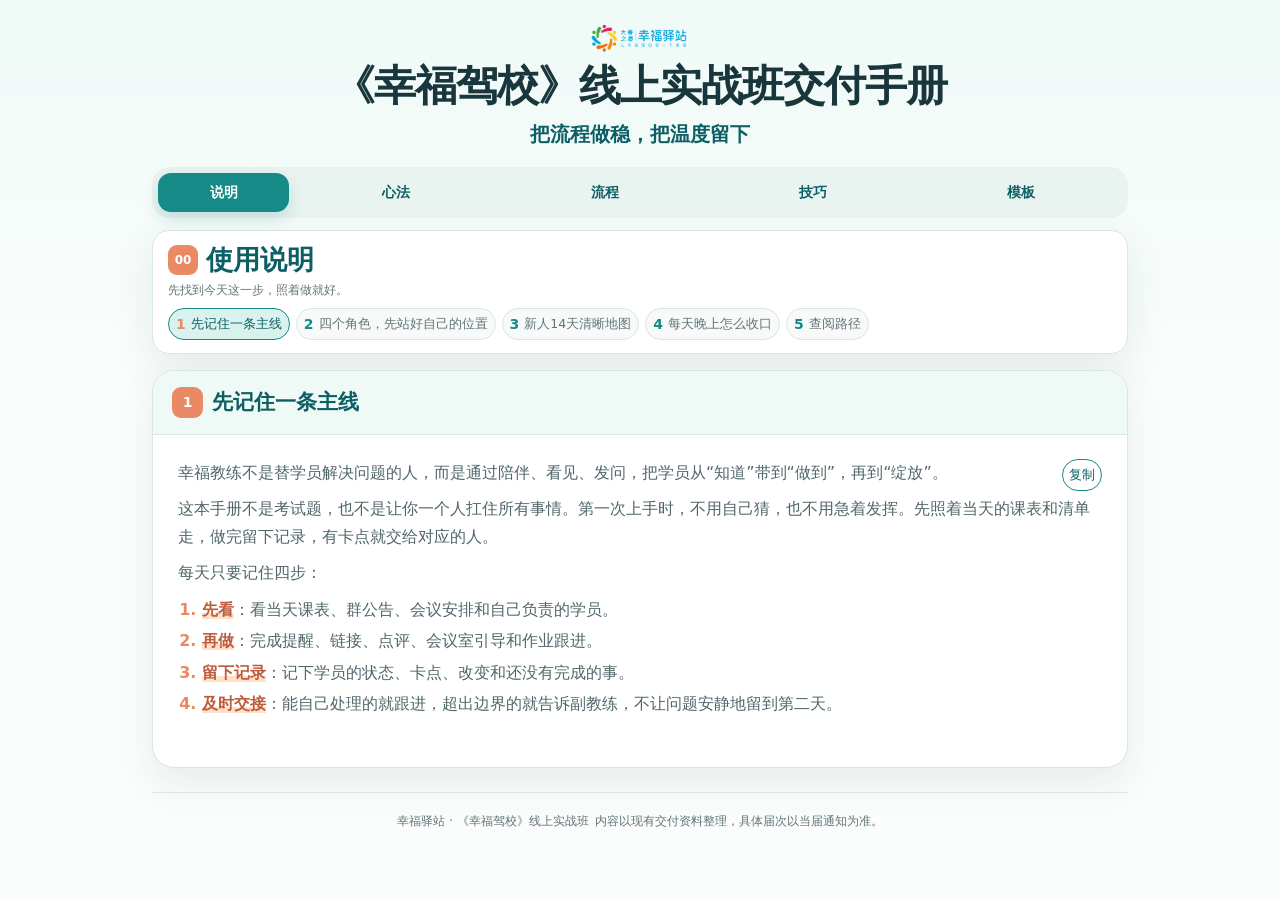
<file: index.html>
<!doctype html><html lang="zh-CN"><head><meta charset="utf-8"><meta name="viewport" content="width=device-width,initial-scale=1"><meta name="description" content="幸福驿站《幸福驾校》线上实战班交付手册"><title>《幸福驾校》线上实战班交付手册</title><link rel="stylesheet" href="styles.css?v=d721039cb1"></head><body><header class="site-header"><div class="header-inner"><img class="logo" src="幸福驿站logo.png" alt="幸福驿站 logo"><div class="header-title"><strong>《幸福驾校》线上实战班交付手册</strong><small>把流程做稳，把温度留下</small></div></div></header><main class="page-shell"><nav class="module-nav" aria-label="模块导航"><a href="#module-00" class="module-tab active" data-module-link="module-00" aria-label="使用说明">说明</a><a href="#module-01" class="module-tab" data-module-link="module-01" aria-label="心法、心态与理念">心法</a><a href="#module-02" class="module-tab" data-module-link="module-02" aria-label="流程与标准">流程</a><a href="#module-03" class="module-tab" data-module-link="module-03" aria-label="服务技巧">技巧</a><a href="#module-04" class="module-tab" data-module-link="module-04" aria-label="通用模板">模板</a></nav><section class="module-deck" id="module-deck"><article class="module-page active"><section class="module module-00" id="module-00"><div class="module-overview"><div class="module-heading"><div class="module-heading-line"><div class="module-number">00</div><h2>使用说明</h2></div><p class="module-note">先找到今天这一步，照着做就好。</p></div><nav class="submodule-nav" aria-label="使用说明小节导航"><a href="#module-00-part-1" class="submodule-tab active" data-submodule-link="module-00-part-1"><span>1</span>先记住一条主线</a><a href="#module-00-part-2" class="submodule-tab" data-submodule-link="module-00-part-2"><span>2</span>四个角色，先站好自己的位置</a><a href="#module-00-part-3" class="submodule-tab" data-submodule-link="module-00-part-3"><span>3</span>新人14天清晰地图</a><a href="#module-00-part-4" class="submodule-tab" data-submodule-link="module-00-part-4"><span>4</span>每天晚上怎么收口</a><a href="#module-00-part-5" class="submodule-tab" data-submodule-link="module-00-part-5"><span>5</span>查阅路径</a></nav></div><div class="submodule-deck"><article class="submodule-page active" id="module-00-part-1"><div class="submodule-title"><span>1</span><strong>先记住一条主线</strong></div><div class="submodule-body"><div class="copy-block"><button class="copy-btn" type="button" data-copy="%E5%B9%B8%E7%A6%8F%E6%95%99%E7%BB%83%E4%B8%8D%E6%98%AF%E6%9B%BF%E5%AD%A6%E5%91%98%E8%A7%A3%E5%86%B3%E9%97%AE%E9%A2%98%E7%9A%84%E4%BA%BA%EF%BC%8C%E8%80%8C%E6%98%AF%E9%80%9A%E8%BF%87%E9%99%AA%E4%BC%B4%E3%80%81%E7%9C%8B%E8%A7%81%E3%80%81%E5%8F%91%E9%97%AE%EF%BC%8C%E6%8A%8A%E5%AD%A6%E5%91%98%E4%BB%8E%E2%80%9C%E7%9F%A5%E9%81%93%E2%80%9D%E5%B8%A6%E5%88%B0%E2%80%9C%E5%81%9A%E5%88%B0%E2%80%9D%EF%BC%8C%E5%86%8D%E5%88%B0%E2%80%9C%E7%BB%BD%E6%94%BE%E2%80%9D%E3%80%82%0A%0A%E8%BF%99%E6%9C%AC%E6%89%8B%E5%86%8C%E4%B8%8D%E6%98%AF%E8%80%83%E8%AF%95%E9%A2%98%EF%BC%8C%E4%B9%9F%E4%B8%8D%E6%98%AF%E8%AE%A9%E4%BD%A0%E4%B8%80%E4%B8%AA%E4%BA%BA%E6%89%9B%E4%BD%8F%E6%89%80%E6%9C%89%E4%BA%8B%E6%83%85%E3%80%82%E7%AC%AC%E4%B8%80%E6%AC%A1%E4%B8%8A%E6%89%8B%E6%97%B6%EF%BC%8C%E4%B8%8D%E7%94%A8%E8%87%AA%E5%B7%B1%E7%8C%9C%EF%BC%8C%E4%B9%9F%E4%B8%8D%E7%94%A8%E6%80%A5%E7%9D%80%E5%8F%91%E6%8C%A5%E3%80%82%E5%85%88%E7%85%A7%E7%9D%80%E5%BD%93%E5%A4%A9%E7%9A%84%E8%AF%BE%E8%A1%A8%E5%92%8C%E6%B8%85%E5%8D%95%E8%B5%B0%EF%BC%8C%E5%81%9A%E5%AE%8C%E7%95%99%E4%B8%8B%E8%AE%B0%E5%BD%95%EF%BC%8C%E6%9C%89%E5%8D%A1%E7%82%B9%E5%B0%B1%E4%BA%A4%E7%BB%99%E5%AF%B9%E5%BA%94%E7%9A%84%E4%BA%BA%E3%80%82%0A%0A%E6%AF%8F%E5%A4%A9%E5%8F%AA%E8%A6%81%E8%AE%B0%E4%BD%8F%E5%9B%9B%E6%AD%A5%EF%BC%9A%0A%0A1.%20**%E5%85%88%E7%9C%8B**%EF%BC%9A%E7%9C%8B%E5%BD%93%E5%A4%A9%E8%AF%BE%E8%A1%A8%E3%80%81%E7%BE%A4%E5%85%AC%E5%91%8A%E3%80%81%E4%BC%9A%E8%AE%AE%E5%AE%89%E6%8E%92%E5%92%8C%E8%87%AA%E5%B7%B1%E8%B4%9F%E8%B4%A3%E7%9A%84%E5%AD%A6%E5%91%98%E3%80%82%0A2.%20**%E5%86%8D%E5%81%9A**%EF%BC%9A%E5%AE%8C%E6%88%90%E6%8F%90%E9%86%92%E3%80%81%E9%93%BE%E6%8E%A5%E3%80%81%E7%82%B9%E8%AF%84%E3%80%81%E4%BC%9A%E8%AE%AE%E5%AE%A4%E5%BC%95%E5%AF%BC%E5%92%8C%E4%BD%9C%E4%B8%9A%E8%B7%9F%E8%BF%9B%E3%80%82%0A3.%20**%E7%95%99%E4%B8%8B%E8%AE%B0%E5%BD%95**%EF%BC%9A%E8%AE%B0%E4%B8%8B%E5%AD%A6%E5%91%98%E7%9A%84%E7%8A%B6%E6%80%81%E3%80%81%E5%8D%A1%E7%82%B9%E3%80%81%E6%94%B9%E5%8F%98%E5%92%8C%E8%BF%98%E6%B2%A1%E6%9C%89%E5%AE%8C%E6%88%90%E7%9A%84%E4%BA%8B%E3%80%82%0A4.%20**%E5%8F%8A%E6%97%B6%E4%BA%A4%E6%8E%A5**%EF%BC%9A%E8%83%BD%E8%87%AA%E5%B7%B1%E5%A4%84%E7%90%86%E7%9A%84%E5%B0%B1%E8%B7%9F%E8%BF%9B%EF%BC%8C%E8%B6%85%E5%87%BA%E8%BE%B9%E7%95%8C%E7%9A%84%E5%B0%B1%E5%91%8A%E8%AF%89%E5%89%AF%E6%95%99%E7%BB%83%EF%BC%8C%E4%B8%8D%E8%AE%A9%E9%97%AE%E9%A2%98%E5%AE%89%E9%9D%99%E5%9C%B0%E7%95%99%E5%88%B0%E7%AC%AC%E4%BA%8C%E5%A4%A9%E3%80%82">复制</button><p class="">幸福教练不是替学员解决问题的人，而是通过陪伴、看见、发问，把学员从“知道”带到“做到”，再到“绽放”。</p>
<p class="">这本手册不是考试题，也不是让你一个人扛住所有事情。第一次上手时，不用自己猜，也不用急着发挥。先照着当天的课表和清单走，做完留下记录，有卡点就交给对应的人。</p>
<p class="">每天只要记住四步：</p>
<ol><li value="1"><strong>先看</strong>：看当天课表、群公告、会议安排和自己负责的学员。</li><li value="2"><strong>再做</strong>：完成提醒、链接、点评、会议室引导和作业跟进。</li><li value="3"><strong>留下记录</strong>：记下学员的状态、卡点、改变和还没有完成的事。</li><li value="4"><strong>及时交接</strong>：能自己处理的就跟进，超出边界的就告诉副教练，不让问题安静地留到第二天。</li></ol></div></div></article><article class="submodule-page" id="module-00-part-2"><div class="submodule-title"><span>2</span><strong>四个角色，先站好自己的位置</strong></div><div class="submodule-body"><div class="copy-block"><button class="copy-btn" type="button" data-copy="1.%20**%E6%80%BB%E7%BB%9F%E7%AD%B9**%EF%BC%9A%E5%AE%9A%E6%96%B9%E5%90%91%E3%80%81%E6%90%AD%E4%BD%93%E7%B3%BB%EF%BC%8C%E4%B9%9F%E6%83%B3%E5%8A%9E%E6%B3%95%E8%AE%A9%E5%AD%A6%E5%91%98%E5%9C%A8%E5%AD%A6%E4%B9%A0%E9%87%8C%E6%84%9F%E5%88%B0%E8%A2%AB%E7%9C%8B%E8%A7%81%E3%80%81%E6%9C%89%E5%8F%82%E4%B8%8E%E3%80%81%E6%9C%89%E6%94%B6%E8%8E%B7%E3%80%82%0A2.%20**%E4%B8%BB%E6%95%99%E7%BB%83**%EF%BC%9A%E6%8A%8A%E6%96%B9%E5%90%91%E6%8E%92%E6%88%90%E4%B8%80%E6%95%B4%E6%9C%9F%E7%9A%84%E4%BA%A4%E4%BB%98%E8%AE%A1%E5%88%92%EF%BC%8C%E7%9B%AF%E4%BD%8F%E5%85%B3%E9%94%AE%E8%8A%82%E7%82%B9%EF%BC%8C%E8%AE%A9%E5%A4%A7%E5%AE%B6%E7%9F%A5%E9%81%93%E7%8E%B0%E5%9C%A8%E5%81%9A%E5%88%B0%E5%93%AA%E4%B8%80%E6%AD%A5%E3%80%82%0A3.%20**%E5%89%AF%E6%95%99%E7%BB%83**%EF%BC%9A%E6%8A%8A%E8%AE%A1%E5%88%92%E5%8F%98%E6%88%90%E6%AF%8F%E5%A4%A9%E8%83%BD%E6%89%A7%E8%A1%8C%E7%9A%84%E5%8A%A8%E4%BD%9C%EF%BC%8C%E5%B8%A6%E7%9D%80%E5%B9%B8%E7%A6%8F%E6%95%99%E7%BB%83%E7%BB%83%E4%B9%A0%E3%80%81%E5%8F%8D%E9%A6%88%E5%92%8C%E6%88%90%E9%95%BF%E3%80%82%0A4.%20**%E5%B9%B8%E7%A6%8F%E6%95%99%E7%BB%83**%EF%BC%9A%E8%B5%B0%E5%88%B0%E5%AD%A6%E5%91%98%E8%BA%AB%E8%BE%B9%EF%BC%8C%E5%81%9A%E5%A5%BD%E9%93%BE%E6%8E%A5%E3%80%81%E6%8F%90%E9%86%92%E3%80%81%E7%82%B9%E8%AF%84%E3%80%81%E8%AE%B0%E5%BD%95%E5%92%8C%E4%B8%8A%E6%8A%A5%E3%80%82%0A%0A%E4%B8%8D%E7%9F%A5%E9%81%93%E6%80%8E%E4%B9%88%E5%81%9A%E6%97%B6%EF%BC%8C%E5%85%88%E9%97%AE%E8%87%AA%E5%B7%B1%EF%BC%9A%E2%80%9C%E8%BF%99%E6%98%AF%E6%88%91%E7%9A%84%E8%81%8C%E8%B4%A3%E5%90%97%EF%BC%9F%E6%89%8B%E5%86%8C%E9%87%8C%E6%9C%89%E6%B2%A1%E6%9C%89%E7%8E%B0%E6%88%90%E5%8A%A8%E4%BD%9C%EF%BC%9F%E6%88%91%E9%9C%80%E8%A6%81%E6%89%BE%E8%B0%81%E7%A1%AE%E8%AE%A4%EF%BC%9F%E2%80%9D%E5%85%88%E6%9F%A5%E3%80%81%E5%86%8D%E9%97%AE%E3%80%81%E5%86%8D%E8%A1%8C%E5%8A%A8%EF%BC%8C%E4%B8%8D%E4%B8%B4%E6%97%B6%E5%AE%9A%E8%A7%84%E5%88%99%EF%BC%8C%E4%B9%9F%E4%B8%8D%E6%9B%BF%E5%88%AB%E4%BA%BA%E5%81%9A%E5%86%B3%E5%AE%9A%E3%80%82">复制</button><ol><li value="1"><strong>总统筹</strong>：定方向、搭体系，也想办法让学员在学习里感到被看见、有参与、有收获。</li><li value="2"><strong>主教练</strong>：把方向排成一整期的交付计划，盯住关键节点，让大家知道现在做到哪一步。</li><li value="3"><strong>副教练</strong>：把计划变成每天能执行的动作，带着幸福教练练习、反馈和成长。</li><li value="4"><strong>幸福教练</strong>：走到学员身边，做好链接、提醒、点评、记录和上报。</li></ol>
<p class="">不知道怎么做时，先问自己：“这是我的职责吗？手册里有没有现成动作？我需要找谁确认？”先查、再问、再行动，不临时定规则，也不替别人做决定。</p></div></div></article><article class="submodule-page" id="module-00-part-3"><div class="submodule-title"><span>3</span><strong>新人14天清晰地图</strong></div><div class="submodule-body"><div class="copy-block"><button class="copy-btn" type="button" data-copy="%E4%B8%8B%E9%9D%A2%E6%98%AF%E4%B8%80%E5%BC%A0%E5%B8%AE%E5%8A%A9%E6%96%B0%E4%BA%BA%E6%89%BE%E6%96%B9%E5%90%91%E7%9A%84%E5%8A%A8%E4%BD%9C%E5%9C%B0%E5%9B%BE%EF%BC%8C%E4%B8%8D%E6%9B%BF%E4%BB%A3%E5%BD%93%E5%B1%8A%E8%AF%BE%E8%A1%A8%EF%BC%9B%E5%BD%93%E5%A4%A9%E8%AF%BE%E7%A8%8B%E5%92%8C%E9%80%9A%E7%9F%A5%E6%80%8E%E4%B9%88%E5%AE%89%E6%8E%92%EF%BC%8C%E5%B0%B1%E6%8C%89%E5%BD%93%E5%B1%8A%E5%AE%89%E6%8E%92%E6%89%A7%E8%A1%8C%E3%80%82%E4%BD%A0%E5%8F%AA%E8%A6%81%E7%9F%A5%E9%81%93%E8%87%AA%E5%B7%B1%E7%8E%B0%E5%9C%A8%E5%A4%84%E5%9C%A8%E5%93%AA%E4%B8%80%E6%AE%B5%EF%BC%8C%E5%B0%B1%E4%B8%8D%E5%AE%B9%E6%98%93%E4%B9%B1%E6%83%B3%E3%80%81%E4%B9%B1%E5%81%9A%E3%80%82%0A%0A1.%20**%E7%AC%AC1%E5%A4%A9%EF%BC%9A%E5%85%88%E8%AE%A4%E8%AF%86%E8%B7%AF**%E3%80%82%E7%86%9F%E6%82%89%E5%9B%A2%E9%98%9F%E3%80%81%E8%AF%BE%E8%A1%A8%E3%80%81%E7%BE%A4%E8%A7%84%E3%80%81%E4%BC%9A%E8%AE%AE%E5%AE%A4%E5%92%8C%E8%87%AA%E5%B7%B1%E7%9A%84%E8%B4%9F%E8%B4%A3%E8%8C%83%E5%9B%B4%EF%BC%8C%E7%9F%A5%E9%81%93%E9%81%87%E5%88%B0%E4%B8%8D%E5%90%8C%E4%BA%8B%E6%83%85%E6%89%BE%E8%B0%81%E3%80%82%0A2.%20**%E7%AC%AC2%E5%A4%A9%EF%BC%9A%E6%8A%8A%E4%BA%BA%E6%8E%A5%E4%B8%8A%E8%BD%A6**%E3%80%82%E7%A1%AE%E8%AE%A4%E5%AD%A6%E5%91%98%E8%BF%9B%E7%BE%A4%E3%80%81%E6%98%B5%E7%A7%B0%E3%80%81%E8%B5%84%E6%96%99%E5%92%8C%E8%81%94%E7%B3%BB%E6%96%B9%E5%BC%8F%EF%BC%8C%E8%AE%A9%E5%AD%A6%E5%91%98%E7%9F%A5%E9%81%93%E6%9C%89%E4%BA%BA%E8%B7%9F%E8%BF%9B%E3%80%81%E6%9C%89%E4%BA%BA%E7%AD%94%E7%96%91%E3%80%82%0A3.%20**%E7%AC%AC3%E5%A4%A9%EF%BC%9A%E6%8A%8A%E5%AD%A6%E4%B9%A0%E5%85%A5%E5%8F%A3%E8%AE%B2%E6%B8%85%E6%A5%9A**%E3%80%82%E5%B8%A6%E5%AD%A6%E5%91%98%E6%89%BE%E5%88%B0%E8%AF%BE%E7%A8%8B%E3%80%81%E4%BD%9C%E4%B8%9A%E3%80%81%E6%8F%90%E4%BA%A4%E5%85%A5%E5%8F%A3%E5%92%8C%E5%9B%9E%E6%94%BE%EF%BC%8C%E4%B8%8D%E8%AE%A9%E5%AD%A6%E5%91%98%E5%9B%A0%E4%B8%BA%E4%B8%8D%E4%BC%9A%E6%93%8D%E4%BD%9C%E6%8E%89%E9%98%9F%E3%80%82%0A4.%20**%E7%AC%AC4%E5%A4%A9%EF%BC%9A%E7%AC%AC%E4%B8%80%E6%AC%A1%E8%B7%9F%E8%BF%9B**%E3%80%82%E7%9C%8B%E5%8F%82%E4%BC%9A%E5%92%8C%E4%BD%9C%E4%B8%9A%E7%8A%B6%E6%80%81%EF%BC%8C%E4%B8%BB%E5%8A%A8%E9%97%AE%E4%B8%80%E5%8F%A5%E2%80%9C%E4%BB%8A%E5%A4%A9%E5%93%AA%E9%87%8C%E9%A1%BA%E3%80%81%E5%93%AA%E9%87%8C%E5%8D%A1%E2%80%9D%EF%BC%8C%E5%85%88%E5%BB%BA%E7%AB%8B%E7%9C%9F%E5%AE%9E%E9%93%BE%E6%8E%A5%E3%80%82%0A5.%20**%E7%AC%AC5%E5%A4%A9%EF%BC%9A%E7%BB%83%E4%B8%80%E6%AC%A1%E5%85%B7%E4%BD%93%E7%82%B9%E8%AF%84**%E3%80%82%E4%B8%8D%E8%AF%B4%E7%A9%BA%E8%AF%9D%EF%BC%8C%E5%8F%AA%E6%89%BE%E4%B8%80%E4%B8%AA%E4%BA%BA%E3%80%81%E4%B8%80%E4%B8%AA%E4%BC%98%E7%82%B9%E3%80%81%E4%B8%80%E4%B8%AA%E7%9C%9F%E5%AE%9E%E5%9C%BA%E6%99%AF%EF%BC%8C%E6%8A%8A%E7%9C%8B%E8%A7%81%E8%AF%B4%E5%87%BA%E6%9D%A5%E3%80%82%0A6.%20**%E7%AC%AC6%E5%A4%A9%EF%BC%9A%E7%BB%83%E4%B9%A0%E5%8F%91%E9%97%AE**%E3%80%82%E9%81%87%E5%88%B0%E5%AD%A6%E5%91%98%E6%8A%B1%E6%80%A8%E6%97%B6%EF%BC%8C%E5%85%88%E6%8E%A5%E4%BD%8F%EF%BC%8C%E5%86%8D%E6%8A%8A%E9%97%AE%E9%A2%98%E5%B8%A6%E5%9B%9E%E5%9C%BA%E6%99%AF%E3%80%81%E7%9B%AE%E6%A0%87%E5%92%8C%E8%87%AA%E5%B7%B1%E7%9A%84%E4%B8%80%E4%B8%AA%E5%B0%8F%E5%8A%A8%E4%BD%9C%E3%80%82%0A7.%20**%E7%AC%AC7%E5%A4%A9%EF%BC%9A%E5%81%9A%E4%B8%80%E6%AC%A1%E9%98%B6%E6%AE%B5%E5%A4%8D%E7%9B%98**%E3%80%82%E6%8A%8A%E4%B8%80%E5%91%A8%E9%87%8C%E5%AD%A6%E5%91%98%E7%9A%84%E5%8F%82%E4%B8%8E%E3%80%81%E5%8D%A1%E7%82%B9%E5%92%8C%E6%94%B9%E5%8F%98%E6%95%B4%E7%90%86%E5%87%BA%E6%9D%A5%EF%BC%8C%E8%AF%A5%E8%A1%A5%E7%9A%84%E4%BA%BA%E8%A1%A5%E4%B8%8A%EF%BC%8C%E8%AF%A5%E4%B8%8A%E6%8A%A5%E7%9A%84%E4%B8%8A%E6%8A%A5%E3%80%82%0A8.%20**%E7%AC%AC8%E5%A4%A9%EF%BC%9A%E9%99%AA%E5%AD%A6%E5%91%98%E6%8A%8A%E5%8A%A8%E4%BD%9C%E5%81%9A%E5%87%BA%E6%9D%A5**%E3%80%82%E5%85%B3%E6%B3%A8%E2%80%9C%E5%90%AC%E8%AF%BE%E2%80%94%E5%9B%9E%E5%AE%B6%E5%AE%9E%E8%B7%B5%E2%80%94%E5%8F%8D%E9%A6%88%E2%80%94%E5%86%8D%E8%B0%83%E6%95%B4%E2%80%9D%EF%BC%8C%E4%B8%8D%E5%8F%AA%E7%9C%8B%E5%AD%A6%E5%91%98%E6%9C%89%E6%B2%A1%E6%9C%89%E5%90%AC%E8%AF%BE%E3%80%82%0A9.%20**%E7%AC%AC9%E5%A4%A9%EF%BC%9A%E6%8A%8A%E5%8D%A1%E7%82%B9%E9%80%81%E5%88%B0%E5%90%88%E9%80%82%E7%9A%84%E5%9C%B0%E6%96%B9**%E3%80%82%E9%9C%80%E8%A6%81%E6%8B%86%E8%A7%A3%E5%B0%B1%E5%BC%95%E5%AF%BC%E7%AD%94%E7%96%91%E4%BC%9A%E8%AE%AE%E5%AE%A4%EF%BC%8C%E9%9C%80%E8%A6%81%E5%AF%B9%E6%A0%87%E5%B0%B1%E5%BC%95%E5%AF%BC%E6%A6%9C%E6%A0%B7%E4%BC%9A%E8%AE%AE%E5%AE%A4%EF%BC%8C%E9%9C%80%E8%A6%81%E6%B6%88%E5%8C%96%E5%B0%B1%E5%B8%A6%E5%88%B0%E5%B0%8F%E7%BB%84%E5%A4%8D%E7%9B%98%E3%80%82%0A10.%20**%E7%AC%AC10%E5%A4%A9%EF%BC%9A%E5%BC%80%E5%A7%8B%E6%89%BE%E6%94%B9%E5%8F%98**%E3%80%82%E4%BB%8E%E7%BE%A4%E9%87%8C%E3%80%81%E4%BD%9C%E4%B8%9A%E3%80%81%E4%BC%9A%E8%AE%AE%E5%AE%A4%E5%92%8C%E5%A4%8D%E7%9B%98%E4%B8%AD%EF%BC%8C%E8%AE%B0%E5%BD%95%E5%AD%A6%E5%91%98%E7%9C%9F%E5%AE%9E%E5%8F%91%E7%94%9F%E7%9A%84%E5%B0%8F%E5%8F%98%E5%8C%96%E3%80%82%0A11.%20**%E7%AC%AC11%E5%A4%A9%EF%BC%9A%E6%8A%8A%E6%94%B9%E5%8F%98%E8%AF%B4%E5%85%B7%E4%BD%93**%E3%80%82%E5%88%86%E6%B8%85%E6%98%AF%E8%AE%A4%E7%9F%A5%E5%8F%98%E4%BA%86%E3%80%81%E5%8A%A8%E4%BD%9C%E5%8F%98%E4%BA%86%E3%80%81%E5%85%B3%E7%B3%BB%E5%8F%98%E4%BA%86%EF%BC%8C%E8%BF%98%E6%98%AF%E5%BC%80%E5%A7%8B%E5%B8%A6%E5%8A%A8%E5%88%AB%E4%BA%BA%EF%BC%8C%E4%B8%8D%E6%80%A5%E7%9D%80%E7%BB%99%E7%BB%93%E8%AE%BA%E3%80%82%0A12.%20**%E7%AC%AC12%E5%A4%A9%EF%BC%9A%E7%BB%83%E4%B9%A0%E5%8D%8F%E5%90%8C**%E3%80%82%E5%92%8C%E5%89%AF%E6%95%99%E7%BB%83%E3%80%81%E6%A6%9C%E6%A0%B7%E5%AE%98%E3%80%81%E7%BB%9F%E8%AE%A1%E3%80%81%E4%B8%BB%E6%8C%81%E6%88%96%E6%96%87%E6%A1%88%E5%B2%97%E4%BD%8D%E5%AE%8C%E6%88%90%E4%B8%80%E6%AC%A1%E6%B8%85%E6%A5%9A%E4%BA%A4%E6%8E%A5%EF%BC%8C%E7%9F%A5%E9%81%93%E4%BF%A1%E6%81%AF%E6%80%8E%E6%A0%B7%E4%BC%A0%E5%88%B0%E4%BD%8D%E3%80%82%0A13.%20**%E7%AC%AC13%E5%A4%A9%EF%BC%9A%E5%87%86%E5%A4%87%E7%BB%93%E8%90%A5**%E3%80%82%E5%9B%9E%E7%9C%8B%E5%AD%A6%E5%91%98%E6%88%90%E9%95%BF%E8%BD%A8%E8%BF%B9%EF%BC%8C%E8%A1%A5%E9%BD%90%E6%A1%A3%E6%A1%88%E3%80%81%E7%B4%A0%E6%9D%90%E3%80%81%E7%82%B9%E8%AF%84%E5%92%8C%E6%9C%AA%E9%97%AD%E7%8E%AF%E4%BA%8B%E9%A1%B9%E3%80%82%0A14.%20**%E7%AC%AC14%E5%A4%A9%EF%BC%9A%E6%8A%8A%E6%88%90%E6%9E%9C%E4%BA%A4%E5%87%BA%E5%8E%BB**%E3%80%82%E9%99%AA%E5%AD%A6%E5%91%98%E5%AE%8C%E6%88%90%E7%BB%93%E8%90%A5%E6%94%B6%E5%B0%BE%EF%BC%8C%E5%AE%8C%E6%88%90%E8%B5%84%E6%96%99%E3%80%81%E9%97%AE%E9%A2%98%E3%80%81%E7%B4%A0%E6%9D%90%E5%92%8C%E7%BB%8F%E9%AA%8C%E4%BA%A4%E6%8E%A5%EF%BC%8C%E8%AE%A9%E8%BF%99%E6%AC%A1%E6%9C%8D%E5%8A%A1%E6%9C%89%E5%A7%8B%E6%9C%89%E7%BB%88%E3%80%82">复制</button><p class="">下面是一张帮助新人找方向的动作地图，不替代当届课表；当天课程和通知怎么安排，就按当届安排执行。你只要知道自己现在处在哪一段，就不容易乱想、乱做。</p>
<ol><li value="1"><strong>第1天：先认识路</strong>。熟悉团队、课表、群规、会议室和自己的负责范围，知道遇到不同事情找谁。</li><li value="2"><strong>第2天：把人接上车</strong>。确认学员进群、昵称、资料和联系方式，让学员知道有人跟进、有人答疑。</li><li value="3"><strong>第3天：把学习入口讲清楚</strong>。带学员找到课程、作业、提交入口和回放，不让学员因为不会操作掉队。</li><li value="4"><strong>第4天：第一次跟进</strong>。看参会和作业状态，主动问一句“今天哪里顺、哪里卡”，先建立真实链接。</li><li value="5"><strong>第5天：练一次具体点评</strong>。不说空话，只找一个人、一个优点、一个真实场景，把看见说出来。</li><li value="6"><strong>第6天：练习发问</strong>。遇到学员抱怨时，先接住，再把问题带回场景、目标和自己的一个小动作。</li><li value="7"><strong>第7天：做一次阶段复盘</strong>。把一周里学员的参与、卡点和改变整理出来，该补的人补上，该上报的上报。</li><li value="8"><strong>第8天：陪学员把动作做出来</strong>。关注“听课—回家实践—反馈—再调整”，不只看学员有没有听课。</li><li value="9"><strong>第9天：把卡点送到合适的地方</strong>。需要拆解就引导答疑会议室，需要对标就引导榜样会议室，需要消化就带到小组复盘。</li><li value="10"><strong>第10天：开始找改变</strong>。从群里、作业、会议室和复盘中，记录学员真实发生的小变化。</li><li value="11"><strong>第11天：把改变说具体</strong>。分清是认知变了、动作变了、关系变了，还是开始带动别人，不急着给结论。</li><li value="12"><strong>第12天：练习协同</strong>。和副教练、榜样官、统计、主持或文案岗位完成一次清楚交接，知道信息怎样传到位。</li><li value="13"><strong>第13天：准备结营</strong>。回看学员成长轨迹，补齐档案、素材、点评和未闭环事项。</li><li value="14"><strong>第14天：把成果交出去</strong>。陪学员完成结营收尾，完成资料、问题、素材和经验交接，让这次服务有始有终。</li></ol></div></div></article><article class="submodule-page" id="module-00-part-4"><div class="submodule-title"><span>4</span><strong>每天晚上怎么收口</strong></div><div class="submodule-body"><div class="copy-block"><button class="copy-btn" type="button" data-copy="%E7%99%BD%E5%A4%A9%E7%9A%84%E5%8A%A8%E4%BD%9C%E5%81%9A%E5%AE%8C%EF%BC%8C%E6%99%9A%E4%B8%8A%E4%B8%8D%E8%A6%81%E6%8A%8A%E4%BA%8B%E6%83%85%E5%B8%A6%E7%9D%80%E7%9D%A1%E3%80%82%E5%A4%8D%E7%9B%98%E5%89%8D%E6%8F%90%E9%86%92%E5%AD%A6%E5%91%98%E5%8F%82%E5%8A%A0%EF%BC%8C%E5%A4%8D%E7%9B%98%E4%B8%AD%E7%95%99%E6%84%8F%E7%9C%9F%E5%AE%9E%E6%94%B6%E8%8E%B7%E5%92%8C%E5%8D%A1%E7%82%B9%EF%BC%8C%E5%A4%8D%E7%9B%98%E5%90%8E%E5%AE%8C%E6%88%90%E4%B8%8B%E9%9D%A2%E5%9B%9B%E4%BB%B6%E4%BA%8B%EF%BC%9A%0A%0A1.%20%E8%AE%B0%E4%B8%8B%E4%B8%80%E4%BD%8D%E4%BB%8A%E5%A4%A9%E8%A2%AB%E7%9C%8B%E8%A7%81%E7%9A%84%E5%AD%A6%E5%91%98%EF%BC%8C%E4%BB%A5%E5%8F%8A%E4%B8%80%E4%B8%AA%E5%85%B7%E4%BD%93%E7%BB%86%E8%8A%82%E3%80%82%0A2.%20%E8%AE%B0%E4%B8%8B%E4%B8%80%E4%BD%8D%E9%9C%80%E8%A6%81%E7%BB%A7%E7%BB%AD%E8%B7%9F%E8%BF%9B%E7%9A%84%E5%AD%A6%E5%91%98%EF%BC%8C%E4%BB%A5%E5%8F%8A%E7%9B%AE%E5%89%8D%E5%8D%A1%E5%9C%A8%E5%93%AA%E9%87%8C%E3%80%82%0A3.%20%E5%86%99%E6%B8%85%E6%98%8E%E5%A4%A9%E8%87%AA%E5%B7%B1%E7%9A%84%E4%B8%80%E4%B8%AA%E9%87%8D%E7%82%B9%E5%8A%A8%E4%BD%9C%EF%BC%8C%E4%B8%8D%E7%BB%99%E8%87%AA%E5%B7%B1%E5%88%97%E4%B8%80%E9%95%BF%E4%B8%B2%E4%BB%BB%E5%8A%A1%E3%80%82%0A4.%20%E6%8A%8A%E6%9C%AA%E8%A7%A3%E5%86%B3%E7%9A%84%E9%97%AE%E9%A2%98%E3%80%81%E5%AD%A6%E5%91%98%E5%8F%98%E5%8C%96%E5%92%8C%E6%A6%9C%E6%A0%B7%E7%B4%A0%E6%9D%90%E4%BA%A4%E7%BB%99%E5%AF%B9%E5%BA%94%E8%B4%9F%E8%B4%A3%E4%BA%BA%EF%BC%9B%E5%BD%93%E5%B1%8A%E6%9C%89%E6%98%8E%E7%A1%AE%E5%85%B3%E7%BE%A4%E6%97%B6%E9%97%B4%EF%BC%8C%E5%B0%B1%E5%9C%A8%E5%85%B3%E7%BE%A4%E5%89%8D%E5%AE%8C%E6%88%90%E4%BA%A4%E6%8E%A5%E3%80%82%0A%0A%E6%99%9A%E4%B8%8A%E6%94%B6%E5%8F%A3%E4%B8%8D%E6%98%AF%E4%B8%BA%E4%BA%86%E5%86%99%E5%BE%97%E6%BC%82%E4%BA%AE%EF%BC%8C%E8%80%8C%E6%98%AF%E8%AE%A9%E7%AC%AC%E4%BA%8C%E5%A4%A9%E6%8E%A5%E7%9D%80%E5%81%9A%E6%97%B6%EF%BC%8C%E4%B8%8D%E7%94%A8%E9%87%8D%E6%96%B0%E7%8C%9C%E4%B8%80%E9%81%8D%E3%80%82">复制</button><p class="">白天的动作做完，晚上不要把事情带着睡。复盘前提醒学员参加，复盘中留意真实收获和卡点，复盘后完成下面四件事：</p>
<ol><li value="1">记下一位今天被看见的学员，以及一个具体细节。</li><li value="2">记下一位需要继续跟进的学员，以及目前卡在哪里。</li><li value="3">写清明天自己的一个重点动作，不给自己列一长串任务。</li><li value="4">把未解决的问题、学员变化和榜样素材交给对应负责人；当届有明确关群时间，就在关群前完成交接。</li></ol>
<p class="">晚上收口不是为了写得漂亮，而是让第二天接着做时，不用重新猜一遍。</p></div></div></article><article class="submodule-page" id="module-00-part-5"><div class="submodule-title"><span>5</span><strong>查阅路径</strong></div><div class="submodule-body"><div class="copy-block"><button class="copy-btn" type="button" data-copy="1.%20**%E7%AC%AC%E4%B8%80%E6%AC%A1%E4%B8%8A%E5%B2%97**%EF%BC%9A%E5%85%88%E7%9C%8B%E6%9C%AC%E9%A1%B5%EF%BC%8C%E5%86%8D%E7%9C%8B%E2%80%9C%E7%AC%AC%E4%B8%80%E9%83%A8%E5%88%86%C2%B7%E5%BF%83%E6%B3%95%E2%80%9D%E5%92%8C%E2%80%9C%E7%AC%AC%E4%BA%8C%E9%83%A8%E5%88%86%C2%B7%E5%BC%80%E8%90%A5%E5%89%8D%E4%B8%8E%E7%A7%91%E7%9B%AE%E4%B8%80%E2%80%9D%E3%80%82%0A2.%20**%E4%BB%8A%E5%A4%A9%E4%B8%8D%E7%9F%A5%E9%81%93%E5%81%9A%E4%BB%80%E4%B9%88**%EF%BC%9A%E5%85%88%E6%9F%A5%E2%80%9C%E7%AC%AC%E4%BA%8C%E9%83%A8%E5%88%86%C2%B7%E6%AF%8F%E6%97%A5%E4%BA%A4%E4%BB%98%E8%8A%82%E5%A5%8F%E2%80%9D%E5%92%8C%E2%80%9C%E7%AC%AC%E5%9B%9B%E9%83%A8%E5%88%86%C2%B7%E6%AF%8F%E6%97%A5%E5%B9%B8%E7%A6%8F%E6%95%99%E7%BB%83%E6%A3%80%E6%9F%A5%E8%A1%A8%E2%80%9D%E3%80%82%0A3.%20**%E5%AD%A6%E5%91%98%E6%9C%89%E5%8D%A1%E7%82%B9**%EF%BC%9A%E6%9F%A5%E2%80%9C%E7%AC%AC%E4%B8%89%E9%83%A8%E5%88%86%C2%B7%E6%9C%8D%E5%8A%A1%E6%8A%80%E5%B7%A7%E2%80%9D%EF%BC%8C%E5%86%8D%E6%8A%8A%E5%AD%A6%E5%91%98%E9%80%81%E5%88%B0%E7%AD%94%E7%96%91%E3%80%81%E6%A6%9C%E6%A0%B7%E6%88%96%E5%A4%8D%E7%9B%98%E4%BC%9A%E8%AE%AE%E5%AE%A4%E3%80%82%0A4.%20**%E9%9C%80%E8%A6%81%E5%92%8C%E5%88%AB%E4%BA%BA%E9%85%8D%E5%90%88**%EF%BC%9A%E6%9F%A5%E2%80%9C%E7%AC%AC%E4%BA%8C%E9%83%A8%E5%88%86%C2%B7%E5%85%B3%E9%94%AE%E5%B2%97%E4%BD%8D%E5%8D%8F%E5%90%8C%E2%80%9D%EF%BC%8C%E7%9C%8B%E6%B8%85%E6%A5%9A%E8%B0%81%E8%B4%9F%E8%B4%A3%E3%80%81%E4%BB%80%E4%B9%88%E6%97%B6%E5%80%99%E4%BA%A4%E3%80%81%E4%BA%A4%E5%88%B0%E4%BB%80%E4%B9%88%E7%A8%8B%E5%BA%A6%E3%80%82%0A5.%20**%E6%99%9A%E4%B8%8A%E8%A6%81%E6%94%B6%E5%8F%A3**%EF%BC%9A%E7%94%A8%E2%80%9C%E6%AF%8F%E6%97%A5%E6%A3%80%E6%9F%A5%E8%A1%A8%E2%80%9D%E2%80%9C%E5%AD%A6%E5%91%98%E8%B7%9F%E8%BF%9B%E8%AE%B0%E5%BD%95%E2%80%9D%E5%92%8C%E2%80%9C%E5%B9%B8%E7%A6%8F%E6%95%99%E7%BB%83%E5%A4%8D%E7%9B%98%E2%80%9D%E7%95%99%E4%B8%8B%E6%98%8E%E5%A4%A9%E8%83%BD%E6%8E%A5%E7%9D%80%E7%94%A8%E7%9A%84%E4%BF%A1%E6%81%AF%E3%80%82%0A6.%20**%E7%BB%93%E8%90%A5%E8%A6%81%E4%BA%A4%E6%8E%A5**%EF%BC%9A%E6%9F%A5%E2%80%9C%E7%AC%AC%E4%BA%8C%E9%83%A8%E5%88%86%C2%B7%E7%A7%91%E7%9B%AE%E5%9B%9B%E3%80%81%E7%BB%93%E8%90%A5%E4%B8%8E%E9%AA%8C%E6%94%B6%E2%80%9D%E5%92%8C%E2%80%9C%E7%AC%AC%E5%9B%9B%E9%83%A8%E5%88%86%C2%B7%E7%BB%93%E8%90%A5%E4%B8%8E%E4%BA%A4%E6%8E%A5%E6%A8%A1%E6%9D%BF%E2%80%9D%E3%80%82">复制</button><ol><li value="1"><strong>第一次上岗</strong>：先看本页，再看“第一部分·心法”和“第二部分·开营前与科目一”。</li><li value="2"><strong>今天不知道做什么</strong>：先查“第二部分·每日交付节奏”和“第四部分·每日幸福教练检查表”。</li><li value="3"><strong>学员有卡点</strong>：查“第三部分·服务技巧”，再把学员送到答疑、榜样或复盘会议室。</li><li value="4"><strong>需要和别人配合</strong>：查“第二部分·关键岗位协同”，看清楚谁负责、什么时候交、交到什么程度。</li><li value="5"><strong>晚上要收口</strong>：用“每日检查表”“学员跟进记录”和“幸福教练复盘”留下明天能接着用的信息。</li><li value="6"><strong>结营要交接</strong>：查“第二部分·科目四、结营与验收”和“第四部分·结营与交接模板”。</li></ol></div></div></article></div></section></article><article class="module-page"><section class="module module-01" id="module-01"><div class="module-overview"><div class="module-heading"><div class="module-heading-line"><div class="module-number">01</div><h2>心法、心态与理念</h2></div><p class="module-note">先把自己站稳，再陪学员走稳。</p></div><nav class="submodule-nav" aria-label="心法、心态与理念小节导航"><a href="#module-01-part-1" class="submodule-tab active" data-submodule-link="module-01-part-1"><span>1</span>幸福教练是谁</a><a href="#module-01-part-2" class="submodule-tab" data-submodule-link="module-01-part-2"><span>2</span>三不三要</a><a href="#module-01-part-3" class="submodule-tab" data-submodule-link="module-01-part-3"><span>3</span>三心、五种底层思维</a><a href="#module-01-part-4" class="submodule-tab" data-submodule-link="module-01-part-4"><span>4</span>幸福驾校四科目模型</a><a href="#module-01-part-5" class="submodule-tab" data-submodule-link="module-01-part-5"><span>5</span>服务边界</a><a href="#module-01-part-6" class="submodule-tab" data-submodule-link="module-01-part-6"><span>6</span>从学习者到幸福教练：先走过，再陪伴</a><a href="#module-01-part-7" class="submodule-tab" data-submodule-link="module-01-part-7"><span>7</span>语言温度：标准清楚，表达柔和</a></nav></div><div class="submodule-deck"><article class="submodule-page active" id="module-01-part-1"><div class="submodule-title"><span>1</span><strong>幸福教练是谁</strong></div><div class="submodule-body"><div class="copy-block"><button class="copy-btn" type="button" data-copy="%E5%B9%B8%E7%A6%8F%E6%95%99%E7%BB%83%E6%98%AF%E5%AE%9E%E6%88%98%E7%8F%AD%E4%BA%A4%E4%BB%98%E4%BD%93%E7%B3%BB%E7%9A%84%E6%9C%80%E5%B0%8F%E6%89%A7%E8%A1%8C%E5%8D%95%E5%85%83%EF%BC%8C%E4%B9%9F%E6%98%AF%E5%AD%A6%E5%91%98%E6%AF%8F%E5%A4%A9%E6%9C%80%E5%AE%B9%E6%98%93%E6%8E%A5%E8%A7%A6%E5%88%B0%E7%9A%84%E4%B8%80%E7%BA%BF%E4%BA%A4%E4%BB%98%E8%80%85%E3%80%82%0A%0A%E2%80%A2%20%E4%B8%80%E7%BA%BF%E4%BA%A4%E4%BB%98%E8%80%85%EF%BC%9A%E4%B8%80%E5%90%8D%E6%95%99%E7%BB%83%E8%83%8C%E5%90%8E%EF%BC%8C%E6%98%AF%E4%B8%80%E7%BB%84%E5%AE%B6%E5%BA%AD%E3%80%81%E4%B8%80%E6%AE%B5%E6%AE%B5%E5%85%B3%E7%B3%BB%E5%92%8C%E4%B8%80%E4%BB%BD%E4%BB%BD%E4%BF%A1%E4%BB%BB%E3%80%82%0A%E2%80%A2%20%E7%AC%AC%E4%B8%80%E8%A7%A6%E8%BE%BE%E4%BA%BA%EF%BC%9A%E4%B8%BB%E6%95%99%E7%BB%83%E8%B4%9F%E8%B4%A3%E7%BB%9F%E7%AD%B9%EF%BC%8C%E5%89%AF%E6%95%99%E7%BB%83%E8%B4%9F%E8%B4%A3%E6%89%98%E4%B8%BE%EF%BC%8C%E4%BD%86%E5%AD%A6%E5%91%98%E6%AF%8F%E5%A4%A9%E7%9C%8B%E5%88%B0%E7%9A%84%EF%BC%8C%E5%BE%80%E5%BE%80%E6%98%AF%E5%B9%B8%E7%A6%8F%E6%95%99%E7%BB%83%E7%9A%84%E9%93%BE%E6%8E%A5%E3%80%81%E7%82%B9%E8%AF%84%E3%80%81%E6%8F%90%E9%86%92%E5%92%8C%E9%99%AA%E4%BC%B4%E3%80%82%0A%E2%80%A2%20%E4%BA%BA%E6%89%8D%E5%9F%B9%E5%85%BB%E5%8D%95%E5%85%83%EF%BC%9A%E5%B9%B8%E7%A6%8F%E6%95%99%E7%BB%83%E4%B8%8D%E6%98%AF%E4%B8%B4%E6%97%B6%E5%B8%AE%E5%BF%99%EF%BC%8C%E8%80%8C%E6%98%AF%E5%89%AF%E6%95%99%E7%BB%83%E3%80%81%E4%B8%BB%E6%95%99%E7%BB%83%E5%92%8C%E6%80%BB%E7%BB%9F%E7%AD%B9%E7%9A%84%E4%BA%BA%E6%89%8D%E6%B1%A0%E3%80%82%0A%E2%80%A2%20%E6%88%90%E9%95%BF%E8%B7%AF%E5%BE%84%EF%BC%9A%E5%B9%B8%E7%A6%8F%E6%95%99%E7%BB%83%20%E2%86%92%20%E5%89%AF%E6%95%99%E7%BB%83%20%E2%86%92%20%E4%B8%BB%E6%95%99%E7%BB%83%20%E2%86%92%20%E6%80%BB%E7%BB%9F%E7%AD%B9%E3%80%82">复制</button><p class="">幸福教练是实战班交付体系的最小执行单元，也是学员每天最容易接触到的一线交付者。</p>
<ul><li>一线交付者：一名教练背后，是一组家庭、一段段关系和一份份信任。</li><li>第一触达人：主教练负责统筹，副教练负责托举，但学员每天看到的，往往是幸福教练的链接、点评、提醒和陪伴。</li><li>人才培养单元：幸福教练不是临时帮忙，而是副教练、主教练和总统筹的人才池。</li><li>成长路径：幸福教练 → 副教练 → 主教练 → 总统筹。</li></ul></div></div></article><article class="submodule-page" id="module-01-part-2"><div class="submodule-title"><span>2</span><strong>三不三要</strong></div><div class="submodule-body"><div class="copy-block"><button class="copy-btn" type="button" data-copy="1.%20%E4%B8%8D%E6%8A%8A%E8%87%AA%E5%B7%B1%E5%BD%93%E6%88%90%E6%89%A7%E8%A1%8C%E8%80%85%EF%BC%8C%E8%A6%81%E6%88%90%E4%B8%BA%E5%86%85%E8%A7%82%E8%80%85%EF%BC%9A%E5%85%88%E5%BD%92%E5%9B%A0%E4%BA%8E%E5%B7%B1%EF%BC%8C%E5%80%9F%E4%BA%8B%E4%BF%AE%E5%B7%B1%EF%BC%9B%E5%A4%96%E9%83%A8%E5%8F%8D%E9%A6%88%E6%98%AF%E5%8F%91%E7%8E%B0%E8%87%AA%E5%B7%B1%E6%B2%9F%E9%80%9A%E7%9B%B2%E5%8C%BA%E7%9A%84%E7%BA%BF%E7%B4%A2%E3%80%82%0A2.%20%E4%B8%8D%E6%8A%8A%E8%87%AA%E5%B7%B1%E5%BD%93%E6%88%90%E6%8B%AF%E6%95%91%E8%80%85%EF%BC%8C%E8%A6%81%E6%88%90%E4%B8%BA%E6%89%B6%E6%AD%A3%E8%80%85%EF%BC%9A%E7%94%A8%E5%8F%91%E9%97%AE%E4%BB%A3%E6%9B%BF%E7%BB%99%E7%AD%94%E6%A1%88%EF%BC%8C%E7%94%A8%E7%9C%8B%E8%A7%81%E4%BB%A3%E6%9B%BF%E8%AF%B4%E6%95%99%EF%BC%8C%E8%AE%A9%E5%AD%A6%E5%91%98%E8%87%AA%E5%B7%B1%E9%95%BF%E5%87%BA%E8%83%BD%E5%8A%9B%E3%80%82%0A3.%20%E4%B8%8D%E6%8A%8A%E8%87%AA%E5%B7%B1%E5%BD%93%E6%88%90%E4%B8%B4%E6%97%B6%E5%B7%A5%EF%BC%8C%E8%A6%81%E6%88%90%E4%B8%BA%E5%87%86%E6%95%99%E7%BB%83%EF%BC%9A%E5%9C%A8%E6%89%BF%E6%8B%85%E4%B8%AD%E8%AE%AD%E7%BB%83%EF%BC%8C%E5%9C%A8%E5%AE%9E%E6%88%98%E4%B8%AD%E6%88%90%E9%95%BF%EF%BC%8C%E8%87%AA%E5%B7%B1%E6%88%90%E4%B8%BA%E6%A6%9C%E6%A0%B7%EF%BC%8C%E6%89%8D%E6%9C%89%E8%B5%84%E6%A0%BC%E6%88%90%E4%B8%BA%E6%A0%87%E5%87%86%E3%80%82">复制</button><ol><li value="1">不把自己当成执行者，要成为内观者：先归因于己，借事修己；外部反馈是发现自己沟通盲区的线索。</li><li value="2">不把自己当成拯救者，要成为扶正者：用发问代替给答案，用看见代替说教，让学员自己长出能力。</li><li value="3">不把自己当成临时工，要成为准教练：在承担中训练，在实战中成长，自己成为榜样，才有资格成为标准。</li></ol></div></div></article><article class="submodule-page" id="module-01-part-3"><div class="submodule-title"><span>3</span><strong>三心、五种底层思维</strong></div><div class="submodule-body"><section class="topic" id="三心">
<div class="copy-block"><button class="copy-btn" type="button" data-copy="%E4%B8%89%E5%BF%83%0A%0A%E7%88%B1%E5%BF%83%E3%80%81%E8%80%90%E5%BF%83%E3%80%81%E7%BB%86%E5%BF%83%E3%80%82">复制</button><h3>三心</h3>
<p class="">爱心、耐心、细心。</p></div>
</section>
<section class="topic" id="五种底层思维">
<div class="copy-block"><button class="copy-btn" type="button" data-copy="%E4%BA%94%E7%A7%8D%E5%BA%95%E5%B1%82%E6%80%9D%E7%BB%B4%0A%0A1.%20%E5%BD%92%E5%9B%A0%E6%80%9D%E7%BB%B4%EF%BC%9A%E9%81%87%E5%88%B0%E9%97%AE%E9%A2%98%E5%85%88%E7%9C%8B%E8%87%AA%E5%B7%B1%E8%83%BD%E8%B0%83%E6%95%B4%E4%BB%80%E4%B9%88%EF%BC%8C%E4%B8%8D%E6%8A%8A%E8%B4%A3%E4%BB%BB%E5%85%A8%E9%83%A8%E6%8E%A8%E7%BB%99%E5%AE%B6%E4%BA%BA%E6%88%96%E5%AD%A6%E5%91%98%E3%80%82%0A2.%20%E5%86%85%E8%A7%82%E6%80%9D%E7%BB%B4%EF%BC%9A%E6%83%85%E7%BB%AA%E5%8D%87%E8%B5%B7%E6%97%B6%E5%85%88%E7%9C%8B%E8%A7%81%E3%80%81%E6%8E%A5%E4%BD%8F%E3%80%81%E6%B6%88%E5%8C%96%EF%BC%8C%E4%B8%8D%E8%A2%AB%E6%83%85%E7%BB%AA%E7%89%B5%E7%9D%80%E8%B5%B0%E3%80%82%0A3.%20%E6%89%B6%E6%AD%A3%E6%80%9D%E7%BB%B4%EF%BC%9A%E5%83%8F%E7%BB%99%E5%B0%8F%E6%A0%91%E6%8F%92%E7%AB%B9%E7%AB%BF%EF%BC%8C%E6%8F%90%E4%BE%9B%E6%96%B9%E5%90%91%E5%92%8C%E6%94%AF%E6%92%91%EF%BC%8C%E4%BD%86%E4%B8%8D%E6%9B%BF%E5%AF%B9%E6%96%B9%E7%94%9F%E9%95%BF%E3%80%82%0A4.%20%E5%88%A9%E4%BB%96%E6%80%9D%E7%BB%B4%EF%BC%9A%E6%9C%8D%E5%8A%A1%E4%B8%8D%E6%98%AF%E6%9B%BF%E4%BA%BA%E5%AE%8C%E6%88%90%EF%BC%8C%E8%80%8C%E6%98%AF%E6%BF%80%E5%8F%91%E5%AF%B9%E6%96%B9%E8%87%AA%E5%B7%B1%E8%A7%A3%E5%86%B3%E9%97%AE%E9%A2%98%E7%9A%84%E8%83%BD%E5%8A%9B%E3%80%82%0A5.%20%E6%A6%9C%E6%A0%B7%E6%80%9D%E7%BB%B4%EF%BC%9A%E5%85%88%E7%9C%8B%E8%A7%81%E4%B8%80%E4%B8%AA%E4%BA%BA%E7%9A%84%E5%85%89%E7%82%B9%EF%BC%8C%E5%86%8D%E6%8A%8A%E5%8F%AF%E5%A4%8D%E5%88%B6%E7%9A%84%E8%A7%84%E5%BE%8B%E8%AE%B2%E6%B8%85%E6%A5%9A%EF%BC%8C%E8%AE%A9%E4%B8%80%E4%B8%AA%E4%BA%BA%E7%9A%84%E6%94%B9%E5%8F%98%E5%B8%A6%E5%8A%A8%E4%B8%80%E7%BE%A4%E4%BA%BA%E3%80%82">复制</button><h3>五种底层思维</h3>
<ol><li value="1">归因思维：遇到问题先看自己能调整什么，不把责任全部推给家人或学员。</li><li value="2">内观思维：情绪升起时先看见、接住、消化，不被情绪牵着走。</li><li value="3">扶正思维：像给小树插竹竿，提供方向和支撑，但不替对方生长。</li><li value="4">利他思维：服务不是替人完成，而是激发对方自己解决问题的能力。</li><li value="5">榜样思维：先看见一个人的光点，再把可复制的规律讲清楚，让一个人的改变带动一群人。</li></ol></div>
</section></div></article><article class="submodule-page" id="module-01-part-4"><div class="submodule-title"><span>4</span><strong>幸福驾校四科目模型</strong></div><div class="submodule-body"><div class="copy-block"><button class="copy-btn" type="button" data-copy="%E7%A7%91%E7%9B%AE%EF%BD%9C%E5%AD%A6%E5%91%98%E5%8F%98%E5%8C%96%EF%BD%9C%E6%95%99%E7%BB%83%E6%A0%B8%E5%BF%83%E4%BB%BB%E5%8A%A1%EF%BD%9C%E5%85%B3%E9%94%AE%E7%BB%93%E6%9E%9C%0A%E7%A7%91%E7%9B%AE%E4%B8%80%EF%BC%9A%E5%AD%A6%E5%B9%B8%E7%A6%8F%E4%BA%A4%E8%A7%84%EF%BD%9C%E4%B8%8D%E7%9F%A5%E9%81%93%20%E2%86%92%20%E7%9F%A5%E9%81%93%E8%A7%84%E5%88%99%EF%BD%9C%E9%93%BE%E6%8E%A5%E3%80%81%E5%BB%BA%E6%A1%A3%E3%80%81%E8%AE%B2%E6%B8%85%E5%AD%A6%E4%B9%A0%E8%B7%AF%E5%BE%84%E3%80%81%E6%BF%80%E6%B4%BB%E5%8F%82%E4%B8%8E%EF%BD%9C%E5%AD%A6%E5%91%98%E6%8E%A5%E4%B8%8A%E8%BD%A6%EF%BC%8C%E7%9F%A5%E9%81%93%E5%8E%BB%E5%93%AA%E5%AD%A6%E3%80%81%E6%80%8E%E4%B9%88%E5%AD%A6%E3%80%81%E6%89%BE%E8%B0%81%E9%97%AE%0A%E7%A7%91%E7%9B%AE%E4%BA%8C%EF%BC%9A%E7%BB%83%E5%B9%B8%E7%A6%8F%E5%AE%9E%E6%93%8D%EF%BD%9C%E7%9F%A5%E9%81%93%20%E2%86%92%20%E5%81%9A%E5%87%BA%E5%8A%A8%E4%BD%9C%EF%BD%9C%E7%9C%8B%E8%A7%81%E7%AA%81%E7%A0%B4%E3%80%81%E5%8F%91%E9%97%AE%E5%BC%95%E5%AF%BC%E3%80%81%E6%8E%A8%E5%8A%A8%E5%9B%9E%E5%AE%B6%E8%B7%B5%E8%A1%8C%E5%92%8C%E5%8F%8D%E9%A6%88%EF%BD%9C%E5%AD%A6%E5%91%98%E6%8A%8A%E8%AF%BE%E7%A8%8B%E7%94%A8%E8%BF%9B%E7%9C%9F%E5%AE%9E%E5%AE%B6%E5%BA%AD%E5%9C%BA%E6%99%AF%0A%E7%A7%91%E7%9B%AE%E4%B8%89%EF%BC%9A%E8%B7%91%E5%B9%B8%E7%A6%8F%E8%B7%AF%E8%80%83%EF%BD%9C%E5%8A%A8%E4%BD%9C%20%E2%86%92%20%E7%94%9F%E5%91%BD%E8%A2%AB%E5%BD%B1%E5%93%8D%EF%BD%9C%E6%89%BE%E6%A6%9C%E6%A0%B7%E3%80%81%E5%BD%95%E7%B4%A0%E6%9D%90%E3%80%81%E5%8F%8C%E9%87%8D%E7%82%B9%E8%AF%84%E3%80%81%E8%BF%9B%E5%85%A5%E9%AB%98%E8%83%BD%E9%87%8F%E5%9C%88%E5%AD%90%EF%BD%9C%E5%AD%A6%E5%91%98%E8%A2%AB%E6%8C%81%E7%BB%AD%E7%9C%8B%E8%A7%81%EF%BC%8C%E6%94%B9%E5%8F%98%E8%A2%AB%E6%94%BE%E5%A4%A7%E5%92%8C%E4%BC%A0%E6%92%AD%0A%E7%A7%91%E7%9B%AE%E5%9B%9B%EF%BC%9A%E6%8B%BF%E7%88%B6%E6%AF%8D%E9%A9%BE%E7%85%A7%EF%BD%9C%E5%AE%9E%E8%B7%B5%20%E2%86%92%20%E9%80%9A%E8%BF%87%E9%AA%8C%E6%94%B6%EF%BD%9C%E5%9C%BA%E6%99%AF%E5%A4%8D%E7%9B%98%E3%80%81%E6%88%90%E6%9E%9C%E8%A1%A8%E5%BD%B0%E3%80%81%E7%BB%93%E8%90%A5%E5%8F%91%E8%AF%81%E3%80%81%E6%8C%81%E7%BB%AD%E9%99%AA%E4%BC%B4%EF%BD%9C%E5%AD%A6%E5%91%98%E7%9C%8B%E8%A7%81%E8%87%AA%E5%B7%B1%E7%9A%84%E6%94%B9%E5%8F%98%EF%BC%8C%E5%B9%B6%E6%84%BF%E6%84%8F%E7%BB%A7%E7%BB%AD%E8%B7%B5%E8%A1%8C%0A%0A%E5%9B%9B%E4%B8%AA%E7%A7%91%E7%9B%AE%E4%B8%8D%E6%98%AF%E5%89%B2%E8%A3%82%E7%9A%84%E5%9B%9B%E6%AE%B5%EF%BC%8C%E8%80%8C%E6%98%AF%E5%90%8C%E4%B8%80%E6%9D%A1%E6%88%90%E9%95%BF%E9%93%BE%EF%BC%9A%E8%AE%A4%E7%9F%A5%E6%89%93%E5%BC%80%EF%BC%8C%E8%A1%8C%E4%B8%BA%E6%89%8D%E5%8A%A8%E5%BE%97%E8%B5%B7%E6%9D%A5%EF%BC%9B%E8%A1%8C%E4%B8%BA%E6%8C%81%E7%BB%AD%EF%BC%8C%E7%94%9F%E5%91%BD%E6%89%8D%E7%9C%9F%E6%AD%A3%E5%8F%91%E7%94%9F%E6%94%B9%E5%8F%98%EF%BC%9B%E7%94%9F%E5%91%BD%E6%94%B9%E5%8F%98%EF%BC%8C%E7%BB%93%E8%90%A5%E9%AA%8C%E6%94%B6%E6%89%8D%E6%9C%89%E7%BB%93%E6%9E%9C%E3%80%82">复制</button><div class="record-list"><article class="record-card"><span class="record-index">01</span><div class="record-fields"><div class="field-row"><span class="field-label">科目</span><span class="field-value">科目一：学幸福交规</span></div><div class="field-row"><span class="field-label">学员变化</span><span class="field-value">不知道 → 知道规则</span></div><div class="field-row"><span class="field-label important">教练核心任务</span><span class="field-value">链接、建档、讲清学习路径、激活参与</span></div><div class="field-row"><span class="field-label important">关键结果</span><span class="field-value">学员接上车，知道去哪学、怎么学、找谁问</span></div></div></article><article class="record-card"><span class="record-index">02</span><div class="record-fields"><div class="field-row"><span class="field-label">科目</span><span class="field-value">科目二：练幸福实操</span></div><div class="field-row"><span class="field-label">学员变化</span><span class="field-value">知道 → 做出动作</span></div><div class="field-row"><span class="field-label important">教练核心任务</span><span class="field-value">看见突破、发问引导、推动回家践行和反馈</span></div><div class="field-row"><span class="field-label important">关键结果</span><span class="field-value">学员把课程用进真实家庭场景</span></div></div></article><article class="record-card"><span class="record-index">03</span><div class="record-fields"><div class="field-row"><span class="field-label">科目</span><span class="field-value">科目三：跑幸福路考</span></div><div class="field-row"><span class="field-label">学员变化</span><span class="field-value">动作 → 生命被影响</span></div><div class="field-row"><span class="field-label important">教练核心任务</span><span class="field-value">找榜样、录素材、双重点评、进入高能量圈子</span></div><div class="field-row"><span class="field-label important">关键结果</span><span class="field-value">学员被持续看见，改变被放大和传播</span></div></div></article><article class="record-card"><span class="record-index">04</span><div class="record-fields"><div class="field-row"><span class="field-label">科目</span><span class="field-value">科目四：拿父母驾照</span></div><div class="field-row"><span class="field-label">学员变化</span><span class="field-value">实践 → 通过验收</span></div><div class="field-row"><span class="field-label important">教练核心任务</span><span class="field-value">场景复盘、成果表彰、结营发证、持续陪伴</span></div><div class="field-row"><span class="field-label important">关键结果</span><span class="field-value">学员看见自己的改变，并愿意继续践行</span></div></div></article></div>
<p class="">四个科目不是割裂的四段，而是同一条成长链：认知打开，行为才动得起来；行为持续，生命才真正发生改变；生命改变，结营验收才有结果。</p></div></div></article><article class="submodule-page" id="module-01-part-5"><div class="submodule-title"><span>5</span><strong>服务边界</strong></div><div class="submodule-body"><section class="topic" id="应该做">
<div class="copy-block"><button class="copy-btn" type="button" data-copy="%E5%BA%94%E8%AF%A5%E5%81%9A%0A%0A%E2%80%A2%20%E5%85%88%E5%BB%BA%E7%AB%8B%E6%B8%A9%E6%9A%96%E9%93%BE%E6%8E%A5%EF%BC%8C%E5%86%8D%E8%BF%9B%E5%85%A5%E4%BB%BB%E5%8A%A1%E5%92%8C%E9%97%AE%E9%A2%98%E3%80%82%0A%E2%80%A2%20%E5%85%88%E7%9C%8B%E8%A7%81%E4%BC%98%E7%82%B9%EF%BC%8C%E5%86%8D%E6%8C%87%E5%87%BA%E5%8F%AF%E4%BB%A5%E6%8F%90%E5%8D%87%E7%9A%84%E5%9C%B0%E6%96%B9%E3%80%82%0A%E2%80%A2%20%E7%94%A8%E9%97%AE%E9%A2%98%E3%80%81%E6%95%85%E4%BA%8B%E3%80%81%E4%BE%8B%E5%AD%90%E5%92%8C%E8%A7%84%E5%BE%8B%EF%BC%8C%E5%BC%95%E5%AF%BC%E5%AD%A6%E5%91%98%E8%87%AA%E5%B7%B1%E5%BE%97%E5%87%BA%E7%BB%93%E8%AE%BA%E3%80%82%0A%E2%80%A2%20%E6%8A%8A%E5%AD%A6%E5%91%98%E9%80%81%E5%88%B0%E5%90%88%E9%80%82%E7%9A%84%E4%BC%9A%E8%AE%AE%E5%AE%A4%E3%80%81%E6%95%99%E7%BB%83%E5%92%8C%E5%B2%97%E4%BD%8D%E8%B5%84%E6%BA%90%E4%B8%8A%E3%80%82%0A%E2%80%A2%20%E5%AF%B9%E5%A4%B1%E8%81%94%E3%80%81%E6%9C%AA%E8%BF%9B%E7%BE%A4%E3%80%81%E6%9C%AA%E4%BD%9C%E4%B8%9A%E3%80%81%E6%8C%81%E7%BB%AD%E5%8D%A1%E7%82%B9%E5%8F%8A%E6%97%B6%E4%B8%8A%E6%8A%A5%EF%BC%8C%E4%B8%8D%E8%AE%A9%E9%97%AE%E9%A2%98%E8%BF%87%E5%A4%9C%E3%80%82">复制</button><h3>应该做</h3>
<ul><li>先建立温暖链接，再进入任务和问题。</li><li>先看见优点，再指出可以提升的地方。</li><li>用问题、故事、例子和规律，引导学员自己得出结论。</li><li>把学员送到合适的会议室、教练和岗位资源上。</li><li>对失联、未进群、未作业、持续卡点及时上报，不让问题过夜。</li></ul></div>
</section>
<section class="topic" id="不应该做">
<div class="copy-block"><button class="copy-btn" type="button" data-copy="%E4%B8%8D%E5%BA%94%E8%AF%A5%E5%81%9A%0A%0A%E2%80%A2%20%E7%9B%B4%E6%8E%A5%E7%BB%99%E2%80%9C%E6%A0%87%E5%87%86%E7%AD%94%E6%A1%88%E2%80%9D%EF%BC%8C%E6%9B%BF%E5%AD%A6%E5%91%98%E5%81%9A%E5%86%B3%E5%AE%9A%E3%80%82%0A%E2%80%A2%20%E5%8F%AA%E7%9B%AF%E7%BC%BA%E7%82%B9%E3%80%81%E5%8F%AA%E5%82%AC%E4%BD%9C%E4%B8%9A%E3%80%81%E5%8F%AA%E5%81%9A%E6%9C%BA%E6%A2%B0%E9%80%9A%E7%9F%A5%E3%80%82%0A%E2%80%A2%20%E6%8A%8A%E8%A1%8C%E5%8A%A8%E4%BC%9A%E8%AE%AE%E5%AE%A4%E5%92%8C%E6%A6%9C%E6%A0%B7%E4%BC%9A%E8%AE%AE%E5%AE%A4%E8%AF%B4%E6%88%90%E2%80%9C%E6%9C%89%E9%97%AE%E9%A2%98%E7%9A%84%E4%BA%BA%E6%89%8D%E5%8E%BB%E2%80%9D%E3%80%82%0A%E2%80%A2%20%E5%9C%A8%E6%B2%A1%E6%9C%89%E5%87%86%E5%A4%87%E6%97%B6%E8%87%AA%E7%94%B1%E5%8F%91%E6%8C%A5%E3%80%81%E5%96%A7%E5%AE%BE%E5%A4%BA%E4%B8%BB%E6%88%96%E8%BF%87%E5%BA%A6%E6%89%BF%E8%AF%BA%E3%80%82%0A%E2%80%A2%20%E6%8A%8A%E8%87%AA%E5%B7%B1%E7%9A%84%E6%83%85%E7%BB%AA%E3%80%81%E5%88%A4%E6%96%AD%E6%88%96%E7%84%A6%E8%99%91%E8%BD%AC%E5%AB%81%E7%BB%99%E5%AD%A6%E5%91%98%E3%80%82">复制</button><h3>不应该做</h3>
<ul><li>直接给“标准答案”，替学员做决定。</li><li>只盯缺点、只催作业、只做机械通知。</li><li>把行动会议室和榜样会议室说成“有问题的人才去”。</li><li>在没有准备时自由发挥、喧宾夺主或过度承诺。</li><li>把自己的情绪、判断或焦虑转嫁给学员。</li></ul></div>
</section></div></article><article class="submodule-page" id="module-01-part-6"><div class="submodule-title"><span>6</span><strong>从学习者到幸福教练：先走过，再陪伴</strong></div><div class="submodule-body"><div class="copy-block"><button class="copy-btn" type="button" data-copy="%E5%B9%B8%E7%A6%8F%E6%95%99%E7%BB%83%E5%A4%A7%E5%A4%9A%E6%98%AF%E4%BB%8E%E5%AD%A6%E4%B9%A0%E4%BA%BA%E4%B8%AD%E6%88%90%E9%95%BF%E5%87%BA%E6%9D%A5%E7%9A%84%E3%80%82%E6%88%90%E4%B8%BA%E6%95%99%E7%BB%83%EF%BC%8C%E4%B8%8D%E4%BB%A3%E8%A1%A8%E8%87%AA%E5%B7%B1%E5%B7%B2%E7%BB%8F%E2%80%9C%E4%BB%80%E4%B9%88%E9%83%BD%E4%BC%9A%E2%80%9D%EF%BC%8C%E8%80%8C%E6%98%AF%E6%84%BF%E6%84%8F%E6%8A%8A%E8%87%AA%E5%B7%B1%E8%B5%B0%E8%BF%87%E7%9A%84%E8%B7%AF%E3%80%81%E8%B8%A9%E8%BF%87%E7%9A%84%E5%9D%91%E5%92%8C%E6%AD%A3%E5%9C%A8%E7%BB%83%E4%B9%A0%E7%9A%84%E5%8A%A8%E4%BD%9C%EF%BC%8C%E6%8B%BF%E5%87%BA%E6%9D%A5%E9%99%AA%E5%8F%A6%E4%B8%80%E4%BD%8D%E5%AE%B6%E4%BA%BA%E4%B8%80%E8%B5%B7%E8%B5%B0%E3%80%82%0A%0A%E5%8F%AF%E4%BB%A5%E6%8A%8A%E6%88%90%E9%95%BF%E5%88%86%E6%88%90%E5%9B%9B%E6%AD%A5%EF%BC%9A%0A%0A1.%20%E5%85%88%E6%8A%8A%E8%87%AA%E5%B7%B1%E7%9A%84%E5%AD%A6%E4%B9%A0%E5%81%9A%E5%A5%BD%EF%BC%8C%E8%83%BD%E5%90%AC%E6%87%82%E3%80%81%E8%83%BD%E7%BB%83%E4%B9%A0%E3%80%81%E8%83%BD%E5%8F%8D%E9%A6%88%E3%80%82%0A2.%20%E5%BC%80%E5%A7%8B%E5%AD%A6%E4%BC%9A%E7%9C%8B%E8%A7%81%E5%88%AB%E4%BA%BA%EF%BC%8C%E4%B8%8D%E5%8F%AA%E7%9C%8B%E9%97%AE%E9%A2%98%EF%BC%8C%E4%B9%9F%E7%9C%8B%E8%A7%81%E5%8A%AA%E5%8A%9B%E5%92%8C%E5%8F%98%E5%8C%96%E3%80%82%0A3.%20%E5%AD%A6%E4%BC%9A%E7%94%A8%E9%97%AE%E9%A2%98%E3%80%81%E6%95%85%E4%BA%8B%E5%92%8C%E5%85%B7%E4%BD%93%E8%A1%A8%E8%BE%BE%E9%99%AA%E4%BC%B4%E5%88%AB%E4%BA%BA%EF%BC%8C%E8%80%8C%E4%B8%8D%E6%98%AF%E6%80%A5%E7%9D%80%E6%9B%BF%E5%88%AB%E4%BA%BA%E8%A7%A3%E5%86%B3%E3%80%82%0A4.%20%E8%83%BD%E7%8B%AC%E7%AB%8B%E6%89%BF%E6%8B%85%E4%B8%80%E4%B8%AA%E5%B2%97%E4%BD%8D%EF%BC%8C%E4%B9%9F%E6%84%BF%E6%84%8F%E6%8A%8A%E7%BB%8F%E9%AA%8C%E5%88%86%E4%BA%AB%E7%BB%99%E6%96%B0%E4%BC%99%E4%BC%B4%E3%80%82%0A%0A%E9%81%87%E5%88%B0%E6%8E%A5%E4%B8%8D%E4%BD%8F%E7%9A%84%E6%83%85%E5%86%B5%EF%BC%8C%E4%B8%8D%E9%9C%80%E8%A6%81%E4%B8%80%E4%B8%AA%E4%BA%BA%E7%A1%AC%E6%89%9B%E3%80%82%E5%8F%AF%E4%BB%A5%E6%8A%8A%E5%9C%BA%E6%99%AF%E3%80%81%E5%B7%B2%E7%BB%8F%E5%81%9A%E8%BF%87%E7%9A%84%E5%8A%A8%E4%BD%9C%E5%92%8C%E4%BB%8D%E7%84%B6%E5%8D%A1%E4%BD%8F%E7%9A%84%E5%9C%B0%E6%96%B9%E5%B8%A6%E7%BB%99%E5%89%AF%E6%95%99%E7%BB%83%E3%80%81%E4%B8%BB%E6%95%99%E7%BB%83%E6%88%96%E7%AD%94%E7%96%91%E8%80%81%E5%B8%88%E4%B8%80%E8%B5%B7%E7%9C%8B%E3%80%82%E6%B1%82%E5%8A%A9%E4%B8%8D%E6%98%AF%E8%83%BD%E5%8A%9B%E4%B8%8D%E5%A4%9F%EF%BC%8C%E8%80%8C%E6%98%AF%E5%AF%B9%E5%AD%A6%E5%91%98%E8%B4%9F%E8%B4%A3%E3%80%82">复制</button><p class="">幸福教练大多是从学习人中成长出来的。成为教练，不代表自己已经“什么都会”，而是愿意把自己走过的路、踩过的坑和正在练习的动作，拿出来陪另一位家人一起走。</p>
<p class="">可以把成长分成四步：</p>
<ol><li value="1">先把自己的学习做好，能听懂、能练习、能反馈。</li><li value="2">开始学会看见别人，不只看问题，也看见努力和变化。</li><li value="3">学会用问题、故事和具体表达陪伴别人，而不是急着替别人解决。</li><li value="4">能独立承担一个岗位，也愿意把经验分享给新伙伴。</li></ol>
<p class="">遇到接不住的情况，不需要一个人硬扛。可以把场景、已经做过的动作和仍然卡住的地方带给副教练、主教练或答疑老师一起看。求助不是能力不够，而是对学员负责。</p></div></div></article><article class="submodule-page" id="module-01-part-7"><div class="submodule-title"><span>7</span><strong>语言温度：标准清楚，表达柔和</strong></div><div class="submodule-body"><div class="copy-block"><button class="copy-btn" type="button" data-copy="%E6%89%8B%E5%86%8C%E4%B8%AD%E7%9A%84%E6%A0%87%E5%87%86%E8%A6%81%E6%89%A7%E8%A1%8C%EF%BC%8C%E4%BD%86%E5%8F%AF%E4%BB%A5%E7%94%A8%E6%9B%B4%E5%AE%B9%E6%98%93%E8%A2%AB%E6%8E%A5%E5%8F%97%E7%9A%84%E6%96%B9%E5%BC%8F%E8%A1%A8%E8%BE%BE%EF%BC%9A%0A%0A%E5%8E%9F%E6%9C%89%E8%A1%A8%E8%BE%BE%EF%BD%9C%E5%BB%BA%E8%AE%AE%E5%9C%A8%E9%99%AA%E4%BC%B4%E4%B8%AD%E8%BF%99%E6%A0%B7%E8%AF%B4%0A%E5%BF%85%E9%A1%BB%E5%AE%8C%E6%88%90%EF%BD%9C%E8%BF%99%E4%B8%80%E6%AD%A5%E5%BB%BA%E8%AE%AE%E4%BC%98%E5%85%88%E5%AE%8C%E6%88%90%EF%BC%8C%E5%AE%83%E4%BC%9A%E8%AE%A9%E5%90%8E%E9%9D%A2%E7%9A%84%E6%9C%8D%E5%8A%A1%E6%9B%B4%E9%A1%BA%E3%80%82%0A%E4%BD%A0%E6%80%8E%E4%B9%88%E8%BF%98%E6%B2%A1%E6%9C%89%E8%A1%8C%E5%8A%A8%EF%BD%9C%E4%BD%A0%E7%8E%B0%E5%9C%A8%E6%98%AF%E5%8D%A1%E5%9C%A8%E4%B8%8D%E7%9F%A5%E9%81%93%E6%80%8E%E4%B9%88%E5%81%9A%EF%BC%8C%E8%BF%98%E6%98%AF%E8%BF%98%E6%B2%A1%E6%9C%89%E6%89%BE%E5%88%B0%E5%90%88%E9%80%82%E7%9A%84%E6%97%B6%E6%9C%BA%EF%BC%9F%0A%E4%B8%8D%E8%83%BD%E8%AE%A9%E5%AD%A6%E5%91%98%E6%8E%89%E9%98%9F%EF%BD%9C%E6%88%91%E4%BB%AC%E5%B0%BD%E9%87%8F%E8%AE%A9%E6%AF%8F%E4%B8%80%E4%BD%8D%E5%AD%A6%E5%91%98%E9%83%BD%E6%9C%89%E4%BA%BA%E5%85%B3%E6%B3%A8%E3%80%81%E6%9C%89%E4%BA%BA%E5%9B%9E%E5%BA%94%E3%80%82%0A%E4%BD%A0%E8%A6%81%E6%94%B9%E5%8F%98%E8%87%AA%E5%B7%B1%EF%BD%9C%E6%88%91%E4%BB%AC%E5%85%88%E7%9C%8B%E7%9C%8B%E8%87%AA%E5%B7%B1%E8%BF%99%E8%BE%B9%E6%9C%89%E6%B2%A1%E6%9C%89%E4%B8%80%E4%B8%AA%E5%8F%AF%E4%BB%A5%E8%B0%83%E6%95%B4%E7%9A%84%E5%B0%8F%E5%8A%A8%E4%BD%9C%E3%80%82%0A%E4%BD%A0%E5%BA%94%E8%AF%A5%E6%83%B3%E6%B8%85%E6%A5%9A%EF%BD%9C%E6%88%91%E4%BB%AC%E4%B8%80%E8%B5%B7%E6%8A%8A%E5%9C%BA%E6%99%AF%E6%8B%86%E5%BC%80%EF%BC%8C%E4%B9%9F%E8%AE%B8%E6%96%B9%E5%90%91%E4%BC%9A%E6%85%A2%E6%85%A2%E6%B8%85%E6%A5%9A%E3%80%82%0A%E4%B8%8D%E5%90%88%E6%A0%BC%EF%BC%8C%E9%87%8D%E6%96%B0%E8%AE%AD%E7%BB%83%EF%BD%9C%E8%BF%99%E4%B8%80%E6%AD%A5%E8%BF%98%E4%B8%8D%E7%86%9F%EF%BC%8C%E6%88%91%E4%BB%AC%E5%86%8D%E4%B8%80%E8%B5%B7%E7%BB%83%E4%B8%80%E9%81%8D%EF%BC%8C%E7%BB%83%E5%88%B0%E4%BD%A0%E6%9C%89%E6%8A%8A%E6%8F%A1%E4%B8%BA%E6%AD%A2%E3%80%82%0A%0A%E4%BF%9D%E7%95%99%E2%80%9C%E5%86%85%E8%A7%82%E3%80%81%E6%89%B6%E6%AD%A3%E3%80%81%E8%B5%8B%E8%83%BD%E3%80%81%E6%A6%9C%E6%A0%B7%E2%80%9D%E7%AD%89%E9%A1%B9%E7%9B%AE%E8%AF%AD%E8%A8%80%EF%BC%8C%E4%BD%86%E7%AC%AC%E4%B8%80%E6%AC%A1%E5%87%BA%E7%8E%B0%E6%97%B6%E8%A6%81%E7%BF%BB%E8%AF%91%E6%88%90%E7%99%BD%E8%AF%9D%EF%BC%9A%E5%86%85%E8%A7%82%E5%B0%B1%E6%98%AF%E5%85%88%E7%9C%8B%E7%9C%8B%E8%87%AA%E5%B7%B1%E8%83%BD%E8%B0%83%E6%95%B4%E4%BB%80%E4%B9%88%EF%BC%9B%E6%89%B6%E6%AD%A3%E5%B0%B1%E6%98%AF%E5%85%88%E7%9C%8B%E8%A7%81%E5%AF%B9%E6%96%B9%E5%81%9A%E5%AF%B9%E7%9A%84%E5%9C%B0%E6%96%B9%EF%BC%9B%E8%B5%8B%E8%83%BD%E5%B0%B1%E6%98%AF%E8%AE%A9%E5%AF%B9%E6%96%B9%E4%BB%A5%E5%90%8E%E8%87%AA%E5%B7%B1%E4%BC%9A%E5%81%9A%EF%BC%9B%E6%A6%9C%E6%A0%B7%E5%B0%B1%E6%98%AF%E6%8A%8A%E7%9C%9F%E5%AE%9E%E6%9C%89%E6%95%88%E7%9A%84%E5%A5%BD%E5%8A%A8%E4%BD%9C%E8%AE%B2%E6%B8%85%E6%A5%9A%E3%80%82">复制</button><p class="">手册中的标准要执行，但可以用更容易被接受的方式表达：</p>
<div class="record-list"><article class="record-card"><span class="record-index">01</span><div class="record-fields"><div class="field-row"><span class="field-label">原有表达</span><span class="field-value">必须完成</span></div><div class="field-row"><span class="field-label">建议在陪伴中这样说</span><span class="field-value">这一步建议优先完成，它会让后面的服务更顺。</span></div></div></article><article class="record-card"><span class="record-index">02</span><div class="record-fields"><div class="field-row"><span class="field-label">原有表达</span><span class="field-value">你怎么还没有行动</span></div><div class="field-row"><span class="field-label">建议在陪伴中这样说</span><span class="field-value">你现在是卡在不知道怎么做，还是还没有找到合适的时机？</span></div></div></article><article class="record-card"><span class="record-index">03</span><div class="record-fields"><div class="field-row"><span class="field-label">原有表达</span><span class="field-value">不能让学员掉队</span></div><div class="field-row"><span class="field-label">建议在陪伴中这样说</span><span class="field-value">我们尽量让每一位学员都有人关注、有人回应。</span></div></div></article><article class="record-card"><span class="record-index">04</span><div class="record-fields"><div class="field-row"><span class="field-label">原有表达</span><span class="field-value">你要改变自己</span></div><div class="field-row"><span class="field-label">建议在陪伴中这样说</span><span class="field-value">我们先看看自己这边有没有一个可以调整的小动作。</span></div></div></article><article class="record-card"><span class="record-index">05</span><div class="record-fields"><div class="field-row"><span class="field-label">原有表达</span><span class="field-value">你应该想清楚</span></div><div class="field-row"><span class="field-label">建议在陪伴中这样说</span><span class="field-value">我们一起把场景拆开，也许方向会慢慢清楚。</span></div></div></article><article class="record-card"><span class="record-index">06</span><div class="record-fields"><div class="field-row"><span class="field-label">原有表达</span><span class="field-value">不合格，重新训练</span></div><div class="field-row"><span class="field-label">建议在陪伴中这样说</span><span class="field-value">这一步还不熟，我们再一起练一遍，练到你有把握为止。</span></div></div></article></div>
<p class="">保留“内观、扶正、赋能、榜样”等项目语言，但第一次出现时要翻译成白话：内观就是先看看自己能调整什么；扶正就是先看见对方做对的地方；赋能就是让对方以后自己会做；榜样就是把真实有效的好动作讲清楚。</p></div></div></article></div></section></article><article class="module-page"><section class="module module-02" id="module-02"><div class="module-overview"><div class="module-heading"><div class="module-heading-line"><div class="module-number">02</div><h2>流程与标准</h2></div><p class="module-note">按入口做，有反馈，卡住知道找谁。</p></div><nav class="submodule-nav" aria-label="流程与标准小节导航"><a href="#module-02-part-1" class="submodule-tab active" data-submodule-link="module-02-part-1"><span>1</span>全周期总流程</a><a href="#module-02-part-2" class="submodule-tab" data-submodule-link="module-02-part-2"><span>2</span>每日交付节奏</a><a href="#module-02-part-3" class="submodule-tab" data-submodule-link="module-02-part-3"><span>3</span>开营前检查清单</a><a href="#module-02-part-4" class="submodule-tab" data-submodule-link="module-02-part-4"><span>4</span>幸福教练日常标准动作</a><a href="#module-02-part-5" class="submodule-tab" data-submodule-link="module-02-part-5"><span>5</span>四科目执行要点</a><a href="#module-02-part-6" class="submodule-tab" data-submodule-link="module-02-part-6"><span>6</span>关键岗位协同</a><a href="#module-02-part-7" class="submodule-tab" data-submodule-link="module-02-part-7"><span>7</span>通关与验收</a></nav></div><div class="submodule-deck"><article class="submodule-page active" id="module-02-part-1"><div class="submodule-title"><span>1</span><strong>全周期总流程</strong></div><div class="submodule-body"><section class="topic" id="交付前期-前置铺垫-筑牢陪伴根基">
<div class="copy-block"><button class="copy-btn" type="button" data-copy="%E4%BA%A4%E4%BB%98%E5%89%8D%E6%9C%9F%EF%BC%9A%E5%89%8D%E7%BD%AE%E9%93%BA%E5%9E%AB%EF%BC%8C%E7%AD%91%E7%89%A2%E9%99%AA%E4%BC%B4%E6%A0%B9%E5%9F%BA%0A%0A%E5%85%88%E6%8A%8A%E8%AF%A5%E5%87%86%E5%A4%87%E7%9A%84%E5%87%86%E5%A4%87%E5%A5%BD%EF%BC%8C%E5%90%8E%E9%9D%A2%E6%9C%8D%E5%8A%A1%E5%AD%A6%E5%91%98%E6%97%B6%E5%B0%B1%E4%B8%8D%E4%BC%9A%E4%B8%B4%E6%97%B6%E6%85%8C%E3%80%82%0A%0A1.%20%E5%90%83%E9%80%8F%E8%AF%BE%E8%A1%A8%EF%BC%9A%E7%9F%A5%E9%81%93%E6%AF%8F%E8%8A%82%E8%AF%BE%E7%9A%84%E6%97%B6%E9%97%B4%E3%80%81%E4%B8%BB%E9%A2%98%E3%80%81%E4%B8%BB%E8%AE%B2%E4%BA%BA%E3%80%81%E4%BC%9A%E8%AE%AE%E5%BD%A2%E5%BC%8F%EF%BC%8C%E4%BB%A5%E5%8F%8A%E5%AF%B9%E5%BA%94%E8%A7%A3%E5%86%B3%E5%93%AA%E7%B1%BB%E5%AE%B6%E5%BA%AD%E9%9A%BE%E9%A2%98%E3%80%82%0A2.%20%E6%A0%B8%E5%AF%B9%E5%90%8D%E5%8D%95%EF%BC%9A%E9%80%90%E4%B8%80%E7%A1%AE%E8%AE%A4%E5%AD%A6%E5%91%98%E6%98%AF%E5%90%A6%E8%BF%9B%E7%BE%A4%E3%80%81%E6%98%AF%E5%90%A6%E6%8C%89%E8%A7%84%E8%8C%83%E4%BF%AE%E6%94%B9%E6%98%B5%E7%A7%B0%E3%80%82%0A3.%20%E5%BB%BA%E7%AB%8B%E6%A1%A3%E6%A1%88%EF%BC%9A%E6%94%B6%E9%9B%86%E5%AE%B6%E5%BA%AD%E5%85%B3%E7%B3%BB%E3%80%81%E5%BD%93%E5%89%8D%E7%97%9B%E7%82%B9%E3%80%81%E5%AD%A6%E4%B9%A0%E7%BB%8F%E5%8E%86%E3%80%81%E5%8F%82%E4%BC%9A%E7%8A%B6%E6%80%81%E5%92%8C%E5%90%8E%E7%BB%AD%E5%8F%98%E5%8C%96%E3%80%82%0A4.%20%E5%BB%BA%E7%AB%8B%E9%93%BE%E6%8E%A5%EF%BC%9A%E8%AE%A9%E5%AD%A6%E5%91%98%E7%9F%A5%E9%81%93%E2%80%9C%E6%9C%89%E4%BA%BA%E8%B7%9F%E8%BF%9B%E3%80%81%E6%9C%89%E4%BA%BA%E7%AD%94%E7%96%91%E3%80%81%E6%9C%89%E4%BA%BA%E6%89%98%E5%BA%95%E2%80%9D%E3%80%82%0A5.%20%E7%86%9F%E6%82%89%E5%B7%A5%E5%85%B7%EF%BC%9A%E4%BC%9A%E5%BC%95%E5%AF%BC%E7%AD%BE%E5%88%B0%E3%80%81%E6%9F%A5%E7%9C%8B%E8%AF%BE%E7%A8%8B%E3%80%81%E5%86%99%E4%BD%9C%E4%B8%9A%E3%80%81%E6%8F%90%E4%BA%A4%E5%90%8E%E5%8F%B0%E3%80%81%E6%9F%A5%E5%9B%9E%E6%94%BE%E3%80%81%E7%9C%8B%E7%BE%A4%E5%85%AC%E5%91%8A%E5%92%8C%E8%AF%BE%E7%A8%8B%E8%A1%A8%E3%80%82%0A6.%20%E6%98%8E%E7%A1%AE%E5%88%86%E5%B7%A5%EF%BC%9A%E7%9F%A5%E9%81%93%E8%87%AA%E5%B7%B1%E3%80%81%E5%B9%B8%E7%A6%8F%E6%95%99%E7%BB%83%E3%80%81%E5%89%AF%E6%95%99%E7%BB%83%E3%80%81%E4%B8%BB%E6%95%99%E7%BB%83%E5%8F%8A%E5%90%84%E4%BC%9A%E8%AE%AE%E5%AE%A4%E7%9A%84%E8%B4%A3%E4%BB%BB%E8%BE%B9%E7%95%8C%E3%80%82">复制</button><h3>交付前期：前置铺垫，筑牢陪伴根基</h3>
<p class="">先把该准备的准备好，后面服务学员时就不会临时慌。</p>
<ol><li value="1">吃透课表：知道每节课的时间、主题、主讲人、会议形式，以及对应解决哪类家庭难题。</li><li value="2">核对名单：逐一确认学员是否进群、是否按规范修改昵称。</li><li value="3">建立档案：收集家庭关系、当前痛点、学习经历、参会状态和后续变化。</li><li value="4">建立链接：让学员知道“有人跟进、有人答疑、有人托底”。</li><li value="5">熟悉工具：会引导签到、查看课程、写作业、提交后台、查回放、看群公告和课程表。</li><li value="6">明确分工：知道自己、幸福教练、副教练、主教练及各会议室的责任边界。</li></ol></div>
</section>
<section class="topic" id="交付中期-紧盯落地-及时托举成长">
<div class="copy-block"><button class="copy-btn" type="button" data-copy="%E4%BA%A4%E4%BB%98%E4%B8%AD%E6%9C%9F%EF%BC%9A%E7%B4%A7%E7%9B%AF%E8%90%BD%E5%9C%B0%EF%BC%8C%E5%8F%8A%E6%97%B6%E6%89%98%E4%B8%BE%E6%88%90%E9%95%BF%0A%0A%E5%88%AB%E5%8F%AA%E7%9B%AF%E7%9D%80%E5%AD%A6%E5%91%98%E6%9C%89%E6%B2%A1%E6%9C%89%E5%90%AC%E8%AF%BE%EF%BC%8C%E8%A6%81%E9%99%AA%E7%9D%80%E6%8A%8A%E5%8A%A8%E4%BD%9C%E5%81%9A%E5%87%BA%E6%9D%A5%E3%80%81%E6%8A%8A%E7%BB%93%E6%9E%9C%E5%B8%A6%E5%9B%9E%E6%9D%A5%E3%80%82%0A%0A%E2%80%A2%20%E5%90%AC%E8%AF%BE%E4%B8%8D%E6%98%AF%E7%BB%93%E6%9E%9C%EF%BC%8C%E5%9B%9E%E5%AE%B6%E5%AE%9E%E6%93%8D%E6%89%8D%E6%98%AF%E7%BB%93%E6%9E%9C%E3%80%82%0A%E2%80%A2%20%E5%AE%9E%E6%93%8D%E5%90%8E%E8%A6%81%E6%9C%89%E5%8F%8D%E9%A6%88%EF%BC%8C%E5%8F%8D%E9%A6%88%E6%89%8D%E8%83%BD%E5%B8%AE%E5%8A%A9%E6%95%99%E7%BB%83%E5%88%A4%E6%96%AD%E4%B8%8B%E4%B8%80%E6%AD%A5%E6%80%8E%E4%B9%88%E5%BC%95%E5%AF%BC%E3%80%82%0A%E2%80%A2%20%E5%AD%A6%E5%91%98%E6%9C%89%E5%8D%A1%E7%82%B9%EF%BC%9A%E8%BF%9B%E7%AD%94%E7%96%91%E4%BC%9A%E8%AE%AE%E5%AE%A4%EF%BC%9B%E6%83%B3%E5%AF%B9%E6%A0%87%E6%A6%9C%E6%A0%B7%EF%BC%9A%E8%BF%9B%E6%A6%9C%E6%A0%B7%E4%BC%9A%E8%AE%AE%E5%AE%A4%EF%BC%9B%E5%BD%93%E5%A4%A9%E6%9C%89%E6%94%B6%E8%8E%B7%E6%88%96%E5%9B%B0%E6%83%91%EF%BC%9A%E5%8F%82%E5%8A%A0%E5%B0%8F%E7%BB%84%E5%A4%8D%E7%9B%98%E3%80%82%0A%E2%80%A2%20%E7%9C%8B%E5%88%B0%E5%AD%A6%E5%91%98%E7%9A%84%E7%BB%86%E5%BE%AE%E6%94%B9%E5%8F%98%EF%BC%8C%E8%A6%81%E5%8F%8A%E6%97%B6%E5%85%B7%E4%BD%93%E8%82%AF%E5%AE%9A%EF%BC%8C%E6%8A%8A%E2%80%9C%E6%88%91%E5%81%9A%E4%B8%8D%E5%A5%BD%E2%80%9D%E6%89%98%E4%B8%BE%E6%88%90%E2%80%9C%E6%88%91%E6%9C%89%E8%83%BD%E5%8A%9B%E6%94%B9%E5%8F%98%E2%80%9D%E3%80%82">复制</button><h3>交付中期：紧盯落地，及时托举成长</h3>
<p class="">别只盯着学员有没有听课，要陪着把动作做出来、把结果带回来。</p>
<ul><li>听课不是结果，回家实操才是结果。</li><li>实操后要有反馈，反馈才能帮助教练判断下一步怎么引导。</li><li>学员有卡点：进答疑会议室；想对标榜样：进榜样会议室；当天有收获或困惑：参加小组复盘。</li><li>看到学员的细微改变，要及时具体肯定，把“我做不好”托举成“我有能力改变”。</li></ul></div>
</section>
<section class="topic" id="交付后期-沉淀成果-挖掘榜样-连接长期学习">
<div class="copy-block"><button class="copy-btn" type="button" data-copy="%E4%BA%A4%E4%BB%98%E5%90%8E%E6%9C%9F%EF%BC%9A%E6%B2%89%E6%B7%80%E6%88%90%E6%9E%9C%EF%BC%8C%E6%8C%96%E6%8E%98%E6%A6%9C%E6%A0%B7%EF%BC%8C%E8%BF%9E%E6%8E%A5%E9%95%BF%E6%9C%9F%E5%AD%A6%E4%B9%A0%0A%0A%E6%8A%8A%E8%B5%B0%E8%BF%87%E7%9A%84%E8%B7%AF%E7%95%99%E4%B8%8B%E6%9D%A5%EF%BC%8C%E6%8A%8A%E7%9C%9F%E5%AE%9E%E7%9A%84%E6%94%B9%E5%8F%98%E8%AF%B4%E5%87%BA%E6%9D%A5%EF%BC%8C%E4%B9%9F%E4%B8%BA%E4%B8%8B%E4%B8%80%E6%AE%B5%E5%AD%A6%E4%B9%A0%E6%8E%A5%E5%A5%BD%E8%B7%AF%E3%80%82%0A%0A%E2%80%A2%20%E5%9B%9E%E7%9C%8B%E5%AD%A6%E5%91%98%E6%95%B4%E4%B8%AA%E5%91%A8%E6%9C%9F%E7%9A%84%E5%90%AC%E8%AF%BE%E3%80%81%E4%BD%9C%E4%B8%9A%E3%80%81%E8%90%BD%E5%9C%B0%E5%92%8C%E5%8F%8D%E9%A6%88%E3%80%82%0A%E2%80%A2%20%E6%8C%89%E2%80%9C%E6%80%9D%E7%BB%B4%E3%80%81%E8%A1%8C%E4%B8%BA%E3%80%81%E7%BB%93%E6%9E%9C%E3%80%81%E5%B8%A6%E5%8A%A8%E2%80%9D%E8%AF%86%E5%88%AB%E5%B0%8F%E6%A6%9C%E6%A0%B7%E3%80%81%E4%B8%AD%E6%A6%9C%E6%A0%B7%E3%80%81%E5%A4%A7%E6%A6%9C%E6%A0%B7%E5%92%8C%E6%9B%B4%E5%A4%A7%E6%A6%9C%E6%A0%B7%E3%80%82%0A%E2%80%A2%20%E6%94%B6%E9%9B%86%E7%9C%9F%E5%AE%9E%E7%B4%A0%E6%9D%90%EF%BC%8C%E5%87%86%E5%A4%87%E7%82%B9%E8%AF%84%E7%A8%BF%E3%80%81%E5%A5%96%E7%8A%B6%E5%92%8C%E7%BB%93%E8%90%A5%E7%8E%AF%E8%8A%82%E3%80%82%0A%E2%80%A2%20%E8%AF%B4%E6%98%8E%E7%BB%93%E8%90%A5%E4%B8%8D%E6%98%AF%E7%BB%88%E7%82%B9%EF%BC%8C%E6%8C%81%E7%BB%AD%E5%90%AC%E8%AF%BE%E3%80%81%E8%90%BD%E5%9C%B0%E3%80%81%E5%8F%8D%E9%A6%88%E5%92%8C%E5%A4%8D%E7%9B%98%E6%89%8D%E6%98%AF%E9%95%BF%E6%9C%9F%E8%B7%AF%E5%BE%84%E3%80%82">复制</button><h3>交付后期：沉淀成果，挖掘榜样，连接长期学习</h3>
<p class="">把走过的路留下来，把真实的改变说出来，也为下一段学习接好路。</p>
<ul><li>回看学员整个周期的听课、作业、落地和反馈。</li><li>按“思维、行为、结果、带动”识别小榜样、中榜样、大榜样和更大榜样。</li><li>收集真实素材，准备点评稿、奖状和结营环节。</li><li>说明结营不是终点，持续听课、落地、反馈和复盘才是长期路径。</li></ul></div>
</section></div></article><article class="submodule-page" id="module-02-part-2"><div class="submodule-title"><span>2</span><strong>每日交付节奏</strong></div><div class="submodule-body"><div class="copy-block"><button class="copy-btn" type="button" data-copy="%E6%AF%8F%E5%A4%A9%E4%B8%8D%E7%94%A8%E6%8A%8A%E6%89%80%E6%9C%89%E4%BA%8B%E6%83%85%E9%83%BD%E6%8A%93%E5%9C%A8%E6%89%8B%E9%87%8C%EF%BC%8C%E7%85%A7%E7%9D%80%E2%80%9C%E6%97%A9%E4%B8%8A%E6%8E%A5%E4%B8%8A%E3%80%81%E7%99%BD%E5%A4%A9%E9%99%AA%E7%BB%83%E3%80%81%E6%99%9A%E4%B8%8A%E6%94%B6%E5%8F%A3%E2%80%9D%E7%9A%84%E8%8A%82%E5%A5%8F%E8%B5%B0%E5%B0%B1%E5%A5%BD%E3%80%82%E4%B8%8B%E9%9D%A2%E6%98%AF%E7%8E%B0%E6%9C%89%E6%9D%90%E6%96%99%E5%BD%92%E7%BA%B3%E5%87%BA%E7%9A%84%E8%AF%BE%E7%A8%8B%E5%92%8C%E4%BF%A1%E6%81%AF%E5%8F%91%E5%B8%83%E8%8A%82%E5%A5%8F%EF%BC%8C%E5%85%B7%E4%BD%93%E6%97%B6%E9%97%B4%E4%BB%A5%E6%9C%AC%E5%B1%8A%E8%AF%BE%E8%A1%A8%E5%92%8C%E5%BD%93%E6%97%A5%E9%80%9A%E7%9F%A5%E4%B8%BA%E5%87%86%E3%80%82">复制</button><p class="">每天不用把所有事情都抓在手里，照着“早上接上、白天陪练、晚上收口”的节奏走就好。下面是现有材料归纳出的课程和信息发布节奏，具体时间以本届课表和当日通知为准。</p></div>
<section class="topic" id="学员参与节奏">
<div class="copy-block"><button class="copy-btn" type="button" data-copy="%E5%AD%A6%E5%91%98%E5%8F%82%E4%B8%8E%E8%8A%82%E5%A5%8F%0A%0A%E6%97%B6%E6%AE%B5%EF%BD%9C%E4%BC%9A%E8%AE%AE%2F%E5%8A%A8%E4%BD%9C%EF%BD%9C%E6%95%99%E7%BB%83%E5%8A%A8%E4%BD%9C%0A%E6%97%A9%E8%AF%BE%EF%BD%9C%E5%BF%85%E5%8F%82%E5%8A%A0%EF%BD%9C%E8%AF%BE%E5%89%8D%E6%8F%90%E9%86%92%E3%80%81%E7%AD%BE%E5%88%B0%E4%BA%92%E5%8A%A8%EF%BC%9B%E8%AF%BE%E5%90%8E%E8%AF%A2%E9%97%AE%E6%94%B6%E8%8E%B7%E4%B8%8E%E5%8D%A1%E7%82%B9%E3%80%82%0A%E4%B8%8B%E5%8D%88%EF%BD%9C%E8%A1%8C%E5%8A%A8%E4%BC%9A%E8%AE%AE%E5%AE%A4%20%2F%20%E6%A6%9C%E6%A0%B7%E4%BC%9A%E8%AE%AE%E5%AE%A4%EF%BD%9C%E6%9C%89%E5%8D%A1%E7%82%B9%E5%BC%95%E5%AF%BC%E8%A1%8C%E5%8A%A8%E4%BC%9A%E8%AE%AE%E5%AE%A4%EF%BC%9B%E6%9C%89%E6%94%B6%E8%8E%B7%E3%80%81%E7%AA%81%E7%A0%B4%E6%88%96%E6%83%B3%E5%AF%B9%E6%A0%87%E5%BC%95%E5%AF%BC%E6%A6%9C%E6%A0%B7%E4%BC%9A%E8%AE%AE%E5%AE%A4%E3%80%82%0A%E6%99%9A%E9%97%B4%EF%BD%9C%E5%B0%8F%E7%BB%84%E5%A4%8D%E7%9B%98%EF%BD%9C%E6%8F%90%E9%86%92%E5%8F%82%E5%8A%A0%EF%BC%8C%E6%94%B6%E9%9B%86%E5%BD%93%E6%97%A5%E5%8F%8D%E9%A6%88%EF%BC%8C%E5%8F%91%E7%8E%B0%E6%94%B9%E5%8F%98%E5%92%8C%E5%8D%A1%E7%82%B9%E3%80%82%0A%E7%BB%93%E8%90%A5%E5%89%8D%EF%BD%9C%E4%BD%9C%E4%B8%9A%E3%80%81%E5%AD%A6%E5%88%86%E3%80%81%E5%B0%8F%E9%B1%BC%E3%80%81%E5%9B%9E%E6%94%BE%E3%80%81%E9%97%AE%E5%8D%B7%E7%AD%89%E6%94%B6%E5%B0%BE%EF%BD%9C%E6%8C%89%E6%9C%AC%E5%B1%8A%E8%A7%84%E5%88%99%E9%80%90%E9%A1%B9%E6%8F%90%E9%86%92%E5%B9%B6%E7%A1%AE%E8%AE%A4%E5%AE%8C%E6%88%90%E3%80%82">复制</button><h3>学员参与节奏</h3>
<div class="record-list"><article class="record-card"><span class="record-index">01</span><div class="record-fields"><div class="field-row"><span class="field-label">时段</span><span class="field-value">早课</span></div><div class="field-row"><span class="field-label">会议/动作</span><span class="field-value">必参加</span></div><div class="field-row"><span class="field-label">教练动作</span><span class="field-value">课前提醒、签到互动；课后询问收获与卡点。</span></div></div></article><article class="record-card"><span class="record-index">02</span><div class="record-fields"><div class="field-row"><span class="field-label">时段</span><span class="field-value">下午</span></div><div class="field-row"><span class="field-label">会议/动作</span><span class="field-value">行动会议室 / 榜样会议室</span></div><div class="field-row"><span class="field-label">教练动作</span><span class="field-value">有卡点引导行动会议室；有收获、突破或想对标引导榜样会议室。</span></div></div></article><article class="record-card"><span class="record-index">03</span><div class="record-fields"><div class="field-row"><span class="field-label">时段</span><span class="field-value">晚间</span></div><div class="field-row"><span class="field-label">会议/动作</span><span class="field-value">小组复盘</span></div><div class="field-row"><span class="field-label">教练动作</span><span class="field-value">提醒参加，收集当日反馈，发现改变和卡点。</span></div></div></article><article class="record-card"><span class="record-index">04</span><div class="record-fields"><div class="field-row"><span class="field-label">时段</span><span class="field-value">结营前</span></div><div class="field-row"><span class="field-label">会议/动作</span><span class="field-value">作业、学分、小鱼、回放、问卷等收尾</span></div><div class="field-row"><span class="field-label">教练动作</span><span class="field-value">按本届规则逐项提醒并确认完成。</span></div></div></article></div></div>
</section>
<section class="topic" id="文案与群运营节奏参考">
<div class="copy-block"><button class="copy-btn" type="button" data-copy="%E6%96%87%E6%A1%88%E4%B8%8E%E7%BE%A4%E8%BF%90%E8%90%A5%E8%8A%82%E5%A5%8F%E5%8F%82%E8%80%83%0A%0A14%E5%A4%A9%E6%A0%87%E5%87%86%E5%8C%96%E6%B5%81%E7%A8%8B%E6%9D%90%E6%96%99%E7%BB%99%E5%87%BA%E7%9A%84%E5%9B%BA%E5%AE%9A%E7%BE%A4%E7%AE%A1%E8%8A%82%E7%82%B9%E4%B8%BA%EF%BC%9A%0A%0A1.%20%E6%AF%8F%E6%97%A505%3A00%EF%BC%9A%E5%BC%80%E7%BE%A4%EF%BC%8C%E5%8F%91%E5%B8%83%E6%99%A8%E9%97%B4%E5%BC%80%E9%97%A8%E8%A7%86%E9%A2%91%E3%80%81%E5%BD%93%E6%99%9A%E8%AF%BE%E7%A8%8B%E4%B8%80%E5%88%86%E9%92%9F%E6%96%87%E5%AD%97%E7%B2%BE%E8%A6%81%E5%92%8C%E5%BD%93%E6%97%A5%E8%AF%BE%E7%A8%8B%E6%80%9D%E8%80%83%E9%97%AE%E9%A2%98%E5%9B%BE%E7%89%87%E3%80%82%0A2.%20%E6%AF%8F%E6%97%A518%3A00%EF%BC%9A%E6%8E%A8%E9%80%81%E5%AD%A6%E4%B9%A0%E5%BC%95%E5%AF%BC%E6%96%87%E6%A1%88%E3%80%81%E4%BC%9A%E8%AE%AE%E5%AE%A4%E9%93%BE%E6%8E%A5%E5%92%8C%E4%B8%8A%E8%AF%BE%E9%80%9A%E7%9F%A5%E3%80%82%0A3.%20%E8%AF%BE%E7%A8%8B%E7%BB%93%E6%9D%9F%E5%90%8E%EF%BC%9A%E5%89%AA%E8%BE%91%E5%B9%B6%E5%8F%91%E5%B8%83%E7%B2%BE%E5%BD%A9%E7%9E%AC%E9%97%B4%2F%E6%88%90%E9%95%BF%E7%9F%AD%E8%A7%86%E9%A2%91%E3%80%82%0A4.%20%E6%AF%8F%E6%97%A522%3A30%EF%BC%9A%E5%85%B3%E7%BE%A4%EF%BC%8C%E5%81%9C%E6%AD%A2%E4%BA%92%E5%8A%A8%E3%80%81%E6%8F%90%E9%97%AE%E5%92%8C%E5%8F%91%E8%A8%80%E3%80%82%0A%0A%E5%85%B6%E4%BB%96%E6%9D%90%E6%96%99%E4%B8%AD%E8%BF%98%E5%87%BA%E7%8E%B0%E6%97%A9%E8%AF%BE%E3%80%81%E4%BD%9C%E4%B8%9A%E3%80%81%E5%8D%88%E9%97%B4%E8%8C%B6%E6%AD%87%E3%80%81%E8%A1%8C%E5%8A%A8%2F%E6%A6%9C%E6%A0%B7%E4%BC%9A%E8%AE%AE%E5%AE%A4%E3%80%81%E6%99%9A%E9%97%B4%E5%A4%8D%E7%9B%98%E5%92%8C%E6%AC%A1%E6%97%A5%E9%A2%84%E5%91%8A%E7%AD%89%E8%8A%82%E7%82%B9%E3%80%82%E6%89%A7%E8%A1%8C%E6%97%B6%E7%94%B1%E6%96%87%E6%A1%88%E8%B4%9F%E8%B4%A3%E4%BA%BA%E6%8C%89%E6%9C%AC%E5%B1%8A%E8%AF%BE%E8%A1%A8%E7%94%9F%E6%88%90%E2%80%9C%E5%BD%93%E6%97%A5%E5%8F%91%E5%B8%83%E6%B8%85%E5%8D%95%E2%80%9D%EF%BC%8C%E5%B9%B6%E4%B8%8E%E6%80%BB%E6%95%99%E7%BB%83%E3%80%81%E5%89%AF%E6%95%99%E7%BB%83%E7%A1%AE%E8%AE%A4%E6%96%B0%E5%A2%9E%E9%9C%80%E6%B1%82%E3%80%82%0A%0A%E5%AF%B9%E5%B9%B8%E7%A6%8F%E6%95%99%E7%BB%83%E6%9D%A5%E8%AF%B4%EF%BC%8C%E6%99%9A%E4%B8%8A%E6%9C%80%E9%87%8D%E8%A6%81%E7%9A%84%E4%B8%8D%E6%98%AF%E5%86%8D%E5%8F%91%E5%BE%88%E5%A4%9A%E6%B6%88%E6%81%AF%EF%BC%8C%E8%80%8C%E6%98%AF%E6%8A%8A%E5%BD%93%E5%A4%A9%E7%9A%84%E5%AD%A6%E4%B9%A0%E6%8E%A5%E4%BD%8F%EF%BC%9A%E6%8F%90%E9%86%92%E5%A4%8D%E7%9B%98%E3%80%81%E7%9C%8B%E8%A7%81%E6%94%B9%E5%8F%98%E3%80%81%E8%AE%B0%E5%BD%95%E5%8D%A1%E7%82%B9%E3%80%81%E4%BA%A4%E6%B8%85%E6%98%8E%E5%A4%A9%E7%9A%84%E5%8A%A8%E4%BD%9C%E3%80%82%E7%BE%A4%E9%87%8C%E7%9A%84%E5%85%B7%E4%BD%93%E5%BC%80%E6%94%BE%E5%92%8C%E5%85%B3%E9%97%AD%E6%97%B6%E9%97%B4%EF%BC%8C%E4%BB%A5%E5%BD%93%E5%B1%8A%E9%80%9A%E7%9F%A5%E4%B8%BA%E5%87%86%EF%BC%9B%E5%8A%A8%E4%BD%9C%E9%A1%BA%E5%BA%8F%E4%B8%8D%E8%A6%81%E6%BC%8F%E3%80%82">复制</button><h3>文案与群运营节奏参考</h3>
<p class="">14天标准化流程材料给出的固定群管节点为：</p>
<ol><li value="1">每日05:00：开群，发布晨间开门视频、当晚课程一分钟文字精要和当日课程思考问题图片。</li><li value="2">每日18:00：推送学习引导文案、会议室链接和上课通知。</li><li value="3">课程结束后：剪辑并发布精彩瞬间/成长短视频。</li><li value="4">每日22:30：关群，停止互动、提问和发言。</li></ol>
<p class="">其他材料中还出现早课、作业、午间茶歇、行动/榜样会议室、晚间复盘和次日预告等节点。执行时由文案负责人按本届课表生成“当日发布清单”，并与总教练、副教练确认新增需求。</p>
<p class="">对幸福教练来说，晚上最重要的不是再发很多消息，而是把当天的学习接住：提醒复盘、看见改变、记录卡点、交清明天的动作。群里的具体开放和关闭时间，以当届通知为准；动作顺序不要漏。</p></div>
</section></div></article><article class="submodule-page" id="module-02-part-3"><div class="submodule-title"><span>3</span><strong>开营前检查清单</strong></div><div class="submodule-body"><div class="copy-block"><button class="copy-btn" type="button" data-copy="%E6%A3%80%E6%9F%A5%E9%A1%B9%EF%BD%9C%E6%A0%87%E5%87%86%EF%BD%9C%E5%BC%82%E5%B8%B8%E5%A4%84%E7%90%86%0A%E7%BB%84%E7%BB%87%E6%9E%B6%E6%9E%84%E4%B8%8E%E5%90%8D%E5%8D%95%EF%BD%9C%E6%B8%85%E6%A5%9A%E8%87%AA%E5%B7%B1%E8%B4%9F%E8%B4%A3%E7%9A%84%E7%8F%AD%E3%80%81%E7%BB%84%E3%80%81%E5%AD%A6%E5%91%98%EF%BD%9C%E7%AB%8B%E5%8D%B3%E5%90%91%E5%89%AF%E6%95%99%E7%BB%83%E7%A1%AE%E8%AE%A4%0A%E8%BF%9B%E7%BE%A4%E6%83%85%E5%86%B5%EF%BD%9C%E6%AF%8F%E4%BD%8D%E5%AD%A6%E5%91%98%E8%BF%9B%E5%AF%B9%E5%BA%94%E7%BE%A4%EF%BD%9C%E6%9C%AA%E8%BF%9B%E7%BE%A4%E7%99%BB%E8%AE%B0%E5%B9%B6%E4%B8%8A%E6%8A%A5%0A%E7%BE%A4%E6%98%B5%E7%A7%B0%EF%BD%9C%E6%8C%89%E2%80%9C%E7%8F%AD%E7%BA%A7-%E7%BB%84%E5%88%AB%EF%BC%8B%E5%A7%93%E5%90%8D%E2%80%9D%E6%A0%BC%E5%BC%8F%EF%BD%9C%E6%9C%AA%E4%BF%AE%E6%94%B9%E6%8F%90%E9%86%92%EF%BC%8C%E4%BB%8D%E6%9C%AA%E6%94%B9%E5%88%99%E4%B8%8A%E6%8A%A5%0A%E5%AD%A6%E5%91%98%E8%B5%84%E6%96%99%EF%BD%9C%E5%AE%8C%E6%88%90%E5%9F%BA%E7%A1%80%E4%BF%A1%E6%81%AF%E3%80%81%E5%AE%B6%E5%BA%AD%E7%97%9B%E7%82%B9%E5%92%8C%E5%AD%A6%E4%B9%A0%E8%B5%B7%E7%82%B9%EF%BD%9C%E4%B8%8D%E6%B8%85%E6%A5%9A%E5%A4%84%E4%B8%BB%E5%8A%A8%E8%A1%A5%E9%97%AE%0A%E8%AF%BE%E8%A1%A8%EF%BD%9C%E8%83%BD%E8%AF%B4%E6%B8%85%E6%97%B6%E9%97%B4%E3%80%81%E4%B8%BB%E9%A2%98%E3%80%81%E4%B8%BB%E8%AE%B2%E5%92%8C%E4%BC%9A%E8%AE%AE%E5%BD%A2%E5%BC%8F%EF%BD%9C%E5%AF%B9%E7%85%A7%E6%9C%AC%E5%B1%8A%E8%AF%BE%E8%A1%A8%E5%A4%8D%E6%A0%B8%0A%E5%B9%B3%E5%8F%B0%E6%93%8D%E4%BD%9C%EF%BD%9C%E4%BC%9A%E7%AD%BE%E5%88%B0%E3%80%81%E7%9C%8B%E8%AF%BE%E7%A8%8B%E3%80%81%E5%86%99%E4%BD%9C%E4%B8%9A%E3%80%81%E6%8F%90%E4%BA%A4%E3%80%81%E6%9F%A5%E5%9B%9E%E6%94%BE%EF%BD%9C%E5%85%88%E8%87%AA%E5%B7%B1%E8%B5%B0%E4%B8%80%E9%81%8D%E6%B5%81%E7%A8%8B%0A%E9%93%BE%E6%8E%A5%E6%96%B9%E5%BC%8F%EF%BD%9C%E5%AD%A6%E5%91%98%E7%9F%A5%E9%81%93%E6%95%99%E7%BB%83%E8%81%94%E7%B3%BB%E6%96%B9%E5%BC%8F%E5%92%8C%E6%B1%82%E5%8A%A9%E8%B7%AF%E5%BE%84%EF%BD%9C%E5%85%AC%E5%BC%80%E6%B8%A0%E9%81%93%E5%85%88%E5%BB%BA%E7%AB%8B%E9%93%BE%E6%8E%A5%0A%E4%BC%9A%E8%AE%AE%E5%AE%A4%E8%B5%84%E6%BA%90%EF%BD%9C%E6%B8%85%E6%A5%9A%E7%AD%94%E7%96%91%E3%80%81%E6%A6%9C%E6%A0%B7%E3%80%81%E5%A4%8D%E7%9B%98%E5%85%A5%E5%8F%A3%EF%BD%9C%E8%AF%BE%E5%89%8D%E4%BF%9D%E5%AD%98%E5%85%A5%E5%8F%A3%E4%BF%A1%E6%81%AF">复制</button><div class="record-list"><article class="record-card"><span class="record-index">01</span><div class="record-fields"><div class="field-row"><span class="field-label">检查项</span><span class="field-value">组织架构与名单</span></div><div class="field-row"><span class="field-label important">标准</span><span class="field-value">清楚自己负责的班、组、学员</span></div><div class="field-row"><span class="field-label important">异常处理</span><span class="field-value">立即向副教练确认</span></div></div></article><article class="record-card"><span class="record-index">02</span><div class="record-fields"><div class="field-row"><span class="field-label">检查项</span><span class="field-value">进群情况</span></div><div class="field-row"><span class="field-label important">标准</span><span class="field-value">每位学员进对应群</span></div><div class="field-row"><span class="field-label important">异常处理</span><span class="field-value">未进群登记并上报</span></div></div></article><article class="record-card"><span class="record-index">03</span><div class="record-fields"><div class="field-row"><span class="field-label">检查项</span><span class="field-value">群昵称</span></div><div class="field-row"><span class="field-label important">标准</span><span class="field-value">按“班级-组别＋姓名”格式</span></div><div class="field-row"><span class="field-label important">异常处理</span><span class="field-value">未修改提醒，仍未改则上报</span></div></div></article><article class="record-card"><span class="record-index">04</span><div class="record-fields"><div class="field-row"><span class="field-label">检查项</span><span class="field-value">学员资料</span></div><div class="field-row"><span class="field-label important">标准</span><span class="field-value">完成基础信息、家庭痛点和学习起点</span></div><div class="field-row"><span class="field-label important">异常处理</span><span class="field-value">不清楚处主动补问</span></div></div></article><article class="record-card"><span class="record-index">05</span><div class="record-fields"><div class="field-row"><span class="field-label">检查项</span><span class="field-value">课表</span></div><div class="field-row"><span class="field-label important">标准</span><span class="field-value">能说清时间、主题、主讲和会议形式</span></div><div class="field-row"><span class="field-label important">异常处理</span><span class="field-value">对照本届课表复核</span></div></div></article><article class="record-card"><span class="record-index">06</span><div class="record-fields"><div class="field-row"><span class="field-label">检查项</span><span class="field-value">平台操作</span></div><div class="field-row"><span class="field-label important">标准</span><span class="field-value">会签到、看课程、写作业、提交、查回放</span></div><div class="field-row"><span class="field-label important">异常处理</span><span class="field-value">先自己走一遍流程</span></div></div></article><article class="record-card"><span class="record-index">07</span><div class="record-fields"><div class="field-row"><span class="field-label">检查项</span><span class="field-value">链接方式</span></div><div class="field-row"><span class="field-label important">标准</span><span class="field-value">学员知道教练联系方式和求助路径</span></div><div class="field-row"><span class="field-label important">异常处理</span><span class="field-value">公开渠道先建立链接</span></div></div></article><article class="record-card"><span class="record-index">08</span><div class="record-fields"><div class="field-row"><span class="field-label">检查项</span><span class="field-value">会议室资源</span></div><div class="field-row"><span class="field-label important">标准</span><span class="field-value">清楚答疑、榜样、复盘入口</span></div><div class="field-row"><span class="field-label important">异常处理</span><span class="field-value">课前保存入口信息</span></div></div></article></div></div>
<section class="topic" id="14天项目的开营前组织顺序">
<div class="copy-block"><button class="copy-btn" type="button" data-copy="14%E5%A4%A9%E9%A1%B9%E7%9B%AE%E7%9A%84%E5%BC%80%E8%90%A5%E5%89%8D%E7%BB%84%E7%BB%87%E9%A1%BA%E5%BA%8F%0A%0A%E6%8C%89%E6%96%B0%E7%89%88%E6%B5%81%E7%A8%8B%E6%9D%90%E6%96%99%EF%BC%8C%E7%BB%84%E7%BB%87%E9%A1%BA%E5%BA%8F%E4%B8%BA%EF%BC%9A%E5%85%88%E6%90%AD%E5%BB%BA%E5%9B%A2%E9%98%9F%E5%B9%B6%E5%AE%8C%E6%88%90%E5%AE%9A%E5%B2%97%20%E2%86%92%20%E5%86%8D%E6%90%AD%E5%BB%BA%E5%90%8E%E5%8F%B0%E4%B8%8E%E7%8F%AD%E7%BA%A7%E7%A4%BE%E7%BE%A4%20%E2%86%92%20%E5%AE%8C%E5%96%84%E7%BE%A4%E8%A7%84%E3%80%81%E7%AE%A1%E7%90%86%E5%91%98%E5%92%8C%E6%9D%83%E9%99%90%20%E2%86%92%20%E5%85%88%E9%82%80%E8%AF%B7%E5%8A%A9%E6%95%99%E3%80%81%E6%80%BB%E6%95%99%E7%BB%83%E5%92%8C%E8%91%A3%E5%8A%A9%2F%E6%95%99%E7%BB%83%E5%9B%A2%E9%98%9F%20%E2%86%92%20%E6%9C%80%E5%90%8E%E7%BB%9F%E4%B8%80%E9%82%80%E8%AF%B7%E5%AD%A6%E5%91%98%E8%BF%9B%E7%BE%A4%E3%80%82%E5%8E%9F%E5%88%99%E6%98%AF%E5%85%88%E6%8A%8A%E7%AE%A1%E7%90%86%E5%9B%A2%E9%98%9F%E5%92%8C%E7%A4%BE%E7%BE%A4%E7%A7%A9%E5%BA%8F%E5%87%86%E5%A4%87%E5%A5%BD%EF%BC%8C%E5%86%8D%E6%8E%A5%E5%85%A5%E5%AD%A6%E5%91%98%E3%80%82">复制</button><h3>14天项目的开营前组织顺序</h3>
<p class="">按新版流程材料，组织顺序为：先搭建团队并完成定岗 → 再搭建后台与班级社群 → 完善群规、管理员和权限 → 先邀请助教、总教练和董助/教练团队 → 最后统一邀请学员进群。原则是先把管理团队和社群秩序准备好，再接入学员。</p></div>
</section></div></article><article class="submodule-page" id="module-02-part-4"><div class="submodule-title"><span>4</span><strong>幸福教练日常标准动作</strong></div><div class="submodule-body"><section class="topic" id="每天三件事">
<div class="copy-block"><button class="copy-btn" type="button" data-copy="%E6%AF%8F%E5%A4%A9%E4%B8%89%E4%BB%B6%E4%BA%8B%0A%0A1.%20%E6%97%A9%E8%AF%BE%E5%90%8E%EF%BC%9A%E5%85%88%E9%97%AE%E9%97%AE%E5%AD%A6%E5%91%98%E4%BB%8A%E5%A4%A9%E5%90%AC%E5%88%B0%E4%BA%86%E4%BB%80%E4%B9%88%EF%BC%8C%E6%9C%89%E5%8D%A1%E7%82%B9%E5%B0%B1%E9%80%81%E5%88%B0%E7%AD%94%E7%96%91%E5%80%BC%E7%8F%AD%E4%BC%9A%E8%AE%AE%E5%AE%A4%E3%80%82%0A2.%20%E4%B8%8B%E5%8D%88%EF%BC%9A%E6%9C%89%E6%94%B6%E8%8E%B7%E3%80%81%E6%9C%89%E7%AA%81%E7%A0%B4%EF%BC%8C%E5%B0%B1%E9%82%80%E8%AF%B7%E5%AD%A6%E5%91%98%E8%BF%9B%E6%A6%9C%E6%A0%B7%E7%AD%9B%E9%80%89%2F%E6%A6%9C%E6%A0%B7%E4%BC%9A%E8%AE%AE%E5%AE%A4%EF%BC%9B%E8%A1%8C%E5%8A%A8%E6%9C%89%E9%98%BB%E5%8A%9B%EF%BC%8C%E5%B0%B1%E5%BC%95%E5%AF%BC%E8%BF%9B%E2%80%9C%E8%A1%8C%E5%8A%A8%E4%BC%9A%E8%AE%AE%E5%AE%A4%E2%80%9D%E3%80%82%0A3.%20%E6%99%9A%E5%A4%8D%E7%9B%98%EF%BC%9A%E6%8F%90%E9%86%92%E5%AD%A6%E5%91%98%E6%8A%8A%E5%BD%93%E5%A4%A9%E7%9A%84%E4%B8%80%E6%9D%A1%E6%94%B6%E8%8E%B7%E3%80%81%E4%B8%80%E4%B8%AA%E5%8A%A8%E4%BD%9C%E6%88%96%E4%B8%80%E4%B8%AA%E5%8D%A1%E7%82%B9%E5%B8%A6%E5%9B%9E%E6%9D%A5%EF%BC%9B%E7%BB%93%E6%9D%9F%E5%90%8E%EF%BC%8C%E5%B9%B8%E7%A6%8F%E6%95%99%E7%BB%83%E6%8A%8A%E7%8A%B6%E6%80%81%E3%80%81%E9%97%AE%E9%A2%98%E5%92%8C%E5%8F%AF%E5%A4%8D%E5%88%B6%E6%A1%88%E4%BE%8B%E8%AE%B0%E4%B8%8B%E6%9D%A5%E5%B9%B6%E4%BA%A4%E6%8E%A5%E3%80%82">复制</button><h3>每天三件事</h3>
<ol><li value="1">早课后：先问问学员今天听到了什么，有卡点就送到答疑值班会议室。</li><li value="2">下午：有收获、有突破，就邀请学员进榜样筛选/榜样会议室；行动有阻力，就引导进“行动会议室”。</li><li value="3">晚复盘：提醒学员把当天的一条收获、一个动作或一个卡点带回来；结束后，幸福教练把状态、问题和可复制案例记下来并交接。</li></ol></div>
</section>
<section class="topic" id="六大互动阵地">
<div class="copy-block"><button class="copy-btn" type="button" data-copy="%E5%85%AD%E5%A4%A7%E4%BA%92%E5%8A%A8%E9%98%B5%E5%9C%B0%0A%0A%E4%BC%9A%E8%AE%AE%E5%AE%A4%E5%90%8E%E5%8F%B0%E3%80%81%E5%BE%AE%E4%BF%A1%E7%BE%A4%E3%80%81%E4%BD%9C%E4%B8%9A%E4%B8%8B%E6%96%B9%E3%80%81%E6%97%A9%E8%AF%BE%E5%A4%8D%E7%9B%98%E4%BC%9A%E8%AE%AE%E5%AE%A4%E3%80%81%E7%A7%81%E4%BF%A1%E7%95%99%E8%A8%80%E3%80%81%E9%9D%A2%E5%AF%B9%E9%9D%A2%E9%80%9A%E8%AF%9D%E3%80%82%0A%0A%E6%A0%B8%E5%BF%83%E5%8A%A8%E4%BD%9C%E4%B8%8D%E6%98%AF%E2%80%9C%E5%88%B0%E5%A4%84%E5%88%B7%E5%AD%98%E5%9C%A8%E6%84%9F%E2%80%9D%EF%BC%8C%E8%80%8C%E6%98%AF%E5%9C%A8%E5%90%88%E9%80%82%E7%9A%84%E9%98%B5%E5%9C%B0%E5%AE%8C%E6%88%90%E4%B8%89%E6%AD%A5%EF%BC%9A%E7%9C%8B%E8%A7%81%E8%A1%A8%E7%8E%B0%20%E2%86%92%20%E7%95%99%E4%B8%8B%E5%85%B7%E4%BD%93%E7%82%B9%E8%AF%84%2F%E9%97%AE%E9%A2%98%20%E2%86%92%20%E7%BB%99%E5%87%BA%E4%B8%8B%E4%B8%80%E6%AD%A5%E5%85%A5%E5%8F%A3%E3%80%82">复制</button><h3>六大互动阵地</h3>
<p class="">会议室后台、微信群、作业下方、早课复盘会议室、私信留言、面对面通话。</p>
<p class="">核心动作不是“到处刷存在感”，而是在合适的阵地完成三步：看见表现 → 留下具体点评/问题 → 给出下一步入口。</p></div>
</section>
<section class="topic" id="14天每日备课十步">
<div class="copy-block"><button class="copy-btn" type="button" data-copy="14%E5%A4%A9%E6%AF%8F%E6%97%A5%E5%A4%87%E8%AF%BE%E5%8D%81%E6%AD%A5%0A%0A1.%20%E5%9B%9E%E9%A1%BE%E6%98%A8%E6%99%9A%E8%AF%BE%E7%A8%8B%EF%BC%8C%E6%8F%90%E5%87%BA%E9%97%AE%E9%A2%98%E5%B9%B6%E7%BB%99%E5%87%BA%E6%96%B9%E6%A1%88%E3%80%82%0A2.%20%E7%86%9F%E8%AF%BB%E5%BD%93%E6%97%A5%E8%AF%BE%E7%A8%8B%E5%AE%8C%E6%95%B4%E6%B5%81%E7%A8%8B%E3%80%81%E8%AF%BE%E7%A8%8B%E7%B2%BE%E8%A6%81%E5%92%8C%E6%A0%B8%E5%BF%83%E7%9F%A5%E8%AF%86%E7%82%B9%E3%80%82%0A3.%20%E8%81%86%E5%90%AC%E2%80%9C%E4%B8%80%E5%88%86%E9%92%9F%E9%9F%B3%E9%A2%91%E2%80%9D%EF%BC%8C%E5%85%A8%E5%91%98%E9%9B%86%E4%B8%AD%E8%AE%A8%E8%AE%BA%E3%80%82%0A4.%20%E4%BB%8E%E5%8A%A9%E6%95%99%2F%E6%88%90%E4%BA%BA%E8%A7%86%E8%A7%92%E6%8B%86%E8%A7%A3%E8%AF%BE%E7%A8%8B%E6%A0%B8%E5%BF%83%E3%80%81%E6%94%B6%E8%8E%B7%E5%92%8C%E9%9A%BE%E7%82%B9%E3%80%82%0A5.%20%E4%BB%8E%E5%AD%A9%E5%AD%90%E8%A7%86%E8%A7%92%E6%8B%86%E8%A7%A3%EF%BC%9A%E5%AD%A9%E5%AD%90%E8%83%BD%E5%90%AC%E6%87%82%E4%BB%80%E4%B9%88%E3%80%81%E4%BC%9A%E5%9B%B0%E6%83%91%E4%BB%80%E4%B9%88%E3%80%81%E9%9C%80%E8%A6%81%E6%80%8E%E6%A0%B7%E5%BC%95%E5%AF%BC%E3%80%82%0A6.%20%E7%94%A8AI%E8%BE%85%E5%8A%A9%E7%94%9F%E6%88%90%E5%B2%97%E4%BD%8D%E9%80%9A%E7%94%A8%E7%A8%BF%E4%BB%B6%E5%88%9D%E7%A8%BF%E3%80%82%0A7.%20%E6%8B%86%E5%88%86%E4%B8%BB%E6%8C%81%E7%A8%BF%E3%80%81%E8%AF%9D%E9%A2%98%E5%AE%98%E7%A8%BF%E3%80%81%E6%B8%B8%E6%88%8F%E5%AE%98%E7%A8%BF%E3%80%81%E7%AD%BE%E5%88%B0%E5%AE%98%E7%A8%BF%E7%AD%89%E5%B2%97%E4%BD%8D%E7%A8%BF%E4%BB%B6%E3%80%82%0A8.%20%E7%94%B1%E5%89%AF%E6%95%99%E7%BB%83%E5%AE%A1%E6%A0%B8%E3%80%81%E4%BF%AE%E6%94%B9%E5%92%8C%E5%AE%9A%E7%A8%BF%E3%80%82%0A9.%20%E7%B2%BE%E5%87%86%E4%B8%8B%E5%8F%91%E7%BB%99%E5%BD%93%E5%A4%A9%E6%89%BF%E6%8B%85%E5%B2%97%E4%BD%8D%E7%9A%84%E5%AD%A6%E5%91%98%E3%80%82%0A10.%20%E8%AF%BE%E5%90%8E%E4%B8%8E%E5%B2%97%E4%BD%8D%E5%AD%A6%E5%91%98%E4%B8%80%E5%AF%B9%E4%B8%80%E5%A4%8D%E7%9B%98%EF%BC%8C%E5%B9%B6%E6%8F%90%E5%89%8D%E5%88%B6%E4%BD%9C%E9%97%AE%E9%A2%98%E5%9B%BE%E7%89%87%E3%80%81%E7%9F%AD%E8%A7%86%E9%A2%91%E7%AD%89%E7%89%A9%E6%96%99%E3%80%82">复制</button><h3>14天每日备课十步</h3>
<ol><li value="1">回顾昨晚课程，提出问题并给出方案。</li><li value="2">熟读当日课程完整流程、课程精要和核心知识点。</li><li value="3">聆听“一分钟音频”，全员集中讨论。</li><li value="4">从助教/成人视角拆解课程核心、收获和难点。</li><li value="5">从孩子视角拆解：孩子能听懂什么、会困惑什么、需要怎样引导。</li><li value="6">用AI辅助生成岗位通用稿件初稿。</li><li value="7">拆分主持稿、话题官稿、游戏官稿、签到官稿等岗位稿件。</li><li value="8">由副教练审核、修改和定稿。</li><li value="9">精准下发给当天承担岗位的学员。</li><li value="10">课后与岗位学员一对一复盘，并提前制作问题图片、短视频等物料。</li></ol></div>
</section>
<section class="topic" id="14天每日四段式授课">
<div class="copy-block"><button class="copy-btn" type="button" data-copy="14%E5%A4%A9%E6%AF%8F%E6%97%A5%E5%9B%9B%E6%AE%B5%E5%BC%8F%E6%8E%88%E8%AF%BE%0A%0A1.%20%E6%95%99%E7%BB%83%E5%BC%80%E5%9C%BA%EF%BC%9A%E5%85%AC%E5%B8%83%E5%9B%A2%E9%98%9F%E5%92%8C%E4%B8%AA%E4%BA%BA%E7%A7%AF%E5%88%86%EF%BC%8C%E8%B0%83%E5%8A%A8%E6%B0%9B%E5%9B%B4%E3%80%82%0A2.%20%E8%A1%8C%E5%8A%A8%E5%A4%8D%E7%9B%98%EF%BC%9A%E5%9B%9E%E9%A1%BE%E6%98%A8%E6%97%A5%E8%AF%BE%E7%A8%8B%EF%BC%8C%E6%A3%80%E6%9F%A5%E6%98%A8%E6%97%A5%E8%90%BD%E5%9C%B0%E8%A1%8C%E5%8A%A8%E3%80%82%0A3.%20%E5%AD%A6%E5%91%98%E4%B8%BB%E5%AF%BC%EF%BC%9A%E5%AE%8C%E6%88%90%E4%BA%A4%E6%8E%A5%EF%BC%8C%E7%94%B1%E5%BD%93%E7%8F%AD%E5%AD%A6%E5%91%98%E5%91%88%E7%8E%B0%E5%BD%93%E6%97%A5%E8%AF%BE%E7%A8%8B%E7%8E%AF%E8%8A%82%E3%80%82%0A4.%20%E6%95%99%E7%BB%83%E6%94%B6%E5%B0%BE%EF%BC%9A%E7%82%B9%E8%AF%84%E7%A7%AF%E6%9E%81%E5%AD%A6%E5%91%98%E4%B8%8E%E4%BA%AE%E7%82%B9%EF%BC%8C%E6%80%BB%E7%BB%93%E6%A0%B8%E5%BF%83%E7%9F%A5%E8%AF%86%E7%82%B9%EF%BC%8C%E5%B8%83%E7%BD%AE%E8%AF%BE%E5%90%8E%E4%BD%9C%E4%B8%9A%E5%B9%B6%E5%AE%8C%E6%88%90%E9%97%AD%E7%8E%AF%E3%80%82%0A%0A%E5%BC%80%E8%90%A5%E3%80%81%E7%BB%93%E8%90%A5%E5%9D%87%E9%87%87%E7%94%A8%E2%80%9C%E7%AD%96%E5%88%92%20%E2%86%92%20%E6%92%B0%E7%A8%BF%20%E2%86%92%20%E9%80%89%E4%BA%BA%20%E2%86%92%20%E5%BD%A9%E6%8E%92%20%E2%86%92%20%E8%90%BD%E5%9C%B0%E5%91%88%E7%8E%B0%20%E2%86%92%20%E5%A4%8D%E7%9B%98%E2%80%9D%E7%9A%84%E9%97%AD%E7%8E%AF%E3%80%82">复制</button><h3>14天每日四段式授课</h3>
<ol><li value="1">教练开场：公布团队和个人积分，调动氛围。</li><li value="2">行动复盘：回顾昨日课程，检查昨日落地行动。</li><li value="3">学员主导：完成交接，由当班学员呈现当日课程环节。</li><li value="4">教练收尾：点评积极学员与亮点，总结核心知识点，布置课后作业并完成闭环。</li></ol>
<p class="">开营、结营均采用“策划 → 撰稿 → 选人 → 彩排 → 落地呈现 → 复盘”的闭环。</p></div>
</section></div></article><article class="submodule-page" id="module-02-part-5"><div class="submodule-title"><span>5</span><strong>四科目执行要点</strong></div><div class="submodule-body"><section class="topic" id="科目一-学幸福交规">
<div class="copy-block"><button class="copy-btn" type="button" data-copy="%E7%A7%91%E7%9B%AE%E4%B8%80%EF%BC%9A%E5%AD%A6%E5%B9%B8%E7%A6%8F%E4%BA%A4%E8%A7%84%0A%0A%E2%80%A2%20%E9%80%90%E4%B8%80%E9%93%BE%E6%8E%A5%E5%AD%A6%E5%91%98%EF%BC%8C%E7%A1%AE%E8%AE%A4%E8%BF%9B%E7%BE%A4%E3%80%81%E6%98%B5%E7%A7%B0%E3%80%81%E8%B5%84%E6%96%99%E5%92%8C%E8%AF%BE%E7%A8%8B%E8%A1%A8%E3%80%82%0A%E2%80%A2%20%E8%AE%B2%E6%B8%85%E5%9B%9B%E7%A7%91%E7%9B%AE%E5%AD%A6%E4%B9%A0%E8%B7%AF%E5%BE%84%E3%80%81%E6%AF%8F%E6%97%A5%E8%AF%BE%E7%A8%8B%E3%80%81%E4%BD%9C%E4%B8%9A%E6%8F%90%E4%BA%A4%E5%92%8C%E6%B1%82%E5%8A%A9%E8%B7%AF%E5%BE%84%E3%80%82%0A%E2%80%A2%20%E9%80%9A%E8%BF%87%E5%AD%A6%E5%91%98%E5%8E%9F%E5%A7%8B%E8%B5%84%E6%96%99%E5%8F%91%E9%97%AE%EF%BC%9A%E5%B8%A6%E7%9D%80%E4%BB%80%E4%B9%88%E9%97%AE%E9%A2%98%E6%9D%A5%EF%BC%9F%E5%B8%8C%E6%9C%9B%E5%9C%A8%E5%93%AA%E6%96%B9%E9%9D%A2%E6%94%B9%E5%8F%98%EF%BC%9F%E6%84%BF%E6%84%8F%E6%89%BF%E6%8B%85%E4%BB%80%E4%B9%88%E5%B2%97%E4%BD%8D%EF%BC%9F%0A%E2%80%A2%20%E6%BF%80%E6%B4%BB%E5%AD%A6%E5%91%98%E6%89%BF%E6%8B%85%E7%82%B9%E8%AF%84%E3%80%81%E7%BB%9F%E8%AE%A1%E3%80%81%E5%80%BC%E7%8F%AD%E3%80%81%E5%88%86%E4%BA%AB%E7%AD%89%E8%A7%92%E8%89%B2%E3%80%82%0A%E2%80%A2%20%E5%AD%A6%E5%91%98%E6%9C%AA%E5%8F%82%E4%BC%9A%E4%B8%94%E8%81%94%E7%B3%BB%E4%B8%8D%E4%B8%8A%E6%97%B6%EF%BC%8C%E5%8F%8A%E6%97%B6%E5%90%91%E5%89%AF%E6%95%99%E7%BB%83%E4%B8%8A%E6%8A%A5%E3%80%82">复制</button><h3>科目一：学幸福交规</h3>
<ul><li>逐一链接学员，确认进群、昵称、资料和课程表。</li><li>讲清四科目学习路径、每日课程、作业提交和求助路径。</li><li>通过学员原始资料发问：带着什么问题来？希望在哪方面改变？愿意承担什么岗位？</li><li>激活学员承担点评、统计、值班、分享等角色。</li><li>学员未参会且联系不上时，及时向副教练上报。</li></ul></div>
</section>
<section class="topic" id="科目二-练幸福实操">
<div class="copy-block"><button class="copy-btn" type="button" data-copy="%E7%A7%91%E7%9B%AE%E4%BA%8C%EF%BC%9A%E7%BB%83%E5%B9%B8%E7%A6%8F%E5%AE%9E%E6%93%8D%0A%0A%E2%80%A2%20%E5%85%B3%E6%B3%A8%E5%AD%A6%E5%91%98%E7%9A%84%E4%B8%89%E4%B8%AA%E5%8F%98%E5%8C%96%EF%BC%9A%E6%80%9D%E7%BB%B4%E4%B8%8A%E7%9F%A5%E9%94%99%E3%80%81%E8%A1%8C%E4%B8%BA%E4%B8%8A%E6%94%B9%E5%8F%98%E3%80%81%E7%BB%93%E6%9E%9C%E4%B8%8A%E8%AE%A9%E8%BA%AB%E8%BE%B9%E4%BA%BA%E6%84%9F%E5%8F%97%E5%88%B0%E6%AD%A3%E5%90%91%E5%8F%98%E5%8C%96%E3%80%82%0A%E2%80%A2%20%E6%8E%A8%E5%8A%A8%E2%80%9C%E5%90%AC%E8%AF%BE%E2%80%94%E5%9B%9E%E5%AE%B6%E5%AE%9E%E8%B7%B5%E2%80%94%E7%BE%A4%E5%86%85%E5%8F%8D%E9%A6%88%E2%80%94%E5%86%8D%E6%AC%A1%E8%B0%83%E6%95%B4%E2%80%9D%E7%9A%84%E9%97%AD%E7%8E%AF%E3%80%82%0A%E2%80%A2%20%E8%AE%A9%E5%AD%A6%E5%91%98%E7%9F%A5%E9%81%93%E8%A1%8C%E5%8A%A8%E4%BC%9A%E8%AE%AE%E5%AE%A4%E5%92%8C%E6%A6%9C%E6%A0%B7%E4%BC%9A%E8%AE%AE%E5%AE%A4%E9%83%BD%E6%98%AF%E8%B5%84%E6%BA%90%EF%BC%8C%E4%B8%8D%E6%98%AF%E9%97%A8%E6%A7%9B%E3%80%82%0A%E2%80%A2%20%E6%AF%8F%E4%B8%A4%E5%A4%A9%E4%B8%8A%E6%8A%A5%E4%B8%80%E6%AC%A1%E6%9C%AA%E5%8F%82%E4%BC%9A%E3%80%81%E6%9C%AA%E4%BD%9C%E4%B8%9A%E6%88%96%E6%8C%81%E7%BB%AD%E6%97%A0%E5%8F%8D%E9%A6%88%E7%9A%84%E5%AD%A6%E5%91%98%E5%90%8D%E5%8D%95%EF%BC%8C%E5%85%B7%E4%BD%93%E4%BB%A5%E5%BD%93%E5%B1%8A%E9%80%9A%E7%9F%A5%E4%B8%BA%E5%87%86%E3%80%82">复制</button><h3>科目二：练幸福实操</h3>
<ul><li>关注学员的三个变化：思维上知错、行为上改变、结果上让身边人感受到正向变化。</li><li>推动“听课—回家实践—群内反馈—再次调整”的闭环。</li><li>让学员知道行动会议室和榜样会议室都是资源，不是门槛。</li><li>每两天上报一次未参会、未作业或持续无反馈的学员名单，具体以当届通知为准。</li></ul></div>
</section>
<section class="topic" id="科目三-跑幸福路考">
<div class="copy-block"><button class="copy-btn" type="button" data-copy="%E7%A7%91%E7%9B%AE%E4%B8%89%EF%BC%9A%E8%B7%91%E5%B9%B8%E7%A6%8F%E8%B7%AF%E8%80%83%0A%0A%E2%80%A2%20%E4%BB%8E%E6%A6%9C%E6%A0%B7%E4%BC%9A%E8%AE%AE%E5%AE%A4%E3%80%81%E5%B0%8F%E7%BB%84%E5%A4%8D%E7%9B%98%E3%80%81%E7%BE%A4%E8%AF%AD%E9%9F%B3%2F%E6%96%87%E5%AD%97%E3%80%81%E5%90%8E%E5%8F%B0%E4%BD%9C%E4%B8%9A%E4%B8%AD%E6%89%BE%E7%B4%A0%E6%9D%90%E3%80%82%0A%E2%80%A2%20%E6%99%9A%E5%A4%8D%E7%9B%98%E5%AD%A6%E5%91%98%E5%88%86%E4%BA%AB%E6%97%B6%EF%BC%8C%E4%B8%BA%E8%87%AA%E5%B7%B1%E8%B4%9F%E8%B4%A3%E7%9A%84%E5%AD%A6%E5%91%98%E5%BD%95%E8%A7%86%E9%A2%91%EF%BC%8C%E8%BF%9E%E5%90%8C%E4%BD%9C%E4%B8%9A%E5%8F%91%E7%BB%99%E6%A6%9C%E6%A0%B7%E5%AE%98%E6%88%96%E7%8F%AD%E5%A7%94%E7%BE%A4%E5%B9%B6%40%E7%9B%B8%E5%85%B3%E8%B4%9F%E8%B4%A3%E4%BA%BA%E3%80%82%0A%E2%80%A2%20%E9%80%9A%E8%BF%87%E4%B8%BB%E8%AE%B2%E7%82%B9%E8%AF%84%EF%BC%8B%E5%90%8E%E5%8F%B0%E4%BA%92%E5%8A%A8%E7%82%B9%E8%AF%84%E5%88%B6%E9%80%A0%E2%80%9C%E8%A2%AB%E7%9C%8B%E8%A7%81%E2%80%9D%E7%9A%84%E5%8F%8C%E9%87%8D%E8%83%BD%E9%87%8F%E3%80%82%0A%E2%80%A2%20%E7%BB%93%E8%90%A5%E5%89%8D%E6%8F%90%E5%89%8D%E5%87%86%E5%A4%87%E5%A5%96%E7%8A%B6%E3%80%81%E7%82%B9%E8%AF%84%E7%A8%BF%E5%92%8C%E5%AD%A6%E5%91%98%E6%88%90%E9%95%BF%E6%95%85%E4%BA%8B%E3%80%82">复制</button><h3>科目三：跑幸福路考</h3>
<ul><li>从榜样会议室、小组复盘、群语音/文字、后台作业中找素材。</li><li>晚复盘学员分享时，为自己负责的学员录视频，连同作业发给榜样官或班委群并@相关负责人。</li><li>通过主讲点评＋后台互动点评制造“被看见”的双重能量。</li><li>结营前提前准备奖状、点评稿和学员成长故事。</li></ul></div>
</section>
<section class="topic" id="科目四-拿父母驾照">
<div class="copy-block"><button class="copy-btn" type="button" data-copy="%E7%A7%91%E7%9B%AE%E5%9B%9B%EF%BC%9A%E6%8B%BF%E7%88%B6%E6%AF%8D%E9%A9%BE%E7%85%A7%0A%0A%E2%80%A2%20%E7%94%A8%E7%9C%9F%E5%AE%9E%E5%AE%B6%E5%BA%AD%E5%9C%BA%E6%99%AF%E5%81%9A%E9%AA%8C%E6%94%B6%EF%BC%8C%E4%B8%8D%E8%80%83%E2%80%9C%E8%83%8C%E4%BC%9A%E4%BA%86%E5%A4%9A%E5%B0%91%E2%80%9D%EF%BC%8C%E8%80%83%E2%80%9C%E5%81%9A%E5%88%B0%E4%BA%86%E4%BB%80%E4%B9%88%E3%80%81%E7%94%9F%E5%91%BD%E5%8F%98%E4%BA%86%E4%BB%80%E4%B9%88%E2%80%9D%E3%80%82%0A%E2%80%A2%20%E7%BB%93%E8%90%A5%E4%BB%AA%E5%BC%8F%E4%B8%8A%E8%AE%A9%E5%AD%A6%E5%91%98%E8%A2%AB%E5%85%AC%E5%BC%80%E7%9C%8B%E8%A7%81%E3%80%81%E8%A2%AB%E5%85%B7%E4%BD%93%E8%82%AF%E5%AE%9A%E3%80%82%0A%E2%80%A2%20%E6%8C%89%E6%9C%AC%E5%B1%8A%E8%A7%84%E5%88%99%E6%8F%90%E9%86%92%E7%94%B5%E5%AD%90%E6%A1%A3%E6%A1%88%E3%80%81%E7%88%B6%E6%AF%8D%E9%A9%BE%E7%85%A7%E3%80%81%E9%97%AE%E5%8D%B7%E3%80%81%E4%BD%9C%E4%B8%9A%E5%92%8C%E5%9B%9E%E6%94%BE%E7%AD%89%E6%94%B6%E5%B0%BE%E4%BA%8B%E9%A1%B9%E3%80%82">复制</button><h3>科目四：拿父母驾照</h3>
<ul><li>用真实家庭场景做验收，不考“背会了多少”，考“做到了什么、生命变了什么”。</li><li>结营仪式上让学员被公开看见、被具体肯定。</li><li>按本届规则提醒电子档案、父母驾照、问卷、作业和回放等收尾事项。</li></ul></div>
</section></div></article><article class="submodule-page" id="module-02-part-6"><div class="submodule-title"><span>6</span><strong>关键岗位协同</strong></div><div class="submodule-body"><section class="topic" id="交付团队四级角色总览">
<div class="copy-block"><button class="copy-btn" type="button" data-copy="%E4%BA%A4%E4%BB%98%E5%9B%A2%E9%98%9F%E5%9B%9B%E7%BA%A7%E8%A7%92%E8%89%B2%E6%80%BB%E8%A7%88%0A%0A%E3%80%8A%E5%B9%B8%E7%A6%8F%E9%A9%BE%E6%A0%A1%E3%80%8B%E7%9A%84%E4%BA%A4%E4%BB%98%EF%BC%8C%E4%B8%8D%E6%98%AF%E9%9D%A0%E6%9F%90%E4%B8%80%E4%B8%AA%E4%BA%BA%E6%8A%8A%E6%89%80%E6%9C%89%E4%BA%8B%E6%83%85%E5%81%9A%E5%AE%8C%EF%BC%8C%E8%80%8C%E6%98%AF%E5%9B%9B%E4%B8%AA%E8%A7%92%E8%89%B2%E5%90%84%E8%87%AA%E7%AB%99%E5%A5%BD%E4%BD%8D%E7%BD%AE%E3%80%81%E5%BD%BC%E6%AD%A4%E6%89%98%E4%B8%BE%EF%BC%9A%0A%0A%E8%A7%92%E8%89%B2%EF%BD%9C%E8%A7%92%E8%89%B2%E5%AE%9A%E4%BD%8D%EF%BD%9C%E4%B8%BB%E8%A6%81%E4%BA%A4%E4%BB%98%E7%BB%93%E6%9E%9C%0A%E6%80%BB%E7%BB%9F%E7%AD%B9%EF%BD%9C%E4%BA%A4%E4%BB%98%E4%BD%93%E7%B3%BB%E7%9A%84%E8%AE%BE%E8%AE%A1%E8%80%85%E3%80%81%E5%8F%91%E5%8A%A8%E8%80%85%E5%92%8C%E6%8C%81%E7%BB%AD%E5%8D%87%E7%BA%A7%E8%80%85%EF%BD%9C%E4%BA%BA%E9%80%89%E5%90%88%E9%80%82%E3%80%81%E5%9B%A2%E9%98%9F%E8%A2%AB%E6%BF%80%E6%B4%BB%E3%80%81%E6%B5%81%E7%A8%8B%E5%8F%AF%E5%A4%8D%E5%88%B6%E3%80%81%E5%AD%A6%E5%91%98%E6%9C%89%E8%8E%B7%E5%BE%97%E6%84%9F%0A%E4%B8%BB%E6%95%99%E7%BB%83%EF%BD%9C%E4%B8%80%E6%9C%9F%E4%BA%A4%E4%BB%98%E7%9A%84%E5%85%A8%E5%B1%80%E8%B4%9F%E8%B4%A3%E4%BA%BA%EF%BD%9C%E6%96%B9%E5%90%91%E6%B8%85%E6%A5%9A%E3%80%81%E5%88%86%E5%B7%A5%E6%B8%85%E6%A5%9A%E3%80%81%E5%85%B3%E9%94%AE%E8%8A%82%E7%82%B9%E7%A8%B3%E3%80%81%E9%97%AE%E9%A2%98%E8%83%BD%E9%97%AD%E7%8E%AF%0A%E5%89%AF%E6%95%99%E7%BB%83%EF%BD%9C%E5%B9%B8%E7%A6%8F%E6%95%99%E7%BB%83%E9%98%9F%E4%BC%8D%E7%9A%84%E6%89%98%E4%B8%BE%E8%80%85%E5%92%8C%E9%99%AA%E7%BB%83%E8%80%85%EF%BD%9C%E6%95%99%E7%BB%83%E6%9C%89%E4%BA%BA%E5%B8%A6%E3%80%81%E6%9C%89%E4%BA%BA%E7%BB%83%E3%80%81%E6%9C%89%E4%BA%BA%E5%8F%8D%E9%A6%88%EF%BC%8C%E9%80%90%E6%AD%A5%E8%83%BD%E5%A4%9F%E7%8B%AC%E7%AB%8B%E6%89%BF%E6%8B%85%0A%E5%B9%B8%E7%A6%8F%E6%95%99%E7%BB%83%EF%BD%9C%E8%BF%9E%E6%8E%A5%E5%AD%A6%E5%91%98%E7%9A%84%E4%B8%80%E7%BA%BF%E9%99%AA%E4%BC%B4%E8%80%85%EF%BD%9C%E5%AD%A6%E5%91%98%E6%9C%89%E4%BA%BA%E8%81%94%E7%B3%BB%E3%80%81%E6%9C%89%E4%BA%BA%E7%9C%8B%E8%A7%81%E3%80%81%E6%9C%89%E4%BA%BA%E5%BC%95%E5%AF%BC%EF%BC%8C%E5%8F%98%E5%8C%96%E8%83%BD%E8%A2%AB%E8%AE%B0%E5%BD%95%E5%92%8C%E5%8F%8D%E9%A6%88%0A%0A%E5%B7%A5%E4%BD%9C%E9%93%BE%E8%B7%AF%E5%8F%AF%E4%BB%A5%E8%AE%B0%E6%88%90%EF%BC%9A%0A%0A%E6%80%BB%E7%BB%9F%E7%AD%B9%E5%AE%9A%E6%96%B9%E5%90%91%E3%80%81%E5%BB%BA%E4%BD%93%E7%B3%BB%E3%80%81%E5%87%BA%E5%88%9B%E6%84%8F%20%E2%86%92%20%E4%B8%BB%E6%95%99%E7%BB%83%E6%8A%8A%E6%96%B9%E5%90%91%E5%8F%98%E6%88%90%E4%BA%A4%E4%BB%98%E8%AE%A1%E5%88%92%20%E2%86%92%20%E5%89%AF%E6%95%99%E7%BB%83%E6%8A%8A%E8%AE%A1%E5%88%92%E5%8F%98%E6%88%90%E5%9B%A2%E9%98%9F%E5%8A%A8%E4%BD%9C%20%E2%86%92%20%E5%B9%B8%E7%A6%8F%E6%95%99%E7%BB%83%E6%8A%8A%E5%8A%A8%E4%BD%9C%E5%B8%A6%E5%88%B0%E5%AD%A6%E5%91%98%E8%BA%AB%E8%BE%B9%20%E2%86%92%20%E5%AD%A6%E5%91%98%E5%8F%8D%E9%A6%88%E5%86%8D%E5%9B%9E%E5%88%B0%E5%9B%A2%E9%98%9F%E5%92%8C%E4%BD%93%E7%B3%BB%E3%80%82%0A%0A%E9%83%A8%E5%88%86%E5%8E%9F%E6%96%87%E4%BD%BF%E7%94%A8%E2%80%9C%E6%80%BB%E6%95%99%E7%BB%83%E2%80%9D%E8%BF%99%E4%B8%80%E7%A7%B0%E5%91%BC%EF%BC%8C%E6%9C%AC%E6%89%8B%E5%86%8C%E7%BB%9F%E4%B8%80%E4%BD%BF%E7%94%A8%E2%80%9C%E4%B8%BB%E6%95%99%E7%BB%83%E2%80%9D%E3%80%82%E5%A6%82%E6%9E%9C%E6%9F%90%E4%B8%80%E5%B1%8A%E5%90%8C%E6%97%B6%E8%AE%BE%E7%BD%AE%E2%80%9C%E6%80%BB%E6%95%99%E7%BB%83%E2%80%9D%E5%92%8C%E2%80%9C%E4%B8%BB%E6%95%99%E7%BB%83%E2%80%9D%EF%BC%8C%E4%BB%A5%E5%BD%93%E5%B1%8A%E7%BB%84%E7%BB%87%E6%9E%B6%E6%9E%84%E4%B8%BA%E5%87%86%EF%BC%8C%E6%8F%90%E5%89%8D%E5%86%99%E6%B8%85%E4%B8%A4%E8%80%85%E7%9A%84%E5%88%86%E5%B7%A5%EF%BC%8C%E9%81%BF%E5%85%8D%E9%87%8D%E5%A4%8D%E6%8C%87%E6%8C%A5%E3%80%82">复制</button><h3>交付团队四级角色总览</h3>
<p class="">《幸福驾校》的交付，不是靠某一个人把所有事情做完，而是四个角色各自站好位置、彼此托举：</p>
<div class="record-list"><article class="record-card"><span class="record-index">01</span><div class="record-fields"><div class="field-row"><span class="field-label">角色</span><span class="field-value">总统筹</span></div><div class="field-row"><span class="field-label">角色定位</span><span class="field-value">交付体系的设计者、发动者和持续升级者</span></div><div class="field-row"><span class="field-label important">主要交付结果</span><span class="field-value">人选合适、团队被激活、流程可复制、学员有获得感</span></div></div></article><article class="record-card"><span class="record-index">02</span><div class="record-fields"><div class="field-row"><span class="field-label">角色</span><span class="field-value">主教练</span></div><div class="field-row"><span class="field-label">角色定位</span><span class="field-value">一期交付的全局负责人</span></div><div class="field-row"><span class="field-label important">主要交付结果</span><span class="field-value">方向清楚、分工清楚、关键节点稳、问题能闭环</span></div></div></article><article class="record-card"><span class="record-index">03</span><div class="record-fields"><div class="field-row"><span class="field-label">角色</span><span class="field-value">副教练</span></div><div class="field-row"><span class="field-label">角色定位</span><span class="field-value">幸福教练队伍的托举者和陪练者</span></div><div class="field-row"><span class="field-label important">主要交付结果</span><span class="field-value">教练有人带、有人练、有人反馈，逐步能够独立承担</span></div></div></article><article class="record-card"><span class="record-index">04</span><div class="record-fields"><div class="field-row"><span class="field-label">角色</span><span class="field-value">幸福教练</span></div><div class="field-row"><span class="field-label">角色定位</span><span class="field-value">连接学员的一线陪伴者</span></div><div class="field-row"><span class="field-label important">主要交付结果</span><span class="field-value">学员有人联系、有人看见、有人引导，变化能被记录和反馈</span></div></div></article></div>
<p class="">工作链路可以记成：</p>
<div class="quote-block"><blockquote>总统筹定方向、建体系、出创意 → 主教练把方向变成交付计划 → 副教练把计划变成团队动作 → 幸福教练把动作带到学员身边 → 学员反馈再回到团队和体系。</blockquote></div>
<p class="">部分原文使用“总教练”这一称呼，本手册统一使用“主教练”。如果某一届同时设置“总教练”和“主教练”，以当届组织架构为准，提前写清两者的分工，避免重复指挥。</p></div>
</section>
<section class="topic" id="总统筹-三个核心能力">
<div class="copy-block"><button class="copy-btn" type="button" data-copy="%E6%80%BB%E7%BB%9F%E7%AD%B9%EF%BC%9A%E4%B8%89%E4%B8%AA%E6%A0%B8%E5%BF%83%E8%83%BD%E5%8A%9B%0A%0A1.%20%E8%AF%86%E4%BA%BA%E3%80%81%E7%94%A8%E4%BA%BA%E3%80%81%E5%B8%A6%E4%BA%BA%E3%80%81%E6%BF%80%E6%B4%BB%E4%BA%BA%0A%0A%E6%80%BB%E7%BB%9F%E7%AD%B9%E9%A6%96%E5%85%88%E8%A6%81%E7%9C%8B%E8%A7%81%E4%BA%BA%EF%BC%8C%E5%86%8D%E5%AE%89%E6%8E%92%E4%BA%8B%E3%80%82%E8%AF%86%E4%BA%BA%EF%BC%8C%E4%B8%8D%E5%8F%AA%E7%9C%8B%E8%B0%81%E8%83%BD%E5%8A%9B%E5%BC%BA%EF%BC%8C%E4%B9%9F%E7%9C%8B%E8%B0%81%E6%84%BF%E6%84%8F%E6%89%BF%E6%8B%85%E3%80%81%E6%97%B6%E9%97%B4%E6%98%AF%E5%90%A6%E5%8C%B9%E9%85%8D%E3%80%81%E6%98%AF%E5%90%A6%E6%9C%89%E8%B4%A3%E4%BB%BB%E5%BF%83%E3%80%81%E6%98%AF%E5%90%A6%E8%AE%A4%E5%90%8C%E5%AE%B6%E5%BA%AD%E6%95%99%E8%82%B2%E5%92%8C%E5%88%A9%E4%BB%96%E6%9C%8D%E5%8A%A1%EF%BC%9B%E7%94%A8%E4%BA%BA%EF%BC%8C%E6%98%AF%E6%8A%8A%E5%90%88%E9%80%82%E7%9A%84%E4%BA%BA%E6%94%BE%E5%88%B0%E5%90%88%E9%80%82%E7%9A%84%E4%BD%8D%E7%BD%AE%EF%BC%9B%E5%B8%A6%E4%BA%BA%EF%BC%8C%E6%98%AF%E7%BB%99%E6%B8%85%E6%A5%9A%E7%9B%AE%E6%A0%87%E3%80%81%E6%A0%87%E5%87%86%E3%80%81%E8%B5%84%E6%BA%90%E5%92%8C%E5%8F%8D%E9%A6%88%EF%BC%9B%E6%BF%80%E6%B4%BB%E4%BA%BA%EF%BC%8C%E6%98%AF%E8%AE%A9%E4%BC%99%E4%BC%B4%E7%9F%A5%E9%81%93%E8%87%AA%E5%B7%B1%E4%B8%BA%E4%BB%80%E4%B9%88%E5%81%9A%E3%80%81%E5%81%9A%E6%88%90%E5%90%8E%E8%83%BD%E5%B8%AE%E5%8A%A9%E8%B0%81%EF%BC%8C%E4%B9%9F%E8%83%BD%E5%9C%A8%E6%89%BF%E6%8B%85%E4%B8%AD%E7%9C%8B%E8%A7%81%E8%87%AA%E5%B7%B1%E7%9A%84%E6%88%90%E9%95%BF%E3%80%82%0A%0A%E5%8F%AF%E4%BB%A5%E7%94%A8%E5%9B%9B%E4%B8%AA%E9%97%AE%E9%A2%98%E5%81%9A%E5%AE%89%E6%8E%92%E5%89%8D%E7%9A%84%E5%BF%AB%E9%80%9F%E5%88%A4%E6%96%AD%EF%BC%9A%0A%0A1.%20%E8%BF%99%E4%B8%AA%E4%BA%BA%E6%84%BF%E4%B8%8D%E6%84%BF%E6%84%8F%E6%89%BF%E6%8B%85%EF%BC%9F%0A2.%20%E4%BB%96%E7%9A%84%E6%97%B6%E9%97%B4%E5%92%8C%E7%B2%BE%E5%8A%9B%E6%98%AF%E5%90%A6%E5%8C%B9%E9%85%8D%EF%BC%9F%0A3.%20%E4%BB%96%E7%9B%AE%E5%89%8D%E6%9C%80%E9%80%82%E5%90%88%E4%BB%8E%E5%93%AA%E4%B8%AA%E5%B2%97%E4%BD%8D%E5%BC%80%E5%A7%8B%EF%BC%9F%0A4.%20%E6%88%91%E8%83%BD%E7%BB%99%E4%BB%96%E4%BB%80%E4%B9%88%E6%94%AF%E6%8C%81%EF%BC%8C%E8%AE%A9%E4%BB%96%E6%84%BF%E6%84%8F%E5%BC%80%E5%A7%8B%E5%B9%B6%E5%81%9A%E5%BE%97%E4%B8%8B%E5%8E%BB%EF%BC%9F%0A%0A%E6%80%BB%E7%BB%9F%E7%AD%B9%E8%A6%81%E5%81%9A%E7%9A%84%EF%BC%8C%E4%B8%8D%E6%98%AF%E6%8A%8A%E6%89%80%E6%9C%89%E5%B2%97%E4%BD%8D%E9%83%BD%E6%8A%93%E5%9C%A8%E8%87%AA%E5%B7%B1%E6%89%8B%E9%87%8C%EF%BC%8C%E8%80%8C%E6%98%AF%E8%AE%A9%E6%9B%B4%E5%A4%9A%E5%90%88%E9%80%82%E7%9A%84%E4%BA%BA%E6%9C%89%E6%9C%BA%E4%BC%9A%E6%89%BF%E6%8B%85%E3%80%81%E8%A2%AB%E7%9C%8B%E8%A7%81%E3%80%81%E8%A2%AB%E5%9F%B9%E5%85%BB%EF%BC%8C%E9%80%90%E6%AD%A5%E5%BD%A2%E6%88%90%E2%80%9C%E8%80%81%E5%B8%A6%E6%96%B0%E3%80%81%E8%BE%B9%E5%81%9A%E8%BE%B9%E5%AD%A6%E3%80%81%E6%9C%89%E4%BA%BA%E6%8E%A5%E7%BB%AD%E2%80%9D%E7%9A%84%E9%98%9F%E4%BC%8D%E3%80%82%0A%0A2.%20%E5%AE%8C%E5%96%84%E4%BA%A4%E4%BB%98%E6%B5%81%E7%A8%8B%E4%B8%8E%E6%A0%87%E5%87%86%0A%0A%E6%B5%81%E7%A8%8B%E5%92%8C%E6%A0%87%E5%87%86%E7%9A%84%E4%BB%B7%E5%80%BC%EF%BC%8C%E6%98%AF%E8%AE%A9%E6%96%B0%E4%BA%BA%E6%9C%89%E8%B7%AF%E5%8F%AF%E8%B5%B0%EF%BC%8C%E8%AE%A9%E4%BC%99%E4%BC%B4%E7%9F%A5%E9%81%93%E5%81%9A%E5%88%B0%E4%BB%80%E4%B9%88%E7%A8%8B%E5%BA%A6%EF%BC%8C%E8%AE%A9%E5%AD%A6%E5%91%98%E5%9C%A8%E4%B8%8D%E5%90%8C%E5%B2%97%E4%BD%8D%E4%B8%8A%E9%83%BD%E8%83%BD%E5%BE%97%E5%88%B0%E7%A8%B3%E5%AE%9A%E7%9A%84%E9%99%AA%E4%BC%B4%E3%80%82%0A%0A%E6%80%BB%E7%BB%9F%E7%AD%B9%E9%9C%80%E8%A6%81%E6%8C%81%E7%BB%AD%E5%81%9A%E5%9B%9B%E4%BB%B6%E4%BA%8B%EF%BC%9A%0A%0A%E2%80%A2%20%E6%8A%8A%E6%88%90%E5%8A%9F%E7%BB%8F%E9%AA%8C%E6%B2%89%E6%B7%80%E6%88%90%E6%B5%81%E7%A8%8B%E3%80%81%E6%B8%85%E5%8D%95%E3%80%81%E6%A8%A1%E6%9D%BF%E5%92%8C%E6%A1%88%E4%BE%8B%E3%80%82%0A%E2%80%A2%20%E6%8A%8A%E5%B2%97%E4%BD%8D%E8%BE%B9%E7%95%8C%E3%80%81%E4%BA%A4%E6%8E%A5%E8%8A%82%E7%82%B9%E3%80%81%E6%97%B6%E9%97%B4%E8%A6%81%E6%B1%82%E5%92%8C%E9%AA%8C%E6%94%B6%E6%96%B9%E5%BC%8F%E5%86%99%E6%B8%85%E6%A5%9A%E3%80%82%0A%E2%80%A2%20%E5%9C%A8%E7%9C%9F%E5%AE%9E%E4%BA%A4%E4%BB%98%E4%B8%AD%E8%A7%82%E5%AF%9F%E5%93%AA%E9%87%8C%E5%8D%A1%E3%80%81%E5%93%AA%E9%87%8C%E9%87%8D%E5%A4%8D%E3%80%81%E5%93%AA%E9%87%8C%E5%AE%B9%E6%98%93%E6%BC%8F%EF%BC%8C%E5%86%8D%E8%B0%83%E6%95%B4%E6%A0%87%E5%87%86%E3%80%82%0A%E2%80%A2%20%E8%AE%A9%E6%B5%81%E7%A8%8B%E6%97%A2%E8%83%BD%E4%BF%9D%E8%AF%81%E8%B4%A8%E9%87%8F%EF%BC%8C%E4%B9%9F%E7%BB%99%E4%BC%99%E4%BC%B4%E7%95%99%E4%B8%8B%E6%B8%A9%E5%BA%A6%E3%80%81%E5%88%A4%E6%96%AD%E5%92%8C%E5%88%9B%E9%80%A0%E7%9A%84%E7%A9%BA%E9%97%B4%E3%80%82%0A%0A%E5%A5%BD%E7%9A%84%E6%A0%87%E5%87%86%E4%B8%8D%E6%98%AF%E8%AE%A9%E5%A4%A7%E5%AE%B6%E5%8F%98%E5%BE%97%E6%9C%BA%E6%A2%B0%EF%BC%8C%E8%80%8C%E6%98%AF%E8%AE%A9%E5%A4%A7%E5%AE%B6%E5%B0%91%E8%B5%B0%E5%BC%AF%E8%B7%AF%EF%BC%8C%E6%8A%8A%E6%9B%B4%E5%A4%9A%E7%B2%BE%E5%8A%9B%E6%94%BE%E5%9C%A8%E5%AD%A6%E5%91%98%E8%BA%AB%E4%B8%8A%E3%80%82%0A%0A3.%20%E8%AE%A9%E5%AD%A6%E5%91%98%E8%8E%B7%E5%BE%97%E6%84%9F%E7%9A%84%E5%88%9B%E6%96%B0%E4%B8%8E%E5%88%9B%E6%84%8F%0A%0A%E5%88%9B%E6%96%B0%E4%B8%8D%E6%98%AF%E4%B8%BA%E4%BA%86%E7%83%AD%E9%97%B9%EF%BC%8C%E8%80%8C%E6%98%AF%E8%AE%A9%E5%AD%A6%E5%91%98%E5%9C%A8%E5%AD%A6%E4%B9%A0%E8%BF%87%E7%A8%8B%E4%B8%AD%E6%84%9F%E5%88%B0%EF%BC%9A%E6%88%91%E8%A2%AB%E7%9C%8B%E8%A7%81%E4%BA%86%E3%80%81%E6%88%91%E6%9C%89%E5%8F%82%E4%B8%8E%E3%80%81%E6%88%91%E7%9C%9F%E7%9A%84%E6%9C%89%E5%8F%98%E5%8C%96%E3%80%81%E8%BF%99%E6%AE%B5%E7%BB%8F%E5%8E%86%E5%80%BC%E5%BE%97%E7%BB%A7%E7%BB%AD%E3%80%82%0A%0A%E6%80%BB%E7%BB%9F%E7%AD%B9%E5%8F%AF%E4%BB%A5%E6%8C%81%E7%BB%AD%E5%85%B3%E6%B3%A8%E5%9B%9B%E4%B8%AA%E9%97%AE%E9%A2%98%EF%BC%9A%0A%0A%E2%80%A2%20%E5%AD%A6%E5%91%98%E5%9C%A8%E5%93%AA%E4%B8%AA%E6%97%B6%E5%88%BB%E6%9C%80%E5%AE%B9%E6%98%93%E8%BF%B7%E8%8C%AB%E6%88%96%E6%8E%89%E9%98%9F%EF%BC%9F%0A%E2%80%A2%20%E5%93%AA%E4%BA%9B%E5%B0%8F%E7%BB%86%E8%8A%82%E8%83%BD%E8%AE%A9%E5%AD%A6%E5%91%98%E6%84%9F%E5%88%B0%E6%9C%89%E4%BA%BA%E9%99%AA%E7%9D%80%EF%BC%9F%0A%E2%80%A2%20%E5%AD%A6%E5%91%98%E7%9A%84%E6%94%B9%E5%8F%98%E6%80%8E%E6%A0%B7%E8%A2%AB%E8%AE%B0%E5%BD%95%E3%80%81%E8%A2%AB%E8%A1%A8%E8%BE%BE%E3%80%81%E8%A2%AB%E5%85%AC%E5%BC%80%E8%82%AF%E5%AE%9A%EF%BC%9F%0A%E2%80%A2%20%E8%AF%BE%E7%A8%8B%E3%80%81%E4%BC%9A%E8%AE%AE%E5%AE%A4%E3%80%81%E7%BE%A4%E8%BF%90%E8%90%A5%E5%92%8C%E7%BB%93%E8%90%A5%E7%8E%AF%E8%8A%82%EF%BC%8C%E6%80%8E%E6%A0%B7%E8%AE%A9%E5%AD%A6%E4%B9%A0%E6%9B%B4%E6%9C%89%E5%8F%82%E4%B8%8E%E6%84%9F%E5%92%8C%E8%AE%B0%E5%BF%86%E7%82%B9%EF%BC%9F%0A%0A%E5%88%9B%E6%96%B0%E5%8F%AF%E4%BB%A5%E6%98%AF%E4%B8%80%E5%8F%A5%E5%8F%8A%E6%97%B6%E7%9A%84%E7%82%B9%E8%AF%84%E3%80%81%E4%B8%80%E4%BB%BD%E6%9C%89%E9%92%88%E5%AF%B9%E6%80%A7%E7%9A%84%E8%B5%84%E6%96%99%E3%80%81%E4%B8%80%E6%AC%A1%E8%AE%A9%E5%AD%A6%E5%91%98%E5%8F%82%E4%B8%8E%E7%9A%84%E4%B8%BB%E6%8C%81%E3%80%81%E4%B8%80%E4%B8%AA%E6%8A%8A%E6%94%B9%E5%8F%98%E7%95%99%E4%B8%8B%E6%9D%A5%E7%9A%84%E8%A7%86%E9%A2%91%EF%BC%8C%E4%B9%9F%E5%8F%AF%E4%BB%A5%E6%98%AF%E7%BB%93%E8%90%A5%E6%97%B6%E5%AF%B9%E6%88%90%E9%95%BF%E6%95%85%E4%BA%8B%E7%9A%84%E7%9C%9F%E8%AF%9A%E5%91%88%E7%8E%B0%E3%80%82%E5%85%B3%E9%94%AE%E4%B8%8D%E5%9C%A8%E5%BD%A2%E5%BC%8F%E5%A4%9A%E5%A4%A7%EF%BC%8C%E8%80%8C%E5%9C%A8%E6%98%AF%E5%90%A6%E7%9C%9F%E6%AD%A3%E5%9B%9E%E5%BA%94%E4%BA%86%E5%AD%A6%E5%91%98%E7%9A%84%E9%9C%80%E8%A6%81%E3%80%82">复制</button><h3>总统筹：三个核心能力</h3>
<h4>1. 识人、用人、带人、激活人</h4>
<p class="">总统筹首先要看见人，再安排事。识人，不只看谁能力强，也看谁愿意承担、时间是否匹配、是否有责任心、是否认同家庭教育和利他服务；用人，是把合适的人放到合适的位置；带人，是给清楚目标、标准、资源和反馈；激活人，是让伙伴知道自己为什么做、做成后能帮助谁，也能在承担中看见自己的成长。</p>
<p class="">可以用四个问题做安排前的快速判断：</p>
<ol><li value="1">这个人愿不愿意承担？</li><li value="2">他的时间和精力是否匹配？</li><li value="3">他目前最适合从哪个岗位开始？</li><li value="4">我能给他什么支持，让他愿意开始并做得下去？</li></ol>
<p class="">总统筹要做的，不是把所有岗位都抓在自己手里，而是让更多合适的人有机会承担、被看见、被培养，逐步形成“老带新、边做边学、有人接续”的队伍。</p>
<h4>2. 完善交付流程与标准</h4>
<p class="">流程和标准的价值，是让新人有路可走，让伙伴知道做到什么程度，让学员在不同岗位上都能得到稳定的陪伴。</p>
<p class="">总统筹需要持续做四件事：</p>
<ul><li>把成功经验沉淀成流程、清单、模板和案例。</li><li>把岗位边界、交接节点、时间要求和验收方式写清楚。</li><li>在真实交付中观察哪里卡、哪里重复、哪里容易漏，再调整标准。</li><li>让流程既能保证质量，也给伙伴留下温度、判断和创造的空间。</li></ul>
<p class="">好的标准不是让大家变得机械，而是让大家少走弯路，把更多精力放在学员身上。</p>
<h4>3. 让学员获得感的创新与创意</h4>
<p class="">创新不是为了热闹，而是让学员在学习过程中感到：我被看见了、我有参与、我真的有变化、这段经历值得继续。</p>
<p class="">总统筹可以持续关注四个问题：</p>
<ul><li>学员在哪个时刻最容易迷茫或掉队？</li><li>哪些小细节能让学员感到有人陪着？</li><li>学员的改变怎样被记录、被表达、被公开肯定？</li><li>课程、会议室、群运营和结营环节，怎样让学习更有参与感和记忆点？</li></ul>
<p class="">创新可以是一句及时的点评、一份有针对性的资料、一次让学员参与的主持、一个把改变留下来的视频，也可以是结营时对成长故事的真诚呈现。关键不在形式多大，而在是否真正回应了学员的需要。</p></div>
</section>
<section class="topic" id="四个角色之间如何交接">
<div class="copy-block"><button class="copy-btn" type="button" data-copy="%E5%9B%9B%E4%B8%AA%E8%A7%92%E8%89%B2%E4%B9%8B%E9%97%B4%E5%A6%82%E4%BD%95%E4%BA%A4%E6%8E%A5%0A%0A%E4%BA%A4%E6%8E%A5%E6%96%B9%E5%90%91%EF%BD%9C%E9%9C%80%E8%A6%81%E4%BA%A4%E6%B8%85%E6%A5%9A%E7%9A%84%E5%86%85%E5%AE%B9%0A%E6%80%BB%E7%BB%9F%E7%AD%B9%20%E2%86%92%20%E4%B8%BB%E6%95%99%E7%BB%83%EF%BD%9C%E6%9C%AC%E5%B1%8A%E7%9B%AE%E6%A0%87%E3%80%81%E5%9B%A2%E9%98%9F%E9%85%8D%E7%BD%AE%E3%80%81%E4%BA%A4%E4%BB%98%E6%A0%87%E5%87%86%E3%80%81%E5%88%9B%E6%96%B0%E9%87%8D%E7%82%B9%E3%80%81%E5%85%B3%E9%94%AE%E9%A3%8E%E9%99%A9%0A%E4%B8%BB%E6%95%99%E7%BB%83%20%E2%86%92%20%E5%89%AF%E6%95%99%E7%BB%83%EF%BD%9C%E5%B2%97%E4%BD%8D%E5%88%86%E5%B7%A5%E3%80%81%E6%97%B6%E9%97%B4%E8%8A%82%E7%82%B9%E3%80%81%E9%AA%8C%E6%94%B6%E8%A6%81%E6%B1%82%E3%80%81%E8%B5%84%E6%BA%90%E5%85%A5%E5%8F%A3%E3%80%81%E5%8D%87%E7%BA%A7%E8%B7%AF%E5%BE%84%0A%E5%89%AF%E6%95%99%E7%BB%83%20%E2%86%92%20%E5%B9%B8%E7%A6%8F%E6%95%99%E7%BB%83%EF%BD%9C%E8%B4%9F%E8%B4%A3%E5%AD%A6%E5%91%98%E3%80%81%E6%AF%8F%E6%97%A5%E5%8A%A8%E4%BD%9C%E3%80%81%E4%BC%9A%E8%AE%AE%E5%AE%A4%E5%AE%89%E6%8E%92%E3%80%81%E5%8F%AF%E7%94%A8%E6%A8%A1%E6%9D%BF%E3%80%81%E9%81%87%E5%88%B0%E9%97%AE%E9%A2%98%E6%89%BE%E8%B0%81%0A%E5%B9%B8%E7%A6%8F%E6%95%99%E7%BB%83%20%E2%86%92%20%E5%89%AF%E6%95%99%E7%BB%83%2F%E4%B8%BB%E6%95%99%E7%BB%83%EF%BD%9C%E5%AD%A6%E5%91%98%E5%8F%82%E4%BC%9A%E3%80%81%E4%BD%9C%E4%B8%9A%E3%80%81%E5%8D%A1%E7%82%B9%E3%80%81%E6%94%B9%E5%8F%98%E3%80%81%E6%A6%9C%E6%A0%B7%E7%B4%A0%E6%9D%90%E5%92%8C%E6%9C%AA%E9%97%AD%E7%8E%AF%E9%97%AE%E9%A2%98%0A%0A%E6%AF%8F%E6%AC%A1%E4%BA%A4%E6%8E%A5%E9%83%BD%E5%B0%BD%E9%87%8F%E5%9B%9E%E7%AD%94%E4%BA%94%E4%BB%B6%E4%BA%8B%EF%BC%9A%E8%B0%81%E8%B4%9F%E8%B4%A3%E3%80%81%E5%81%9A%E4%BB%80%E4%B9%88%E3%80%81%E4%BB%80%E4%B9%88%E6%97%B6%E5%80%99%E5%81%9A%E3%80%81%E5%81%9A%E5%88%B0%E4%BB%80%E4%B9%88%E7%A8%8B%E5%BA%A6%E3%80%81%E9%81%87%E5%88%B0%E9%97%AE%E9%A2%98%E6%89%BE%E8%B0%81%E3%80%82">复制</button><h3>四个角色之间如何交接</h3>
<div class="record-list"><article class="record-card"><span class="record-index">01</span><div class="record-fields"><div class="field-row"><span class="field-label">交接方向</span><span class="field-value">总统筹 → 主教练</span></div><div class="field-row"><span class="field-label important">需要交清楚的内容</span><span class="field-value">本届目标、团队配置、交付标准、创新重点、关键风险</span></div></div></article><article class="record-card"><span class="record-index">02</span><div class="record-fields"><div class="field-row"><span class="field-label">交接方向</span><span class="field-value">主教练 → 副教练</span></div><div class="field-row"><span class="field-label important">需要交清楚的内容</span><span class="field-value">岗位分工、时间节点、验收要求、资源入口、升级路径</span></div></div></article><article class="record-card"><span class="record-index">03</span><div class="record-fields"><div class="field-row"><span class="field-label">交接方向</span><span class="field-value">副教练 → 幸福教练</span></div><div class="field-row"><span class="field-label important">需要交清楚的内容</span><span class="field-value">负责学员、每日动作、会议室安排、可用模板、遇到问题找谁</span></div></div></article><article class="record-card"><span class="record-index">04</span><div class="record-fields"><div class="field-row"><span class="field-label">交接方向</span><span class="field-value">幸福教练 → 副教练/主教练</span></div><div class="field-row"><span class="field-label important">需要交清楚的内容</span><span class="field-value">学员参会、作业、卡点、改变、榜样素材和未闭环问题</span></div></div></article></div>
<p class="">每次交接都尽量回答五件事：谁负责、做什么、什么时候做、做到什么程度、遇到问题找谁。</p></div>
</section>
<section class="topic" id="幸福教练">
<div class="copy-block"><button class="copy-btn" type="button" data-copy="%E5%B9%B8%E7%A6%8F%E6%95%99%E7%BB%83%0A%0A%E9%93%BE%E6%8E%A5%E5%AD%A6%E5%91%98%E3%80%81%E5%BB%BA%E6%A1%A3%E3%80%81%E8%AE%B2%E6%B8%85%E8%A7%84%E5%88%99%E3%80%81%E6%8F%90%E9%86%92%E5%8F%82%E4%BC%9A%E3%80%81%E8%B7%9F%E8%BF%9B%E4%BD%9C%E4%B8%9A%E3%80%81%E8%AF%86%E5%88%AB%E5%8D%A1%E7%82%B9%E3%80%81%E5%BC%95%E5%AF%BC%E4%BC%9A%E8%AE%AE%E5%AE%A4%E3%80%81%E5%8F%91%E7%8E%B0%E6%A6%9C%E6%A0%B7%E3%80%81%E6%94%B6%E9%9B%86%E5%8F%8D%E9%A6%88%E3%80%81%E4%B8%8A%E6%8A%A5%E5%BC%82%E5%B8%B8%E3%80%82%0A%0A%E5%8E%9F%E6%96%87%E5%BD%92%E7%BA%B3%E7%9A%84%E4%B8%83%E9%A1%B9%E5%9F%BA%E6%9C%AC%E5%B7%A5%E4%BD%9C%EF%BC%8C%E4%BD%9C%E4%B8%BA%E6%96%B0%E4%BA%BA%E4%B8%8A%E5%B2%97%E6%97%B6%E7%9A%84%E5%AE%8C%E6%95%B4%E6%A3%80%E6%9F%A5%E5%8F%A3%E5%BE%84%EF%BC%9A%0A%0A1.%20%E7%A1%AE%E8%AE%A4%E8%87%AA%E5%B7%B1%E7%8F%AD%E7%BB%84%E7%9A%84%E7%BB%84%E7%BB%87%E6%9E%B6%E6%9E%84%E5%92%8C%E5%AD%A6%E5%91%98%E5%90%8D%E5%8D%95%E3%80%82%0A2.%20%E6%A0%B8%E5%AE%9E%E6%9C%AC%E7%BB%84%E5%AD%A6%E5%91%98%E8%BA%AB%E4%BB%BD%EF%BC%9B%E6%9C%AA%E8%BF%9B%E7%BE%A4%E6%88%96%E6%9C%AA%E4%BF%AE%E6%94%B9%E6%98%B5%E7%A7%B0%EF%BC%8C%E5%8F%8A%E6%97%B6%E4%B8%8A%E6%8A%A5%E5%89%AF%E6%95%99%E7%BB%83%E3%80%82%0A3.%20%E6%8C%87%E5%AF%BC%E5%AD%A6%E5%91%98%E5%A1%AB%E5%86%99%E5%B9%B3%E5%8F%B0%E2%80%9C%E5%AD%A6%E5%91%98%E4%BF%A1%E6%81%AF%E2%80%9D%E6%88%96%E5%AE%8C%E6%88%90%E8%87%AA%E6%88%91%E4%BB%8B%E7%BB%8D%EF%BC%8C%E6%94%B6%E9%9B%86%E6%88%90%E9%95%BF%E5%9F%BA%E7%A1%80%E4%BF%A1%E6%81%AF%E3%80%82%0A4.%20%E7%86%9F%E6%82%89%E6%9C%AC%E6%9C%9F%E7%BA%BF%E4%B8%8A%E8%AF%BE%E8%A1%A8%EF%BC%8C%E8%83%BD%E5%90%91%E5%AD%A6%E5%91%98%E8%AF%B4%E6%B8%85%E8%AF%BE%E7%A8%8B%E6%97%B6%E9%97%B4%E3%80%81%E4%B8%BB%E8%AE%B2%E8%80%81%E5%B8%88%E3%80%81%E5%86%85%E5%AE%B9%E5%92%8C%E4%BC%9A%E8%AE%AE%E5%BD%A2%E5%BC%8F%E3%80%82%0A5.%20%E7%86%9F%E6%82%89%E5%B9%B3%E5%8F%B0%E9%9F%B3%E9%A2%91%E8%AF%BE%E7%A8%8B%EF%BC%8C%E8%83%BD%E5%BC%95%E5%AF%BC%E5%AD%A6%E5%91%98%E5%86%99%E4%BD%9C%E4%B8%9A%E3%80%81%E6%8F%90%E4%BA%A4%E5%B9%B6%E8%BD%AC%E5%8F%91%E5%88%B0%E5%AD%A6%E4%B9%A0%E7%BE%A4%E3%80%82%0A6.%20%E4%BA%86%E8%A7%A3%E5%B9%B3%E5%8F%B0%E7%A4%BE%E7%BE%A4%E8%A7%84%E5%88%99%E5%92%8C%E7%BE%A4%E5%85%AC%E5%91%8A%E4%BD%8D%E7%BD%AE%EF%BC%8C%E6%8F%90%E9%86%92%E5%AD%A6%E5%91%98%E6%8C%89%E6%97%B6%E5%8F%82%E5%8A%A0%E4%BC%9A%E8%AE%AE%E3%80%82%0A7.%20%E7%BB%93%E8%90%A5%E5%89%8D%E6%8F%90%E9%86%92%E5%AD%A6%E5%91%98%E5%AE%8C%E6%88%90%E4%BD%9C%E4%B8%9A%E4%BF%9D%E5%AD%98%E3%80%81%E5%AD%A6%E5%88%86%2F%E5%B0%8F%E9%B1%BC%E3%80%81%E5%9B%9E%E6%94%BE%E3%80%81%E8%B0%83%E6%9F%A5%E9%97%AE%E5%8D%B7%E5%92%8C%E7%94%B5%E5%AD%90%E6%A1%A3%E6%A1%88%E7%AD%89%E6%94%B6%E5%B0%BE%E4%BA%8B%E9%A1%B9%EF%BC%8C%E5%85%B7%E4%BD%93%E6%9C%9F%E9%99%90%E4%BB%A5%E6%9C%AC%E5%B1%8A%E9%80%9A%E7%9F%A5%E4%B8%BA%E5%87%86%E3%80%82%0A%0A%E5%85%A8%E7%A8%8B%E6%9C%89%E5%9B%9B%E6%AC%A1%E9%87%8D%E8%A6%81%E5%A4%A7%E4%BC%9A%EF%BC%9A%E5%85%A8%E5%91%98%E5%BC%80%E8%90%A5%E4%BB%AA%E5%BC%8F%E3%80%81%E4%B8%A4%E6%AC%A1%E5%AD%A6%E5%91%98%E5%A4%A7%E5%A4%8D%E7%9B%98%E3%80%81%E5%85%A8%E5%91%98%E7%BB%93%E8%90%A5%E4%BB%AA%E5%BC%8F%E3%80%82">复制</button><h3>幸福教练</h3>
<p class="">链接学员、建档、讲清规则、提醒参会、跟进作业、识别卡点、引导会议室、发现榜样、收集反馈、上报异常。</p>
<p class="">原文归纳的七项基本工作，作为新人上岗时的完整检查口径：</p>
<ol><li value="1">确认自己班组的组织架构和学员名单。</li><li value="2">核实本组学员身份；未进群或未修改昵称，及时上报副教练。</li><li value="3">指导学员填写平台“学员信息”或完成自我介绍，收集成长基础信息。</li><li value="4">熟悉本期线上课表，能向学员说清课程时间、主讲老师、内容和会议形式。</li><li value="5">熟悉平台音频课程，能引导学员写作业、提交并转发到学习群。</li><li value="6">了解平台社群规则和群公告位置，提醒学员按时参加会议。</li><li value="7">结营前提醒学员完成作业保存、学分/小鱼、回放、调查问卷和电子档案等收尾事项，具体期限以本届通知为准。</li></ol>
<p class="">全程有四次重要大会：全员开营仪式、两次学员大复盘、全员结营仪式。</p></div>
</section>
<section class="topic" id="副教练">
<div class="copy-block"><button class="copy-btn" type="button" data-copy="%E5%89%AF%E6%95%99%E7%BB%83%0A%0A%E6%A0%B8%E5%BF%83%E4%B8%8D%E6%98%AF%E4%BB%A3%E5%8A%B3%EF%BC%8C%E8%80%8C%E6%98%AF%E6%BF%80%E6%B4%BB%E3%80%81%E6%89%98%E4%B8%BE%E3%80%81%E8%80%83%E6%A0%B8%EF%BC%9A%E5%85%88%E7%82%B9%E8%AF%84%E4%BC%98%E7%82%B9%EF%BC%8C%E5%86%8D%E8%B0%88%E4%BB%BB%E5%8A%A1%EF%BC%9B%E6%8A%8A%E4%B8%BB%E6%8C%81%E3%80%81%E9%80%9A%E5%85%B3%E3%80%81%E7%BB%93%E8%90%A5%E3%80%81%E5%A5%96%E7%8A%B6%E7%AD%89%E6%88%90%E9%95%BF%E6%9C%BA%E4%BC%9A%E5%88%86%E7%BB%99%E5%B9%B8%E7%A6%8F%E6%95%99%E7%BB%83%EF%BC%9B%E5%85%B3%E9%94%AE%E6%97%B6%E5%88%BB%E5%85%9C%E5%BA%95%EF%BC%9B%E4%BB%8E%E5%81%9A%E4%BA%8B%E6%80%81%E5%BA%A6%E4%B8%AD%E8%AF%86%E5%88%AB%E9%AA%A8%E5%B9%B2%E3%80%82">复制</button><h3>副教练</h3>
<p class="">核心不是代劳，而是激活、托举、考核：先点评优点，再谈任务；把主持、通关、结营、奖状等成长机会分给幸福教练；关键时刻兜底；从做事态度中识别骨干。</p></div>
</section>
<section class="topic" id="主持-副主持-课程主持-控麦-互动-截屏">
<div class="copy-block"><button class="copy-btn" type="button" data-copy="%E4%B8%BB%E6%8C%81%2F%E5%89%AF%E4%B8%BB%E6%8C%81%2F%E8%AF%BE%E7%A8%8B%E4%B8%BB%E6%8C%81%2F%E6%8E%A7%E9%BA%A6%2F%E4%BA%92%E5%8A%A8%2F%E6%88%AA%E5%B1%8F%0A%0A%E2%80%A2%20%E4%BC%9A%E5%89%8D%EF%BC%9A%E7%86%9F%E6%82%89%E6%B5%81%E7%A8%8B%E3%80%81%E5%87%86%E5%A4%87%E9%80%90%E5%AD%97%E7%A8%BF%E3%80%81%E5%AF%B9%E6%8E%A5%E4%B8%BB%E8%AE%B2%E6%88%96%E9%87%87%E8%AE%BF%E5%AE%98%E3%80%81%E8%B0%83%E8%AF%95%E8%AE%BE%E5%A4%87%E3%80%81%E6%8F%90%E5%89%8D%E5%BC%80%E5%90%AF%E4%BA%91%E5%BD%95%E5%88%B6%E3%80%82%0A%E2%80%A2%20%E4%BC%9A%E4%B8%AD%EF%BC%9A%E8%AF%BE%E7%A8%8B%E4%B8%BB%E6%8C%81%E8%B4%9F%E8%B4%A3%E5%BC%80%E5%9C%BA%E3%80%81%E4%B8%B2%E5%9C%BA%E3%80%81%E4%BA%A4%E9%BA%A6%E3%80%81%E6%97%B6%E9%97%B4%E6%8A%8A%E6%8E%A7%E5%92%8C%E7%BB%93%E6%9D%9F%E8%AF%AD%EF%BC%9B%E6%8E%A7%E9%BA%A6%E4%B8%BB%E6%8C%81%E8%B4%9F%E8%B4%A3%E9%BA%A6%E5%85%8B%E9%A3%8E%E5%92%8C%E8%A7%86%E9%A2%91%EF%BC%9B%E5%89%AF%E4%B8%BB%E6%8C%81%E8%B4%9F%E8%B4%A3%E5%8A%9F%E8%83%BD%E8%AE%BE%E7%BD%AE%E3%80%81%E5%BD%95%E5%88%B6%E8%A1%A5%E4%BD%8D%E5%92%8C%E7%AA%81%E5%8F%91%E7%8A%B6%E5%86%B5%EF%BC%9B%E4%BA%92%E5%8A%A8%E4%B8%BB%E6%8C%81%E8%B4%9F%E8%B4%A3%E5%90%8E%E5%8F%B0%E4%BA%92%E5%8A%A8%E4%B8%8E%E9%87%91%E5%8F%A5%E6%95%B4%E7%90%86%EF%BC%9B%E6%88%AA%E5%B1%8F%E4%B8%BB%E6%8C%81%E8%B4%9F%E8%B4%A3%E5%90%8D%E5%8D%95%E5%92%8C%E7%B2%BE%E5%BD%A9%E4%BA%92%E5%8A%A8%E7%95%99%E6%A1%A3%E3%80%82%0A%E2%80%A2%20%E4%BC%9A%E5%90%8E%EF%BC%9A%E7%AB%8B%E5%8D%B3%E5%A4%8D%E7%9B%98%EF%BC%8C%E5%86%85%E5%AE%B9%E5%8C%85%E6%8B%AC%E5%81%9A%E5%BE%97%E5%A5%BD%E7%9A%84%E7%82%B9%E3%80%81%E5%8F%AF%E6%8F%90%E5%8D%87%E7%82%B9%E3%80%81%E5%8F%97%E5%88%B0%E7%9A%84%E5%90%AF%E5%8F%91%EF%BC%9B%E5%A4%8D%E7%9B%98%E6%8E%A7%E5%88%B6%E5%9C%A830%E5%88%86%E9%92%9F%E5%86%85%EF%BC%8C%E5%B9%B6%E5%AE%8C%E6%88%90%E5%B2%97%E4%BD%8D%E4%BA%A4%E6%8E%A5%E3%80%82">复制</button><h3>主持/副主持/课程主持/控麦/互动/截屏</h3>
<ul><li><span class="label">会前：</span>熟悉流程、准备逐字稿、对接主讲或采访官、调试设备、提前开启云录制。</li><li><span class="label">会中：</span>课程主持负责开场、串场、交麦、时间把控和结束语；控麦主持负责麦克风和视频；副主持负责功能设置、录制补位和突发状况；互动主持负责后台互动与金句整理；截屏主持负责名单和精彩互动留档。</li><li><span class="label">会后：</span>立即复盘，内容包括做得好的点、可提升点、受到的启发；复盘控制在30分钟内，并完成岗位交接。</li></ul></div>
</section>
<section class="topic" id="答疑值班">
<div class="copy-block"><button class="copy-btn" type="button" data-copy="%E7%AD%94%E7%96%91%E5%80%BC%E7%8F%AD%0A%0A%E5%80%BC%E7%8F%AD%E6%97%B6%E8%AE%B0%E5%BD%95%E5%AD%A6%E5%91%98%E9%97%AE%E9%A2%98%E3%80%81%E7%8E%B0%E5%9C%BA%E8%A7%A3%E6%B3%95%E3%80%81%E5%8F%82%E4%BC%9A%E5%90%8D%E5%8D%95%E5%92%8C%E6%8E%92%E9%BA%A6%E5%90%8D%E5%8D%95%EF%BC%9B%E4%BC%9A%E5%90%8E%E5%B0%86%E2%80%9C%E6%8E%92%E9%BA%A6%E6%88%AA%E5%9B%BE%EF%BC%8B%E4%BC%9A%E8%AE%AE%E8%AE%B0%E5%BD%95%E2%80%9D%E5%8F%91%E7%8F%AD%E5%A7%94%E7%BE%A4%EF%BC%8C%E5%BD%A2%E6%88%90%E2%80%9C%E7%9C%8B%E8%A7%81%E9%97%AE%E9%A2%98%E2%80%94%E8%AE%B0%E5%BD%95%E9%97%AE%E9%A2%98%E2%80%94%E8%B7%9F%E8%BF%9B%E9%97%AE%E9%A2%98%E2%80%9D%E7%9A%84%E9%97%AD%E7%8E%AF%E3%80%82">复制</button><h3>答疑值班</h3>
<p class="">值班时记录学员问题、现场解法、参会名单和排麦名单；会后将“排麦截图＋会议记录”发班委群，形成“看见问题—记录问题—跟进问题”的闭环。</p></div>
</section>
<section class="topic" id="榜样官与榜样库">
<div class="copy-block"><button class="copy-btn" type="button" data-copy="%E6%A6%9C%E6%A0%B7%E5%AE%98%E4%B8%8E%E6%A6%9C%E6%A0%B7%E5%BA%93%0A%0A%E6%A6%9C%E6%A0%B7%E5%AE%98%E5%AF%B9%E6%8E%A5%E6%9C%AC%E7%BB%84%E5%B9%B8%E7%A6%8F%E6%95%99%E7%BB%83%EF%BC%8C%E6%AF%8F%E5%A4%A9%E6%94%B6%E9%9B%86%E7%AA%81%E7%A0%B4%E7%B4%A0%E6%9D%90%EF%BC%8C%E6%8E%A8%E9%80%81%E8%87%B3%E6%A6%9C%E6%A0%B7%E7%B4%A0%E6%9D%90%E7%BE%A4%EF%BC%9B%E7%B4%A0%E6%9D%90%E9%9C%80%E6%A0%87%E6%B3%A8%E7%BB%84%E5%88%AB%E3%80%81%E5%A7%93%E5%90%8D%E3%80%81%E6%96%B0%E6%8A%A5%2F%E5%A4%8D%E8%AE%AD%E3%80%81%E8%B5%9B%E9%81%93%E3%80%81%E7%AA%81%E7%A0%B4%E7%82%B9%E5%92%8C%E7%AE%80%E5%8D%95%E6%80%BB%E7%BB%93%E3%80%82%E7%BB%9F%E8%AE%A1%E8%B4%9F%E8%B4%A3%E4%BA%BA%E6%8C%89%E8%B5%9B%E9%81%93%E5%92%8C%E7%AA%81%E7%A0%B4%E7%82%B9%E5%BD%92%E7%B1%BB%E5%85%A5%E6%A1%A3%E3%80%82%0A%0A%E6%A6%9C%E6%A0%B7%E7%AD%89%E7%BA%A7%E6%8C%89%E5%8E%9F%E6%96%87%E5%8F%AF%E8%BF%99%E6%A0%B7%E7%90%86%E8%A7%A3%EF%BC%9A%E5%B0%8F%E6%A6%9C%E6%A0%B7%E6%98%AF%E8%AE%A4%E7%9F%A5%E5%BC%80%E5%A7%8B%E6%9D%BE%E5%8A%A8%E3%80%81%E6%84%BF%E6%84%8F%E8%87%AA%E7%9C%81%E5%92%8C%E5%B0%9D%E8%AF%95%EF%BC%9B%E4%B8%AD%E6%A6%9C%E6%A0%B7%E6%98%AF%E8%AE%A4%E7%9F%A5%E4%B8%8E%E8%A1%8C%E4%B8%BA%E9%83%BD%E5%BC%80%E5%A7%8B%E6%94%B9%E5%8F%98%EF%BC%9B%E5%A4%A7%E6%A6%9C%E6%A0%B7%E6%98%AF%E5%87%BA%E7%8E%B0%E4%BA%86%E5%AE%B6%E5%BA%AD%E6%88%96%E5%85%B3%E7%B3%BB%E4%B8%AD%E7%9A%84%E6%AD%A3%E5%90%91%E7%BB%93%E6%9E%9C%EF%BC%9B%E6%9B%B4%E5%A4%A7%E6%A6%9C%E6%A0%B7%E6%98%AF%E5%9C%A8%E8%87%AA%E5%B7%B1%E6%94%B9%E5%8F%98%E5%90%8E%EF%BC%8C%E8%BF%98%E8%83%BD%E4%B8%BB%E5%8A%A8%E5%B8%A6%E5%8A%A8%E8%BA%AB%E8%BE%B9%E4%BA%BA%E4%B8%80%E8%B5%B7%E6%88%90%E9%95%BF%E3%80%82%E8%AF%84%E9%80%89%E6%97%B6%E7%9C%8B%E5%AE%8C%E6%95%B4%E8%BD%A8%E8%BF%B9%EF%BC%8C%E4%B8%8D%E5%8F%AA%E7%9C%8B%E4%B8%80%E6%AC%A1%E5%8F%91%E8%A8%80%E3%80%82">复制</button><h3>榜样官与榜样库</h3>
<p class="">榜样官对接本组幸福教练，每天收集突破素材，推送至榜样素材群；素材需标注组别、姓名、新报/复训、赛道、突破点和简单总结。统计负责人按赛道和突破点归类入档。</p>
<p class="">榜样等级按原文可这样理解：小榜样是认知开始松动、愿意自省和尝试；中榜样是认知与行为都开始改变；大榜样是出现了家庭或关系中的正向结果；更大榜样是在自己改变后，还能主动带动身边人一起成长。评选时看完整轨迹，不只看一次发言。</p></div>
</section>
<section class="topic" id="统计三层闭环">
<div class="copy-block"><button class="copy-btn" type="button" data-copy="%E7%BB%9F%E8%AE%A1%E4%B8%89%E5%B1%82%E9%97%AD%E7%8E%AF%0A%0A%E8%A7%92%E8%89%B2%EF%BD%9C%E8%B4%A3%E4%BB%BB%EF%BD%9C%E6%97%B6%E9%97%B4%E5%8A%A8%E4%BD%9C%0A%E7%BB%9F%E8%AE%A1%E5%91%98%EF%BD%9C%E6%8C%89%E6%A8%A1%E6%9D%BF%E5%A1%AB%E6%8A%A5%EF%BC%8C%E8%87%AA%E6%9F%A5%E5%B9%B6%E6%8C%89%E6%97%B6%E6%8F%90%E4%BA%A4%EF%BD%9C%E8%AF%BE%E5%A0%82%2F%E5%A4%8D%E7%9B%98%E5%90%8E10%E5%88%86%E9%92%9F%E5%86%85%EF%BC%9B%E4%BD%9C%E4%B8%9A%E6%95%B0%E6%8D%AE%E6%8C%89%E8%A6%81%E6%B1%82%E6%8F%90%E4%BA%A4%0A%E7%BB%9F%E8%AE%A1%E5%AE%98%EF%BD%9C%E7%94%B5%E8%84%91%E7%AB%AF%E9%80%90%E9%A1%B9%E5%AE%A1%E6%A0%B8%EF%BC%8C%E6%89%B9%E6%B3%A8%E9%80%80%E5%9B%9E%EF%BC%8C%E4%B8%8D%E4%BB%A3%E6%94%B9%EF%BD%9C%E5%9B%BA%E5%AE%9A%E6%97%B6%E9%97%B4%E5%AE%A1%E6%A0%B8%EF%BC%8C%E5%BD%93%E6%97%A5%E4%BA%8B%E5%BD%93%E6%97%A5%E6%AF%95%0A%E6%80%BB%E7%BB%9F%E8%AE%A1%E5%AE%98%EF%BD%9C%E5%AE%9A%E6%A0%87%E5%87%86%E3%80%81%E6%8A%BD%E6%9F%A5%E3%80%81%E6%B1%87%E6%80%BB%E3%80%81%E6%9C%80%E7%BB%88%E6%A0%B8%E5%87%86%EF%BD%9C%E5%8F%91%E5%B8%83%E6%95%B0%E6%8D%AE%E9%80%9A%E6%8A%A5%EF%BC%8C%E5%A4%84%E7%90%86%E5%BC%82%E5%B8%B8%EF%BC%8C%E6%B2%89%E6%B7%80%E6%89%8B%E5%86%8C%E5%92%8C%E6%A8%A1%E6%9D%BF%0A%0A%E5%8E%9F%E5%88%99%EF%BC%9A%E8%B0%81%E5%BD%95%E5%85%A5%E8%B0%81%E8%B4%9F%E8%B4%A3%EF%BC%8C%E8%B0%81%E5%AE%A1%E6%A0%B8%E8%B0%81%E6%8A%8A%E5%85%B3%EF%BC%9B%E6%89%8B%E6%9C%BA%E6%98%AF%E5%A1%AB%E6%8A%A5%E5%85%A5%E5%8F%A3%EF%BC%8C%E5%AE%A1%E6%A0%B8%E5%BF%85%E9%A1%BB%E5%9C%A8%E7%94%B5%E8%84%91%E7%AB%AF%E5%AE%8C%E6%88%90%EF%BC%9B%E4%B8%8D%E4%BB%A3%E6%94%B9%EF%BC%8C%E5%8F%AA%E9%80%80%E5%9B%9E%E5%B9%B6%E5%86%99%E6%B8%85%E9%94%99%E8%AF%AF%E4%BD%8D%E7%BD%AE%E3%80%81%E5%8E%9F%E5%9B%A0%E5%92%8C%E7%A4%BA%E4%BE%8B%E3%80%82">复制</button><h3>统计三层闭环</h3>
<div class="record-list"><article class="record-card"><span class="record-index">01</span><div class="record-fields"><div class="field-row"><span class="field-label">角色</span><span class="field-value">统计员</span></div><div class="field-row"><span class="field-label">责任</span><span class="field-value">按模板填报，自查并按时提交</span></div><div class="field-row"><span class="field-label">时间动作</span><span class="field-value">课堂/复盘后10分钟内；作业数据按要求提交</span></div></div></article><article class="record-card"><span class="record-index">02</span><div class="record-fields"><div class="field-row"><span class="field-label">角色</span><span class="field-value">统计官</span></div><div class="field-row"><span class="field-label">责任</span><span class="field-value">电脑端逐项审核，批注退回，不代改</span></div><div class="field-row"><span class="field-label">时间动作</span><span class="field-value">固定时间审核，当日事当日毕</span></div></div></article><article class="record-card"><span class="record-index">03</span><div class="record-fields"><div class="field-row"><span class="field-label">角色</span><span class="field-value">总统计官</span></div><div class="field-row"><span class="field-label">责任</span><span class="field-value">定标准、抽查、汇总、最终核准</span></div><div class="field-row"><span class="field-label">时间动作</span><span class="field-value">发布数据通报，处理异常，沉淀手册和模板</span></div></div></article></div>
<p class="">原则：谁录入谁负责，谁审核谁把关；手机是填报入口，审核必须在电脑端完成；不代改，只退回并写清错误位置、原因和示例。</p></div>
</section>
<section class="topic" id="文案团队">
<div class="copy-block"><button class="copy-btn" type="button" data-copy="%E6%96%87%E6%A1%88%E5%9B%A2%E9%98%9F%0A%0A%E5%85%88%E5%AE%9A%E5%BF%83%E5%AE%9A%E4%BD%8D%EF%BC%8C%E5%86%8D%E5%90%91%E4%B8%8A%E8%AF%B7%E6%95%99%E3%80%81%E5%AF%B9%E6%A0%87%E5%BE%80%E6%9C%9F%E3%80%81%E7%BB%84%E5%BB%BA%E5%9B%A2%E9%98%9F%E3%80%81%E7%A7%91%E5%AD%A6%E5%88%86%E5%B7%A5%E3%80%81%E6%8F%90%E5%89%8D%E4%B8%A4%E5%A4%A9%E5%AE%8C%E6%88%90%E5%88%9D%E7%A8%BF%E3%80%81%E4%B8%89%E7%BA%A7%E5%AE%A1%E6%A0%B8%E3%80%81%E6%AF%8F%E6%97%A5%E4%B8%8E%E6%80%BB%E6%95%99%E7%BB%83%2F%E5%89%AF%E6%95%99%E7%BB%83%E6%B2%9F%E9%80%9A%E3%80%82%E6%96%B0%E4%BA%BA%E4%BB%8E%E6%B8%A9%E9%A6%A8%E6%8F%90%E9%86%92%E3%80%81%E8%B7%B5%E8%A1%8C%E6%96%87%E6%A1%88%E5%92%8C%E5%A4%8D%E7%9B%98%E6%96%87%E6%A1%88%E5%BC%80%E5%A7%8B%EF%BC%8C%E8%80%81%E4%BA%BA%E8%B4%9F%E8%B4%A3%E5%A4%A7%E8%AF%BE%E4%B8%BB%E6%96%87%E6%A1%88%E3%80%81%E9%87%8D%E7%A3%85%E5%A4%8D%E7%9B%98%E5%92%8C%E7%BB%93%E8%90%A5%E6%96%87%E6%A1%88%E3%80%82">复制</button><h3>文案团队</h3>
<p class="">先定心定位，再向上请教、对标往期、组建团队、科学分工、提前两天完成初稿、三级审核、每日与总教练/副教练沟通。新人从温馨提醒、践行文案和复盘文案开始，老人负责大课主文案、重磅复盘和结营文案。</p></div>
</section>
<section class="topic" id="文案发布节点参考">
<div class="copy-block"><button class="copy-btn" type="button" data-copy="%E6%96%87%E6%A1%88%E5%8F%91%E5%B8%83%E8%8A%82%E7%82%B9%E5%8F%82%E8%80%83%0A%0A%E4%BB%A5%E4%B8%8B%E6%9D%A5%E8%87%AA%E3%80%8A21%E5%B1%8A%E6%96%87%E6%A1%88%E9%83%A8%E5%B7%A5%E4%BD%9C%E6%B5%81%E7%A8%8B%E3%80%8B%EF%BC%8C%E4%B8%8E14%E5%A4%A9%E5%9B%BA%E5%AE%9A%E7%BE%A4%E7%AE%A1%E8%8A%82%E7%82%B9%E5%8F%AF%E8%83%BD%E5%B1%9E%E4%BA%8E%E4%B8%8D%E5%90%8C%E5%B1%8A%E6%AC%A1%EF%BC%8C%E4%BD%BF%E7%94%A8%E5%89%8D%E8%AF%B7%E6%8C%89%E6%9C%AC%E5%B1%8A%E8%AF%BE%E8%A1%A8%E6%A0%B8%E5%AF%B9%EF%BC%9A%0A%0A%E6%97%B6%E9%97%B4%EF%BD%9C%E5%8F%82%E8%80%83%E5%86%85%E5%AE%B9%0A05%3A58%EF%BD%9C%E5%BC%80%E7%BE%A4%E9%97%A8%E6%96%87%E6%A1%88%E4%B8%8E%E6%B5%B7%E6%8A%A5%0A06%3A30%EF%BD%9C%E5%BD%93%E6%97%A5%E6%97%A9%E8%AF%BE%E6%96%87%E6%A1%88%E4%B8%8E%E6%B5%B7%E6%8A%A5%0A08%3A30%EF%BD%9C%E5%BD%93%E6%97%A5%E4%BD%9C%E4%B8%9A%E6%8F%90%E9%86%92%0A12%3A00%EF%BD%9C%E4%B8%8B%E5%8D%88%E8%A1%8C%E5%8A%A8%E4%BC%9A%E8%AE%AE%E5%AE%A4%E3%80%81%E6%A6%9C%E6%A0%B7%E4%BC%9A%E8%AE%AE%E5%AE%A4%E9%80%9A%E7%9F%A5%0A12%3A20%EF%BD%9C%E5%8D%88%E9%97%B4%E8%8C%B6%E6%AD%87%E6%96%87%E6%A1%88%E4%B8%8E%E6%B5%B7%E6%8A%A5%0A14%3A00%EF%BD%9C%E8%A1%8C%E5%8A%A8%E4%BC%9A%E8%AE%AE%E5%AE%A4%E3%80%81%E6%A6%9C%E6%A0%B7%E4%BC%9A%E8%AE%AE%E5%AE%A4%E6%96%87%E6%A1%88%0A18%3A00%EF%BD%9C%E6%99%9A%E4%B8%8A%E5%A4%8D%E7%9B%98%E6%96%87%E6%A1%88%E5%92%8C%E4%BC%9A%E8%AE%AE%E5%AE%A4%E9%80%9A%E7%9F%A5%0A20%3A00%EF%BD%9C%E6%AC%A1%E6%97%A5%E5%AD%A6%E4%B9%A0%E9%A2%84%E5%91%8A%0A21%3A00%EF%BD%9C%E6%AC%A1%E6%97%A5%E6%97%A9%E8%AF%BE%E6%96%87%E6%A1%88%E4%B8%8E%E6%B5%B7%E6%8A%A5%0A22%3A28%EF%BD%9C%E5%85%B3%E9%94%81%E9%97%A8%E6%96%87%E6%A1%88%E4%B8%8E%E6%B5%B7%E6%8A%A5">复制</button><h3>文案发布节点参考</h3>
<p class="">以下来自《21届文案部工作流程》，与14天固定群管节点可能属于不同届次，使用前请按本届课表核对：</p>
<div class="record-list"><article class="record-card"><span class="record-index">01</span><div class="record-fields"><div class="field-row"><span class="field-label">时间</span><span class="field-value">05:58</span></div><div class="field-row"><span class="field-label">参考内容</span><span class="field-value">开群门文案与海报</span></div></div></article><article class="record-card"><span class="record-index">02</span><div class="record-fields"><div class="field-row"><span class="field-label">时间</span><span class="field-value">06:30</span></div><div class="field-row"><span class="field-label">参考内容</span><span class="field-value">当日早课文案与海报</span></div></div></article><article class="record-card"><span class="record-index">03</span><div class="record-fields"><div class="field-row"><span class="field-label">时间</span><span class="field-value">08:30</span></div><div class="field-row"><span class="field-label">参考内容</span><span class="field-value">当日作业提醒</span></div></div></article><article class="record-card"><span class="record-index">04</span><div class="record-fields"><div class="field-row"><span class="field-label">时间</span><span class="field-value">12:00</span></div><div class="field-row"><span class="field-label">参考内容</span><span class="field-value">下午行动会议室、榜样会议室通知</span></div></div></article><article class="record-card"><span class="record-index">05</span><div class="record-fields"><div class="field-row"><span class="field-label">时间</span><span class="field-value">12:20</span></div><div class="field-row"><span class="field-label">参考内容</span><span class="field-value">午间茶歇文案与海报</span></div></div></article><article class="record-card"><span class="record-index">06</span><div class="record-fields"><div class="field-row"><span class="field-label">时间</span><span class="field-value">14:00</span></div><div class="field-row"><span class="field-label">参考内容</span><span class="field-value">行动会议室、榜样会议室文案</span></div></div></article><article class="record-card"><span class="record-index">07</span><div class="record-fields"><div class="field-row"><span class="field-label">时间</span><span class="field-value">18:00</span></div><div class="field-row"><span class="field-label">参考内容</span><span class="field-value">晚上复盘文案和会议室通知</span></div></div></article><article class="record-card"><span class="record-index">08</span><div class="record-fields"><div class="field-row"><span class="field-label">时间</span><span class="field-value">20:00</span></div><div class="field-row"><span class="field-label">参考内容</span><span class="field-value">次日学习预告</span></div></div></article><article class="record-card"><span class="record-index">09</span><div class="record-fields"><div class="field-row"><span class="field-label">时间</span><span class="field-value">21:00</span></div><div class="field-row"><span class="field-label">参考内容</span><span class="field-value">次日早课文案与海报</span></div></div></article><article class="record-card"><span class="record-index">10</span><div class="record-fields"><div class="field-row"><span class="field-label">时间</span><span class="field-value">22:28</span></div><div class="field-row"><span class="field-label">参考内容</span><span class="field-value">关锁门文案与海报</span></div></div></article></div></div>
</section></div></article><article class="submodule-page" id="module-02-part-7"><div class="submodule-title"><span>7</span><strong>通关与验收</strong></div><div class="submodule-body"><div class="copy-block"><button class="copy-btn" type="button" data-copy="%E9%87%87%E7%94%A8%E5%BE%AA%E7%8E%AF%E9%80%9A%E5%85%B3%EF%BC%9AA%E9%80%9AB%EF%BC%8CB%E9%80%9AC%EF%BC%8CC%E9%80%9AD%EF%BC%8CD%E9%80%9AA%EF%BC%9B%E7%94%B1%E4%B8%8A%E4%B8%80%E7%BA%A7%E9%AA%8C%E6%94%B6%E3%80%82%E9%80%9A%E5%85%B3%E6%B5%81%E7%A8%8B%E4%B8%AD%E5%87%BA%E7%8E%B0%E4%B8%8D%E5%90%88%E6%A0%BC%E5%8D%95%E7%82%B9%EF%BC%8C%E9%87%8D%E5%A4%8D%E8%AE%AD%E7%BB%83%E7%9B%B4%E8%87%B3%E5%90%88%E6%A0%BC%EF%BC%9B%E5%90%88%E6%A0%BC%E5%90%8E%E7%94%B1%E9%AA%8C%E6%94%B6%E4%BA%BA%E6%98%8E%E7%A1%AE%E5%AE%A3%E5%B8%83%E2%80%9C%E6%B5%81%E7%A8%8B%E6%A0%87%E5%87%86%EF%BC%8C%E9%A1%BA%E5%88%A9%E9%80%9A%E5%85%B3%E2%80%9D%E3%80%82%0A%0A%E9%80%9A%E5%85%B3%E9%AA%8C%E6%94%B6%E5%85%B3%E6%B3%A8%E4%B8%89%E4%BB%B6%E4%BA%8B%EF%BC%9A%E6%98%AF%E5%90%A6%E7%90%86%E8%A7%A3%E3%80%81%E6%98%AF%E5%90%A6%E8%83%BD%E5%A4%8D%E8%BF%B0%E3%80%81%E6%98%AF%E5%90%A6%E8%83%BD%E5%9C%A8%E7%9C%9F%E5%AE%9E%E5%9C%BA%E6%99%AF%E4%B8%AD%E6%89%A7%E8%A1%8C%E3%80%82">复制</button><p class="">采用循环通关：A通B，B通C，C通D，D通A；由上一级验收。通关流程中出现不合格单点，重复训练直至合格；合格后由验收人明确宣布“流程标准，顺利通关”。</p>
<p class="">通关验收关注三件事：是否理解、是否能复述、是否能在真实场景中执行。</p></div></div></article></div></section></article><article class="module-page"><section class="module module-03" id="module-03"><div class="module-overview"><div class="module-heading"><div class="module-heading-line"><div class="module-number">03</div><h2>服务技巧</h2></div><p class="module-note">先看见，再发问；先连接，再引导。</p></div><nav class="submodule-nav" aria-label="服务技巧小节导航"><a href="#module-03-part-1" class="submodule-tab active" data-submodule-link="module-03-part-1"><span>1</span>点评：人＋一个优点＋具体场景</a><a href="#module-03-part-2" class="submodule-tab" data-submodule-link="module-03-part-2"><span>2</span>发问代替说教</a><a href="#module-03-part-3" class="submodule-tab" data-submodule-link="module-03-part-3"><span>3</span>抱怨、指责和外归因的处理</a><a href="#module-03-part-4" class="submodule-tab" data-submodule-link="module-03-part-4"><span>4</span>“止血—消毒—包扎—休养”案例动作</a><a href="#module-03-part-5" class="submodule-tab" data-submodule-link="module-03-part-5"><span>5</span>会议室引导技巧</a><a href="#module-03-part-6" class="submodule-tab" data-submodule-link="module-03-part-6"><span>6</span>识别和托举学员改变</a><a href="#module-03-part-7" class="submodule-tab" data-submodule-link="module-03-part-7"><span>7</span>答疑案例库：按场景陪伴，不照搬答案</a><a href="#module-03-part-8" class="submodule-tab" data-submodule-link="module-03-part-8"><span>8</span>答疑常见问题的短模板</a><a href="#module-03-part-9" class="submodule-tab" data-submodule-link="module-03-part-9"><span>9</span>案例复盘卡：把场景变成可复制经验</a><a href="#module-03-part-10" class="submodule-tab" data-submodule-link="module-03-part-10"><span>10</span>榜样采访</a><a href="#module-03-part-11" class="submodule-tab" data-submodule-link="module-03-part-11"><span>11</span>常见风险与升级</a></nav></div><div class="submodule-deck"><article class="submodule-page active" id="module-03-part-1"><div class="submodule-title"><span>1</span><strong>点评：人＋一个优点＋具体场景</strong></div><div class="submodule-body"><section class="topic" id="合格公式">
<div class="copy-block"><button class="copy-btn" type="button" data-copy="%E5%90%88%E6%A0%BC%E5%85%AC%E5%BC%8F%0A%0A%E2%80%9C%E6%88%91%E6%83%B3%E7%82%B9%E8%AF%84%E7%9A%84%E6%98%AF____%EF%BC%8C%E4%BD%A0%E7%89%B9%E5%88%AB____%EF%BC%8C%E5%9B%A0%E4%B8%BA%E4%BB%8A%E5%A4%A9____%E8%BF%99%E4%BB%B6%E4%BA%8B%EF%BC%8C%E6%88%91%E7%9C%8B%E8%A7%81%E4%BA%86%E3%80%82%E2%80%9D%0A%0A%E4%B8%89%E8%A6%81%E7%B4%A0%E7%BC%BA%E4%B8%80%E4%B8%8D%E5%8F%AF%EF%BC%9A%0A%0A%E2%80%A2%20%E4%BA%BA%EF%BC%9A%E6%98%8E%E7%A1%AE%E7%82%B9%E8%AF%84%E8%B0%81%E3%80%82%0A%E2%80%A2%20%E4%BC%98%E7%82%B9%EF%BC%9A%E5%8F%AA%E6%8A%93%E4%B8%80%E4%B8%AA%E5%93%81%E8%B4%A8%EF%BC%8C%E4%B8%8D%E5%A0%86%E7%A0%8C%E5%BD%A2%E5%AE%B9%E8%AF%8D%E3%80%82%0A%E2%80%A2%20%E5%85%B7%E4%BD%93%E5%9C%BA%E6%99%AF%EF%BC%9A%E8%90%BD%E5%88%B0%E4%B8%80%E4%BB%B6%E7%9C%9F%E5%AE%9E%E5%8F%91%E7%94%9F%E7%9A%84%E5%B0%8F%E4%BA%8B%E3%80%82">复制</button><h3>合格公式</h3>
<p class="">“我想点评的是____，你特别____，因为今天____这件事，我看见了。”</p>
<p class="">三要素缺一不可：</p>
<ul><li>人：明确点评谁。</li><li>优点：只抓一个品质，不堆砌形容词。</li><li>具体场景：落到一件真实发生的小事。</li></ul></div>
</section>
<section class="topic" id="每日三条练习">
<div class="copy-block"><button class="copy-btn" type="button" data-copy="%E6%AF%8F%E6%97%A5%E4%B8%89%E6%9D%A1%E7%BB%83%E4%B9%A0%0A%0A1.%20%E7%BB%99%E4%BC%B4%E4%BE%A3%2F%E5%AE%B6%E4%BA%BA%EF%BC%9A%E7%9C%8B%E8%A7%81%E4%BB%96%E4%BB%8A%E5%A4%A9%E4%B8%BA%E5%AE%B6%E5%BA%AD%E5%81%9A%E7%9A%84%E4%B8%80%E4%BB%B6%E4%BB%98%E5%87%BA%E3%80%82%0A2.%20%E7%BB%99%E5%AD%A9%E5%AD%90%EF%BC%9A%E9%94%81%E5%AE%9A%E4%B8%80%E4%B8%AA%E7%BB%86%E8%8A%82%EF%BC%8C%E8%82%AF%E5%AE%9A%E5%85%B6%E4%B8%AD%E7%9A%84%E5%96%84%E6%84%8F%E6%88%96%E4%BD%93%E8%B4%B4%E3%80%82%0A3.%20%E7%BB%99%E8%87%AA%E5%B7%B1%EF%BC%9A%E7%9C%8B%E8%A7%81%E8%87%AA%E5%B7%B1%E7%9A%84%E4%B8%8D%E5%AE%B9%E6%98%93%EF%BC%8C%E5%85%88%E4%B8%8D%E8%AF%84%E5%88%A4%EF%BC%8C%E7%BB%99%E8%87%AA%E5%B7%B1%E4%B8%80%E5%8F%A5%E8%82%AF%E5%AE%9A%E3%80%82%0A%0A%E7%A9%BA%E5%A4%B8%EF%BC%9A%E2%80%9C%E4%BD%A0%E7%9C%9F%E5%A5%BD%E3%80%81%E4%BD%A0%E7%9C%9F%E6%A3%92%E3%80%81%E4%BD%A0%E5%BE%88%E6%87%82%E4%BA%8B%E3%80%82%E2%80%9D%20%E5%85%B7%E4%BD%93%E7%82%B9%E8%AF%84%EF%BC%9A%E2%80%9C%E6%88%91%E6%83%B3%E7%82%B9%E8%AF%84%E7%9A%84%E6%98%AF%E9%A6%A8%E6%82%A6%EF%BC%8C%E4%BD%A0%E5%BE%88%E7%BB%86%E5%BF%83%EF%BC%8C%E5%9B%A0%E4%B8%BA%E4%BB%8A%E5%A4%A9%E4%BD%A0%E9%BB%98%E9%BB%98%E7%BB%99%E5%BC%9F%E5%BC%9F%E5%A4%B9%E4%BA%86%E4%B8%80%E7%AD%B7%E5%AD%90%E8%8F%9C%E8%BF%99%E4%BB%B6%E4%BA%8B%EF%BC%8C%E6%88%91%E7%9C%8B%E8%A7%81%E4%BA%86%E3%80%82%E2%80%9D">复制</button><h3>每日三条练习</h3>
<ol><li value="1">给伴侣/家人：看见他今天为家庭做的一件付出。</li><li value="2">给孩子：锁定一个细节，肯定其中的善意或体贴。</li><li value="3">给自己：看见自己的不容易，先不评判，给自己一句肯定。</li></ol>
<p class="">空夸：“你真好、你真棒、你很懂事。” 具体点评：“我想点评的是馨悦，你很细心，因为今天你默默给弟弟夹了一筷子菜这件事，我看见了。”</p></div>
</section></div></article><article class="submodule-page" id="module-03-part-2"><div class="submodule-title"><span>2</span><strong>发问代替说教</strong></div><div class="submodule-body"><section class="topic" id="五步发问框架">
<div class="copy-block"><button class="copy-btn" type="button" data-copy="%E4%BA%94%E6%AD%A5%E5%8F%91%E9%97%AE%E6%A1%86%E6%9E%B6%0A%0A1.%20%E8%BF%98%E5%8E%9F%E5%9C%BA%E6%99%AF%EF%BC%9A%E5%88%9A%E5%88%9A%E5%8F%91%E7%94%9F%E4%BA%86%E4%BB%80%E4%B9%88%EF%BC%9F%E4%BD%A0%E6%80%8E%E4%B9%88%E8%AF%B4%E3%80%81%E6%80%8E%E4%B9%88%E5%81%9A%E7%9A%84%EF%BC%9F%0A2.%20%E7%9C%8B%E8%A7%81%E7%9B%AE%E6%A0%87%EF%BC%9A%E4%BD%A0%E5%B8%8C%E6%9C%9B%E5%85%B3%E7%B3%BB%E5%8F%98%E5%A5%BD%EF%BC%8C%E8%BF%98%E6%98%AF%E5%8F%AA%E6%83%B3%E8%AE%A9%E5%AF%B9%E6%96%B9%E9%A9%AC%E4%B8%8A%E5%90%AC%E8%AF%9D%EF%BC%9F%0A3.%20%E5%9B%9E%E5%88%B0%E8%87%AA%E5%B7%B1%EF%BC%9A%E8%BF%99%E4%B8%AA%E7%BB%93%E6%9E%9C%E9%87%8C%EF%BC%8C%E6%88%91%E8%83%BD%E8%B0%83%E6%95%B4%E7%9A%84%E5%8A%A8%E4%BD%9C%E6%98%AF%E4%BB%80%E4%B9%88%EF%BC%9F%0A4.%20%E5%AF%B9%E7%85%A7%E8%A7%84%E5%BE%8B%EF%BC%9A%E5%A6%82%E6%9E%9C%E7%BB%A7%E7%BB%AD%E8%BF%99%E6%A0%B7%E5%81%9A%EF%BC%8C%E5%85%B3%E7%B3%BB%E4%BC%9A%E5%8F%98%E5%A5%BD%E8%BF%98%E6%98%AF%E5%8F%98%E5%B7%AE%EF%BC%9F%0A5.%20%E8%AE%BE%E8%AE%A1%E4%B8%8B%E4%B8%80%E6%AD%A5%EF%BC%9A%E4%BB%8A%E5%A4%A9%E5%87%86%E5%A4%87%E5%85%88%E5%81%9A%E5%93%AA%E4%B8%80%E4%B8%AA%E5%B0%8F%E5%8A%A8%E4%BD%9C%EF%BC%9F%E4%BB%80%E4%B9%88%E6%97%B6%E5%80%99%E5%8F%8D%E9%A6%88%EF%BC%9F">复制</button><h3>五步发问框架</h3>
<ol><li value="1">还原场景：刚刚发生了什么？你怎么说、怎么做的？</li><li value="2">看见目标：你希望关系变好，还是只想让对方马上听话？</li><li value="3">回到自己：这个结果里，我能调整的动作是什么？</li><li value="4">对照规律：如果继续这样做，关系会变好还是变差？</li><li value="5">设计下一步：今天准备先做哪一个小动作？什么时候反馈？</li></ol></div>
</section>
<section class="topic" id="示例句">
<div class="copy-block"><button class="copy-btn" type="button" data-copy="%E7%A4%BA%E4%BE%8B%E5%8F%A5%0A%0A%E2%80%A2%20%E2%80%9C%E4%BD%A0%E7%8E%B0%E5%9C%A8%E6%98%AF%E5%9C%A8%E8%A7%A3%E5%86%B3%E9%97%AE%E9%A2%98%EF%BC%8C%E8%BF%98%E6%98%AF%E5%9C%A8%E6%80%A5%E7%9D%80%E9%A9%AC%E4%B8%8A%E6%90%9E%E5%AE%9A%E5%AF%B9%E6%96%B9%EF%BC%9F%E2%80%9D%0A%E2%80%A2%20%E2%80%9C%E4%BD%A0%E8%83%BD%E6%94%B9%E5%8F%98%E5%AE%B6%E4%BA%BA%E5%90%97%EF%BC%9F%E5%A6%82%E6%9E%9C%E4%B8%8D%E8%83%BD%EF%BC%8C%E4%BB%8A%E5%A4%A9%E4%BD%A0%E8%83%BD%E5%85%88%E6%94%B9%E5%8F%98%E5%93%AA%E4%B8%80%E4%B8%AA%E5%8A%A8%E4%BD%9C%EF%BC%9F%E2%80%9D%0A%E2%80%A2%20%E2%80%9C%E5%A6%82%E6%9E%9C%E5%AD%A9%E5%AD%90%E8%BF%99%E6%A0%B7%E5%AF%B9%E4%BD%A0%EF%BC%8C%E4%BD%A0%E5%B8%8C%E6%9C%9B%E4%BB%96%E6%9C%AA%E6%9D%A5%E6%88%90%E4%B8%BA%E6%80%8E%E6%A0%B7%E7%9A%84%E4%BA%BA%EF%BC%9F%E9%82%A3%E4%BD%A0%E4%BB%8A%E5%A4%A9%E8%A6%81%E5%85%88%E7%A7%8D%E4%B8%8B%E5%93%AA%E4%B8%80%E9%A2%97%E7%A7%8D%E5%AD%90%EF%BC%9F%E2%80%9D%0A%E2%80%A2%20%E2%80%9C%E4%BD%A0%E5%90%AC%E5%88%B0%E7%9A%84%E8%A7%84%E5%BE%8B%EF%BC%8C%E5%87%86%E5%A4%87%E6%80%8E%E6%A0%B7%E7%94%A8%E5%9C%A8%E4%BB%8A%E5%A4%A9%E8%BF%99%E4%B8%80%E4%B8%AA%E5%85%B7%E4%BD%93%E5%9C%BA%E6%99%AF%E9%87%8C%EF%BC%9F%E2%80%9D">复制</button><h3>示例句</h3>
<ul><li>“你现在是在解决问题，还是在急着马上搞定对方？”</li><li>“你能改变家人吗？如果不能，今天你能先改变哪一个动作？”</li><li>“如果孩子这样对你，你希望他未来成为怎样的人？那你今天要先种下哪一颗种子？”</li><li>“你听到的规律，准备怎样用在今天这一个具体场景里？”</li></ul></div>
</section></div></article><article class="submodule-page" id="module-03-part-3"><div class="submodule-title"><span>3</span><strong>抱怨、指责和外归因的处理</strong></div><div class="submodule-body"><div class="copy-block"><button class="copy-btn" type="button" data-copy="%E5%A4%84%E7%90%86%E9%A1%BA%E5%BA%8F%EF%BC%9A%E6%8E%A5%E4%BD%8F%E6%83%85%E7%BB%AA%20%E2%86%92%20%E4%B8%8D%E8%B7%9F%E7%9D%80%E6%8A%B1%E6%80%A8%20%E2%86%92%20%E6%8A%8A%E6%B3%A8%E6%84%8F%E5%8A%9B%E5%B8%A6%E5%9B%9E%E8%87%AA%E5%B7%B1%20%E2%86%92%20%E8%AE%A9%E5%AD%A6%E5%91%98%E5%81%9A%E4%B8%80%E4%B8%AA%E5%8F%AF%E6%89%A7%E8%A1%8C%E7%9A%84%E9%80%89%E6%8B%A9%E3%80%82">复制</button><p class="">处理顺序：接住情绪 → 不跟着抱怨 → 把注意力带回自己 → 让学员做一个可执行的选择。</p></div>
<section class="topic" id="典型引导">
<div class="copy-block"><button class="copy-btn" type="button" data-copy="%E5%85%B8%E5%9E%8B%E5%BC%95%E5%AF%BC%0A%0A1.%20%E9%9D%A2%E5%AF%B9%E6%8A%B1%E6%80%A8%E5%AD%A9%E5%AD%90%EF%BC%9A%E9%97%AE%E2%80%9C%E7%8E%B0%E5%9C%A8%E6%98%AF%E5%9C%A8%E6%95%99%E8%82%B2%E5%AD%A9%E5%AD%90%EF%BC%8C%E8%BF%98%E6%98%AF%E5%9C%A8%E6%95%99%E8%AE%AD%E5%AD%A9%E5%AD%90%EF%BC%9F%E2%80%9D%E5%BC%95%E5%AF%BC%E5%AD%A6%E5%91%98%E5%8C%BA%E5%88%86%E7%9B%B4%E6%8E%A5%E7%BB%99%E7%AD%94%E6%A1%88%E4%B8%8E%E8%AE%B2%E6%95%85%E4%BA%8B%E3%80%81%E4%B8%BE%E4%BE%8B%E3%80%81%E5%8F%91%E9%97%AE%E3%80%82%0A2.%20%E9%9D%A2%E5%AF%B9%E6%8A%B1%E6%80%A8%E5%AE%B6%E4%BA%BA%EF%BC%9A%E9%97%AE%E2%80%9C%E6%88%91%E4%BB%AC%E5%AD%A6%E4%B9%A0%E6%98%AF%E6%89%B6%E6%AD%A3%E8%BF%98%E6%98%AF%E7%A5%9B%E9%82%AA%EF%BC%9F%E7%8E%B0%E5%9C%A8%E7%9C%8B%E5%88%B0%E7%9A%84%E6%98%AF%E4%BC%98%E7%82%B9%E8%BF%98%E6%98%AF%E7%BC%BA%E7%82%B9%EF%BC%9F%E2%80%9D%0A3.%20%E9%9D%A2%E5%AF%B9%E5%A4%96%E5%BD%92%E5%9B%A0%EF%BC%9A%E7%94%A8%E2%80%9C%E6%96%B9%E5%90%91%E2%80%94%E6%96%B9%E6%B3%95%E2%80%9D%E7%9A%84%E6%AF%94%E5%96%BB%EF%BC%8C%E5%85%88%E7%A1%AE%E8%AE%A4%E5%B9%B8%E7%A6%8F%E7%9A%84%E6%96%B9%E5%90%91%E6%98%AF%E5%86%85%E8%A7%82%E8%87%AA%E5%B7%B1%EF%BC%8C%E5%86%8D%E8%AE%A8%E8%AE%BA%E4%B8%8B%E4%B8%80%E6%AD%A5%E6%96%B9%E6%B3%95%E3%80%82%0A4.%20%E9%9D%A2%E5%AF%B9%E6%80%A5%E4%BA%8E%E8%A6%81%E8%AF%9D%E6%9C%AF%EF%BC%9A%E5%85%88%E7%A1%AE%E8%AE%A4%E5%AD%A6%E5%91%98%E6%98%AF%E5%90%A6%E5%9C%A8%E8%BF%BD%E6%B1%82%E2%80%9C%E9%A9%AC%E4%B8%8A%E6%90%9E%E5%AE%9A%E2%80%9D%EF%BC%8C%E5%86%8D%E6%8A%8A%E9%97%AE%E9%A2%98%E5%B8%A6%E5%9B%9E%E5%85%B3%E7%B3%BB%E3%80%81%E5%8F%91%E5%BF%83%E5%92%8C%E8%87%AA%E5%B7%B1%E7%9A%84%E5%8A%A8%E4%BD%9C%E3%80%82">复制</button><h3>典型引导</h3>
<ol><li value="1">面对抱怨孩子：问“现在是在教育孩子，还是在教训孩子？”引导学员区分直接给答案与讲故事、举例、发问。</li><li value="2">面对抱怨家人：问“我们学习是扶正还是祛邪？现在看到的是优点还是缺点？”</li><li value="3">面对外归因：用“方向—方法”的比喻，先确认幸福的方向是内观自己，再讨论下一步方法。</li><li value="4">面对急于要话术：先确认学员是否在追求“马上搞定”，再把问题带回关系、发心和自己的动作。</li></ol></div>
</section></div></article><article class="submodule-page" id="module-03-part-4"><div class="submodule-title"><span>4</span><strong>“止血—消毒—包扎—休养”案例动作</strong></div><div class="submodule-body"><div class="copy-block"><button class="copy-btn" type="button" data-copy="%E8%BF%99%E6%98%AF%E7%AD%94%E7%96%91%E6%A1%88%E4%BE%8B%E4%B8%AD%E7%9A%84%E5%86%B2%E7%AA%81%E5%A4%84%E7%90%86%E6%AF%94%E5%96%BB%EF%BC%8C%E9%80%82%E7%94%A8%E4%BA%8E%E5%B8%AE%E5%8A%A9%E5%AD%A6%E5%91%98%E5%85%88%E5%81%9C%E6%AD%A2%E4%BC%A4%E5%AE%B3%E6%80%A7%E8%A1%A8%E8%BE%BE%EF%BC%8C%E5%86%8D%E6%81%A2%E5%A4%8D%E5%85%B3%E7%B3%BB%EF%BC%8C%E4%B8%8D%E6%98%AF%E5%8C%BB%E7%96%97%E5%BB%BA%E8%AE%AE%E3%80%82%0A%0A1.%20%E6%AD%A2%E8%A1%80%EF%BC%9A%E5%85%88%E6%AD%A2%E4%BD%8F%E6%81%B6%E8%AF%AD%E3%80%81%E8%B4%9F%E9%9D%A2%E6%83%85%E7%BB%AA%E5%92%8C%E7%BB%A7%E7%BB%AD%E4%BA%89%E8%BE%A9%E3%80%82%0A2.%20%E6%B6%88%E6%AF%92%EF%BC%9A%E5%81%9C%E6%AD%A2%E9%87%8D%E5%A4%8D%E4%BC%A4%E5%AE%B3%EF%BC%8C%E8%BD%AC%E5%BF%B5%E7%9C%8B%E8%A7%81%E8%87%AA%E5%B7%B1%E7%9A%84%E8%B4%A3%E4%BB%BB%E3%80%82%0A3.%20%E5%8C%85%E6%89%8E%EF%BC%9A%E6%8A%8A%E2%80%9C%E6%88%91%E9%94%99%E5%9C%A8%E5%93%AA%E9%87%8C%E3%80%81%E8%BF%87%E5%8E%BB%E5%93%AA%E9%87%8C%E6%B2%A1%E6%9C%89%E5%81%9A%E5%A5%BD%E2%80%9D%E5%85%B7%E4%BD%93%E8%A1%A8%E8%BE%BE%E5%87%BA%E6%9D%A5%E3%80%82%0A4.%20%E4%BC%91%E5%85%BB%EF%BC%9A%E7%94%A8%E5%85%B3%E5%BF%83%E3%80%81%E5%80%BE%E5%90%AC%E3%80%81%E5%85%B7%E4%BD%93%E9%99%AA%E4%BC%B4%E5%92%8C%E6%8C%81%E7%BB%AD%E6%AD%A3%E7%A1%AE%E5%8A%A8%E4%BD%9C%EF%BC%8C%E8%AE%A9%E5%85%B3%E7%B3%BB%E9%80%90%E6%B8%90%E4%BF%AE%E5%A4%8D%E3%80%82">复制</button><p class="">这是答疑案例中的冲突处理比喻，适用于帮助学员先停止伤害性表达，再恢复关系，不是医疗建议。</p>
<ol><li value="1">止血：先止住恶语、负面情绪和继续争辩。</li><li value="2">消毒：停止重复伤害，转念看见自己的责任。</li><li value="3">包扎：把“我错在哪里、过去哪里没有做好”具体表达出来。</li><li value="4">休养：用关心、倾听、具体陪伴和持续正确动作，让关系逐渐修复。</li></ol></div></div></article><article class="submodule-page" id="module-03-part-5"><div class="submodule-title"><span>5</span><strong>会议室引导技巧</strong></div><div class="submodule-body"><section class="topic" id="答疑会议室">
<div class="copy-block"><button class="copy-btn" type="button" data-copy="%E7%AD%94%E7%96%91%E4%BC%9A%E8%AE%AE%E5%AE%A4%0A%0A%E9%80%82%E7%94%A8%EF%BC%9A%E5%8D%A1%E7%82%B9%E4%B8%8D%E6%B8%85%E6%99%B0%E3%80%81%E6%97%A0%E6%B3%95%E6%89%BE%E5%88%B0%E7%AA%81%E7%A0%B4%E6%96%B9%E5%90%91%E3%80%81%E6%83%85%E7%BB%AA%E5%8F%8D%E5%A4%8D%E3%80%81%E9%9C%80%E8%A6%81%E7%8E%B0%E5%9C%BA%E6%8B%86%E8%A7%A3%E3%80%82%0A%0A%E5%BC%95%E5%AF%BC%E8%AF%AD%EF%BC%9A%0A%0A%E2%80%9C%E4%BD%A0%E8%BF%99%E4%B8%AA%E9%97%AE%E9%A2%98%E4%B8%8D%E9%9C%80%E8%A6%81%E4%B8%80%E4%B8%AA%E4%B8%B4%E6%97%B6%E8%AF%9D%E6%9C%AF%EF%BC%8C%E6%9B%B4%E9%9C%80%E8%A6%81%E6%8A%8A%E6%96%B9%E5%90%91%E7%85%A7%E6%B8%85%E6%A5%9A%E3%80%82%E4%BB%8A%E5%A4%A9%E5%8F%AF%E4%BB%A5%E5%85%88%E8%BF%9B%E7%AD%94%E7%96%91%E4%BC%9A%E8%AE%AE%E5%AE%A4%EF%BC%8C%E6%8A%8A%E5%8F%91%E7%94%9F%E7%9A%84%E5%9C%BA%E6%99%AF%E3%80%81%E4%BD%A0%E8%AF%B4%E7%9A%84%E8%AF%9D%E5%92%8C%E4%BD%A0%E6%83%B3%E8%A6%81%E7%9A%84%E7%BB%93%E6%9E%9C%E8%AE%B2%E5%87%BA%E6%9D%A5%EF%BC%8C%E8%80%81%E5%B8%88%E4%BC%9A%E5%B8%A6%E4%BD%A0%E4%B8%80%E8%B5%B7%E6%8B%86%E3%80%82%E2%80%9D">复制</button><h3>答疑会议室</h3>
<p class=""><span class="label">适用：</span>卡点不清晰、无法找到突破方向、情绪反复、需要现场拆解。</p>
<p class=""><span class="label">引导语：</span></p>
<p class="">“你这个问题不需要一个临时话术，更需要把方向照清楚。今天可以先进答疑会议室，把发生的场景、你说的话和你想要的结果讲出来，老师会带你一起拆。”</p></div>
</section>
<section class="topic" id="榜样会议室">
<div class="copy-block"><button class="copy-btn" type="button" data-copy="%E6%A6%9C%E6%A0%B7%E4%BC%9A%E8%AE%AE%E5%AE%A4%0A%0A%E9%80%82%E7%94%A8%EF%BC%9A%E6%9C%89%E6%94%B6%E8%8E%B7%E3%80%81%E5%87%BA%E7%8E%B0%E7%AA%81%E7%A0%B4%E3%80%81%E6%83%B3%E7%9C%8B%E5%88%AB%E4%BA%BA%E6%80%8E%E4%B9%88%E5%81%9A%E3%80%81%E9%9C%80%E8%A6%81%E8%A2%AB%E6%A6%9C%E6%A0%B7%E5%B8%A6%E5%8A%A8%E3%80%82%0A%0A%E5%BC%95%E5%AF%BC%E8%AF%AD%EF%BC%9A%0A%0A%E2%80%9C%E6%A6%9C%E6%A0%B7%E4%BC%9A%E8%AE%AE%E5%AE%A4%E4%B8%8D%E6%98%AF%E5%8F%AA%E6%9C%89%E6%A6%9C%E6%A0%B7%E6%89%8D%E8%83%BD%E8%BF%9B%EF%BC%8C%E8%80%8C%E6%98%AF%E7%94%A8%E6%9D%A5%E5%AD%A6%E4%B9%A0%E5%88%AB%E4%BA%BA%E5%81%9A%E5%AF%B9%E7%9A%84%E8%A7%84%E5%BE%8B%E3%80%82%E4%BD%A0%E5%8F%AF%E4%BB%A5%E8%BF%9B%E5%8E%BB%E5%90%AC%E4%B8%80%E4%B8%AA%E7%9C%9F%E5%AE%9E%E6%A1%88%E4%BE%8B%EF%BC%8C%E5%86%8D%E7%9C%8B%E7%9C%8B%E5%93%AA%E4%B8%80%E4%B8%AA%E5%8A%A8%E4%BD%9C%E8%83%BD%E5%A4%8D%E5%88%B6%E5%88%B0%E8%87%AA%E5%B7%B1%E7%9A%84%E5%AE%B6%E5%BA%AD%E3%80%82%E2%80%9D">复制</button><h3>榜样会议室</h3>
<p class=""><span class="label">适用：</span>有收获、出现突破、想看别人怎么做、需要被榜样带动。</p>
<p class=""><span class="label">引导语：</span></p>
<p class="">“榜样会议室不是只有榜样才能进，而是用来学习别人做对的规律。你可以进去听一个真实案例，再看看哪一个动作能复制到自己的家庭。”</p></div>
</section>
<section class="topic" id="小组复盘">
<div class="copy-block"><button class="copy-btn" type="button" data-copy="%E5%B0%8F%E7%BB%84%E5%A4%8D%E7%9B%98%0A%0A%E9%80%82%E7%94%A8%EF%BC%9A%E5%BD%93%E5%A4%A9%E5%AD%A6%E4%B9%A0%E5%90%8E%E7%9A%84%E6%B6%88%E5%8C%96%E3%80%81%E5%8F%8D%E9%A6%88%E3%80%81%E5%A4%8D%E7%9B%98%E5%92%8C%E9%97%AE%E9%A2%98%E5%89%8D%E7%BD%AE%E3%80%82%0A%0A%E5%BC%95%E5%AF%BC%E8%AF%AD%EF%BC%9A%0A%0A%E2%80%9C%E4%BB%8A%E5%A4%A9%E5%85%88%E4%B8%8D%E7%94%A8%E8%BF%BD%E6%B1%82%E8%AE%B2%E5%BE%97%E5%AE%8C%E7%BE%8E%EF%BC%8C%E6%8A%8A%E4%BD%A0%E5%90%AC%E5%88%B0%E7%9A%84%E4%B8%80%E6%9D%A1%E8%A7%84%E5%BE%8B%E3%80%81%E5%81%9A%E8%BF%87%E7%9A%84%E4%B8%80%E4%B8%AA%E5%8A%A8%E4%BD%9C%E3%80%81%E9%81%87%E5%88%B0%E7%9A%84%E4%B8%80%E4%B8%AA%E5%8D%A1%E7%82%B9%E5%B8%A6%E5%88%B0%E5%A4%8D%E7%9B%98%E9%87%8C%EF%BC%8C%E5%9B%A2%E9%98%9F%E4%B8%80%E8%B5%B7%E6%8A%8A%E5%AE%83%E6%A2%B3%E7%90%86%E6%B8%85%E6%A5%9A%E3%80%82%E2%80%9D">复制</button><h3>小组复盘</h3>
<p class=""><span class="label">适用：</span>当天学习后的消化、反馈、复盘和问题前置。</p>
<p class=""><span class="label">引导语：</span></p>
<p class="">“今天先不用追求讲得完美，把你听到的一条规律、做过的一个动作、遇到的一个卡点带到复盘里，团队一起把它梳理清楚。”</p></div>
</section></div></article><article class="submodule-page" id="module-03-part-6"><div class="submodule-title"><span>6</span><strong>识别和托举学员改变</strong></div><div class="submodule-body"><div class="copy-block"><button class="copy-btn" type="button" data-copy="%E8%A7%82%E5%AF%9F%E5%9B%9B%E7%B1%BB%E8%AF%81%E6%8D%AE%EF%BC%9A%0A%0A%E2%80%A2%20%E8%AE%A4%E7%9F%A5%EF%BC%9A%E4%BB%8E%E2%80%9C%E9%83%BD%E6%98%AF%E5%88%AB%E4%BA%BA%E7%9A%84%E9%97%AE%E9%A2%98%E2%80%9D%E5%8F%98%E4%B8%BA%E2%80%9C%E6%88%91%E4%B9%9F%E8%83%BD%E7%9C%8B%E8%A7%81%E8%87%AA%E5%B7%B1%E7%9A%84%E5%9B%A0%E2%80%9D%E3%80%82%0A%E2%80%A2%20%E8%A1%8C%E4%B8%BA%EF%BC%9A%E4%BB%8E%E6%8A%B1%E6%80%A8%E3%80%81%E5%91%BD%E4%BB%A4%E3%80%81%E8%AF%B4%E6%95%99%EF%BC%8C%E5%8F%98%E4%B8%BA%E8%A1%A8%E8%BE%BE%E3%80%81%E5%8F%91%E9%97%AE%E3%80%81%E5%80%BE%E5%90%AC%E5%92%8C%E5%85%B7%E4%BD%93%E8%A1%8C%E5%8A%A8%E3%80%82%0A%E2%80%A2%20%E5%85%B3%E7%B3%BB%EF%BC%9A%E5%AE%B6%E4%BA%BA%E6%84%BF%E6%84%8F%E9%9D%A0%E8%BF%91%E3%80%81%E6%84%BF%E6%84%8F%E8%A1%A8%E8%BE%BE%E3%80%81%E5%86%B2%E7%AA%81%E5%87%8F%E5%B0%91%E6%88%96%E5%87%BA%E7%8E%B0%E6%AD%A3%E5%90%91%E5%9B%9E%E5%BA%94%E3%80%82%0A%E2%80%A2%20%E5%B8%A6%E5%8A%A8%EF%BC%9A%E4%B8%BB%E5%8A%A8%E5%88%86%E4%BA%AB%E3%80%81%E7%82%B9%E8%AF%84%E4%BB%96%E4%BA%BA%E3%80%81%E6%89%BF%E6%8B%85%E5%B2%97%E4%BD%8D%E3%80%81%E5%B8%AE%E5%8A%A9%E5%88%AB%E4%BA%BA%E8%BF%9B%E5%85%A5%E6%AD%A3%E5%90%91%E5%BE%AA%E7%8E%AF%E3%80%82%0A%0A%E5%8F%8D%E9%A6%88%E5%8F%A5%E5%BC%8F%EF%BC%9A%0A%0A%E2%80%9C%E6%88%91%E7%9C%8B%E5%88%B0%E4%BD%A0%E8%BF%99%E6%AC%A1%E4%B8%8D%E6%98%AF%E5%8F%AA%E5%90%AC%E6%87%82%E4%BA%86%EF%BC%8C%E8%80%8C%E6%98%AF%E5%B7%B2%E7%BB%8F%E5%81%9A%E4%BA%86____%E3%80%82%E5%B0%A4%E5%85%B6%E6%98%AF____%E8%BF%99%E4%B8%AA%E7%BB%86%E8%8A%82%EF%BC%8C%E8%AF%B4%E6%98%8E%E4%BD%A0%E5%BC%80%E5%A7%8B%E6%8A%8A%E8%A7%84%E5%BE%8B%E7%94%A8%E8%BF%9B%E7%94%9F%E6%B4%BB%E4%BA%86%E3%80%82%E4%B8%8B%E4%B8%80%E6%AD%A5%E5%8F%AF%E4%BB%A5%E7%BB%A7%E7%BB%AD%E4%BF%9D%E6%8C%81____%EF%BC%8C%E5%86%8D%E6%8A%8A%E7%BB%93%E6%9E%9C%E5%B8%A6%E5%9B%9E%E7%BE%A4%E9%87%8C%E3%80%82%E2%80%9D">复制</button><p class="">观察四类证据：</p>
<ul><li>认知：从“都是别人的问题”变为“我也能看见自己的因”。</li><li>行为：从抱怨、命令、说教，变为表达、发问、倾听和具体行动。</li><li>关系：家人愿意靠近、愿意表达、冲突减少或出现正向回应。</li><li>带动：主动分享、点评他人、承担岗位、帮助别人进入正向循环。</li></ul>
<p class="">反馈句式：</p>
<p class="">“我看到你这次不是只听懂了，而是已经做了____。尤其是____这个细节，说明你开始把规律用进生活了。下一步可以继续保持____，再把结果带回群里。”</p></div></div></article><article class="submodule-page" id="module-03-part-7"><div class="submodule-title"><span>7</span><strong>答疑案例库：按场景陪伴，不照搬答案</strong></div><div class="submodule-body"><div class="copy-block"><button class="copy-btn" type="button" data-copy="%E4%B8%8B%E9%9D%A2%E7%9A%84%E6%A1%88%E4%BE%8B%E6%9D%A5%E8%87%AA%E3%80%8A%E7%AD%94%E7%96%91%E4%BC%9A%E8%AE%AE%E5%AE%A4%E6%A1%88%E4%BE%8B%E5%88%86%E6%9E%90%E6%95%B4%E7%90%86%E3%80%8B%E3%80%82%E6%A1%88%E4%BE%8B%E4%B8%8D%E6%98%AF%E5%9B%BA%E5%AE%9A%E8%AF%9D%E6%9C%AF%EF%BC%8C%E4%B9%9F%E4%B8%8D%E6%98%AF%E8%A6%81%E6%B1%82%E5%B9%B8%E7%A6%8F%E6%95%99%E7%BB%83%E9%80%90%E5%AD%97%E5%A4%8D%E5%88%B6%EF%BC%9B%E4%BD%BF%E7%94%A8%E6%97%B6%E5%85%88%E5%90%AC%E6%B8%85%E5%9C%BA%E6%99%AF%EF%BC%8C%E5%86%8D%E4%BB%8E%E2%80%9C%E5%8F%91%E7%94%9F%E4%BA%86%E4%BB%80%E4%B9%88%E2%80%94%E5%AD%A6%E5%91%98%E6%83%B3%E8%A6%81%E4%BB%80%E4%B9%88%E2%80%94%E8%87%AA%E5%B7%B1%E8%83%BD%E8%B0%83%E6%95%B4%E4%BB%80%E4%B9%88%E2%80%94%E4%B8%8B%E4%B8%80%E6%AD%A5%E5%81%9A%E4%BB%80%E4%B9%88%E2%80%9D%E8%BF%9B%E5%85%A5%E3%80%82%E6%AF%8F%E4%B8%AA%E6%A1%88%E4%BE%8B%E9%83%BD%E4%BF%9D%E7%95%99%E4%BA%86%E5%8E%9F%E6%96%87%E4%B8%AD%E7%9A%84%E6%96%B9%E5%90%91%E3%80%81%E6%AF%94%E5%96%BB%E5%92%8C%E5%85%B3%E9%94%AE%E6%8F%90%E9%97%AE%EF%BC%8C%E6%96%B9%E4%BE%BF%E5%9C%A8%E7%9B%B8%E4%BC%BC%E5%9C%BA%E6%99%AF%E4%B8%8B%E6%9F%A5%E9%98%85%E3%80%82">复制</button><p class="">下面的案例来自《答疑会议室案例分析整理》。案例不是固定话术，也不是要求幸福教练逐字复制；使用时先听清场景，再从“发生了什么—学员想要什么—自己能调整什么—下一步做什么”进入。每个案例都保留了原文中的方向、比喻和关键提问，方便在相似场景下查阅。</p></div>
<section class="topic" id="场景索引">
<div class="copy-block"><button class="copy-btn" type="button" data-copy="%E5%9C%BA%E6%99%AF%E7%B4%A2%E5%BC%95%0A%0A%E4%BD%A0%E9%81%87%E5%88%B0%E7%9A%84%E5%9C%BA%E6%99%AF%EF%BD%9C%E4%BC%98%E5%85%88%E6%9F%A5%E9%98%85%0A%E5%AD%A9%E5%AD%90%E7%9D%A1%E6%87%92%E8%A7%89%E3%80%81%E4%B8%8D%E8%87%AA%E5%BE%8B%EF%BD%9C%E6%A1%88%E4%BE%8B%E4%B8%80%0A%E4%BC%B4%E4%BE%A3%E5%B8%A6%E6%83%85%E7%BB%AA%E3%80%81%E8%87%AA%E5%B7%B1%E6%83%B3%E9%A1%B6%E5%9B%9E%E5%8E%BB%EF%BD%9C%E6%A1%88%E4%BE%8B%E4%BA%8C%0A%E6%89%8B%E6%9C%BA%E3%80%81%E6%B8%B8%E6%88%8F%E3%80%81%E6%99%9A%E7%9D%A1%EF%BD%9C%E6%A1%88%E4%BE%8B%E4%B8%89%0A%E6%88%90%E5%B9%B4%E5%AD%A9%E5%AD%90%E6%81%90%E5%A9%9A%E3%80%81%E4%B8%8D%E6%84%BF%E7%BB%93%E5%A9%9A%EF%BD%9C%E6%A1%88%E4%BE%8B%E5%9B%9B%0A%E5%BC%82%E5%9C%B0%E6%B2%9F%E9%80%9A%E3%80%81%E5%8F%91%E4%BF%A1%E6%81%AF%E6%B2%A1%E6%95%88%E6%9E%9C%EF%BD%9C%E6%A1%88%E4%BE%8B%E4%BA%94%0A%E5%AD%A9%E5%AD%90%E8%AF%B4%E2%80%9C%E9%97%AD%E5%98%B4%E2%80%9D%E3%80%81%E4%B8%8D%E6%8E%A5%E5%8F%97%E9%81%93%E6%AD%89%E6%88%96%E8%A1%A8%E6%89%AC%EF%BD%9C%E6%A1%88%E4%BE%8B%E5%85%AD%0A%E5%AD%A9%E5%AD%90%E7%AD%94%E5%BA%94%E4%BA%86%E5%8D%B4%E6%B2%A1%E6%9C%89%E5%81%9A%E5%88%B0%EF%BD%9C%E6%A1%88%E4%BE%8B%E4%B8%83%0A%E5%AD%A6%E4%BA%86%E5%BE%88%E5%A4%9A%E4%BD%86%E4%B8%8D%E4%BC%9A%E8%A1%A8%E8%BE%BE%E3%80%81%E4%B8%8D%E4%BC%9A%E5%AE%9E%E6%88%98%EF%BD%9C%E6%A1%88%E4%BE%8B%E5%85%AB%0A%E5%AD%A9%E5%AD%90%E9%81%87%E5%88%B0%E5%BC%BA%E5%8A%BF%E5%90%8C%E4%BA%8B%E6%88%96%E4%BA%BA%E9%99%85%E5%86%B2%E7%AA%81%EF%BD%9C%E6%A1%88%E4%BE%8B%E4%B9%9D%0A%E5%AD%A9%E5%AD%90%E4%BB%A5%E9%92%B1%E4%B8%BA%E6%9D%A1%E4%BB%B6%E6%89%8D%E6%84%BF%E6%84%8F%E4%B8%8A%E5%AD%A6%EF%BD%9C%E6%A1%88%E4%BE%8B%E5%8D%81">复制</button><h3>场景索引</h3>
<div class="record-list"><article class="record-card"><span class="record-index">01</span><div class="record-fields"><div class="field-row"><span class="field-label">你遇到的场景</span><span class="field-value">孩子睡懒觉、不自律</span></div><div class="field-row"><span class="field-label">优先查阅</span><span class="field-value">案例一</span></div></div></article><article class="record-card"><span class="record-index">02</span><div class="record-fields"><div class="field-row"><span class="field-label">你遇到的场景</span><span class="field-value">伴侣带情绪、自己想顶回去</span></div><div class="field-row"><span class="field-label">优先查阅</span><span class="field-value">案例二</span></div></div></article><article class="record-card"><span class="record-index">03</span><div class="record-fields"><div class="field-row"><span class="field-label">你遇到的场景</span><span class="field-value">手机、游戏、晚睡</span></div><div class="field-row"><span class="field-label">优先查阅</span><span class="field-value">案例三</span></div></div></article><article class="record-card"><span class="record-index">04</span><div class="record-fields"><div class="field-row"><span class="field-label">你遇到的场景</span><span class="field-value">成年孩子恐婚、不愿结婚</span></div><div class="field-row"><span class="field-label">优先查阅</span><span class="field-value">案例四</span></div></div></article><article class="record-card"><span class="record-index">05</span><div class="record-fields"><div class="field-row"><span class="field-label">你遇到的场景</span><span class="field-value">异地沟通、发信息没效果</span></div><div class="field-row"><span class="field-label">优先查阅</span><span class="field-value">案例五</span></div></div></article><article class="record-card"><span class="record-index">06</span><div class="record-fields"><div class="field-row"><span class="field-label">你遇到的场景</span><span class="field-value">孩子说“闭嘴”、不接受道歉或表扬</span></div><div class="field-row"><span class="field-label">优先查阅</span><span class="field-value">案例六</span></div></div></article><article class="record-card"><span class="record-index">07</span><div class="record-fields"><div class="field-row"><span class="field-label">你遇到的场景</span><span class="field-value">孩子答应了却没有做到</span></div><div class="field-row"><span class="field-label">优先查阅</span><span class="field-value">案例七</span></div></div></article><article class="record-card"><span class="record-index">08</span><div class="record-fields"><div class="field-row"><span class="field-label">你遇到的场景</span><span class="field-value">学了很多但不会表达、不会实战</span></div><div class="field-row"><span class="field-label">优先查阅</span><span class="field-value">案例八</span></div></div></article><article class="record-card"><span class="record-index">09</span><div class="record-fields"><div class="field-row"><span class="field-label">你遇到的场景</span><span class="field-value">孩子遇到强势同事或人际冲突</span></div><div class="field-row"><span class="field-label">优先查阅</span><span class="field-value">案例九</span></div></div></article><article class="record-card"><span class="record-index">10</span><div class="record-fields"><div class="field-row"><span class="field-label">你遇到的场景</span><span class="field-value">孩子以钱为条件才愿意上学</span></div><div class="field-row"><span class="field-label">优先查阅</span><span class="field-value">案例十</span></div></div></article></div></div>
</section>
<section class="topic" id="案例一-孩子睡懒觉-不自律-家长不知道怎样引导">
<div class="copy-block"><button class="copy-btn" type="button" data-copy="%E6%A1%88%E4%BE%8B%E4%B8%80%EF%BC%9A%E5%AD%A9%E5%AD%90%E7%9D%A1%E6%87%92%E8%A7%89%E3%80%81%E4%B8%8D%E8%87%AA%E5%BE%8B%EF%BC%8C%E5%AE%B6%E9%95%BF%E4%B8%8D%E7%9F%A5%E9%81%93%E6%80%8E%E6%A0%B7%E5%BC%95%E5%AF%BC%0A%0A**%E5%9C%BA%E6%99%AF**%EF%BC%9A%E5%AD%A9%E5%AD%90%E9%95%BF%E6%9C%9F%E7%9D%A1%E6%87%92%E8%A7%89%E3%80%81%E4%B8%8D%E4%B8%8A%E7%8F%AD%E6%88%96%E6%B2%A1%E6%9C%89%E8%A7%84%E5%BE%8B%EF%BC%8C%E5%AE%B6%E9%95%BF%E7%9F%A5%E9%81%93%E4%B8%8D%E8%83%BD%E7%94%A8%E8%B4%9F%E9%9D%A2%E8%AF%9D%E4%BC%A4%E5%AE%B3%E5%AD%A9%E5%AD%90%EF%BC%8C%E4%BD%86%E4%B8%80%E5%BC%80%E5%8F%A3%E8%BF%98%E6%98%AF%E5%AE%B9%E6%98%93%E6%89%B9%E8%AF%84%EF%BC%8C%E4%B9%9F%E4%B8%8D%E7%9F%A5%E9%81%93%E6%80%8E%E6%A0%B7%E8%AF%B4%E6%89%8D%E6%9C%89%E6%95%88%E3%80%82%0A%0A**%E5%8E%9F%E6%96%87%E6%96%B9%E5%90%91**%EF%BC%9A%E5%85%88%E6%8A%8A%E9%97%AE%E9%A2%98%E4%BB%8E%E2%80%9C%E5%AD%A9%E5%AD%90%E6%80%8E%E4%B9%88%E8%BF%99%E6%A0%B7%E2%80%9D%E5%B8%A6%E5%9B%9E%E2%80%9C%E6%88%91%E8%BF%87%E5%8E%BB%E6%9C%89%E6%B2%A1%E6%9C%89%E7%BB%99%E5%AD%A9%E5%AD%90%E5%9F%B9%E5%85%BB%E5%A5%BD%E4%B9%A0%E6%83%AF%E2%80%9D%EF%BC%9B%E4%BB%8E%E7%9C%8B%E7%BC%BA%E7%82%B9%E8%BD%AC%E5%90%91%E7%9C%8B%E4%BC%98%E7%82%B9%EF%BC%8C%E4%BB%8E%E7%BB%99%E7%AD%94%E6%A1%88%E8%BD%AC%E5%90%91%E5%8F%91%E9%97%AE%E3%80%82%0A%0A**%E9%99%AA%E4%BC%B4%E8%B7%AF%E5%BE%84**%EF%BC%9A%0A%0A1.%20%E5%85%88%E9%97%AE%EF%BC%9A%E2%80%9C%E5%AD%A9%E5%AD%90%E7%8E%B0%E5%9C%A8%E8%BF%99%E4%B8%AA%E7%BB%93%E6%9E%9C%EF%BC%8C%E6%88%91%E4%BB%AC%E8%83%BD%E4%B8%8D%E8%83%BD%E4%B9%9F%E7%9C%8B%E7%9C%8B%E8%87%AA%E5%B7%B1%E8%BF%99%E8%BE%B9%E7%9A%84%E5%8E%9F%E5%9B%A0%EF%BC%9F%E2%80%9D%0A2.%20%E5%86%8D%E9%97%AE%EF%BC%9A%E2%80%9C%E6%88%91%E8%BF%87%E5%8E%BB%E5%9C%A8%E5%93%AA%E4%BA%9B%E5%9C%B0%E6%96%B9%E6%B2%A1%E6%9C%89%E7%BB%99%E5%AD%A9%E5%AD%90%E6%9B%B4%E5%A5%BD%E7%9A%84%E5%BC%95%E5%AF%BC%EF%BC%9F%E2%80%9D%0A3.%20%E5%A6%82%E6%9E%9C%E5%8F%91%E7%8E%B0%E8%87%AA%E5%B7%B1%E4%BB%A5%E5%89%8D%E5%81%9A%E5%BE%97%E4%B8%8D%E5%A4%9F%EF%BC%8C%E5%8F%AF%E4%BB%A5%E5%85%B7%E4%BD%93%E8%A1%A8%E8%BE%BE%EF%BC%9A%E2%80%9C%E5%A6%88%E5%A6%88%E4%BB%A5%E5%89%8D%E6%B2%A1%E6%9C%89%E5%B8%AE%E4%BD%A0%E5%9F%B9%E5%85%BB%E5%A5%BD%E8%BF%99%E4%BA%9B%E4%B9%A0%E6%83%AF%EF%BC%8C%E8%BF%99%E9%83%A8%E5%88%86%E5%A6%88%E5%A6%88%E6%9C%89%E8%B4%A3%E4%BB%BB%EF%BC%8C%E4%B8%8D%E5%85%A8%E6%98%AF%E4%BD%A0%E7%9A%84%E9%97%AE%E9%A2%98%E3%80%82%E6%88%91%E4%BB%AC%E6%8E%A5%E4%B8%8B%E6%9D%A5%E4%B8%80%E8%B5%B7%E6%85%A2%E6%85%A2%E7%BB%83%EF%BC%8C%E5%A5%BD%E5%90%97%EF%BC%9F%E2%80%9D%0A4.%20%E7%94%A8%E5%8F%91%E9%97%AE%E5%BC%95%E5%AF%BC%E5%AD%A9%E5%AD%90%E6%83%B3%E8%B1%A1%EF%BC%9A%E2%80%9C%E5%A6%82%E6%9E%9C%E4%BD%A0%E4%BA%A4%E6%9C%8B%E5%8F%8B%EF%BC%8C%E4%BD%A0%E5%96%9C%E6%AC%A2%E4%B8%80%E4%B8%AA%E7%88%B1%E8%AE%B2%E5%8D%AB%E7%94%9F%E3%80%81%E6%AF%94%E8%BE%83%E8%87%AA%E5%BE%8B%E7%9A%84%E5%90%8C%E5%AD%A6%EF%BC%8C%E8%BF%98%E6%98%AF%E4%B8%8D%E8%87%AA%E5%BE%8B%E7%9A%84%E5%90%8C%E5%AD%A6%EF%BC%9F%E9%82%A3%E6%88%91%E4%BB%AC%E4%BB%A5%E5%90%8E%E6%83%B3%E6%88%90%E4%B8%BA%E6%80%8E%E6%A0%B7%E7%9A%84%E4%BA%BA%EF%BC%9F%E2%80%9D%0A5.%20%E7%BA%A6%E5%AE%9A%E4%B8%80%E4%B8%AA%E5%B0%8F%E5%8A%A8%E4%BD%9C%EF%BC%8C%E7%AC%AC%E4%BA%8C%E5%A4%A9%E5%B8%A6%E7%9D%80%E7%BB%93%E6%9E%9C%E5%9B%9E%E5%88%B0%E7%BE%A4%E9%87%8C%E5%8F%8D%E9%A6%88%E3%80%82%0A%0A**%E5%8E%9F%E6%96%87%E6%A1%88%E4%BE%8B%E4%B8%AD%E7%9A%84%E5%9B%9B%E6%AD%A5%E6%AF%94%E5%96%BB**%EF%BC%9A%E6%AD%A2%E8%A1%80%E2%80%94%E2%80%94%E5%85%88%E6%AD%A2%E4%BD%8F%E6%81%B6%E8%AF%AD%E5%92%8C%E8%B4%9F%E9%9D%A2%E6%83%85%E7%BB%AA%EF%BC%9B%E6%B6%88%E6%AF%92%E2%80%94%E2%80%94%E5%81%9C%E6%AD%A2%E7%BB%A7%E7%BB%AD%E4%BC%A4%E5%AE%B3%E5%B9%B6%E8%BD%AC%E5%BF%B5%EF%BC%9B%E5%8C%85%E6%89%8E%E2%80%94%E2%80%94%E6%8A%8A%E8%87%AA%E5%B7%B1%E9%94%99%E5%9C%A8%E5%93%AA%E9%87%8C%E8%A1%A8%E8%BE%BE%E5%87%BA%E6%9D%A5%EF%BC%9B%E4%BC%91%E5%85%BB%E2%80%94%E2%80%94%E7%94%A8%E5%85%B3%E5%BF%83%E3%80%81%E5%80%BE%E5%90%AC%E5%92%8C%E6%8C%81%E7%BB%AD%E7%9A%84%E6%AD%A3%E7%A1%AE%E5%8A%A8%E4%BD%9C%EF%BC%8C%E8%AE%A9%E5%85%B3%E7%B3%BB%E6%85%A2%E6%85%A2%E4%BF%AE%E5%A4%8D%E3%80%82">复制</button><h3>案例一：孩子睡懒觉、不自律，家长不知道怎样引导</h3>
<p class=""><strong>场景</strong>：孩子长期睡懒觉、不上班或没有规律，家长知道不能用负面话伤害孩子，但一开口还是容易批评，也不知道怎样说才有效。</p>
<p class=""><strong>原文方向</strong>：先把问题从“孩子怎么这样”带回“我过去有没有给孩子培养好习惯”；从看缺点转向看优点，从给答案转向发问。</p>
<p class=""><strong>陪伴路径</strong>：</p>
<ol><li value="1">先问：“孩子现在这个结果，我们能不能也看看自己这边的原因？”</li><li value="2">再问：“我过去在哪些地方没有给孩子更好的引导？”</li><li value="3">如果发现自己以前做得不够，可以具体表达：“妈妈以前没有帮你培养好这些习惯，这部分妈妈有责任，不全是你的问题。我们接下来一起慢慢练，好吗？”</li><li value="4">用发问引导孩子想象：“如果你交朋友，你喜欢一个爱讲卫生、比较自律的同学，还是不自律的同学？那我们以后想成为怎样的人？”</li><li value="5">约定一个小动作，第二天带着结果回到群里反馈。</li></ol>
<p class=""><strong>原文案例中的四步比喻</strong>：止血——先止住恶语和负面情绪；消毒——停止继续伤害并转念；包扎——把自己错在哪里表达出来；休养——用关心、倾听和持续的正确动作，让关系慢慢修复。</p></div>
</section>
<section class="topic" id="案例二-伴侣有情绪-自己一着急就想顶回去">
<div class="copy-block"><button class="copy-btn" type="button" data-copy="%E6%A1%88%E4%BE%8B%E4%BA%8C%EF%BC%9A%E4%BC%B4%E4%BE%A3%E6%9C%89%E6%83%85%E7%BB%AA%EF%BC%8C%E8%87%AA%E5%B7%B1%E4%B8%80%E7%9D%80%E6%80%A5%E5%B0%B1%E6%83%B3%E9%A1%B6%E5%9B%9E%E5%8E%BB%0A%0A**%E5%9C%BA%E6%99%AF**%EF%BC%9A%E4%BC%B4%E4%BE%A3%E5%AE%B9%E6%98%93%E5%B8%A6%E7%9D%80%E6%83%85%E7%BB%AA%E8%AF%B4%E8%AF%9D%EF%BC%8C%E5%AE%B6%E9%95%BF%E4%B9%9F%E4%BC%9A%E8%A2%AB%E6%BF%80%E6%80%92%EF%BC%8C%E8%99%BD%E7%84%B6%E7%9F%A5%E9%81%93%E8%A6%81%E6%B8%A9%E6%9F%94%EF%BC%8C%E5%8D%B4%E4%B8%8D%E7%9F%A5%E9%81%93%E6%80%8E%E6%A0%B7%E6%AD%A2%E4%BD%8F%E8%87%AA%E5%B7%B1%E7%9A%84%E6%83%85%E7%BB%AA%E3%80%82%0A%0A**%E5%8E%9F%E6%96%87%E6%96%B9%E5%90%91**%EF%BC%9A%E4%B8%8D%E8%83%BD%E6%94%B9%E5%8F%98%E4%BC%B4%E4%BE%A3%E6%97%B6%EF%BC%8C%E5%85%88%E6%8A%8A%E6%B3%A8%E6%84%8F%E5%8A%9B%E6%94%BE%E5%9B%9E%E8%87%AA%E5%B7%B1%EF%BC%9B%E2%80%9C%E7%9B%86%E5%AD%90%E5%92%8C%E5%A4%A7%E6%B5%B7%E2%80%9D%E2%80%9C%E5%A4%A9%E5%92%8C%E5%9C%B0%E2%80%9D%E7%9A%84%E6%AF%94%E5%96%BB%EF%BC%8C%E9%83%BD%E6%98%AF%E5%B8%AE%E5%8A%A9%E5%AD%A6%E4%B9%A0%E4%BA%BA%E6%89%A9%E5%A4%A7%E6%89%BF%E8%BD%BD%E5%8A%9B%E3%80%82%0A%0A**%E9%99%AA%E4%BC%B4%E8%B7%AF%E5%BE%84**%EF%BC%9A%0A%0A1.%20%E5%85%88%E9%97%AE%EF%BC%9A%E2%80%9C%E4%BD%A0%E7%8E%B0%E5%9C%A8%E8%83%BD%E6%94%B9%E5%8F%98%E4%BC%B4%E4%BE%A3%E5%90%97%EF%BC%9F%E5%A6%82%E6%9E%9C%E4%B8%8D%E8%83%BD%EF%BC%8C%E4%BB%8A%E5%A4%A9%E8%83%BD%E5%85%88%E6%94%B9%E5%8F%98%E8%87%AA%E5%B7%B1%E5%93%AA%E4%B8%80%E4%B8%AA%E5%8A%A8%E4%BD%9C%EF%BC%9F%E2%80%9D%0A2.%20%E7%94%A8%E2%80%9C%E5%A2%A8%E6%B0%B4%E5%80%92%E8%BF%9B%E7%9B%86%E9%87%8C%E5%92%8C%E5%80%92%E8%BF%9B%E5%A4%A7%E6%B5%B7%E2%80%9D%E7%9A%84%E6%AF%94%E5%96%BB%EF%BC%8C%E5%B8%AE%E5%8A%A9%E5%AF%B9%E6%96%B9%E7%9C%8B%E8%A7%81%EF%BC%9A%E5%90%8C%E4%B8%80%E4%BB%B6%E4%BA%8B%E6%94%BE%E5%9C%A8%E4%B8%8D%E5%90%8C%E7%9A%84%E6%89%BF%E8%BD%BD%E9%87%8C%EF%BC%8C%E7%BB%93%E6%9E%9C%E4%B8%8D%E5%90%8C%E3%80%82%0A3.%20%E7%94%A8%E2%80%9C%E5%A4%A9%E5%92%8C%E5%9C%B0%E2%80%9D%E7%9A%84%E6%AF%94%E5%96%BB%E8%BF%BD%E9%97%AE%EF%BC%9A%E2%80%9C%E5%9C%B0%E6%9C%AC%E6%9D%A5%E4%B8%8D%E5%B9%B3%E9%9D%99%E6%97%B6%EF%BC%8C%E5%A6%82%E6%9E%9C%E5%A4%A9%E5%86%8D%E4%B8%8B%E5%86%B0%E9%9B%B9%E3%80%81%E5%88%AE%E5%A4%A7%E9%A3%8E%EF%BC%8C%E4%BC%9A%E4%B8%8D%E4%BC%9A%E8%AE%A9%E5%AE%B6%E9%87%8C%E7%9A%84%E6%A0%91%E6%9B%B4%E5%8F%97%E4%BC%A4%EF%BC%9F%E2%80%9D%0A4.%20%E5%85%88%E5%81%9A%E2%80%9C%E6%AD%A2%E8%AF%AD%E2%80%9D%EF%BC%9A%E6%9A%82%E5%81%9C%E4%BA%89%E8%BE%A9%EF%BC%8C%E7%AD%89%E6%83%85%E7%BB%AA%E7%BC%93%E4%B8%8B%E6%9D%A5%EF%BC%8C%E5%86%8D%E8%BF%9B%E5%85%A5%E8%A1%A8%E8%BE%BE%E5%92%8C%E6%B2%9F%E9%80%9A%E3%80%82%0A5.%20%E4%B8%8B%E4%B8%80%E6%AD%A5%E5%8F%AA%E7%BB%83%E4%B8%80%E4%B8%AA%E5%8A%A8%E4%BD%9C%EF%BC%8C%E4%BE%8B%E5%A6%82%E4%BB%8A%E5%A4%A9%E5%85%88%E4%B8%8D%E9%A1%B6%E5%9B%9E%E5%8E%BB%EF%BC%8C%E8%A7%82%E5%AF%9F%E8%87%AA%E5%B7%B1%E7%9A%84%E8%AF%AD%E6%B0%94%E5%92%8C%E7%9C%BC%E7%A5%9E%EF%BC%8C%E6%99%9A%E4%B8%8A%E5%A4%8D%E7%9B%98%E7%BB%93%E6%9E%9C%E3%80%82">复制</button><h3>案例二：伴侣有情绪，自己一着急就想顶回去</h3>
<p class=""><strong>场景</strong>：伴侣容易带着情绪说话，家长也会被激怒，虽然知道要温柔，却不知道怎样止住自己的情绪。</p>
<p class=""><strong>原文方向</strong>：不能改变伴侣时，先把注意力放回自己；“盆子和大海”“天和地”的比喻，都是帮助学习人扩大承载力。</p>
<p class=""><strong>陪伴路径</strong>：</p>
<ol><li value="1">先问：“你现在能改变伴侣吗？如果不能，今天能先改变自己哪一个动作？”</li><li value="2">用“墨水倒进盆里和倒进大海”的比喻，帮助对方看见：同一件事放在不同的承载里，结果不同。</li><li value="3">用“天和地”的比喻追问：“地本来不平静时，如果天再下冰雹、刮大风，会不会让家里的树更受伤？”</li><li value="4">先做“止语”：暂停争辩，等情绪缓下来，再进入表达和沟通。</li><li value="5">下一步只练一个动作，例如今天先不顶回去，观察自己的语气和眼神，晚上复盘结果。</li></ol></div>
</section>
<section class="topic" id="案例三-孩子沉迷手机-晚睡-家长总想马上把问题解决">
<div class="copy-block"><button class="copy-btn" type="button" data-copy="%E6%A1%88%E4%BE%8B%E4%B8%89%EF%BC%9A%E5%AD%A9%E5%AD%90%E6%B2%89%E8%BF%B7%E6%89%8B%E6%9C%BA%E3%80%81%E6%99%9A%E7%9D%A1%EF%BC%8C%E5%AE%B6%E9%95%BF%E6%80%BB%E6%83%B3%E9%A9%AC%E4%B8%8A%E6%8A%8A%E9%97%AE%E9%A2%98%E8%A7%A3%E5%86%B3%0A%0A**%E5%9C%BA%E6%99%AF**%EF%BC%9A%E5%AD%A9%E5%AD%90%E7%8E%A9%E6%89%8B%E6%9C%BA%E3%80%81%E6%89%93%E6%B8%B8%E6%88%8F%E3%80%81%E6%99%9A%E7%9D%A1%EF%BC%8C%E5%AE%B6%E9%95%BF%E6%AF%8F%E5%A4%A9%E7%9B%AF%E7%9D%80%E6%97%B6%E9%97%B4%E5%92%8C%E7%BB%93%E6%9E%9C%EF%BC%8C%E8%B6%8A%E6%8F%90%E9%86%92%E5%85%B3%E7%B3%BB%E8%B6%8A%E7%B4%A7%E5%BC%A0%E3%80%82%0A%0A**%E5%8E%9F%E6%96%87%E6%96%B9%E5%90%91**%EF%BC%9A%E2%80%9C%E6%95%99%E8%82%B2%E5%AD%A9%E5%AD%90%E6%98%AF%E7%A7%8D%E7%A7%8D%E5%AD%90%E7%9A%84%E8%BF%87%E7%A8%8B%EF%BC%8C%E4%B8%8D%E6%98%AF%E6%8B%94%E8%8D%89%E3%80%82%E2%80%9D%E5%85%88%E6%95%B4%E7%90%86%E8%87%AA%E5%B7%B1%E7%9A%84%E5%9C%9F%E5%A3%A4%EF%BC%8C%E5%86%8D%E8%B0%88%E6%80%8E%E6%A0%B7%E7%BB%99%E5%AD%A9%E5%AD%90%E7%A7%8D%E4%B8%8B%E6%97%B6%E9%97%B4%E7%AE%A1%E7%90%86%E3%80%81%E8%BA%AB%E4%BD%93%E5%81%A5%E5%BA%B7%E5%92%8C%E8%87%AA%E5%BE%8B%E7%9A%84%E7%A7%8D%E5%AD%90%E3%80%82%0A%0A**%E9%99%AA%E4%BC%B4%E8%B7%AF%E5%BE%84**%EF%BC%9A%0A%0A1.%20%E5%85%88%E9%97%AE%EF%BC%9A%E2%80%9C%E6%88%91%E7%8E%B0%E5%9C%A8%E6%98%AF%E5%9C%A8%E7%9B%AF%E7%9D%80%E4%B8%80%E6%A3%B5%E8%8D%89%EF%BC%8C%E8%BF%98%E6%98%AF%E5%87%86%E5%A4%87%E7%BB%99%E5%AD%A9%E5%AD%90%E7%A7%8D%E4%B8%8B%E4%B8%80%E9%A2%97%E7%A7%8D%E5%AD%90%EF%BC%9F%E2%80%9D%0A2.%20%E5%85%88%E6%89%BF%E8%AE%A4%E8%87%AA%E5%B7%B1%E7%9A%84%E8%B4%A3%E4%BB%BB%EF%BC%9A%E2%80%9C%E5%A6%88%E5%A6%88%E4%BB%A5%E5%89%8D%E6%B2%A1%E6%9C%89%E5%B8%AE%E5%8A%A9%E4%BD%A0%E5%9F%B9%E5%85%BB%E6%97%B6%E9%97%B4%E7%AE%A1%E7%90%86%E5%92%8C%E4%BD%9C%E6%81%AF%EF%BC%8C%E8%BF%99%E9%83%A8%E5%88%86%E6%98%AF%E5%A6%88%E5%A6%88%E6%B2%A1%E6%9C%89%E5%81%9A%E5%A5%BD%E3%80%82%E2%80%9D%0A3.%20%E4%B8%8D%E7%9B%B4%E6%8E%A5%E5%90%A6%E5%AE%9A%E5%AD%A9%E5%AD%90%E5%96%9C%E6%AC%A2%E7%9A%84%E6%B8%B8%E6%88%8F%EF%BC%8C%E5%8F%AF%E4%BB%A5%E5%85%88%E4%BA%86%E8%A7%A3%E4%BB%96%E5%9C%A8%E7%8E%A9%E4%BB%80%E4%B9%88%E3%80%81%E4%B8%BA%E4%BB%80%E4%B9%88%E5%96%9C%E6%AC%A2%EF%BC%8C%E5%86%8D%E4%B8%80%E8%B5%B7%E8%AE%A8%E8%AE%BA%E2%80%9C%E8%AF%A5%E7%8E%A9%E6%97%B6%E7%8E%A9%E3%80%81%E8%AF%A5%E4%BC%91%E6%81%AF%E6%97%B6%E4%BC%91%E6%81%AF%E2%80%9D%E7%9A%84%E5%AE%89%E6%8E%92%E3%80%82%0A4.%20%E7%94%A8%E5%AD%A9%E5%AD%90%E7%86%9F%E6%82%89%E7%9A%84%E8%87%AA%E7%84%B6%E8%A7%84%E5%BE%8B%E5%81%9A%E5%BC%95%E5%AF%BC%EF%BC%8C%E4%BE%8B%E5%A6%82%E6%97%A5%E5%87%BA%E8%80%8C%E4%BD%9C%E3%80%81%E6%97%A5%E8%90%BD%E8%80%8C%E6%81%AF%EF%BC%8C%E8%AE%A9%E5%AD%A9%E5%AD%90%E8%87%AA%E5%B7%B1%E8%AF%B4%E5%87%BA%E8%BA%AB%E4%BD%93%E5%92%8C%E4%BD%9C%E6%81%AF%E7%9A%84%E5%85%B3%E7%B3%BB%E3%80%82%0A5.%20%E8%A7%82%E5%AF%9F%E5%AD%A9%E5%AD%90%E7%9A%84%E8%A1%A8%E6%83%85%E5%92%8C%E5%9B%9E%E5%BA%94%EF%BC%9A%E6%84%BF%E6%84%8F%E9%9D%A0%E8%BF%91%E3%80%81%E6%84%BF%E6%84%8F%E8%AF%B4%E8%AF%9D%EF%BC%8C%E6%98%AF%E5%85%B3%E7%B3%BB%E5%8F%98%E5%A5%BD%E7%9A%84%E4%BF%A1%E5%8F%B7%EF%BC%9B%E5%A6%82%E6%9E%9C%E6%98%8E%E6%98%BE%E6%8A%97%E6%8B%92%EF%BC%8C%E5%85%88%E5%87%8F%E5%B0%91%E8%A1%A8%E8%BE%BE%E9%87%8F%EF%BC%8C%E9%87%8D%E6%96%B0%E8%B0%83%E6%95%B4%E6%96%B9%E5%BC%8F%E3%80%82">复制</button><h3>案例三：孩子沉迷手机、晚睡，家长总想马上把问题解决</h3>
<p class=""><strong>场景</strong>：孩子玩手机、打游戏、晚睡，家长每天盯着时间和结果，越提醒关系越紧张。</p>
<p class=""><strong>原文方向</strong>：“教育孩子是种种子的过程，不是拔草。”先整理自己的土壤，再谈怎样给孩子种下时间管理、身体健康和自律的种子。</p>
<p class=""><strong>陪伴路径</strong>：</p>
<ol><li value="1">先问：“我现在是在盯着一棵草，还是准备给孩子种下一颗种子？”</li><li value="2">先承认自己的责任：“妈妈以前没有帮助你培养时间管理和作息，这部分是妈妈没有做好。”</li><li value="3">不直接否定孩子喜欢的游戏，可以先了解他在玩什么、为什么喜欢，再一起讨论“该玩时玩、该休息时休息”的安排。</li><li value="4">用孩子熟悉的自然规律做引导，例如日出而作、日落而息，让孩子自己说出身体和作息的关系。</li><li value="5">观察孩子的表情和回应：愿意靠近、愿意说话，是关系变好的信号；如果明显抗拒，先减少表达量，重新调整方式。</li></ol></div>
</section>
<section class="topic" id="案例四-成年孩子不愿结婚-家长担心孩子恐惧婚姻">
<div class="copy-block"><button class="copy-btn" type="button" data-copy="%E6%A1%88%E4%BE%8B%E5%9B%9B%EF%BC%9A%E6%88%90%E5%B9%B4%E5%AD%A9%E5%AD%90%E4%B8%8D%E6%84%BF%E7%BB%93%E5%A9%9A%EF%BC%8C%E5%AE%B6%E9%95%BF%E6%8B%85%E5%BF%83%E5%AD%A9%E5%AD%90%E6%81%90%E6%83%A7%E5%A9%9A%E5%A7%BB%0A%0A**%E5%9C%BA%E6%99%AF**%EF%BC%9A%E6%88%90%E5%B9%B4%E5%AD%90%E5%A5%B3%E4%B8%8D%E6%83%B3%E7%BB%93%E5%A9%9A%EF%BC%8C%E5%AE%B6%E9%95%BF%E5%8F%91%E7%8E%B0%E8%87%AA%E5%B7%B1%E5%A4%AB%E5%A6%BB%E5%85%B3%E7%B3%BB%E6%97%B6%E5%A5%BD%E6%97%B6%E5%9D%8F%EF%BC%8C%E5%AD%A9%E5%AD%90%E5%8F%AF%E8%83%BD%E5%9B%A0%E6%AD%A4%E5%AF%B9%E5%A9%9A%E5%A7%BB%E7%BC%BA%E5%B0%91%E4%BF%A1%E5%BF%83%E3%80%82%0A%0A**%E5%8E%9F%E6%96%87%E6%96%B9%E5%90%91**%EF%BC%9A%E5%85%88%E6%89%BF%E8%AE%A4%E2%80%9C%E4%B8%8D%E6%98%AF%E5%A9%9A%E5%A7%BB%E4%B8%8D%E8%83%BD%E5%B9%B8%E7%A6%8F%EF%BC%8C%E8%80%8C%E6%98%AF%E6%88%91%E4%BB%AC%E8%BF%87%E5%8E%BB%E4%B8%8D%E4%BC%9A%E7%BB%8F%E8%90%A5%E2%80%9D%EF%BC%9B%E6%8A%8A%E7%88%B6%E6%AF%8D%E5%85%B3%E7%B3%BB%E4%B8%AD%E7%9A%84%E5%8F%98%E5%8C%96%E5%92%8C%E8%B4%A3%E4%BB%BB%EF%BC%8C%E7%94%A8%E5%AD%A9%E5%AD%90%E8%83%BD%E6%8E%A5%E5%8F%97%E7%9A%84%E6%96%B9%E5%BC%8F%E8%A1%A8%E8%BE%BE%E5%87%BA%E6%9D%A5%E3%80%82%0A%0A**%E9%99%AA%E4%BC%B4%E8%B7%AF%E5%BE%84**%EF%BC%9A%0A%0A1.%20%E5%85%88%E7%9C%8B%E8%87%AA%E5%B7%B1%EF%BC%9A%E2%80%9C%E6%88%91%E8%BF%87%E5%8E%BB%E6%98%AF%E5%90%A6%E7%BB%8F%E5%B8%B8%E5%8F%AA%E7%9C%8B%E4%BC%B4%E4%BE%A3%E7%BC%BA%E7%82%B9%EF%BC%8C%E6%B2%9F%E9%80%9A%E6%96%B9%E5%BC%8F%E6%98%AF%E5%90%A6%E7%BB%99%E5%AD%A9%E5%AD%90%E5%B8%A6%E6%9D%A5%E4%B8%8D%E5%AE%89%E5%85%A8%E6%84%9F%EF%BC%9F%E2%80%9D%0A2.%20%E5%8F%AF%E4%BB%A5%E5%AF%B9%E5%AD%A9%E5%AD%90%E8%A1%A8%E8%BE%BE%EF%BC%9A%E2%80%9C%E5%A6%88%E5%A6%88%E4%BB%A5%E5%89%8D%E4%B8%8D%E4%BC%9A%E7%BB%8F%E8%90%A5%E5%AE%B6%E5%BA%AD%EF%BC%8C%E5%B8%B8%E5%B8%B8%E5%8F%AA%E7%9C%8B%E5%88%B0%E7%88%B8%E7%88%B8%E7%9A%84%E7%BC%BA%E7%82%B9%EF%BC%8C%E4%B9%9F%E6%B2%A1%E6%9C%89%E6%8A%8A%E5%B9%B8%E7%A6%8F%E7%BB%8F%E8%90%A5%E5%A5%BD%E3%80%82%E5%A6%88%E5%A6%88%E7%8E%B0%E5%9C%A8%E5%BC%80%E5%A7%8B%E5%AD%A6%E4%B9%A0%EF%BC%8C%E6%89%8D%E7%9F%A5%E9%81%93%E5%AE%B6%E5%BA%AD%E6%98%AF%E9%9C%80%E8%A6%81%E7%BB%8F%E8%90%A5%E7%9A%84%E3%80%82%E2%80%9D%0A3.%20%E4%B8%8D%E5%82%AC%E5%AD%A9%E5%AD%90%E7%AB%8B%E5%8D%B3%E7%BB%93%E5%A9%9A%EF%BC%8C%E8%80%8C%E6%98%AF%E8%AE%A9%E5%AD%A9%E5%AD%90%E7%9C%8B%E5%88%B0%EF%BC%9A%E5%85%B3%E7%B3%BB%E6%98%AF%E5%8F%AF%E4%BB%A5%E5%AD%A6%E4%B9%A0%E5%92%8C%E7%BB%8F%E8%90%A5%E7%9A%84%E3%80%82%0A4.%20%E7%BB%A7%E7%BB%AD%E6%94%B9%E5%8F%98%E8%87%AA%E5%B7%B1%E7%9A%84%E8%A1%A8%E8%BE%BE%E5%92%8C%E5%A4%AB%E5%A6%BB%E7%9B%B8%E5%A4%84%EF%BC%8C%E8%AE%A9%E5%AD%A9%E5%AD%90%E5%85%88%E7%9C%8B%E5%88%B0%E7%9C%9F%E5%AE%9E%E7%9A%84%E5%8F%98%E5%8C%96%EF%BC%8C%E5%86%8D%E6%85%A2%E6%85%A2%E6%81%A2%E5%A4%8D%E5%AF%B9%E5%85%B3%E7%B3%BB%E7%9A%84%E4%BF%A1%E5%BF%83%E3%80%82%0A5.%20%E5%8E%9F%E6%96%87%E5%BC%BA%E8%B0%83%EF%BC%9A%E8%BF%99%E9%87%8C%E8%A6%81%E7%BB%99%E6%96%B9%E5%90%91%EF%BC%8C%E4%B8%8D%E6%98%AF%E9%80%92%E4%B8%80%E5%A5%97%E2%80%9C%E9%A9%AC%E4%B8%8A%E8%A7%81%E6%95%88%E7%9A%84%E6%96%B9%E6%B3%95%E2%80%9D%E3%80%82">复制</button><h3>案例四：成年孩子不愿结婚，家长担心孩子恐惧婚姻</h3>
<p class=""><strong>场景</strong>：成年子女不想结婚，家长发现自己夫妻关系时好时坏，孩子可能因此对婚姻缺少信心。</p>
<p class=""><strong>原文方向</strong>：先承认“不是婚姻不能幸福，而是我们过去不会经营”；把父母关系中的变化和责任，用孩子能接受的方式表达出来。</p>
<p class=""><strong>陪伴路径</strong>：</p>
<ol><li value="1">先看自己：“我过去是否经常只看伴侣缺点，沟通方式是否给孩子带来不安全感？”</li><li value="2">可以对孩子表达：“妈妈以前不会经营家庭，常常只看到爸爸的缺点，也没有把幸福经营好。妈妈现在开始学习，才知道家庭是需要经营的。”</li><li value="3">不催孩子立即结婚，而是让孩子看到：关系是可以学习和经营的。</li><li value="4">继续改变自己的表达和夫妻相处，让孩子先看到真实的变化，再慢慢恢复对关系的信心。</li><li value="5">原文强调：这里要给方向，不是递一套“马上见效的方法”。</li></ol></div>
</section>
<section class="topic" id="案例五-异地陪伴只剩发信息-孩子觉得-不懂我">
<div class="copy-block"><button class="copy-btn" type="button" data-copy="%E6%A1%88%E4%BE%8B%E4%BA%94%EF%BC%9A%E5%BC%82%E5%9C%B0%E9%99%AA%E4%BC%B4%E5%8F%AA%E5%89%A9%E5%8F%91%E4%BF%A1%E6%81%AF%EF%BC%8C%E5%AD%A9%E5%AD%90%E8%A7%89%E5%BE%97%E2%80%9C%E4%B8%8D%E6%87%82%E6%88%91%E2%80%9D%0A%0A**%E5%9C%BA%E6%99%AF**%EF%BC%9A%E5%AE%B6%E9%95%BF%E4%B8%8E%E4%B8%88%E5%A4%AB%E6%88%96%E5%AD%A9%E5%AD%90%E4%B8%8D%E4%BD%8F%E5%9C%A8%E4%B8%80%E8%B5%B7%EF%BC%8C%E6%AF%8F%E5%A4%A9%E4%BC%9A%E5%8F%91%E4%BF%A1%E6%81%AF%EF%BC%8C%E4%BD%86%E5%86%85%E5%AE%B9%E5%A4%9A%E6%98%AF%E6%8F%90%E9%86%92%E3%80%81%E6%89%B9%E8%AF%84%E3%80%81%E8%BD%AC%E5%8F%91%E5%90%B8%E7%83%9F%E5%96%9D%E9%85%92%E6%88%96%E6%89%93%E6%B8%B8%E6%88%8F%E7%9A%84%E8%A7%86%E9%A2%91%EF%BC%8C%E5%85%B3%E7%B3%BB%E8%B6%8A%E6%9D%A5%E8%B6%8A%E8%BF%9C%E3%80%82%0A%0A**%E5%8E%9F%E6%96%87%E6%96%B9%E5%90%91**%EF%BC%9A%E9%92%B1%E5%92%8C%E6%8F%90%E9%86%92%E4%B8%8D%E7%AD%89%E4%BA%8E%E7%B2%BE%E7%A5%9E%E9%99%AA%E4%BC%B4%EF%BC%9B%E2%80%9C%E7%8B%97%E5%96%9C%E6%AC%A2%E9%AA%A8%E5%A4%B4%E3%80%81%E5%B0%8F%E7%99%BD%E5%85%94%E5%96%9C%E6%AC%A2%E8%83%A1%E8%90%9D%E5%8D%9C%E2%80%9D%E7%9A%84%E6%AF%94%E5%96%BB%EF%BC%8C%E5%BC%BA%E8%B0%83%E2%80%9C%E6%87%82%E6%AF%94%E7%88%B1%E6%9B%B4%E9%87%8D%E8%A6%81%E2%80%9D%E3%80%82%0A%0A**%E9%99%AA%E4%BC%B4%E8%B7%AF%E5%BE%84**%EF%BC%9A%0A%0A1.%20%E5%85%88%E9%97%AE%EF%BC%9A%E2%80%9C%E6%88%91%E5%8F%91%E7%9A%84%E5%86%85%E5%AE%B9%EF%BC%8C%E6%98%AF%E5%AF%B9%E6%96%B9%E7%9C%9F%E6%AD%A3%E9%9C%80%E8%A6%81%E7%9A%84%EF%BC%8C%E8%BF%98%E6%98%AF%E6%88%91%E8%87%AA%E5%B7%B1%E8%AE%A4%E4%B8%BA%E6%9C%89%E7%94%A8%E7%9A%84%EF%BC%9F%E2%80%9D%0A2.%20%E4%B8%8D%E6%8A%8A%E9%92%B1%E3%80%81%E7%89%A9%E8%B4%A8%E5%92%8C%E6%8F%90%E9%86%92%E5%BD%93%E6%88%90%E5%85%A8%E9%83%A8%E7%9A%84%E7%88%B1%EF%BC%8C%E5%8F%AF%E4%BB%A5%E8%A1%A8%E8%BE%BE%EF%BC%9A%E2%80%9C%E5%A6%88%E5%A6%88%E4%BB%A5%E5%89%8D%E4%BB%A5%E4%B8%BA%E7%BB%99%E4%BD%A0%E6%9B%B4%E5%A5%BD%E7%9A%84%E6%9D%A1%E4%BB%B6%E5%B0%B1%E6%98%AF%E6%9C%80%E5%A4%A7%E7%9A%84%E7%88%B1%EF%BC%8C%E7%8E%B0%E5%9C%A8%E6%89%8D%E5%8F%91%E7%8E%B0%EF%BC%8C%E8%BF%98%E9%9C%80%E8%A6%81%E5%BF%83%E4%B8%8E%E5%BF%83%E7%9A%84%E9%99%AA%E4%BC%B4%E3%80%82%E2%80%9D%0A3.%20%E5%85%88%E4%BA%86%E8%A7%A3%E5%AD%A9%E5%AD%90%E5%96%9C%E6%AC%A2%E7%9A%84%E6%B8%B8%E6%88%8F%E3%80%81%E6%9C%8B%E5%8F%8B%E5%92%8C%E7%94%9F%E6%B4%BB%EF%BC%8C%E4%B8%8D%E9%A9%AC%E4%B8%8A%E8%AF%84%E4%BB%B7%E5%AF%B9%E9%94%99%E3%80%82%0A4.%20%E5%AF%B9%E6%89%93%E6%B8%B8%E6%88%8F%E3%80%81%E5%96%9D%E9%85%92%E7%AD%89%E8%A1%8C%E4%B8%BA%EF%BC%8C%E4%B8%8D%E7%94%A8%E8%A7%86%E9%A2%91%E5%8E%BB%E2%80%9C%E8%AE%A9%E5%AF%B9%E6%96%B9%E7%85%A7%E9%95%9C%E5%AD%90%E2%80%9D%EF%BC%8C%E5%85%88%E7%90%86%E8%A7%A3%E8%A1%8C%E4%B8%BA%E8%83%8C%E5%90%8E%E7%9A%84%E6%94%BE%E6%9D%BE%E3%80%81%E5%AD%A4%E7%8B%AC%E6%88%96%E5%8E%8B%E5%8A%9B%EF%BC%8C%E5%86%8D%E5%9B%9E%E5%88%B0%E6%97%B6%E9%97%B4%E7%AE%A1%E7%90%86%E5%92%8C%E8%BA%AB%E4%BD%93%E5%81%A5%E5%BA%B7%E3%80%82%0A5.%20%E4%BF%A1%E6%81%AF%E5%8F%91%E9%80%81%E5%89%8D%EF%BC%8C%E5%8F%AF%E4%BB%A5%E5%85%88%E8%AE%A9%E5%B9%B8%E7%A6%8F%E6%95%99%E7%BB%83%E5%B8%AE%E5%BF%99%E7%9C%8B%E4%B8%80%E9%81%8D%EF%BC%9A%E8%BF%99%E5%8F%A5%E8%AF%9D%E4%BC%9A%E8%AE%A9%E5%AF%B9%E6%96%B9%E6%9B%B4%E6%84%BF%E6%84%8F%E9%9D%A0%E8%BF%91%EF%BC%8C%E8%BF%98%E6%98%AF%E6%9B%B4%E6%83%B3%E8%BA%B2%E5%BC%80%EF%BC%9F">复制</button><h3>案例五：异地陪伴只剩发信息，孩子觉得“不懂我”</h3>
<p class=""><strong>场景</strong>：家长与丈夫或孩子不住在一起，每天会发信息，但内容多是提醒、批评、转发吸烟喝酒或打游戏的视频，关系越来越远。</p>
<p class=""><strong>原文方向</strong>：钱和提醒不等于精神陪伴；“狗喜欢骨头、小白兔喜欢胡萝卜”的比喻，强调“懂比爱更重要”。</p>
<p class=""><strong>陪伴路径</strong>：</p>
<ol><li value="1">先问：“我发的内容，是对方真正需要的，还是我自己认为有用的？”</li><li value="2">不把钱、物质和提醒当成全部的爱，可以表达：“妈妈以前以为给你更好的条件就是最大的爱，现在才发现，还需要心与心的陪伴。”</li><li value="3">先了解孩子喜欢的游戏、朋友和生活，不马上评价对错。</li><li value="4">对打游戏、喝酒等行为，不用视频去“让对方照镜子”，先理解行为背后的放松、孤独或压力，再回到时间管理和身体健康。</li><li value="5">信息发送前，可以先让幸福教练帮忙看一遍：这句话会让对方更愿意靠近，还是更想躲开？</li></ol></div>
</section>
<section class="topic" id="案例六-想道歉-想表扬-孩子却说-闭嘴-或明显抗拒">
<div class="copy-block"><button class="copy-btn" type="button" data-copy="%E6%A1%88%E4%BE%8B%E5%85%AD%EF%BC%9A%E6%83%B3%E9%81%93%E6%AD%89%E3%80%81%E6%83%B3%E8%A1%A8%E6%89%AC%EF%BC%8C%E5%AD%A9%E5%AD%90%E5%8D%B4%E8%AF%B4%E2%80%9C%E9%97%AD%E5%98%B4%E2%80%9D%E6%88%96%E6%98%8E%E6%98%BE%E6%8A%97%E6%8B%92%0A%0A**%E5%9C%BA%E6%99%AF**%EF%BC%9A%E5%AE%B6%E9%95%BF%E5%B7%B2%E7%BB%8F%E5%BC%80%E5%A7%8B%E5%AD%A6%E4%B9%A0%EF%BC%8C%E4%B9%9F%E4%BC%9A%E7%AC%91%E7%9D%80%E8%A1%A8%E8%BE%BE%EF%BC%8C%E4%BD%86%E5%AD%A9%E5%AD%90%E4%BB%8D%E7%84%B6%E4%B8%8D%E6%84%BF%E6%84%8F%E5%90%AC%EF%BC%8C%E7%94%9A%E8%87%B3%E5%88%9A%E5%BC%80%E5%8F%A3%E5%B0%B1%E6%89%93%E6%96%AD%E3%80%81%E8%BD%AC%E8%BA%AB%E6%88%96%E8%AF%B4%E2%80%9C%E4%BD%A0%E8%BF%98%E6%9C%89%E5%87%A0%E5%8F%A5%E8%AF%9D%E2%80%9D%E3%80%82%0A%0A**%E5%8E%9F%E6%96%87%E6%96%B9%E5%90%91**%EF%BC%9A%E5%86%85%E8%A7%82%E4%B8%8D%E8%83%BD%E5%8F%AA%E5%81%9C%E7%95%99%E5%9C%A8%E2%80%9C%E6%88%91%E5%8F%8D%E7%9C%81%E4%BA%86%E2%80%9D%EF%BC%8C%E8%BF%98%E8%A6%81%E9%97%AE%E6%B8%85%E6%A5%9A%E9%94%99%E5%9C%A8%E8%A1%A8%E8%BE%BE%E5%86%85%E5%AE%B9%E3%80%81%E7%9C%BC%E7%A5%9E%E3%80%81%E8%AF%AD%E6%B0%94%E3%80%81%E6%97%B6%E6%9C%BA%E8%BF%98%E6%98%AF%E8%A1%A8%E8%BE%BE%E8%BF%87%E9%95%BF%E3%80%82%0A%0A**%E9%99%AA%E4%BC%B4%E8%B7%AF%E5%BE%84**%EF%BC%9A%0A%0A1.%20%E5%8F%AF%E4%BB%A5%E7%9B%B4%E6%8E%A5%E8%80%8C%E6%B8%A9%E5%92%8C%E5%9C%B0%E9%97%AE%EF%BC%9A%E2%80%9C%E5%88%9A%E6%89%8D%E6%98%AF%E5%A6%88%E5%A6%88%E7%9A%84%E8%A1%A8%E8%BE%BE%E3%80%81%E7%9C%BC%E7%A5%9E%E8%BF%98%E6%98%AF%E8%AF%AD%E6%B0%94%E8%AE%A9%E4%BD%A0%E4%B8%8D%E8%88%92%E6%9C%8D%EF%BC%9F%E4%BD%A0%E6%84%BF%E6%84%8F%E5%91%8A%E8%AF%89%E5%A6%88%E5%A6%88%E5%90%97%EF%BC%9F%E2%80%9D%0A2.%20%E5%85%88%E5%90%AC%E5%AD%A9%E5%AD%90%E7%9A%84%E5%8F%8D%E9%A6%88%EF%BC%8C%E4%B8%8D%E6%80%A5%E7%9D%80%E8%A7%A3%E9%87%8A%E2%80%9C%E6%88%91%E6%98%8E%E6%98%8E%E6%98%AF%E4%B8%BA%E4%BD%A0%E5%A5%BD%E2%80%9D%E3%80%82%0A3.%20%E6%A3%80%E6%9F%A5%E5%86%85%E5%AE%B9%E6%98%AF%E5%90%A6%E7%9C%9F%E7%9A%84%E6%98%AF%E5%AD%A9%E5%AD%90%E9%9C%80%E8%A6%81%E7%9A%84%E3%80%82%E5%8E%9F%E6%96%87%E7%94%A8%E2%80%9C%E5%B0%8F%E7%99%BD%E5%85%94%E4%B8%8D%E5%90%83%E9%AA%A8%E5%A4%B4%EF%BC%8C%E5%8F%AA%E5%96%9C%E6%AC%A2%E8%83%A1%E8%90%9D%E5%8D%9C%E2%80%9D%E8%AF%B4%E6%98%8E%EF%BC%9A%E5%8D%B3%E4%BD%BF%E6%B2%A1%E6%9C%89%E6%83%85%E7%BB%AA%EF%BC%8C%E7%BB%99%E9%94%99%E4%BA%86%E5%86%85%E5%AE%B9%EF%BC%8C%E5%AF%B9%E6%96%B9%E4%BB%8D%E7%84%B6%E4%B8%8D%E4%BC%9A%E6%8E%A5%E5%8F%97%E3%80%82%0A4.%20%E9%81%BF%E5%85%8D%E9%95%BF%E7%AF%87%E5%A4%A7%E8%AE%BA%EF%BC%8C%E5%8F%AA%E8%AF%B4%E4%B8%80%E4%B8%AA%E4%BC%98%E7%82%B9%E3%80%81%E4%B8%80%E4%BB%B6%E4%BA%8B%E3%80%81%E4%B8%80%E5%8F%A5%E8%A1%A8%E8%BE%BE%E3%80%82%0A5.%20%E7%94%A8%E5%AD%A9%E5%AD%90%E7%9A%84%E8%A1%A8%E6%83%85%E5%92%8C%E5%9B%9E%E5%BA%94%E5%88%A4%E6%96%AD%E6%98%AF%E5%90%A6%E5%81%9A%E5%AF%B9%EF%BC%9A%E6%84%BF%E6%84%8F%E9%9D%A0%E8%BF%91%E3%80%81%E6%84%BF%E6%84%8F%E5%9B%9E%E5%BA%94%E3%80%81%E8%A1%A8%E6%83%85%E6%94%BE%E6%9D%BE%EF%BC%8C%E8%AF%B4%E6%98%8E%E6%96%B9%E5%90%91%E5%8F%AF%E8%83%BD%E6%9B%B4%E5%90%88%E9%80%82%EF%BC%9B%E6%98%8E%E6%98%BE%E8%BA%B2%E9%81%BF%E6%97%B6%EF%BC%8C%E5%85%88%E5%81%9C%E4%B8%8B%E6%9D%A5%E3%80%82">复制</button><h3>案例六：想道歉、想表扬，孩子却说“闭嘴”或明显抗拒</h3>
<p class=""><strong>场景</strong>：家长已经开始学习，也会笑着表达，但孩子仍然不愿意听，甚至刚开口就打断、转身或说“你还有几句话”。</p>
<p class=""><strong>原文方向</strong>：内观不能只停留在“我反省了”，还要问清楚错在表达内容、眼神、语气、时机还是表达过长。</p>
<p class=""><strong>陪伴路径</strong>：</p>
<ol><li value="1">可以直接而温和地问：“刚才是妈妈的表达、眼神还是语气让你不舒服？你愿意告诉妈妈吗？”</li><li value="2">先听孩子的反馈，不急着解释“我明明是为你好”。</li><li value="3">检查内容是否真的是孩子需要的。原文用“小白兔不吃骨头，只喜欢胡萝卜”说明：即使没有情绪，给错了内容，对方仍然不会接受。</li><li value="4">避免长篇大论，只说一个优点、一件事、一句表达。</li><li value="5">用孩子的表情和回应判断是否做对：愿意靠近、愿意回应、表情放松，说明方向可能更合适；明显躲避时，先停下来。</li></ol></div>
</section>
<section class="topic" id="案例七-孩子答应了却没有做到-家长只盯着结果和事情">
<div class="copy-block"><button class="copy-btn" type="button" data-copy="%E6%A1%88%E4%BE%8B%E4%B8%83%EF%BC%9A%E5%AD%A9%E5%AD%90%E7%AD%94%E5%BA%94%E4%BA%86%E5%8D%B4%E6%B2%A1%E6%9C%89%E5%81%9A%E5%88%B0%EF%BC%8C%E5%AE%B6%E9%95%BF%E5%8F%AA%E7%9B%AF%E7%9D%80%E7%BB%93%E6%9E%9C%E5%92%8C%E4%BA%8B%E6%83%85%0A%0A**%E5%9C%BA%E6%99%AF**%EF%BC%9A%E5%AD%A9%E5%AD%90%E7%AD%94%E5%BA%94%E6%97%A9%E8%B5%B7%E3%80%81%E4%B8%8A%E8%AF%BE%E6%88%96%E5%9B%9E%E5%AE%B6%E5%8F%82%E5%8A%A0%E6%B4%BB%E5%8A%A8%EF%BC%8C%E4%BD%86%E5%90%8E%E6%9D%A5%E6%B2%A1%E6%9C%89%E5%81%9A%E5%88%B0%EF%BC%9B%E5%AE%B6%E9%95%BF%E7%BB%A7%E7%BB%AD%E8%BF%BD%E9%97%AE%E4%BA%8B%E6%83%85%E6%9C%AC%E8%BA%AB%EF%BC%8C%E5%BF%BD%E7%95%A5%E4%BA%86%E5%AD%A9%E5%AD%90%E5%BD%93%E6%97%B6%E7%9A%84%E6%83%85%E7%BB%AA%E5%92%8C%E7%8A%B6%E6%80%81%E3%80%82%0A%0A**%E5%8E%9F%E6%96%87%E6%96%B9%E5%90%91**%EF%BC%9A%E5%85%88%E5%85%B3%E6%B3%A8%E4%BA%BA%EF%BC%8C%E5%86%8D%E5%85%B3%E6%B3%A8%E4%BA%8B%EF%BC%9B%E5%85%88%E7%9C%8B%E5%AD%A9%E5%AD%90%E7%9A%84%E8%A1%A8%E6%83%85%E3%80%81%E6%83%85%E7%BB%AA%E5%92%8C%E7%8A%B6%E6%80%81%EF%BC%8C%E7%AD%89%E5%85%B3%E7%B3%BB%E5%92%8C%E7%8A%B6%E6%80%81%E7%A8%B3%E5%AE%9A%E5%90%8E%E5%86%8D%E8%B0%88%E4%BA%8B%E6%83%85%E3%80%82%0A%0A**%E9%99%AA%E4%BC%B4%E8%B7%AF%E5%BE%84**%EF%BC%9A%0A%0A1.%20%E4%B8%8D%E5%85%88%E9%97%AE%E2%80%9C%E4%BD%A0%E5%88%B0%E5%BA%95%E5%8E%BB%E4%B8%8D%E5%8E%BB%E2%80%9D%EF%BC%8C%E8%80%8C%E6%98%AF%E9%97%AE%EF%BC%9A%E2%80%9C%E4%BD%A0%E8%BF%99%E5%87%A0%E5%A4%A9%E6%98%AF%E4%B8%8D%E6%98%AF%E6%9C%89%E4%BB%80%E4%B9%88%E4%B8%8D%E8%88%92%E6%9C%8D%E6%88%96%E4%B8%8D%E5%BC%80%E5%BF%83%EF%BC%9F%E5%A6%88%E5%A6%88%E6%98%AF%E4%B8%8D%E6%98%AF%E6%9C%89%E5%93%AA%E4%B8%AA%E5%8A%A8%E4%BD%9C%E8%AE%A9%E4%BD%A0%E4%B8%8D%E8%88%92%E6%9C%8D%EF%BC%9F%E2%80%9D%0A2.%20%E5%85%88%E5%85%B3%E6%B3%A8%E4%BA%BA%EF%BC%9A%E4%BB%8A%E5%A4%A9%E5%BF%83%E6%83%85%E6%80%8E%E6%A0%B7%E3%80%81%E8%BA%AB%E4%BD%93%E6%98%AF%E5%90%A6%E4%B8%8D%E8%88%92%E6%9C%8D%E3%80%81%E5%8F%91%E7%94%9F%E4%BA%86%E4%BB%80%E4%B9%88%E3%80%82%0A3.%20%E7%AD%89%E5%AD%A9%E5%AD%90%E7%8A%B6%E6%80%81%E5%A5%BD%E4%B8%80%E4%BA%9B%EF%BC%8C%E5%86%8D%E8%B0%88%E4%B8%8A%E8%AF%BE%E3%80%81%E5%9B%9E%E5%AE%B6%E6%88%96%E6%B4%BB%E5%8A%A8%E5%AE%89%E6%8E%92%E3%80%82%0A4.%20%E7%94%A8%E2%80%9C%E5%81%9A%E8%8F%9C%E5%85%88%E6%B4%97%E8%8F%9C%E2%80%9D%E7%9A%84%E6%AF%94%E5%96%BB%E6%8F%90%E9%86%92%E8%87%AA%E5%B7%B1%EF%BC%9A%E9%A1%BA%E5%BA%8F%E9%94%99%E4%BA%86%EF%BC%8C%E5%90%8E%E9%9D%A2%E7%9A%84%E5%8A%A8%E4%BD%9C%E8%B6%8A%E5%8A%AA%E5%8A%9B%EF%BC%8C%E7%BB%93%E6%9E%9C%E4%B9%9F%E6%9C%AA%E5%BF%85%E7%90%86%E6%83%B3%E3%80%82%0A5.%20%E2%80%9C%E4%B8%BA%E4%BB%80%E4%B9%88%E2%80%9D%E6%98%AF%E6%89%BE%E5%8E%9F%E5%9B%A0%EF%BC%8C%E2%80%9C%E6%98%AF%E4%BB%80%E4%B9%88%E2%80%9D%E6%98%AF%E7%9C%8B%E7%BB%93%E6%9E%9C%EF%BC%9B%E5%85%88%E6%89%BE%E5%88%B0%E5%8E%9F%E5%9B%A0%EF%BC%8C%E5%86%8D%E5%86%B3%E5%AE%9A%E4%B8%8B%E4%B8%80%E6%AD%A5%E3%80%82">复制</button><h3>案例七：孩子答应了却没有做到，家长只盯着结果和事情</h3>
<p class=""><strong>场景</strong>：孩子答应早起、上课或回家参加活动，但后来没有做到；家长继续追问事情本身，忽略了孩子当时的情绪和状态。</p>
<p class=""><strong>原文方向</strong>：先关注人，再关注事；先看孩子的表情、情绪和状态，等关系和状态稳定后再谈事情。</p>
<p class=""><strong>陪伴路径</strong>：</p>
<ol><li value="1">不先问“你到底去不去”，而是问：“你这几天是不是有什么不舒服或不开心？妈妈是不是有哪个动作让你不舒服？”</li><li value="2">先关注人：今天心情怎样、身体是否不舒服、发生了什么。</li><li value="3">等孩子状态好一些，再谈上课、回家或活动安排。</li><li value="4">用“做菜先洗菜”的比喻提醒自己：顺序错了，后面的动作越努力，结果也未必理想。</li><li value="5">“为什么”是找原因，“是什么”是看结果；先找到原因，再决定下一步。</li></ol></div>
</section>
<section class="topic" id="案例八-学了很多-还是不会表达-也没有真正实战">
<div class="copy-block"><button class="copy-btn" type="button" data-copy="%E6%A1%88%E4%BE%8B%E5%85%AB%EF%BC%9A%E5%AD%A6%E4%BA%86%E5%BE%88%E5%A4%9A%EF%BC%8C%E8%BF%98%E6%98%AF%E4%B8%8D%E4%BC%9A%E8%A1%A8%E8%BE%BE%EF%BC%8C%E4%B9%9F%E6%B2%A1%E6%9C%89%E7%9C%9F%E6%AD%A3%E5%AE%9E%E6%88%98%0A%0A**%E5%9C%BA%E6%99%AF**%EF%BC%9A%E5%AD%A6%E4%B9%A0%E4%BA%BA%E5%90%AC%E8%BF%87%E5%BE%88%E5%A4%9A%E8%AF%BE%E7%A8%8B%EF%BC%8C%E7%9F%A5%E9%81%93%E5%BE%88%E5%A4%9A%E9%81%93%E7%90%86%EF%BC%8C%E4%BD%86%E4%B8%80%E5%88%B0%E5%92%8C%E5%AE%B6%E4%BA%BA%E6%B2%9F%E9%80%9A%E5%B0%B1%E4%B8%8D%E4%BC%9A%E8%AF%B4%EF%BC%8C%E4%B9%9F%E4%B8%8D%E6%95%A2%E5%BC%80%E5%8F%A3%EF%BC%8C%E8%A7%89%E5%BE%97%E8%87%AA%E5%B7%B1%E2%80%9C%E5%AD%A6%E4%BA%86%E4%B8%8D%E4%BC%9A%E7%94%A8%E2%80%9D%E3%80%82%0A%0A**%E5%8E%9F%E6%96%87%E6%96%B9%E5%90%91**%EF%BC%9A%E6%8A%8A%E5%AD%A6%E4%B9%A0%E6%AF%94%E4%BD%9C%E5%81%9A%E8%8F%9C%EF%BC%9A%E5%8F%AA%E5%90%AC%E5%88%AB%E4%BA%BA%E8%AE%B2%E6%BB%A1%E6%B1%89%E5%85%A8%E5%B8%AD%EF%BC%8C%E4%B8%8D%E7%AD%89%E4%BA%8E%E8%87%AA%E5%B7%B1%E4%BC%9A%E5%81%9A%EF%BC%9B%E9%9C%80%E8%A6%81%E4%B9%B0%E6%9D%90%E6%96%99%E3%80%81%E7%85%A7%E6%AD%A5%E9%AA%A4%E5%81%9A%E3%80%81%E5%B0%9D%E7%BB%93%E6%9E%9C%E3%80%81%E5%86%8D%E8%B0%83%E6%95%B4%E3%80%82%0A%0A**%E9%99%AA%E4%BC%B4%E8%B7%AF%E5%BE%84**%EF%BC%9A%0A%0A1.%20%E5%85%88%E9%80%89%E4%B8%80%E9%81%93%E2%80%9C%E5%B0%8F%E8%8F%9C%E2%80%9D%EF%BC%8C%E4%B8%8D%E8%A6%81%E4%B8%80%E6%AC%A1%E8%A7%A3%E5%86%B3%E6%89%80%E6%9C%89%E5%AE%B6%E5%BA%AD%E9%97%AE%E9%A2%98%EF%BC%8C%E5%8F%AA%E9%80%89%E4%BB%8A%E5%A4%A9%E6%9C%80%E6%83%B3%E8%A1%A8%E8%BE%BE%E7%9A%84%E4%B8%80%E5%8F%A5%E8%AF%9D%E3%80%82%0A2.%20%E5%85%88%E5%86%99%E6%88%96%E8%AF%B4%E5%87%BA%E6%9D%A5%EF%BC%8C%E4%B8%8D%E8%A6%81%E6%B1%82%E4%B8%80%E6%AC%A1%E5%AE%8C%E7%BE%8E%E3%80%82%0A3.%20%E6%8A%8A%E8%A1%A8%E8%BE%BE%E5%8F%91%E7%BB%99%E5%B9%B8%E7%A6%8F%E6%95%99%E7%BB%83%EF%BC%8C%E8%AF%B7%E6%95%99%E7%BB%83%E5%B8%AE%E5%BF%99%E7%9C%8B%EF%BC%9A%E6%98%AF%E5%90%A6%E6%9C%89%E5%85%B7%E4%BD%93%E5%AF%B9%E8%B1%A1%E3%80%81%E5%85%B7%E4%BD%93%E5%9C%BA%E6%99%AF%E3%80%81%E5%90%88%E9%80%82%E8%AF%AD%E6%B0%94%E5%92%8C%E6%B8%85%E6%99%B0%E9%87%8D%E7%82%B9%E3%80%82%0A4.%20%E5%81%9A%E5%AE%8C%E5%B8%A6%E5%9B%9E%E7%BB%93%E6%9E%9C%EF%BC%9A%E5%AE%B6%E4%BA%BA%E6%80%8E%E4%B9%88%E5%9B%9E%E5%BA%94%E3%80%81%E8%87%AA%E5%B7%B1%E7%9A%84%E6%83%85%E7%BB%AA%E6%80%8E%E6%A0%B7%E3%80%81%E5%93%AA%E4%B8%AA%E5%8A%A8%E4%BD%9C%E6%9C%89%E6%95%88%E3%80%82%0A5.%20%E6%A0%B9%E6%8D%AE%E5%8F%8D%E9%A6%88%E8%B0%83%E6%95%B4%E2%80%9C%E7%9B%90%E5%92%8C%E9%86%8B%E2%80%9D%EF%BC%8C%E8%BF%9E%E7%BB%AD%E7%BB%83%E5%87%A0%E5%A4%A9%EF%BC%8C%E7%9B%B4%E5%88%B0%E5%BD%A2%E6%88%90%E8%87%AA%E5%B7%B1%E7%9A%84%E8%A1%A8%E8%BE%BE%E6%96%B9%E5%BC%8F%E3%80%82">复制</button><h3>案例八：学了很多，还是不会表达，也没有真正实战</h3>
<p class=""><strong>场景</strong>：学习人听过很多课程，知道很多道理，但一到和家人沟通就不会说，也不敢开口，觉得自己“学了不会用”。</p>
<p class=""><strong>原文方向</strong>：把学习比作做菜：只听别人讲满汉全席，不等于自己会做；需要买材料、照步骤做、尝结果、再调整。</p>
<p class=""><strong>陪伴路径</strong>：</p>
<ol><li value="1">先选一道“小菜”，不要一次解决所有家庭问题，只选今天最想表达的一句话。</li><li value="2">先写或说出来，不要求一次完美。</li><li value="3">把表达发给幸福教练，请教练帮忙看：是否有具体对象、具体场景、合适语气和清晰重点。</li><li value="4">做完带回结果：家人怎么回应、自己的情绪怎样、哪个动作有效。</li><li value="5">根据反馈调整“盐和醋”，连续练几天，直到形成自己的表达方式。</li></ol></div>
</section>
<section class="topic" id="案例九-孩子在工作中遇到强势同事-家长想替孩子出气">
<div class="copy-block"><button class="copy-btn" type="button" data-copy="%E6%A1%88%E4%BE%8B%E4%B9%9D%EF%BC%9A%E5%AD%A9%E5%AD%90%E5%9C%A8%E5%B7%A5%E4%BD%9C%E4%B8%AD%E9%81%87%E5%88%B0%E5%BC%BA%E5%8A%BF%E5%90%8C%E4%BA%8B%EF%BC%8C%E5%AE%B6%E9%95%BF%E6%83%B3%E6%9B%BF%E5%AD%A9%E5%AD%90%E5%87%BA%E6%B0%94%0A%0A**%E5%9C%BA%E6%99%AF**%EF%BC%9A%E5%AD%A9%E5%AD%90%E4%B8%8E%E5%BC%BA%E5%8A%BF%E5%90%8C%E4%BA%8B%E5%8F%91%E7%94%9F%E4%B8%8D%E6%84%89%E5%BF%AB%EF%BC%8C%E5%AF%B9%E6%96%B9%E7%9A%84%E8%AF%B4%E6%B3%95%E8%99%BD%E7%84%B6%E6%9C%89%E4%B8%80%E5%AE%9A%E9%81%93%E7%90%86%EF%BC%8C%E4%BD%86%E6%80%81%E5%BA%A6%E5%BC%BA%E7%A1%AC%EF%BC%9B%E5%AE%B6%E9%95%BF%E4%B9%9F%E8%B7%9F%E7%9D%80%E7%94%9F%E6%B0%94%EF%BC%8C%E6%8B%85%E5%BF%83%E5%AD%A9%E5%AD%90%E5%8F%97%E5%A7%94%E5%B1%88%E3%80%82%0A%0A**%E5%8E%9F%E6%96%87%E6%96%B9%E5%90%91**%EF%BC%9A%E5%85%88%E7%9C%8B%E8%A7%81%E5%AD%A9%E5%AD%90%E6%B2%A1%E6%9C%89%E5%AF%B9%E6%8A%97%E3%80%81%E8%83%BD%E5%A4%9F%E5%8C%85%E5%AE%B9%E7%9A%84%E4%B8%80%E9%9D%A2%EF%BC%9B%E6%89%BF%E8%AE%A4%E5%88%AB%E4%BA%BA%E6%9A%82%E6%97%B6%E6%97%A0%E6%B3%95%E6%94%B9%E5%8F%98%EF%BC%8C%E5%86%8D%E6%8A%8A%E6%B3%A8%E6%84%8F%E5%8A%9B%E6%94%BE%E5%9B%9E%E8%87%AA%E5%B7%B1%E7%9A%84%E9%80%89%E6%8B%A9%E3%80%82%0A%0A**%E9%99%AA%E4%BC%B4%E8%B7%AF%E5%BE%84**%EF%BC%9A%0A%0A1.%20%E5%85%88%E7%82%B9%E8%AF%84%E5%AD%A9%E5%AD%90%E5%81%9A%E5%AF%B9%E7%9A%84%E5%9C%B0%E6%96%B9%EF%BC%9A%E2%80%9C%E4%BD%A0%E8%99%BD%E7%84%B6%E4%B8%8D%E8%88%92%E6%9C%8D%EF%BC%8C%E4%BD%86%E6%B2%A1%E6%9C%89%E9%A9%AC%E4%B8%8A%E5%92%8C%E5%AF%B9%E6%96%B9%E5%8F%91%E7%94%9F%E5%86%B2%E7%AA%81%EF%BC%8C%E8%BF%99%E8%AF%B4%E6%98%8E%E4%BD%A0%E6%9C%89%E5%88%86%E5%AF%B8%E3%80%81%E6%9C%89%E6%89%BF%E8%BD%BD%E5%8A%9B%E3%80%82%E2%80%9D%0A2.%20%E5%86%8D%E9%97%AE%EF%BC%9A%E2%80%9C%E4%BD%A0%E5%96%9C%E6%AC%A2%E5%BC%BA%E5%8A%BF%E5%AF%B9%E5%BE%85%E5%88%AB%E4%BA%BA%E7%9A%84%E4%BA%BA%E5%90%97%EF%BC%9F%E5%A6%82%E6%9E%9C%E6%88%91%E4%BB%AC%E4%B9%9F%E7%94%A8%E5%90%8C%E6%A0%B7%E7%9A%84%E6%96%B9%E5%BC%8F%EF%BC%8C%E5%88%AB%E4%BA%BA%E4%BC%9A%E5%96%9C%E6%AC%A2%E5%90%97%EF%BC%9F%E2%80%9D%0A3.%20%E7%BB%A7%E7%BB%AD%E9%97%AE%EF%BC%9A%E2%80%9C%E8%BF%99%E4%B8%AA%E5%90%8C%E4%BA%8B%E4%BD%A0%E8%83%BD%E6%94%B9%E5%8F%98%E5%90%97%EF%BC%9F%E5%A6%82%E6%9E%9C%E4%B8%8D%E8%83%BD%EF%BC%8C%E4%BD%A0%E6%83%B3%E5%85%88%E6%8A%8A%E8%87%AA%E5%B7%B1%E5%81%9A%E6%88%90%E4%B8%80%E4%B8%AA%E6%80%8E%E6%A0%B7%E7%9A%84%E4%BA%BA%EF%BC%9F%E2%80%9D%0A4.%20%E7%94%A8%E2%80%9C%E7%A2%97%E5%92%8C%E7%9B%86%E5%AD%90%E2%80%9D%E7%9A%84%E6%AF%94%E5%96%BB%E5%B8%AE%E5%8A%A9%E5%AD%A9%E5%AD%90%E7%90%86%E8%A7%A3%EF%BC%9A%E5%87%A0%E5%8F%AA%E5%90%8C%E6%A0%B7%E5%A4%A7%E5%B0%8F%E7%9A%84%E7%A2%97%E5%AE%B9%E6%98%93%E4%BA%92%E7%9B%B8%E7%A2%B0%E6%92%9E%EF%BC%8C%E7%9B%86%E5%AD%90%E4%BB%A3%E8%A1%A8%E6%9B%B4%E5%A4%A7%E7%9A%84%E6%89%BF%E8%BD%BD%E5%92%8C%E5%8C%85%E5%AE%B9%E3%80%82%0A5.%20%E6%9C%80%E5%90%8E%E6%8A%8A%E8%BF%99%E6%AC%A1%E7%BB%8F%E5%8E%86%E6%B2%89%E6%B7%80%E6%88%90%E4%B8%80%E9%A2%97%E7%A7%8D%E5%AD%90%EF%BC%9A%E9%81%87%E5%88%B0%E5%BC%BA%E5%8A%BF%E7%9A%84%E4%BA%BA%EF%BC%8C%E5%85%88%E5%AE%88%E4%BD%8F%E8%87%AA%E5%B7%B1%E7%9A%84%E8%A1%A8%E8%BE%BE%E5%92%8C%E8%BE%B9%E7%95%8C%EF%BC%8C%E4%B8%8D%E6%80%A5%E7%9D%80%E7%94%A8%E5%90%8C%E6%A0%B7%E7%9A%84%E6%96%B9%E5%BC%8F%E5%9B%9E%E5%87%BB%E3%80%82">复制</button><h3>案例九：孩子在工作中遇到强势同事，家长想替孩子出气</h3>
<p class=""><strong>场景</strong>：孩子与强势同事发生不愉快，对方的说法虽然有一定道理，但态度强硬；家长也跟着生气，担心孩子受委屈。</p>
<p class=""><strong>原文方向</strong>：先看见孩子没有对抗、能够包容的一面；承认别人暂时无法改变，再把注意力放回自己的选择。</p>
<p class=""><strong>陪伴路径</strong>：</p>
<ol><li value="1">先点评孩子做对的地方：“你虽然不舒服，但没有马上和对方发生冲突，这说明你有分寸、有承载力。”</li><li value="2">再问：“你喜欢强势对待别人的人吗？如果我们也用同样的方式，别人会喜欢吗？”</li><li value="3">继续问：“这个同事你能改变吗？如果不能，你想先把自己做成一个怎样的人？”</li><li value="4">用“碗和盆子”的比喻帮助孩子理解：几只同样大小的碗容易互相碰撞，盆子代表更大的承载和包容。</li><li value="5">最后把这次经历沉淀成一颗种子：遇到强势的人，先守住自己的表达和边界，不急着用同样的方式回击。</li></ol></div>
</section>
<section class="topic" id="案例十-孩子以3000元为条件才愿意上学">
<div class="copy-block"><button class="copy-btn" type="button" data-copy="%E6%A1%88%E4%BE%8B%E5%8D%81%EF%BC%9A%E5%AD%A9%E5%AD%90%E4%BB%A53000%E5%85%83%E4%B8%BA%E6%9D%A1%E4%BB%B6%E6%89%8D%E6%84%BF%E6%84%8F%E4%B8%8A%E5%AD%A6%0A%0A**%E5%9C%BA%E6%99%AF**%EF%BC%9A%E5%AD%A9%E5%AD%90%E4%B8%8D%E6%84%BF%E4%B8%8A%E5%AD%A6%EF%BC%8C%E6%8F%90%E5%87%BA%E7%BB%99%E9%92%B1%E6%89%8D%E5%8E%BB%EF%BC%9B%E5%AE%B6%E9%95%BF%E4%B8%80%E8%BE%B9%E6%8B%85%E5%BF%83%E5%AD%A9%E5%AD%90%EF%BC%8C%E4%B8%80%E8%BE%B9%E4%B8%8D%E6%96%AD%E5%8A%9D%E8%AF%B4%EF%BC%8C%E4%B9%9F%E4%B8%8D%E7%9F%A5%E9%81%93%E6%80%8E%E4%B9%88%E5%A4%84%E7%90%86%E6%89%8D%E4%B8%8D%E4%BC%9A%E5%BD%A2%E6%88%90%E6%96%B0%E7%9A%84%E6%9D%A1%E4%BB%B6%E4%BA%A4%E6%8D%A2%E3%80%82%0A%0A**%E5%8E%9F%E6%96%87%E6%96%B9%E5%90%91**%EF%BC%9A%E5%85%88%E7%9C%8B%E6%B8%85%E2%80%9C%E7%BB%99%E9%92%B1%E2%80%9D%E6%98%AF%E4%B8%80%E4%B8%AA%E4%B8%B4%E6%97%B6%E6%96%B9%E6%B3%95%EF%BC%8C%E8%BF%98%E6%98%AF%E5%9C%A8%E5%9F%B9%E5%85%BB%E5%AD%A9%E5%AD%90%E8%A7%A3%E5%86%B3%E9%97%AE%E9%A2%98%E7%9A%84%E8%83%BD%E5%8A%9B%EF%BC%9B%E6%8A%8A%E2%80%9C%E8%A7%A3%E5%86%B3%E7%9C%BC%E5%89%8D%E4%B8%8A%E5%AD%A6%E2%80%9D%E6%8B%89%E5%9B%9E%E5%88%B0%E4%BA%BA%E9%99%85%E5%85%B3%E7%B3%BB%E3%80%81%E6%8A%97%E5%8E%8B%E8%83%BD%E5%8A%9B%E3%80%81%E4%BB%B7%E5%80%BC%E8%A7%82%E5%92%8C%E9%95%BF%E6%9C%9F%E6%88%90%E9%95%BF%E3%80%82%0A%0A**%E9%99%AA%E4%BC%B4%E8%B7%AF%E5%BE%84**%EF%BC%9A%0A%0A1.%20%E5%85%88%E9%97%AE%EF%BC%9A%E2%80%9C%E7%BB%993000%E5%85%83%E8%83%BD%E8%A7%A3%E5%86%B3%E5%AD%A9%E5%AD%90%E5%93%AA%E4%B8%80%E7%A7%8D%E9%95%BF%E6%9C%9F%E8%83%BD%E5%8A%9B%EF%BC%9F%E5%A6%82%E6%9E%9C%E4%B8%8B%E4%B8%80%E6%AC%A1%E8%A6%815000%E5%85%83%E3%80%811%E4%B8%87%E5%85%83%EF%BC%8C%E6%80%8E%E4%B9%88%E5%8A%9E%EF%BC%9F%E2%80%9D%0A2.%20%E7%9C%8B%E5%AD%A9%E5%AD%90%E7%9A%84%E5%AE%B6%E5%BA%AD%E5%9C%9F%E5%A3%A4%EF%BC%9A%E7%88%B6%E6%AF%8D%E5%85%B3%E7%B3%BB%E3%80%81%E8%AF%AD%E8%A8%80%E3%80%81%E7%9C%BC%E7%A5%9E%E3%80%81%E8%AF%AD%E6%B0%94%EF%BC%8C%E6%98%AF%E5%9C%A8%E5%BE%80%E9%B1%BC%E6%B1%A0%E9%87%8C%E6%89%94%E5%9E%83%E5%9C%BE%EF%BC%8C%E8%BF%98%E6%98%AF%E5%9C%A8%E6%B8%85%E7%90%86%E9%B1%BC%E6%B1%A0%EF%BC%9F%0A3.%20%E4%B8%8D%E6%80%A5%E4%BA%8E%E6%8E%A8%E8%AF%BE%E7%A8%8B%E6%88%96%E4%BB%8B%E7%BB%8D%E6%96%B9%E6%A1%88%E3%80%82%E5%8E%9F%E6%96%87%E6%8F%90%E9%86%92%EF%BC%9A%E5%85%88%E6%8A%8A%E5%8E%9F%E7%90%86%E8%AE%B2%E6%B8%85%E6%A5%9A%EF%BC%8C%E8%AE%A9%E5%AF%B9%E6%96%B9%E8%87%AA%E5%B7%B1%E9%80%89%E6%8B%A9%EF%BC%9B%E2%80%9C%E7%BB%99%E9%B1%BC%E2%80%9D%E5%8F%AA%E8%83%BD%E8%A7%A3%E5%86%B3%E4%B8%80%E6%AC%A1%EF%BC%8C%E2%80%9C%E6%95%99%E4%BC%9A%E9%92%93%E9%B1%BC%E2%80%9D%E6%89%8D%E6%98%AF%E8%8E%B7%E5%BE%97%E9%95%BF%E6%9C%9F%E8%83%BD%E5%8A%9B%E3%80%82%0A4.%20%E6%8A%8A%E9%97%AE%E9%A2%98%E4%BB%8E%E2%80%9C%E5%AD%A9%E5%AD%90%E7%8E%B0%E5%9C%A8%E5%8E%BB%E4%B8%8D%E5%8E%BB%E5%AD%A6%E6%A0%A1%E2%80%9D%E6%89%A9%E5%B1%95%E4%B8%BA%EF%BC%9A%E2%80%9C%E6%9C%AA%E6%9D%A5%E5%88%B0%E4%BA%86%E5%8D%95%E4%BD%8D%E3%80%81%E8%BF%9B%E5%85%A5%E7%A4%BE%E4%BC%9A%EF%BC%8C%E9%81%87%E5%88%B0%E6%8C%AB%E6%8A%98%E5%92%8C%E4%BA%BA%E9%99%85%E9%97%AE%E9%A2%98%E6%97%B6%EF%BC%8C%E5%AD%A9%E5%AD%90%E6%9C%89%E6%B2%A1%E6%9C%89%E8%83%BD%E5%8A%9B%E9%9D%A2%E5%AF%B9%EF%BC%9F%E2%80%9D%0A5.%20%E5%BC%95%E5%AF%BC%E5%AE%B6%E9%95%BF%E7%9C%8B%E8%A7%81%EF%BC%9A%E6%95%99%E8%82%B2%E6%98%AF%E7%A7%8D%E7%A7%8D%E5%AD%90%EF%BC%8C%E4%B8%8D%E6%98%AF%E6%8B%94%E8%8D%89%EF%BC%9B%E4%BB%8A%E5%A4%A9%E8%A6%81%E7%A7%8D%E4%B8%8B%E7%9A%84%E6%98%AF%E4%BA%BA%E9%99%85%E8%83%BD%E5%8A%9B%E3%80%81%E6%8A%97%E5%8E%8B%E8%83%BD%E5%8A%9B%E3%80%81%E8%B4%A3%E4%BB%BB%E6%84%9F%E5%92%8C%E6%AD%A3%E7%A1%AE%E4%BB%B7%E5%80%BC%E8%A7%82%E3%80%82%0A6.%20%E5%B9%B8%E7%A6%8F%E6%95%99%E7%BB%83%E8%A6%81%E6%8A%8A%E6%8F%A1%E8%BE%B9%E7%95%8C%EF%BC%9A%E6%8F%90%E4%BE%9B%E6%96%B9%E5%90%91%E3%80%81%E9%99%AA%E4%BC%B4%E9%80%89%E6%8B%A9%E5%92%8C%E5%AE%89%E6%8E%92%E5%90%88%E9%80%82%E7%9A%84%E7%AD%94%E7%96%91%E8%B5%84%E6%BA%90%EF%BC%8C%E4%B8%8D%E9%95%BF%E6%97%B6%E9%97%B4%E6%9B%BF%E5%AF%B9%E6%96%B9%E5%A4%84%E7%90%86%E5%85%A8%E9%83%A8%E9%97%AE%E9%A2%98%EF%BC%8C%E4%B9%9F%E4%B8%8D%E6%89%BF%E8%AF%BA%E4%B8%80%E6%AC%A1%E8%A7%A3%E5%86%B3%E3%80%82">复制</button><h3>案例十：孩子以3000元为条件才愿意上学</h3>
<p class=""><strong>场景</strong>：孩子不愿上学，提出给钱才去；家长一边担心孩子，一边不断劝说，也不知道怎么处理才不会形成新的条件交换。</p>
<p class=""><strong>原文方向</strong>：先看清“给钱”是一个临时方法，还是在培养孩子解决问题的能力；把“解决眼前上学”拉回到人际关系、抗压能力、价值观和长期成长。</p>
<p class=""><strong>陪伴路径</strong>：</p>
<ol><li value="1">先问：“给3000元能解决孩子哪一种长期能力？如果下一次要5000元、1万元，怎么办？”</li><li value="2">看孩子的家庭土壤：父母关系、语言、眼神、语气，是在往鱼池里扔垃圾，还是在清理鱼池？</li><li value="3">不急于推课程或介绍方案。原文提醒：先把原理讲清楚，让对方自己选择；“给鱼”只能解决一次，“教会钓鱼”才是获得长期能力。</li><li value="4">把问题从“孩子现在去不去学校”扩展为：“未来到了单位、进入社会，遇到挫折和人际问题时，孩子有没有能力面对？”</li><li value="5">引导家长看见：教育是种种子，不是拔草；今天要种下的是人际能力、抗压能力、责任感和正确价值观。</li><li value="6">幸福教练要把握边界：提供方向、陪伴选择和安排合适的答疑资源，不长时间替对方处理全部问题，也不承诺一次解决。</li></ol></div>
</section></div></article><article class="submodule-page" id="module-03-part-8"><div class="submodule-title"><span>8</span><strong>答疑常见问题的短模板</strong></div><div class="submodule-body"><section class="topic" id="面对抱怨孩子">
<div class="copy-block"><button class="copy-btn" type="button" data-copy="%E9%9D%A2%E5%AF%B9%E6%8A%B1%E6%80%A8%E5%AD%A9%E5%AD%90%0A%0A%E5%8F%AF%E4%BB%A5%E5%85%88%E9%97%AE%EF%BC%9A%E2%80%9C%E6%88%91%E4%BB%AC%E7%8E%B0%E5%9C%A8%E6%98%AF%E5%9C%A8%E6%95%99%E8%82%B2%E5%AD%A9%E5%AD%90%EF%BC%8C%E8%BF%98%E6%98%AF%E5%9C%A8%E6%95%99%E8%AE%AD%E5%AD%A9%E5%AD%90%EF%BC%9F%E2%80%9D%0A%0A%E5%A6%82%E6%9E%9C%E5%AF%B9%E6%96%B9%E8%AF%B4%E2%80%9C%E6%95%99%E8%82%B2%E2%80%9D%EF%BC%8C%E7%BB%A7%E7%BB%AD%E9%97%AE%EF%BC%9A%E2%80%9C%E4%BD%A0%E8%A7%89%E5%BE%97%E6%95%99%E8%82%B2%E5%92%8C%E6%95%99%E8%AE%AD%E6%9C%89%E4%BB%80%E4%B9%88%E4%B8%8D%E5%90%8C%EF%BC%9F%E7%9B%B4%E6%8E%A5%E6%8A%8A%E7%AD%94%E6%A1%88%E5%91%8A%E8%AF%89%E5%AD%A9%E5%AD%90%EF%BC%8C%E8%BF%98%E6%98%AF%E9%80%9A%E8%BF%87%E6%95%85%E4%BA%8B%E3%80%81%E4%B8%BE%E4%BE%8B%E5%92%8C%E5%8F%91%E9%97%AE%EF%BC%8C%E8%AE%A9%E5%AD%A9%E5%AD%90%E8%87%AA%E5%B7%B1%E6%83%B3%E6%98%8E%E7%99%BD%EF%BC%9F%E2%80%9D%0A%0A%E6%9C%80%E5%90%8E%E6%94%B6%E6%9D%9F%EF%BC%9A%E2%80%9C%E9%82%A3%E6%88%91%E4%BB%AC%E4%B8%8B%E4%B8%80%E6%AC%A1%E5%8F%AF%E4%BB%A5%E5%85%88%E5%B0%91%E8%AF%B4%E4%B8%80%E4%B8%AA%E7%AD%94%E6%A1%88%EF%BC%8C%E5%A4%9A%E9%97%AE%E4%B8%80%E4%B8%AA%E9%97%AE%E9%A2%98%EF%BC%8C%E8%AE%A9%E5%AD%A9%E5%AD%90%E8%87%AA%E5%B7%B1%E8%AF%B4%E5%87%BA%E6%83%B3%E6%B3%95%E3%80%82%E2%80%9D">复制</button><h3>面对抱怨孩子</h3>
<p class="">可以先问：“我们现在是在教育孩子，还是在教训孩子？”</p>
<p class="">如果对方说“教育”，继续问：“你觉得教育和教训有什么不同？直接把答案告诉孩子，还是通过故事、举例和发问，让孩子自己想明白？”</p>
<p class="">最后收束：“那我们下一次可以先少说一个答案，多问一个问题，让孩子自己说出想法。”</p></div>
</section>
<section class="topic" id="面对持续抱怨家人">
<div class="copy-block"><button class="copy-btn" type="button" data-copy="%E9%9D%A2%E5%AF%B9%E6%8C%81%E7%BB%AD%E6%8A%B1%E6%80%A8%E5%AE%B6%E4%BA%BA%0A%0A%E5%8F%AF%E4%BB%A5%E5%85%88%E9%97%AE%EF%BC%9A%E2%80%9C%E6%88%91%E4%BB%AC%E5%AD%A6%E4%B9%A0%E4%BB%A5%E5%90%8E%EF%BC%8C%E6%98%AF%E4%B8%BA%E4%BA%86%E6%89%B6%E6%AD%A3%EF%BC%8C%E8%BF%98%E6%98%AF%E4%B8%BA%E4%BA%86%E7%A5%9B%E9%82%AA%EF%BC%9F%E2%80%9D%0A%0A%E5%86%8D%E9%97%AE%EF%BC%9A%E2%80%9C%E7%8E%B0%E5%9C%A8%E6%88%91%E4%BB%AC%E7%9C%8B%E5%88%B0%E7%9A%84%E6%98%AF%E5%AE%B6%E4%BA%BA%E7%9A%84%E7%BC%BA%E7%82%B9%EF%BC%8C%E8%BF%98%E6%98%AF%E4%B9%9F%E8%83%BD%E7%9C%8B%E5%88%B0%E4%BB%96%E5%81%9A%E5%AF%B9%E7%9A%84%E5%9C%B0%E6%96%B9%EF%BC%9F%E2%80%9D%0A%0A%E6%9C%80%E5%90%8E%E8%90%BD%E5%9C%B0%EF%BC%9A%E2%80%9C%E4%BB%8A%E5%A4%A9%E5%85%88%E6%89%BE%E4%B8%80%E4%B8%AA%E7%9C%9F%E5%AE%9E%E5%8F%91%E7%94%9F%E7%9A%84%E5%B0%8F%E4%BA%8B%EF%BC%8C%E6%8A%8A%E9%82%A3%E4%B8%AA%E4%BC%98%E7%82%B9%E5%85%B7%E4%BD%93%E8%AF%B4%E5%87%BA%E6%9D%A5%E3%80%82%E2%80%9D">复制</button><h3>面对持续抱怨家人</h3>
<p class="">可以先问：“我们学习以后，是为了扶正，还是为了祛邪？”</p>
<p class="">再问：“现在我们看到的是家人的缺点，还是也能看到他做对的地方？”</p>
<p class="">最后落地：“今天先找一个真实发生的小事，把那个优点具体说出来。”</p></div>
</section>
<section class="topic" id="面对总是指责别人">
<div class="copy-block"><button class="copy-btn" type="button" data-copy="%E9%9D%A2%E5%AF%B9%E6%80%BB%E6%98%AF%E6%8C%87%E8%B4%A3%E5%88%AB%E4%BA%BA%0A%0A%E5%8F%AF%E4%BB%A5%E7%94%A8%E2%80%9C%E5%AF%BC%E8%88%AA%E5%8E%BB%E7%9B%AE%E7%9A%84%E5%9C%B0%E2%80%9D%E7%9A%84%E6%AF%94%E5%96%BB%EF%BC%9A%E6%96%B9%E5%90%91%E7%A1%AE%E5%AE%9A%E5%90%8E%EF%BC%8C%E4%BA%A4%E9%80%9A%E5%B7%A5%E5%85%B7%E5%8F%AF%E4%BB%A5%E4%B8%8D%E5%90%8C%EF%BC%8C%E4%BD%86%E9%83%BD%E8%83%BD%E5%88%B0%E8%BE%BE%EF%BC%9B%E5%AE%B6%E5%BA%AD%E6%83%B3%E5%B9%B8%E7%A6%8F%EF%BC%8C%E6%96%B9%E5%90%91%E5%85%88%E5%9B%9E%E5%88%B0%E8%87%AA%E5%B7%B1%EF%BC%8C%E6%96%B9%E6%B3%95%E5%86%8D%E6%A0%B9%E6%8D%AE%E5%85%B7%E4%BD%93%E5%9C%BA%E6%99%AF%E8%B0%83%E6%95%B4%E3%80%82%0A%0A%E5%8F%AF%E7%BB%A7%E7%BB%AD%E9%97%AE%EF%BC%9A%E2%80%9C%E4%BB%8A%E5%A4%A9%E8%BF%99%E4%BB%B6%E4%BA%8B%E9%87%8C%EF%BC%8C%E6%88%91%E8%83%BD%E8%B0%83%E6%95%B4%E7%9A%84%E8%A1%A8%E8%BE%BE%E3%80%81%E8%AF%AD%E6%B0%94%E3%80%81%E7%9C%BC%E7%A5%9E%E6%88%96%E5%8A%A8%E4%BD%9C%E6%98%AF%E4%BB%80%E4%B9%88%EF%BC%9F%E5%A6%82%E6%9E%9C%E6%88%91%E6%8A%8A%E9%94%99%E8%AF%AF%E5%8A%A8%E4%BD%9C%E5%81%9C%E4%B8%8B%E6%9D%A5%EF%BC%8C%E6%8A%8A%E6%AD%A3%E7%A1%AE%E5%8A%A8%E4%BD%9C%E6%8C%81%E7%BB%AD%E5%81%9A%EF%BC%8C%E5%85%B3%E7%B3%BB%E4%BC%9A%E4%B8%8D%E4%BC%9A%E5%87%BA%E7%8E%B0%E6%96%B0%E7%9A%84%E5%8F%98%E5%8C%96%EF%BC%9F%E2%80%9D">复制</button><h3>面对总是指责别人</h3>
<p class="">可以用“导航去目的地”的比喻：方向确定后，交通工具可以不同，但都能到达；家庭想幸福，方向先回到自己，方法再根据具体场景调整。</p>
<p class="">可继续问：“今天这件事里，我能调整的表达、语气、眼神或动作是什么？如果我把错误动作停下来，把正确动作持续做，关系会不会出现新的变化？”</p></div>
</section></div></article><article class="submodule-page" id="module-03-part-9"><div class="submodule-title"><span>9</span><strong>案例复盘卡：把场景变成可复制经验</strong></div><div class="submodule-body"><div class="copy-block"><button class="copy-btn" type="button" data-copy="%E9%A1%B9%E7%9B%AE%EF%BD%9C%E8%AE%B0%E5%BD%95%0A%E5%AD%A6%E5%91%98%2F%E5%AE%B6%E5%BA%AD%E5%85%B3%E7%B3%BB%EF%BD%9C%0A%E5%8F%91%E7%94%9F%E5%9C%BA%E6%99%AF%EF%BD%9C%0A%E5%AD%A6%E5%91%98%E5%8E%9F%E8%AF%9D%EF%BD%9C%0A%E7%9C%8B%E5%88%B0%E7%9A%84%E6%83%85%E7%BB%AA%E5%92%8C%E9%9C%80%E8%A6%81%EF%BD%9C%0A%E5%BD%93%E5%89%8D%E6%98%AF%E5%85%B3%E6%B3%A8%E4%BA%BA%E8%BF%98%E6%98%AF%E5%85%B3%E6%B3%A8%E4%BA%8B%EF%BD%9C%0A%E4%BD%BF%E7%94%A8%E7%9A%84%E5%8E%9F%E6%96%87%E8%A7%84%E5%BE%8B%2F%E6%AF%94%E5%96%BB%EF%BD%9C%0A%E5%85%B3%E9%94%AE%E6%8F%90%E9%97%AE%EF%BD%9C%0A%E5%AD%A6%E5%91%98%E8%87%AA%E5%B7%B1%E8%AF%B4%E5%87%BA%E7%9A%84%E6%96%B9%E5%90%91%EF%BD%9C%0A%E5%BD%93%E5%A4%A9%E5%8F%AA%E5%81%9A%E4%B8%80%E4%B8%AA%E5%B0%8F%E5%8A%A8%E4%BD%9C%EF%BD%9C%0A%E5%90%8E%E7%BB%AD%E5%8F%8D%E9%A6%88%E6%97%B6%E9%97%B4%EF%BD%9C%0A%E5%8F%AF%E6%B2%89%E6%B7%80%E4%B8%BA%E5%93%AA%E7%B1%BB%E6%A6%9C%E6%A0%B7%2F%E6%A1%88%E4%BE%8B%EF%BD%9C">复制</button><div class="record-list"><article class="record-card"><span class="record-index">01</span><div class="record-fields"><div class="field-row"><span class="field-label">项目</span><span class="field-value">学员/家庭关系</span></div><div class="field-row"><span class="field-label">记录</span><span class="field-value"><span class="field-empty">待填写</span></span></div></div></article><article class="record-card"><span class="record-index">02</span><div class="record-fields"><div class="field-row"><span class="field-label">项目</span><span class="field-value">发生场景</span></div><div class="field-row"><span class="field-label">记录</span><span class="field-value"><span class="field-empty">待填写</span></span></div></div></article><article class="record-card"><span class="record-index">03</span><div class="record-fields"><div class="field-row"><span class="field-label">项目</span><span class="field-value">学员原话</span></div><div class="field-row"><span class="field-label">记录</span><span class="field-value"><span class="field-empty">待填写</span></span></div></div></article><article class="record-card"><span class="record-index">04</span><div class="record-fields"><div class="field-row"><span class="field-label">项目</span><span class="field-value">看到的情绪和需要</span></div><div class="field-row"><span class="field-label">记录</span><span class="field-value"><span class="field-empty">待填写</span></span></div></div></article><article class="record-card"><span class="record-index">05</span><div class="record-fields"><div class="field-row"><span class="field-label">项目</span><span class="field-value">当前是关注人还是关注事</span></div><div class="field-row"><span class="field-label">记录</span><span class="field-value"><span class="field-empty">待填写</span></span></div></div></article><article class="record-card"><span class="record-index">06</span><div class="record-fields"><div class="field-row"><span class="field-label">项目</span><span class="field-value">使用的原文规律/比喻</span></div><div class="field-row"><span class="field-label">记录</span><span class="field-value"><span class="field-empty">待填写</span></span></div></div></article><article class="record-card"><span class="record-index">07</span><div class="record-fields"><div class="field-row"><span class="field-label">项目</span><span class="field-value">关键提问</span></div><div class="field-row"><span class="field-label">记录</span><span class="field-value"><span class="field-empty">待填写</span></span></div></div></article><article class="record-card"><span class="record-index">08</span><div class="record-fields"><div class="field-row"><span class="field-label">项目</span><span class="field-value">学员自己说出的方向</span></div><div class="field-row"><span class="field-label">记录</span><span class="field-value"><span class="field-empty">待填写</span></span></div></div></article><article class="record-card"><span class="record-index">09</span><div class="record-fields"><div class="field-row"><span class="field-label">项目</span><span class="field-value">当天只做一个小动作</span></div><div class="field-row"><span class="field-label">记录</span><span class="field-value"><span class="field-empty">待填写</span></span></div></div></article><article class="record-card"><span class="record-index">10</span><div class="record-fields"><div class="field-row"><span class="field-label">项目</span><span class="field-value">后续反馈时间</span></div><div class="field-row"><span class="field-label">记录</span><span class="field-value"><span class="field-empty">待填写</span></span></div></div></article><article class="record-card"><span class="record-index">11</span><div class="record-fields"><div class="field-row"><span class="field-label">项目</span><span class="field-value">可沉淀为哪类榜样/案例</span></div><div class="field-row"><span class="field-label">记录</span><span class="field-value"><span class="field-empty">待填写</span></span></div></div></article></div></div></div></article><article class="submodule-page" id="module-03-part-10"><div class="submodule-title"><span>10</span><strong>榜样采访</strong></div><div class="submodule-body"><section class="topic" id="1-一句话定位">
<div class="copy-block"><button class="copy-btn" type="button" data-copy="1.%20%E4%B8%80%E5%8F%A5%E8%AF%9D%E5%AE%9A%E4%BD%8D%0A%0A%E6%A6%9C%E6%A0%B7%E9%87%87%E8%AE%BF%E4%B8%8D%E6%98%AF%E8%80%83%E6%A0%B8%E5%88%86%E4%BA%AB%E8%80%85%EF%BC%8C%E4%B9%9F%E4%B8%8D%E6%98%AF%E7%8E%B0%E5%9C%BA%E6%88%90%E4%BA%A4%EF%BC%8C%E8%80%8C%E6%98%AF%E9%80%9A%E8%BF%87%E9%87%87%E8%AE%BF%E3%80%81%E7%82%B9%E8%AF%84%E3%80%81%E6%89%B6%E6%AD%A3%E3%80%81%E6%94%BE%E5%A4%A7%E5%8F%98%E5%8C%96%EF%BC%8C%E8%AE%A9%E8%A2%AB%E9%87%87%E8%AE%BF%E4%BA%BA%E8%A2%AB%E7%9C%8B%E8%A7%81%E3%80%81%E8%A2%AB%E6%89%98%E4%B8%BE%E3%80%81%E8%A2%AB%E8%B5%8B%E8%83%BD%EF%BC%8C%E8%AE%A9%E7%8E%B0%E5%9C%BA%E4%BA%BA%E7%9C%8B%E5%88%B0%E5%B8%8C%E6%9C%9B%E3%80%82">复制</button><h3>1. 一句话定位</h3>
<p class="">榜样采访不是考核分享者，也不是现场成交，而是通过采访、点评、扶正、放大变化，让被采访人被看见、被托举、被赋能，让现场人看到希望。</p></div>
</section>
<section class="topic" id="2-核心目的">
<div class="copy-block"><button class="copy-btn" type="button" data-copy="2.%20%E6%A0%B8%E5%BF%83%E7%9B%AE%E7%9A%84%0A%0A1.%20%E8%AE%A9%E6%A6%9C%E6%A0%B7%E6%84%9F%E5%8F%97%E5%88%B0%E6%BB%A1%E6%BB%A1%E7%9A%84%E8%83%BD%E9%87%8F%EF%BC%8C%E5%96%9C%E6%AC%A2%E8%80%81%E5%B8%88%EF%BC%8C%E5%96%9C%E6%AC%A2%E7%8E%AF%E5%A2%83%EF%BC%8C%E6%84%BF%E6%84%8F%E7%BB%A7%E7%BB%AD%E9%9D%A0%E8%BF%91%E3%80%82%0A2.%20%E8%AE%A9%E7%8E%B0%E5%9C%BA%E4%BA%BA%E7%9B%B8%E4%BF%A1%EF%BC%9A%E6%99%AE%E9%80%9A%E4%BA%BA%E5%8F%AA%E8%A6%81%E6%9C%89%E4%B8%80%E4%B8%AA%E8%A7%82%E5%BF%B5%E5%8F%98%E5%8C%96%E3%80%81%E4%B8%80%E4%B8%AA%E8%A1%8C%E5%8A%A8%E5%BC%80%E5%A7%8B%EF%BC%8C%E4%B9%9F%E8%83%BD%E6%85%A2%E6%85%A2%E6%94%B9%E5%8F%98%E5%AE%B6%E5%BA%AD%E5%85%B3%E7%B3%BB%E3%80%81%E4%BA%B2%E5%AD%90%E6%B2%9F%E9%80%9A%E3%80%81%E5%AE%A2%E6%88%B7%E6%9C%8D%E5%8A%A1%E5%92%8C%E4%BA%BA%E7%94%9F%E7%8A%B6%E6%80%81%E3%80%82">复制</button><h3>2. 核心目的</h3>
<ol><li value="1">让榜样感受到满满的能量，喜欢老师，喜欢环境，愿意继续靠近。</li><li value="2">让现场人相信：普通人只要有一个观念变化、一个行动开始，也能慢慢改变家庭关系、亲子沟通、客户服务和人生状态。</li></ol></div>
</section>
<section class="topic" id="3-现场原则">
<div class="copy-block"><button class="copy-btn" type="button" data-copy="3.%20%E7%8E%B0%E5%9C%BA%E5%8E%9F%E5%88%99%0A%0A1.%20%E5%8F%AA%E6%89%B6%E6%AD%A3%EF%BC%8C%E4%B8%8D%E6%8C%91%E6%AF%9B%E7%97%85%0A%0A%E6%8A%93%E6%AD%A3%E9%9D%A2%EF%BC%8C%E6%94%BE%E8%B4%9F%E9%9D%A2%E3%80%82%E5%AF%B9%E6%96%B9%E8%AE%B2%E5%BE%97%E7%AE%80%E5%8D%95%EF%BC%8C%E4%B9%9F%E8%A6%81%E4%BB%8E%E9%87%8C%E9%9D%A2%E6%89%BE%E9%87%91%E5%AD%90%E3%80%82%0A%0A2.%20%E5%8F%AA%E6%94%BE%E5%A4%A7%EF%BC%8C%E4%B8%8D%E6%89%93%E5%87%BB%0A%0A%E4%B8%8D%E8%A6%81%E8%AF%B4%E2%80%9C%E6%95%85%E4%BA%8B%E7%AE%80%E5%8D%95%E2%80%9D%E2%80%9C%E5%8F%98%E5%8C%96%E4%B8%8D%E5%A4%A7%E2%80%9D%E3%80%82%E8%A6%81%E8%AF%B4%E2%80%9C%E8%BF%99%E4%B8%AA%E7%82%B9%E5%BE%88%E5%85%B3%E9%94%AE%E2%80%9D%E2%80%9C%E8%BF%99%E5%B0%B1%E6%98%AF%E5%BC%80%E5%A7%8B%E6%94%B9%E5%8F%98%E2%80%9D%E3%80%82%0A%0A3.%20%E5%8F%AA%E7%82%B9%E8%AF%84%EF%BC%8C%E4%B8%8D%E8%A6%81%E6%B1%82%0A%0A%E8%A2%AB%E9%87%87%E8%AE%BF%E4%BA%BA%E6%98%AF%E5%AD%A6%E5%91%98%E3%80%81%E9%A1%BE%E5%AE%A2%EF%BC%8C%E4%B8%8D%E8%A6%81%E6%B1%82%E4%BB%96%E4%BC%9A%E8%A1%A8%E8%BE%BE%E3%80%82%E4%B8%BB%E6%8C%81%E4%BA%BA%E7%9A%84%E8%B4%A3%E4%BB%BB%E6%98%AF%E5%B8%AE%E4%BB%96%E6%8F%90%E7%82%BC%E4%BB%B7%E5%80%BC%E3%80%82%0A%0A4.%20%E5%8F%AA%E6%9C%8D%E5%8A%A1%EF%BC%8C%E4%B8%8D%E5%B8%A6%E7%9B%AE%E7%9A%84%0A%0A%E9%87%87%E8%AE%BF%E4%B8%8D%E6%98%AF%E4%B8%BA%E4%BA%86%E9%80%BC%E6%88%90%E4%BA%A4%EF%BC%8C%E8%80%8C%E6%98%AF%E8%AE%A9%E5%AF%B9%E6%96%B9%E5%85%88%E5%8F%97%E7%9B%8A%E3%80%81%E5%85%88%E6%9C%89%E4%BB%B7%E5%80%BC%E6%84%9F%E3%80%82%E5%90%8E%E7%BB%AD%E8%BD%AC%E5%8C%96%E8%87%AA%E7%84%B6%E5%8F%91%E7%94%9F%E3%80%82%0A%0A5.%20%E4%B8%8D%E6%9C%9F%E5%BE%85%E5%AE%8C%E7%BE%8E%E6%A1%88%E4%BE%8B%0A%0A%E5%BE%88%E5%A4%9A%E4%BA%BA%E5%8F%AA%E6%98%AF%E5%8F%82%E5%8A%A0%E8%BF%87%E6%B2%99%E9%BE%99%EF%BC%8C%E7%94%9A%E8%87%B3%E4%B8%83%E5%A4%A9%E8%90%A5%E9%83%BD%E6%B2%A1%E5%8F%82%E5%8A%A0%EF%BC%8C%E4%B8%8D%E4%BC%9A%E8%A1%A8%E8%BE%BE%E3%80%81%E5%8F%98%E5%8C%96%E4%B8%8D%E5%A4%A7%E9%83%BD%E6%AD%A3%E5%B8%B8%E3%80%82%E5%8F%AA%E8%A6%81%E6%9C%89%E4%B8%80%E7%82%B9%E7%82%B9%E5%8F%98%E5%8C%96%EF%BC%8C%E5%B0%B1%E5%8F%AF%E4%BB%A5%E8%A2%AB%E6%89%98%E4%B8%BE%E3%80%82">复制</button><h3>3. 现场原则</h3>
<ol><li value="1">只扶正，不挑毛病</li></ol>
<p class="">抓正面，放负面。对方讲得简单，也要从里面找金子。</p>
<ol><li value="2">只放大，不打击</li></ol>
<p class="">不要说“故事简单”“变化不大”。要说“这个点很关键”“这就是开始改变”。</p>
<ol><li value="3">只点评，不要求</li></ol>
<p class="">被采访人是学员、顾客，不要求他会表达。主持人的责任是帮他提炼价值。</p>
<ol><li value="4">只服务，不带目的</li></ol>
<p class="">采访不是为了逼成交，而是让对方先受益、先有价值感。后续转化自然发生。</p>
<ol><li value="5">不期待完美案例</li></ol>
<p class="">很多人只是参加过沙龙，甚至七天营都没参加，不会表达、变化不大都正常。只要有一点点变化，就可以被托举。</p></div>
</section>
<section class="topic" id="4-采访抓五个变化">
<div class="copy-block"><button class="copy-btn" type="button" data-copy="4.%20%E9%87%87%E8%AE%BF%E6%8A%93%E4%BA%94%E4%B8%AA%E5%8F%98%E5%8C%96%0A%0A1.%20%E7%BB%93%E6%9E%9C%E5%8F%98%E5%8C%96%EF%BC%9A%E5%AE%B6%E5%BA%AD%E3%80%81%E5%AD%A9%E5%AD%90%E3%80%81%E5%A4%AB%E5%A6%BB%E3%80%81%E5%AE%A2%E6%88%B7%E6%9C%89%E6%B2%A1%E6%9C%89%E4%B8%80%E7%82%B9%E5%8F%8D%E9%A6%88%EF%BC%9F%0A2.%20%E6%80%9D%E6%83%B3%E5%8F%98%E5%8C%96%EF%BC%9A%E6%9C%89%E6%B2%A1%E6%9C%89%E7%9F%A5%E9%94%99%E3%80%81%E5%86%85%E8%A7%82%E3%80%81%E8%BD%AC%E5%BF%B5%E3%80%81%E7%9C%8B%E8%A7%81%E8%A7%84%E5%BE%8B%EF%BC%9F%0A3.%20%E8%A1%8C%E4%B8%BA%E5%8F%98%E5%8C%96%EF%BC%9A%E5%9B%9E%E5%8E%BB%E6%9C%89%E6%B2%A1%E6%9C%89%E5%81%9A%E4%B8%80%E4%B8%AA%E5%85%B7%E4%BD%93%E5%8A%A8%E4%BD%9C%EF%BC%9F%0A4.%20%E6%83%85%E6%84%9F%E5%8F%98%E5%8C%96%EF%BC%9A%E8%87%AA%E5%B7%B1%E6%98%AF%E5%90%A6%E6%9B%B4%E8%BD%BB%E6%9D%BE%EF%BC%8C%E5%85%B3%E7%B3%BB%E6%98%AF%E5%90%A6%E6%9B%B4%E6%9A%96%EF%BC%9F%0A5.%20%E7%94%9F%E5%91%BD%E5%8F%98%E5%8C%96%EF%BC%9A%E6%98%AF%E5%90%A6%E6%84%BF%E6%84%8F%E7%BB%A7%E7%BB%AD%E5%AD%A6%E4%B9%A0%E3%80%81%E5%88%86%E4%BA%AB%E3%80%81%E5%B8%AE%E5%8A%A9%E5%88%AB%E4%BA%BA%EF%BC%9F">复制</button><h3>4. 采访抓五个变化</h3>
<ol><li value="1">结果变化：家庭、孩子、夫妻、客户有没有一点反馈？</li><li value="2">思想变化：有没有知错、内观、转念、看见规律？</li><li value="3">行为变化：回去有没有做一个具体动作？</li><li value="4">情感变化：自己是否更轻松，关系是否更暖？</li><li value="5">生命变化：是否愿意继续学习、分享、帮助别人？</li></ol></div>
</section>
<section class="topic" id="5-点评核心">
<div class="copy-block"><button class="copy-btn" type="button" data-copy="5.%20%E7%82%B9%E8%AF%84%E6%A0%B8%E5%BF%83%0A%0A1.%20%E7%82%B9%E8%AF%84%E4%B8%8D%E6%98%AF%E8%AF%84%E4%BB%B7%E5%AF%B9%E9%94%99%EF%BC%8C%E8%80%8C%E6%98%AF%E6%89%B6%E6%AD%A3%E8%83%BD%E9%87%8F%E3%80%82%0A2.%20%E6%B2%A1%E5%81%9A%E5%88%B0%E7%9A%84%EF%BC%8C%E7%82%B9%E5%88%B0%E4%BB%96%E7%9A%84%E5%A7%94%E5%B1%88%E5%92%8C%E4%B8%8D%E5%AE%B9%E6%98%93%E3%80%82%0A3.%20%E5%81%9A%E5%88%B0%E7%9A%84%EF%BC%8C%E7%82%B9%E5%88%B0%E4%BB%B7%E5%80%BC%EF%BC%8C%E5%B9%B6%E6%94%BE%E5%A4%A7%E4%BB%B7%E5%80%BC%E3%80%82%0A4.%20%E6%9A%82%E6%97%B6%E6%B2%A1%E5%81%9A%E5%88%B0%E7%9A%84%EF%BC%8C%E7%82%B9%E5%88%B0%E6%9C%AA%E6%9D%A5%E4%BC%9A%E5%81%9A%E5%88%B0%EF%BC%8C%E5%B9%B6%E5%8D%87%E5%8D%8E%E5%BD%B1%E5%93%8D%E5%8A%9B%E3%80%82%0A%0A%E4%B8%89%E7%B1%BB%E7%82%B9%E8%AF%84%E6%B3%95%EF%BC%9A%E6%B2%A1%E5%81%9A%E5%88%B0%20%E6%B2%A1%E5%81%9A%E5%88%B0%EF%BC%9A%E7%82%B9%E5%A7%94%E5%B1%88%E5%92%8C%E4%B8%8D%E5%AE%B9%E6%98%93%20%E9%80%82%E7%94%A8%EF%BC%9A%E5%AF%B9%E6%96%B9%E8%AE%B2%E5%88%B0%E8%BF%87%E5%8E%BB%E5%81%9A%E9%94%99%E4%BA%86%E3%80%81%E5%85%B3%E7%B3%BB%E4%B8%8D%E5%A5%BD%E3%80%81%E5%AD%A9%E5%AD%90%E4%B8%8D%E5%90%AC%E8%AF%9D%E3%80%81%E5%AE%A2%E6%88%B7%E4%B8%8D%E8%AE%A4%E5%8F%AF%E3%80%81%E5%AE%B6%E5%BA%AD%E6%9C%89%E7%9F%9B%E7%9B%BE%E3%80%82%20%E7%82%B9%E8%AF%84%E6%96%B9%E5%90%91%EF%BC%9A%0A%0A1.%20%E4%BD%A0%E8%BF%87%E5%8E%BB%E4%B8%8D%E6%98%AF%E4%B8%8D%E6%83%B3%E5%81%9A%E5%A5%BD%EF%BC%8C%E8%80%8C%E6%98%AF%E6%B2%A1%E6%9C%89%E6%96%B9%E6%B3%95%E3%80%82%0A2.%20%E4%BD%A0%E4%B8%8D%E6%98%AF%E4%B8%8D%E7%88%B1%E5%AE%B6%E4%BA%BA%EF%BC%8C%E8%80%8C%E6%98%AF%E4%B8%8D%E4%BC%9A%E8%A1%A8%E8%BE%BE%E3%80%82%0A3.%20%E4%BD%A0%E4%B8%8D%E6%98%AF%E6%B2%A1%E5%8A%AA%E5%8A%9B%EF%BC%8C%E8%80%8C%E6%98%AF%E6%96%B9%E5%90%91%E6%B2%A1%E6%89%BE%E5%AF%B9%E3%80%82%0A4.%20%E4%BD%A0%E8%83%BD%E6%8A%8A%E8%BF%99%E4%BA%9B%E8%AF%B4%E5%87%BA%E6%9D%A5%EF%BC%8C%E5%B7%B2%E7%BB%8F%E5%BE%88%E4%B8%8D%E5%AE%B9%E6%98%93%E3%80%82%0A%0A%E8%AF%9D%E6%9C%AF%E7%A4%BA%E8%8C%83%EF%BC%9A%20%E2%80%9C%E4%BD%A0%E5%88%9A%E6%89%8D%E8%AE%B2%E5%88%B0%E4%BB%A5%E5%89%8D%E6%80%BB%E6%98%AF%E7%9D%80%E6%80%A5%E3%80%81%E6%8E%A7%E5%88%B6%E3%80%81%E6%8C%87%E8%B4%A3%EF%BC%8C%E5%85%B6%E5%AE%9E%E8%BF%99%E9%87%8C%E9%9D%A2%E6%9C%89%E5%BE%88%E5%A4%9A%E4%B8%8D%E5%AE%B9%E6%98%93%E3%80%82%E4%BD%A0%E4%B8%8D%E6%98%AF%E4%B8%8D%E7%88%B1%E5%AD%A9%E5%AD%90%EF%BC%8C%E4%B9%9F%E4%B8%8D%E6%98%AF%E4%B8%8D%E6%83%B3%E6%8A%8A%E5%AE%B6%E5%BA%AD%E7%BB%8F%E8%90%A5%E5%A5%BD%EF%BC%8C%E8%80%8C%E6%98%AF%E8%BF%87%E5%8E%BB%E6%B2%A1%E4%BA%BA%E6%95%99%E4%BD%A0%E6%80%8E%E4%B9%88%E8%AF%B4%E8%AF%9D%E3%80%81%E6%80%8E%E4%B9%88%E8%BD%AC%E5%BF%B5%E3%80%81%E6%80%8E%E4%B9%88%E6%89%B6%E6%AD%A3%E3%80%82%E4%BB%8A%E5%A4%A9%E4%BD%A0%E8%83%BD%E7%9C%8B%E8%A7%81%E8%BF%99%E4%B8%80%E7%82%B9%EF%BC%8C%E6%9C%AC%E8%BA%AB%E5%B0%B1%E6%98%AF%E5%BE%88%E5%A4%A7%E7%9A%84%E5%BC%80%E5%A7%8B%E3%80%82%E2%80%9D%20%E4%B8%89%E7%B1%BB%E7%82%B9%E8%AF%84%E6%B3%95%EF%BC%9A%E5%81%9A%E5%88%B0%E4%BA%86%20%E5%81%9A%E5%88%B0%E4%BA%86%EF%BC%9A%E7%82%B9%E4%BB%B7%E5%80%BC%EF%BC%8C%E6%94%BE%E5%A4%A7%E4%BB%B7%E5%80%BC%20%E9%80%82%E7%94%A8%EF%BC%9A%E5%AF%B9%E6%96%B9%E6%9C%89%E8%A7%82%E5%BF%B5%E5%8F%98%E5%8C%96%E3%80%81%E5%9B%9E%E5%8E%BB%E8%A1%8C%E5%8A%A8%E3%80%81%E5%85%B3%E7%B3%BB%E5%8F%8D%E9%A6%88%E3%80%81%E5%AE%A2%E6%88%B7%E5%8F%8D%E9%A6%88%E3%80%81%E6%84%BF%E6%84%8F%E5%88%86%E4%BA%AB%E3%80%82%20%E7%82%B9%E8%AF%84%E6%96%B9%E5%90%91%EF%BC%9A%0A%0A1.%20%E4%BD%A0%E5%81%9A%E7%9A%84%E4%B8%8D%E5%8F%AA%E6%98%AF%E4%B8%80%E4%B8%AA%E5%8A%A8%E4%BD%9C%EF%BC%8C%E8%80%8C%E6%98%AF%E5%9C%A8%E6%94%B9%E5%8F%98%E5%AE%B6%E5%BA%AD%E8%83%BD%E9%87%8F%E3%80%82%0A2.%20%E4%BD%A0%E5%AD%A6%E4%BC%9A%E7%9A%84%E4%B8%8D%E5%8F%AA%E6%98%AF%E4%B8%80%E5%8F%A5%E8%AF%9D%EF%BC%8C%E8%80%8C%E6%98%AF%E6%9C%8D%E5%8A%A1%E4%BA%BA%E7%9A%84%E8%83%BD%E5%8A%9B%E3%80%82%0A3.%20%E4%BD%A0%E5%BD%B1%E5%93%8D%E7%9A%84%E4%B8%8D%E5%8F%AA%E6%98%AF%E8%87%AA%E5%B7%B1%EF%BC%8C%E8%BF%98%E6%9C%89%E5%AE%B6%E4%BA%BA%E3%80%81%E5%AD%A9%E5%AD%90%E3%80%81%E5%AE%A2%E6%88%B7%E5%92%8C%E8%BA%AB%E8%BE%B9%E4%BA%BA%E3%80%82%0A4.%20%E4%BD%A0%E8%BF%99%E4%B8%AA%E5%8F%98%E5%8C%96%E5%BE%88%E6%9C%89%E5%A4%8D%E5%88%B6%E4%BB%B7%E5%80%BC%E3%80%82%0A%0A%E8%AF%9D%E6%9C%AF%E7%A4%BA%E8%8C%83%EF%BC%9A%20%E2%80%9C%E4%BD%A0%E5%9B%9E%E5%8E%BB%E5%8F%AA%E6%98%AF%E6%8D%A2%E4%BA%86%E4%B8%80%E7%A7%8D%E8%AF%B4%E8%AF%9D%E6%96%B9%E5%BC%8F%EF%BC%8C%E4%BD%86%E5%AD%A9%E5%AD%90%E9%A9%AC%E4%B8%8A%E6%9C%89%E4%BA%86%E5%8F%8D%E5%BA%94%EF%BC%8C%E8%BF%99%E4%B8%AA%E4%BB%B7%E5%80%BC%E5%BE%88%E5%A4%A7%E3%80%82%E5%AE%83%E8%AF%B4%E6%98%8E%E5%B9%B8%E7%A6%8F%E5%8A%9B%E4%B8%8D%E6%98%AF%E7%A9%BA%E9%81%93%E7%90%86%EF%BC%8C%E8%80%8C%E6%98%AF%E8%83%BD%E9%A9%AC%E4%B8%8A%E7%94%A8%E5%88%B0%E7%94%9F%E6%B4%BB%E9%87%8C%E7%9A%84%E8%83%BD%E5%8A%9B%E3%80%82%E4%BD%A0%E8%83%BD%E5%9C%A8%E5%AE%B6%E9%87%8C%E7%94%A8%E5%87%BA%E6%9D%A5%EF%BC%8C%E5%B0%86%E6%9D%A5%E4%B9%9F%E8%83%BD%E7%94%A8%E5%9C%A8%E5%AE%A2%E6%88%B7%E6%9C%8D%E5%8A%A1%E3%80%81%E4%BA%BA%E9%99%85%E5%85%B3%E7%B3%BB%E5%92%8C%E4%BA%8B%E4%B8%9A%E9%87%8C%EF%BC%8C%E8%BF%99%E5%B0%B1%E6%98%AF%E4%BD%A0%E8%BA%AB%E4%B8%8A%E7%9A%84%E4%BB%B7%E5%80%BC%E3%80%82%E2%80%9D%20%E4%B8%89%E7%B1%BB%E7%82%B9%E8%AF%84%E6%B3%95%EF%BC%9A%E6%9A%82%E6%97%B6%E6%B2%A1%E5%81%9A%E5%88%B0%20%E6%9A%82%E6%97%B6%E6%B2%A1%E5%81%9A%E5%88%B0%EF%BC%9A%E7%82%B9%E6%9C%AA%E6%9D%A5%E5%92%8C%E5%BD%B1%E5%93%8D%E5%8A%9B%20%E9%80%82%E7%94%A8%EF%BC%9A%E5%AF%B9%E6%96%B9%E5%8F%98%E5%8C%96%E8%BF%98%E5%B0%8F%E3%80%81%E8%A1%A8%E8%BE%BE%E4%B8%80%E8%88%AC%E3%80%81%E8%A1%8C%E5%8A%A8%E4%B8%8D%E7%A8%B3%E5%AE%9A%E3%80%81%E7%BB%93%E6%9E%9C%E4%B8%8D%E6%98%8E%E6%98%BE%E3%80%82%20%E7%82%B9%E8%AF%84%E6%96%B9%E5%90%91%EF%BC%9A%0A%0A1.%20%E7%8E%B0%E5%9C%A8%E6%B2%A1%E5%81%9A%E5%88%B0%EF%BC%8C%E4%B8%8D%E4%BB%A3%E8%A1%A8%E5%81%9A%E4%B8%8D%E5%88%B0%E3%80%82%0A2.%20%E4%BD%A0%E5%B7%B2%E7%BB%8F%E6%9C%89%E8%A7%82%E5%BF%B5%E5%8F%98%E5%8C%96%EF%BC%8C%E5%90%8E%E9%9D%A2%E8%A1%8C%E5%8A%A8%E4%BC%9A%E8%B6%8A%E6%9D%A5%E8%B6%8A%E7%A8%B3%E3%80%82%0A3.%20%E4%BD%A0%E4%BB%8A%E5%A4%A9%E8%83%BD%E6%9D%A5%E3%80%81%E8%83%BD%E5%90%AC%E3%80%81%E8%83%BD%E8%AF%B4%EF%BC%8C%E5%B0%B1%E6%98%AF%E7%A7%8D%E5%AD%90%E5%B7%B2%E7%BB%8F%E7%A7%8D%E4%B8%8B%E3%80%82%0A4.%20%E6%8C%81%E7%BB%AD%E5%AD%A6%E4%B9%A0%E5%90%8E%EF%BC%8C%E4%BD%A0%E4%BC%9A%E6%88%90%E4%B8%BA%E5%88%AB%E4%BA%BA%E8%BA%AB%E8%BE%B9%E7%9A%84%E6%A6%9C%E6%A0%B7%E3%80%82%0A%0A%E8%AF%9D%E6%9C%AF%E7%A4%BA%E8%8C%83%EF%BC%9A%20%E2%80%9C%E4%BD%A0%E7%8E%B0%E5%9C%A8%E5%8F%AF%E8%83%BD%E8%BF%98%E6%B2%A1%E6%9C%89%E7%89%B9%E5%88%AB%E5%A4%A7%E7%9A%84%E7%BB%93%E6%9E%9C%EF%BC%8C%E4%BD%86%E4%BD%A0%E5%B7%B2%E7%BB%8F%E5%BC%80%E5%A7%8B%E6%84%BF%E6%84%8F%E7%9C%8B%E8%87%AA%E5%B7%B1%E3%80%81%E6%84%BF%E6%84%8F%E8%B0%83%E6%95%B4%E8%87%AA%E5%B7%B1%EF%BC%8C%E8%BF%99%E5%B0%B1%E6%98%AF%E6%9C%80%E9%87%8D%E8%A6%81%E7%9A%84%E8%B5%B7%E7%82%B9%E3%80%82%E5%8F%AA%E8%A6%81%E6%96%B9%E5%90%91%E5%AF%B9%E4%BA%86%EF%BC%8C%E5%90%8E%E9%9D%A2%E4%BD%A0%E7%9A%84%E8%A1%8C%E5%8A%A8%E4%BC%9A%E8%B6%8A%E6%9D%A5%E8%B6%8A%E5%A4%9A%EF%BC%8C%E5%AE%B6%E5%BA%AD%E7%9A%84%E5%8F%8D%E9%A6%88%E4%B9%9F%E4%BC%9A%E8%B6%8A%E6%9D%A5%E8%B6%8A%E6%98%8E%E6%98%BE%E3%80%82%E6%9C%AA%E6%9D%A5%E4%BD%A0%E4%B8%8D%E5%8F%AA%E6%98%AF%E8%87%AA%E5%B7%B1%E5%8F%97%E7%9B%8A%EF%BC%8C%E8%BF%98%E4%BC%9A%E5%BD%B1%E5%93%8D%E8%BA%AB%E8%BE%B9%E5%BE%88%E5%A4%9A%E4%BA%BA%E3%80%82%E2%80%9D">复制</button><h3>5. 点评核心</h3>
<ol><li value="1">点评不是评价对错，而是扶正能量。</li><li value="2">没做到的，点到他的委屈和不容易。</li><li value="3">做到的，点到价值，并放大价值。</li><li value="4">暂时没做到的，点到未来会做到，并升华影响力。</li></ol>
<p class="">三类点评法：没做到 没做到：点委屈和不容易 适用：对方讲到过去做错了、关系不好、孩子不听话、客户不认可、家庭有矛盾。 点评方向：</p>
<ol><li value="1">你过去不是不想做好，而是没有方法。</li><li value="2">你不是不爱家人，而是不会表达。</li><li value="3">你不是没努力，而是方向没找对。</li><li value="4">你能把这些说出来，已经很不容易。</li></ol>
<p class="">话术示范： “你刚才讲到以前总是着急、控制、指责，其实这里面有很多不容易。你不是不爱孩子，也不是不想把家庭经营好，而是过去没人教你怎么说话、怎么转念、怎么扶正。今天你能看见这一点，本身就是很大的开始。” 三类点评法：做到了 做到了：点价值，放大价值 适用：对方有观念变化、回去行动、关系反馈、客户反馈、愿意分享。 点评方向：</p>
<ol><li value="1">你做的不只是一个动作，而是在改变家庭能量。</li><li value="2">你学会的不只是一句话，而是服务人的能力。</li><li value="3">你影响的不只是自己，还有家人、孩子、客户和身边人。</li><li value="4">你这个变化很有复制价值。</li></ol>
<p class="">话术示范： “你回去只是换了一种说话方式，但孩子马上有了反应，这个价值很大。它说明幸福力不是空道理，而是能马上用到生活里的能力。你能在家里用出来，将来也能用在客户服务、人际关系和事业里，这就是你身上的价值。” 三类点评法：暂时没做到 暂时没做到：点未来和影响力 适用：对方变化还小、表达一般、行动不稳定、结果不明显。 点评方向：</p>
<ol><li value="1">现在没做到，不代表做不到。</li><li value="2">你已经有观念变化，后面行动会越来越稳。</li><li value="3">你今天能来、能听、能说，就是种子已经种下。</li><li value="4">持续学习后，你会成为别人身边的榜样。</li></ol>
<p class="">话术示范： “你现在可能还没有特别大的结果，但你已经开始愿意看自己、愿意调整自己，这就是最重要的起点。只要方向对了，后面你的行动会越来越多，家庭的反馈也会越来越明显。未来你不只是自己受益，还会影响身边很多人。”</p></div>
</section>
<section class="topic" id="6-现场点评公式">
<div class="copy-block"><button class="copy-btn" type="button" data-copy="6.%20%E7%8E%B0%E5%9C%BA%E7%82%B9%E8%AF%84%E5%85%AC%E5%BC%8F%0A%0A%E6%8A%93%E7%BB%86%E8%8A%82%20%E2%86%92%20%E7%82%B9%E4%B8%8D%E5%AE%B9%E6%98%93%20%E2%86%92%20%E7%82%B9%E4%BB%B7%E5%80%BC%20%E2%86%92%20%E6%94%BE%E5%A4%A7%E4%BB%B7%E5%80%BC%20%E2%86%92%20%E7%82%B9%E6%9C%AA%E6%9D%A5%20%E2%86%92%20%E5%8D%87%E5%8D%8E%E5%BD%B1%E5%93%8D%E5%8A%9B%20%E7%AE%80%E5%8C%96%E7%89%88%EF%BC%9A%0A%0A1.%20%E6%B2%A1%E5%81%9A%E5%88%B0%20%E2%86%92%20%E7%82%B9%E4%B8%8D%E5%AE%B9%E6%98%93%0A2.%20%E5%81%9A%E5%88%B0%E4%B8%80%E7%82%B9%20%E2%86%92%20%E7%82%B9%E4%BB%B7%E5%80%BC%0A3.%20%E4%BB%B7%E5%80%BC%E5%87%BA%E7%8E%B0%20%E2%86%92%20%E6%94%BE%E5%A4%A7%E5%88%B0%E5%AE%B6%E5%BA%AD%E3%80%81%E5%AE%A2%E6%88%B7%E3%80%81%E4%BA%8B%E4%B8%9A%0A4.%20%E6%9A%82%E6%97%B6%E6%B2%A1%E5%81%9A%E5%88%B0%20%E2%86%92%20%E7%82%B9%E6%9C%AA%E6%9D%A5%0A5.%20%E6%9C%AA%E6%9D%A5%E4%BC%9A%E5%81%9A%E5%88%B0%20%E2%86%92%20%E5%8D%87%E5%8D%8E%E5%BD%B1%E5%93%8D%E5%8A%9B">复制</button><h3>6. 现场点评公式</h3>
<p class="">抓细节 → 点不容易 → 点价值 → 放大价值 → 点未来 → 升华影响力 简化版：</p>
<ol><li value="1">没做到 → 点不容易</li><li value="2">做到一点 → 点价值</li><li value="3">价值出现 → 放大到家庭、客户、事业</li><li value="4">暂时没做到 → 点未来</li><li value="5">未来会做到 → 升华影响力</li></ol></div>
</section>
<section class="topic" id="7-万能点评模板">
<div class="copy-block"><button class="copy-btn" type="button" data-copy="7.%20%E4%B8%87%E8%83%BD%E7%82%B9%E8%AF%84%E6%A8%A1%E6%9D%BF%0A%0A%E2%80%9C%E4%BD%A0%E8%BF%87%E5%8E%BB%E4%B8%8D%E6%98%AF%E4%B8%8D%E6%83%B3%E5%81%9A%E5%A5%BD%EF%BC%8C%E8%80%8C%E6%98%AF%E6%B2%A1%E6%9C%89%E6%96%B9%E6%B3%95%EF%BC%9B%E7%8E%B0%E5%9C%A8%E4%BD%A0%E5%B7%B2%E7%BB%8F%E5%BC%80%E5%A7%8B%E7%9C%8B%E8%A7%81%E3%80%81%E5%BC%80%E5%A7%8B%E8%A1%8C%E5%8A%A8%EF%BC%8C%E8%BF%99%E4%B8%80%E7%82%B9%E9%9D%9E%E5%B8%B8%E6%9C%89%E4%BB%B7%E5%80%BC%E3%80%82%E5%8F%AA%E8%A6%81%E7%BB%A7%E7%BB%AD%E5%AD%A6%E4%B9%A0%E5%92%8C%E7%BB%83%E4%B9%A0%EF%BC%8C%E4%BD%A0%E7%9A%84%E5%AE%B6%E5%BA%AD%E4%BC%9A%E5%8F%98%EF%BC%8C%E5%AE%A2%E6%88%B7%E5%85%B3%E7%B3%BB%E4%BC%9A%E5%8F%98%EF%BC%8C%E8%BA%AB%E8%BE%B9%E4%BA%BA%E4%B9%9F%E4%BC%9A%E5%9B%A0%E4%B8%BA%E4%BD%A0%E5%8F%97%E7%9B%8A%EF%BC%8C%E4%BD%A0%E6%9C%AA%E6%9D%A5%E4%B8%80%E5%AE%9A%E5%8F%AF%E4%BB%A5%E6%88%90%E4%B8%BA%E5%BD%B1%E5%93%8D%E6%9B%B4%E5%A4%9A%E4%BA%BA%E7%9A%84%E5%B9%B8%E7%A6%8F%E6%A6%9C%E6%A0%B7%E3%80%82%E2%80%9D">复制</button><h3>7. 万能点评模板</h3>
<p class="">“你过去不是不想做好，而是没有方法；现在你已经开始看见、开始行动，这一点非常有价值。只要继续学习和练习，你的家庭会变，客户关系会变，身边人也会因为你受益，你未来一定可以成为影响更多人的幸福榜样。”</p></div>
</section>
<section class="topic" id="8-可点评对象">
<div class="copy-block"><button class="copy-btn" type="button" data-copy="8.%20%E5%8F%AF%E7%82%B9%E8%AF%84%E5%AF%B9%E8%B1%A1%0A%0A1.%20%E8%A2%AB%E9%87%87%E8%AE%BF%E4%BA%BA%E3%80%82%0A2.%20%E4%B8%BB%E6%8C%81%E4%BA%BA%E3%80%82%0A3.%20%E9%82%80%E8%AF%B7%E4%BA%BA%E3%80%82%0A4.%20%E6%8E%A8%E8%8D%90%E4%BA%BA%E3%80%82%0A5.%20%E5%AE%B6%E4%BA%BA%E6%88%96%E7%9B%B8%E5%85%B3%E4%BA%BA%E3%80%82%0A6.%20%E7%8E%B0%E5%9C%BA%E8%80%81%E5%B8%88%E3%80%82%0A7.%20%E7%BE%A4%E9%87%8C%E4%BA%92%E5%8A%A8%E7%9A%84%E4%BA%BA%E3%80%82%0A8.%20%E6%84%BF%E6%84%8F%E8%A1%8C%E5%8A%A8%E7%9A%84%E4%BA%BA%E3%80%82%0A%0A%E5%8F%AA%E8%A6%81%E6%9C%89%E4%BA%BA%E6%9C%89%E4%B8%80%E7%82%B9%E6%AD%A3%E5%90%91%E5%8A%A8%E4%BD%9C%EF%BC%8C%E5%B0%B1%E5%8F%8A%E6%97%B6%E7%82%B9%E8%AF%84%E3%80%81%E9%BC%93%E5%8A%B1%E3%80%81%E6%89%B6%E6%AD%A3%EF%BC%8C%E8%AE%A9%E7%8E%B0%E5%9C%BA%E8%83%BD%E9%87%8F%E6%8C%81%E7%BB%AD%E5%BE%80%E4%B8%8A%E8%B5%B0%E3%80%82">复制</button><h3>8. 可点评对象</h3>
<ol><li value="1">被采访人。</li><li value="2">主持人。</li><li value="3">邀请人。</li><li value="4">推荐人。</li><li value="5">家人或相关人。</li><li value="6">现场老师。</li><li value="7">群里互动的人。</li><li value="8">愿意行动的人。</li></ol>
<p class="">只要有人有一点正向动作，就及时点评、鼓励、扶正，让现场能量持续往上走。</p></div>
</section>
<section class="topic" id="9-榜样筛选标准">
<div class="copy-block"><button class="copy-btn" type="button" data-copy="9.%20%E6%A6%9C%E6%A0%B7%E7%AD%9B%E9%80%89%E6%A0%87%E5%87%86%0A%0A%E6%9C%80%E4%BD%8E%E6%A0%87%E5%87%86%EF%BC%9A%E5%8F%AA%E8%A6%81%E7%AC%A6%E5%90%88%E4%B8%80%E6%9D%A1%EF%BC%8C%E5%B0%B1%E5%8F%AF%E4%BB%A5%E6%8E%A8%E8%8D%90%E4%B8%BA%E6%A6%9C%E6%A0%B7%E5%80%99%E9%80%89%E3%80%82%0A%0A1.%20%E8%A7%82%E5%BF%B5%E6%9C%89%E5%8F%98%E5%8C%96%E3%80%82%0A2.%20%E5%9B%9E%E5%8E%BB%E6%9C%89%E8%A1%8C%E5%8A%A8%E3%80%82%0A3.%20%E8%A1%8C%E5%8A%A8%E6%9C%89%E5%8F%8D%E9%A6%88%E3%80%82%0A4.%20%E6%84%BF%E6%84%8F%E7%9C%9F%E5%AE%9E%E5%88%86%E4%BA%AB%E3%80%82%0A5.%20%E8%AE%A4%E5%8F%AF%E8%80%81%E5%B8%88%E6%88%96%E7%8E%AF%E5%A2%83%E3%80%82%0A6.%20%E6%84%BF%E6%84%8F%E7%BB%A7%E7%BB%AD%E5%AD%A6%E4%B9%A0%E3%80%82%0A7.%20%E6%84%BF%E6%84%8F%E5%B8%AE%E5%8A%A9%E5%88%AB%E4%BA%BA%E3%80%82%0A%0A%E4%BC%98%E5%85%88%E6%8E%A8%E8%8D%90%EF%BC%9A%0A%0A1.%20%E6%9C%89%E5%AD%A6%E4%B9%A0%E5%89%8D%E5%90%8E%E5%AF%B9%E6%AF%94%E3%80%82%0A2.%20%E6%9C%89%E5%A4%9A%E5%B9%B4%E5%9B%B0%E6%89%B0%E3%80%82%0A3.%20%E8%BF%87%E5%8E%BB%E8%8A%B1%E8%BF%87%E9%92%B1%E3%80%81%E8%AF%95%E8%BF%87%E6%96%B9%E6%B3%95%E6%B2%A1%E8%A7%A3%E5%86%B3%E3%80%82%0A4.%20%E9%80%9A%E8%BF%87%E6%B2%99%E9%BE%99%E3%80%81%E4%B8%83%E5%A4%A9%E8%90%A5%E3%80%81%E8%AF%BE%E7%A8%8B%E5%90%8E%E6%9C%89%E4%B8%80%E7%82%B9%E5%8F%98%E5%8C%96%E3%80%82%0A5.%20%E5%AE%B6%E5%BA%AD%E5%85%B3%E7%B3%BB%E3%80%81%E4%BA%B2%E5%AD%90%E6%B2%9F%E9%80%9A%E3%80%81%E5%A4%AB%E5%A6%BB%E5%85%B3%E7%B3%BB%E3%80%81%E5%AE%A2%E6%88%B7%E6%9C%8D%E5%8A%A1%E6%9C%89%E5%8F%8D%E9%A6%88%E3%80%82%0A6.%20%E8%83%BD%E4%BD%93%E7%8E%B0%E2%80%9C%E5%85%88%E5%8F%97%E7%9B%8A%EF%BC%8C%E5%86%8D%E5%88%86%E4%BA%AB%EF%BC%8C%E5%86%8D%E5%BD%B1%E5%93%8D%E5%88%AB%E4%BA%BA%E2%80%9D%E3%80%82%0A%0A%E4%B8%8D%E5%BF%85%E8%A6%81%E6%B1%82%EF%BC%9A%0A%0A1.%20%E4%B8%8D%E8%A6%81%E6%B1%82%E8%A1%A8%E8%BE%BE%E5%A5%BD%E3%80%82%0A2.%20%E4%B8%8D%E8%A6%81%E6%B1%82%E6%95%85%E4%BA%8B%E5%A4%A7%E3%80%82%0A3.%20%E4%B8%8D%E8%A6%81%E6%B1%82%E7%BB%93%E6%9E%9C%E5%AE%8C%E7%BE%8E%E3%80%82%0A4.%20%E4%B8%8D%E8%A6%81%E6%B1%82%E5%8F%82%E5%8A%A0%E5%AE%8C%E6%95%B4%E8%AF%BE%E7%A8%8B%E3%80%82%0A5.%20%E4%B8%8D%E8%A6%81%E6%B1%82%E5%B7%B2%E7%BB%8F%E5%BD%BB%E5%BA%95%E6%94%B9%E5%8F%98%E3%80%82%0A6.%20%E4%B8%8D%E8%A6%81%E6%B1%82%E4%B8%80%E5%AE%9A%E6%98%AF%E5%AE%9E%E6%88%98%E7%8F%AD%E5%AD%A6%E5%91%98%E3%80%82%0A%0A%E7%AD%9B%E9%80%89%E4%B8%80%E5%8F%A5%E8%AF%9D%EF%BC%9A%20%E6%A6%9C%E6%A0%B7%E4%B8%8D%E6%98%AF%E6%89%BE%E5%AE%8C%E7%BE%8E%E6%A1%88%E4%BE%8B%EF%BC%8C%E8%80%8C%E6%98%AF%E6%89%BE%E6%9C%89%E4%B8%80%E7%82%B9%E7%9C%9F%E5%AE%9E%E5%8F%98%E5%8C%96%E3%80%81%E5%8F%AF%E4%BB%A5%E8%A2%AB%E6%89%98%E4%B8%BE%E7%9A%84%E4%BA%BA%E3%80%82">复制</button><h3>9. 榜样筛选标准</h3>
<p class="">最低标准：只要符合一条，就可以推荐为榜样候选。</p>
<ol><li value="1">观念有变化。</li><li value="2">回去有行动。</li><li value="3">行动有反馈。</li><li value="4">愿意真实分享。</li><li value="5">认可老师或环境。</li><li value="6">愿意继续学习。</li><li value="7">愿意帮助别人。</li></ol>
<p class="">优先推荐：</p>
<ol><li value="1">有学习前后对比。</li><li value="2">有多年困扰。</li><li value="3">过去花过钱、试过方法没解决。</li><li value="4">通过沙龙、七天营、课程后有一点变化。</li><li value="5">家庭关系、亲子沟通、夫妻关系、客户服务有反馈。</li><li value="6">能体现“先受益，再分享，再影响别人”。</li></ol>
<p class="">不必要求：</p>
<ol><li value="1">不要求表达好。</li><li value="2">不要求故事大。</li><li value="3">不要求结果完美。</li><li value="4">不要求参加完整课程。</li><li value="5">不要求已经彻底改变。</li><li value="6">不要求一定是实战班学员。</li></ol>
<p class="">筛选一句话： 榜样不是找完美案例，而是找有一点真实变化、可以被托举的人。</p></div>
</section>
<section class="topic" id="10-榜样采集字段">
<div class="copy-block"><button class="copy-btn" type="button" data-copy="10.%20%E6%A6%9C%E6%A0%B7%E9%87%87%E9%9B%86%E5%AD%97%E6%AE%B5%0A%0A1.%20%E5%A7%93%E5%90%8D%E3%80%82%0A2.%20%E8%BA%AB%E4%BB%BD%2F%E8%A1%8C%E4%B8%9A%E3%80%82%0A3.%20%E5%8F%82%E5%8A%A0%E5%86%85%E5%AE%B9%EF%BC%9A%E6%B2%99%E9%BE%99%2F%E4%B8%83%E5%A4%A9%E8%90%A5%2F%E5%AE%9E%E6%88%98%E7%8F%AD%2F%E5%85%B6%E4%BB%96%E3%80%82%0A4.%20%E5%AD%A6%E4%B9%A0%E5%89%8D%E5%9B%B0%E6%89%B0%E3%80%82%0A5.%20%E5%90%AC%E5%AE%8C%E5%90%8E%E8%A7%82%E5%BF%B5%E5%8F%98%E5%8C%96%E3%80%82%0A6.%20%E5%9B%9E%E5%8E%BB%E5%81%9A%E4%BA%86%E4%BB%80%E4%B9%88%E3%80%82%0A7.%20%E5%AE%B6%E4%BA%BA%2F%E5%AE%A2%E6%88%B7%2F%E8%87%AA%E5%B7%B1%E6%9C%89%E4%BB%80%E4%B9%88%E5%8F%8D%E9%A6%88%E3%80%82%0A8.%20%E4%B8%BB%E6%8C%81%E4%BA%BA%E5%8F%AF%E6%94%BE%E5%A4%A7%E7%9A%84%E9%87%91%E5%AD%90%E3%80%82%0A9.%20%E6%98%AF%E5%90%A6%E6%84%BF%E6%84%8F%E5%88%86%E4%BA%AB%E3%80%82%0A10.%20%E6%98%AF%E5%90%A6%E5%8F%AF%E7%BB%A7%E7%BB%AD%E9%87%87%E8%AE%BF%2F%E6%B2%89%E6%B7%80%E6%A1%88%E4%BE%8B%E3%80%82">复制</button><h3>10. 榜样采集字段</h3>
<ol><li value="1">姓名。</li><li value="2">身份/行业。</li><li value="3">参加内容：沙龙/七天营/实战班/其他。</li><li value="4">学习前困扰。</li><li value="5">听完后观念变化。</li><li value="6">回去做了什么。</li><li value="7">家人/客户/自己有什么反馈。</li><li value="8">主持人可放大的金子。</li><li value="9">是否愿意分享。</li><li value="10">是否可继续采访/沉淀案例。</li></ol></div>
</section>
<section class="topic" id="11-采访禁忌">
<div class="copy-block"><button class="copy-btn" type="button" data-copy="11.%20%E9%87%87%E8%AE%BF%E7%A6%81%E5%BF%8C%0A%0A1.%20%E4%B8%8D%E8%AF%B4%E2%80%9C%E4%BD%A0%E8%BF%99%E4%B8%AA%E6%95%85%E4%BA%8B%E5%A4%AA%E7%AE%80%E5%8D%95%E2%80%9D%E3%80%82%0A2.%20%E4%B8%8D%E8%AF%B4%E2%80%9C%E4%BD%A0%E5%8F%98%E5%8C%96%E8%BF%98%E4%B8%8D%E5%A4%9F%E5%A4%A7%E2%80%9D%E3%80%82%0A3.%20%E4%B8%8D%E8%A6%81%E6%B1%82%E5%AF%B9%E6%96%B9%E5%BF%85%E9%A1%BB%E8%AE%B2%E5%BE%97%E5%AE%8C%E6%95%B4%E3%80%82%0A4.%20%E4%B8%8D%E6%80%A5%E7%9D%80%E7%BA%A0%E6%AD%A3%E5%AF%B9%E6%96%B9%E6%B2%A1%E5%81%9A%E5%88%B0%E7%9A%84%E5%9C%B0%E6%96%B9%E3%80%82%0A5.%20%E4%B8%8D%E6%8A%8A%E9%87%87%E8%AE%BF%E5%8F%98%E6%88%90%E8%80%83%E6%A0%B8%E3%80%81%E6%89%B9%E8%AF%84%E6%88%96%E6%88%90%E4%BA%A4%E3%80%82%0A6.%20%E4%B8%8D%E5%AF%B9%E8%A2%AB%E9%87%87%E8%AE%BF%E4%BA%BA%E3%80%81%E4%B8%BB%E6%8C%81%E4%BA%BA%E3%80%81%E9%82%80%E8%AF%B7%E4%BA%BA%E6%9C%89%E8%BF%87%E9%AB%98%E6%9C%9F%E5%BE%85%E3%80%82">复制</button><h3>11. 采访禁忌</h3>
<ol><li value="1">不说“你这个故事太简单”。</li><li value="2">不说“你变化还不够大”。</li><li value="3">不要求对方必须讲得完整。</li><li value="4">不急着纠正对方没做到的地方。</li><li value="5">不把采访变成考核、批评或成交。</li><li value="6">不对被采访人、主持人、邀请人有过高期待。</li></ol></div>
</section>
<section class="topic" id="12-最终心法">
<div class="copy-block"><button class="copy-btn" type="button" data-copy="12.%20%E6%9C%80%E7%BB%88%E5%BF%83%E6%B3%95%0A%0A1.%20%E6%A6%9C%E6%A0%B7%E9%87%87%E8%AE%BF%EF%BC%8C%E5%B0%B1%E6%98%AF%E5%AF%B9%E6%89%80%E6%9C%89%E7%9B%B8%E5%85%B3%E7%9A%84%E4%BA%BA%E2%80%9C%E5%9E%83%E5%9C%BE%E5%A0%86%E9%87%8C%E6%89%BE%E9%87%91%E5%AD%90%E2%80%9D%E3%80%82%0A2.%20%E5%AF%B9%E6%96%B9%E5%81%9A%E5%88%B0%E7%9A%84%EF%BC%8C%E6%94%BE%E5%A4%A7%E4%BB%B7%E5%80%BC%E3%80%82%0A3.%20%E5%AF%B9%E6%96%B9%E6%B2%A1%E5%81%9A%E5%88%B0%E7%9A%84%EF%BC%8C%E7%9C%8B%E8%A7%81%E4%B8%8D%E5%AE%B9%E6%98%93%E3%80%82%0A4.%20%E5%AF%B9%E6%96%B9%E6%9A%82%E6%97%B6%E6%B2%A1%E7%BB%93%E6%9E%9C%E7%9A%84%EF%BC%8C%E7%BB%99%E5%88%B0%E6%9C%AA%E6%9D%A5%E5%92%8C%E5%BD%B1%E5%93%8D%E5%8A%9B%E3%80%82%0A5.%20%E5%8F%AA%E8%A6%81%E8%83%BD%E9%87%8F%E5%BE%80%E4%B8%8A%E8%B5%B0%EF%BC%8C%E8%BF%99%E5%9C%BA%E9%87%87%E8%AE%BF%E5%B0%B1%E6%88%90%E5%8A%9F%E4%BA%86%E3%80%82">复制</button><h3>12. 最终心法</h3>
<ol><li value="1">榜样采访，就是对所有相关的人“垃圾堆里找金子”。</li><li value="2">对方做到的，放大价值。</li><li value="3">对方没做到的，看见不容易。</li><li value="4">对方暂时没结果的，给到未来和影响力。</li><li value="5">只要能量往上走，这场采访就成功了。</li></ol></div>
</section></div></article><article class="submodule-page" id="module-03-part-11"><div class="submodule-title"><span>11</span><strong>常见风险与升级</strong></div><div class="submodule-body"><div class="copy-block"><button class="copy-btn" type="button" data-copy="%E6%83%85%E5%86%B5%EF%BD%9C%E5%B9%B8%E7%A6%8F%E6%95%99%E7%BB%83%E5%85%88%E5%81%9A%EF%BD%9C%E9%9C%80%E8%A6%81%E5%8D%87%E7%BA%A7%0A%E6%9C%AA%E8%BF%9B%E7%BE%A4%2F%E6%9C%AA%E6%94%B9%E6%98%B5%E7%A7%B0%EF%BD%9C%E7%99%BB%E8%AE%B0%E3%80%81%E6%8F%90%E9%86%92%E3%80%81%E5%86%8D%E6%AC%A1%E7%A1%AE%E8%AE%A4%EF%BD%9C%E4%BB%8D%E6%9C%AA%E8%A7%A3%E5%86%B3%EF%BC%8C%E4%B8%8A%E6%8A%A5%E5%89%AF%E6%95%99%E7%BB%83%0A%E6%9C%AA%E5%8F%82%E4%BC%9A%E4%B8%94%E5%A4%B1%E8%81%94%EF%BD%9C%E9%80%9A%E8%BF%87%E5%85%AC%E5%BC%80%E6%B8%A0%E9%81%93%E8%81%94%E7%B3%BB%EF%BC%8C%E8%AE%B0%E5%BD%95%E6%97%B6%E9%97%B4%EF%BD%9C%E4%B8%8A%E6%8A%A5%E5%89%AF%E6%95%99%E7%BB%83%EF%BC%8C%E5%BF%85%E8%A6%81%E6%97%B6%E7%94%B1%E4%B8%BB%E6%95%99%E7%BB%83%E5%A4%84%E7%90%86%0A%E8%BF%9E%E7%BB%AD%E6%9C%AA%E4%BD%9C%E4%B8%9A%2F%E6%97%A0%E5%8F%8D%E9%A6%88%EF%BD%9C%E5%85%88%E9%97%AE%E7%9C%9F%E5%AE%9E%E5%8D%A1%E7%82%B9%EF%BC%8C%E4%B8%8D%E5%8F%AA%E5%82%AC%E4%BA%A4%EF%BD%9C%E6%8C%89%E6%9C%AC%E5%B1%8A%E8%8A%82%E5%A5%8F%E6%8A%A5%E9%80%81%E5%90%8D%E5%8D%95%0A%E6%83%85%E7%BB%AA%E6%BF%80%E7%83%88%2F%E5%85%B3%E7%B3%BB%E5%86%B2%E7%AA%81%EF%BD%9C%E5%85%88%E6%AD%A2%E8%AF%AD%E3%80%81%E8%BF%98%E5%8E%9F%E5%9C%BA%E6%99%AF%E3%80%81%E9%81%BF%E5%85%8D%E8%AF%84%E5%88%A4%EF%BD%9C%E8%B6%85%E5%87%BA%E6%95%99%E7%BB%83%E8%83%BD%E5%8A%9B%E6%97%B6%E8%BD%AC%E7%AD%94%E7%96%91%E6%88%96%E4%B8%8A%E6%8A%A5%0A%E8%AF%BE%E7%A8%8B%E6%88%96%E8%A7%84%E5%88%99%E4%B8%8D%E7%A1%AE%E5%AE%9A%EF%BD%9C%E5%85%88%E6%9F%A5%E6%9C%AC%E5%B1%8A%E8%AF%BE%E8%A1%A8%E5%92%8C%E5%85%AC%E5%91%8A%EF%BD%9C%E4%B8%8D%E7%8C%9C%E3%80%81%E4%B8%8D%E6%89%BF%E8%AF%BA%EF%BC%8C%E5%90%91%E4%B8%8A%E7%A1%AE%E8%AE%A4%0A%E4%BC%9A%E8%AE%AE%E7%AA%81%E5%8F%91%E7%8A%B6%E5%86%B5%EF%BD%9C%E6%8C%89%E5%B2%97%E4%BD%8D%E8%A1%A5%E4%BD%8D%EF%BC%8C%E4%BF%9D%E6%8C%81%E7%AE%80%E6%B4%81%EF%BD%9C%E7%94%B1%E5%89%AF%E4%B8%BB%E6%8C%81%2F%E5%89%AF%E6%95%99%E7%BB%83%E5%85%9C%E5%BA%95">复制</button><div class="record-list"><article class="record-card"><span class="record-index">01</span><div class="record-fields"><div class="field-row"><span class="field-label">情况</span><span class="field-value">未进群/未改昵称</span></div><div class="field-row"><span class="field-label">幸福教练先做</span><span class="field-value">登记、提醒、再次确认</span></div><div class="field-row"><span class="field-label">需要升级</span><span class="field-value">仍未解决，上报副教练</span></div></div></article><article class="record-card"><span class="record-index">02</span><div class="record-fields"><div class="field-row"><span class="field-label">情况</span><span class="field-value">未参会且失联</span></div><div class="field-row"><span class="field-label">幸福教练先做</span><span class="field-value">通过公开渠道联系，记录时间</span></div><div class="field-row"><span class="field-label">需要升级</span><span class="field-value">上报副教练，必要时由主教练处理</span></div></div></article><article class="record-card"><span class="record-index">03</span><div class="record-fields"><div class="field-row"><span class="field-label">情况</span><span class="field-value">连续未作业/无反馈</span></div><div class="field-row"><span class="field-label">幸福教练先做</span><span class="field-value">先问真实卡点，不只催交</span></div><div class="field-row"><span class="field-label">需要升级</span><span class="field-value">按本届节奏报送名单</span></div></div></article><article class="record-card"><span class="record-index">04</span><div class="record-fields"><div class="field-row"><span class="field-label">情况</span><span class="field-value">情绪激烈/关系冲突</span></div><div class="field-row"><span class="field-label">幸福教练先做</span><span class="field-value">先止语、还原场景、避免评判</span></div><div class="field-row"><span class="field-label">需要升级</span><span class="field-value">超出教练能力时转答疑或上报</span></div></div></article><article class="record-card"><span class="record-index">05</span><div class="record-fields"><div class="field-row"><span class="field-label">情况</span><span class="field-value">课程或规则不确定</span></div><div class="field-row"><span class="field-label">幸福教练先做</span><span class="field-value">先查本届课表和公告</span></div><div class="field-row"><span class="field-label">需要升级</span><span class="field-value">不猜、不承诺，向上确认</span></div></div></article><article class="record-card"><span class="record-index">06</span><div class="record-fields"><div class="field-row"><span class="field-label">情况</span><span class="field-value">会议突发状况</span></div><div class="field-row"><span class="field-label">幸福教练先做</span><span class="field-value">按岗位补位，保持简洁</span></div><div class="field-row"><span class="field-label">需要升级</span><span class="field-value">由副主持/副教练兜底</span></div></div></article></div></div></div></article></div></section></article><article class="module-page"><section class="module module-04" id="module-04"><div class="module-overview"><div class="module-heading"><div class="module-heading-line"><div class="module-number">04</div><h2>通用模板</h2></div><p class="module-note">需要时直接用，用完记得反馈。</p></div><nav class="submodule-nav" aria-label="通用模板小节导航"><a href="#module-04-part-1" class="submodule-tab active" data-submodule-link="module-04-part-1"><span>1</span>岗位一页速查</a><a href="#module-04-part-2" class="submodule-tab" data-submodule-link="module-04-part-2"><span>2</span>学员成长档案</a><a href="#module-04-part-3" class="submodule-tab" data-submodule-link="module-04-part-3"><span>3</span>每日幸福教练检查表</a><a href="#module-04-part-4" class="submodule-tab" data-submodule-link="module-04-part-4"><span>4</span>学员跟进记录</a><a href="#module-04-part-5" class="submodule-tab" data-submodule-link="module-04-part-5"><span>5</span>点评模板</a><a href="#module-04-part-6" class="submodule-tab" data-submodule-link="module-04-part-6"><span>6</span>卡点提问记录</a><a href="#module-04-part-7" class="submodule-tab" data-submodule-link="module-04-part-7"><span>7</span>会议室值班记录</a><a href="#module-04-part-8" class="submodule-tab" data-submodule-link="module-04-part-8"><span>8</span>榜样素材入档模板</a><a href="#module-04-part-9" class="submodule-tab" data-submodule-link="module-04-part-9"><span>9</span>主持人会前/会中/会后</a><a href="#module-04-part-10" class="submodule-tab" data-submodule-link="module-04-part-10"><span>10</span>三级统计模板</a><a href="#module-04-part-11" class="submodule-tab" data-submodule-link="module-04-part-11"><span>11</span>复盘模板</a><a href="#module-04-part-12" class="submodule-tab" data-submodule-link="module-04-part-12"><span>12</span>榜样采访问句</a><a href="#module-04-part-13" class="submodule-tab" data-submodule-link="module-04-part-13"><span>13</span>结营与交接模板</a><a href="#module-04-part-14" class="submodule-tab" data-submodule-link="module-04-part-14"><span>14</span>一页速记：幸福教练的工作总纲</a><a href="#module-04-part-15" class="submodule-tab" data-submodule-link="module-04-part-15"><span>15</span>幸福驾校互动问句</a><a href="#module-04-part-16" class="submodule-tab" data-submodule-link="module-04-part-16"><span>16</span>主课互动问句</a><a href="#module-04-part-17" class="submodule-tab" data-submodule-link="module-04-part-17"><span>17</span>智疗互动问句</a><a href="#module-04-part-18" class="submodule-tab" data-submodule-link="module-04-part-18"><span>18</span>幸福家庭答案库</a><a href="#module-04-part-19" class="submodule-tab" data-submodule-link="module-04-part-19"><span>19</span>六类一分钟合集</a></nav></div><div class="submodule-deck"><article class="submodule-page active" id="module-04-part-1"><div class="submodule-title"><span>1</span><strong>岗位一页速查</strong></div><div class="submodule-body"><section class="topic" id="总统筹">
<div class="copy-block"><button class="copy-btn" type="button" data-copy="%E6%80%BB%E7%BB%9F%E7%AD%B9%0A%0A%E2%96%A1%20%E6%9C%AC%E5%B1%8A%E7%9B%AE%E6%A0%87%E3%80%81%E5%9B%A2%E9%98%9F%E9%85%8D%E7%BD%AE%E5%92%8C%E6%A0%B8%E5%BF%83%E6%A0%87%E5%87%86%E5%B7%B2%E6%98%8E%E7%A1%AE%E3%80%82%0A%E2%96%A1%20%E4%BA%BA%E5%91%98%E5%B7%B2%E6%8C%89%E6%97%B6%E9%97%B4%E3%80%81%E6%84%8F%E6%84%BF%E3%80%81%E7%89%B9%E9%95%BF%E5%92%8C%E6%89%BF%E6%8B%85%E8%83%BD%E5%8A%9B%E5%AE%8C%E6%88%90%E5%AE%89%E6%8E%92%E3%80%82%0A%E2%96%A1%20%E4%B8%BB%E6%95%99%E7%BB%83%E3%80%81%E5%89%AF%E6%95%99%E7%BB%83%E7%9F%A5%E9%81%93%E5%90%84%E8%87%AA%E7%9A%84%E8%B4%A3%E4%BB%BB%E3%80%81%E8%B5%84%E6%BA%90%E5%92%8C%E5%8D%87%E7%BA%A7%E8%B7%AF%E5%BE%84%E3%80%82%0A%E2%96%A1%20%E5%85%B3%E9%94%AE%E6%B5%81%E7%A8%8B%E3%80%81%E6%A8%A1%E6%9D%BF%E3%80%81%E6%A1%88%E4%BE%8B%E5%92%8C%E4%BA%A4%E6%8E%A5%E8%8A%82%E7%82%B9%E5%B7%B2%E5%87%86%E5%A4%87%E3%80%82%0A%E2%96%A1%20%E5%B7%B2%E7%A1%AE%E5%AE%9A%E6%9C%AC%E5%B1%8A%E5%AD%A6%E5%91%98%E8%8E%B7%E5%BE%97%E6%84%9F%E7%9A%84%E9%87%8D%E7%82%B9%E8%AE%BE%E8%AE%A1%E3%80%82%0A%E2%96%A1%20%E4%BA%A4%E4%BB%98%E4%B8%AD%E6%8C%81%E7%BB%AD%E6%94%B6%E9%9B%86%E5%8F%8D%E9%A6%88%EF%BC%8C%E5%8F%8A%E6%97%B6%E8%B0%83%E6%95%B4%E6%B5%81%E7%A8%8B%E5%92%8C%E5%88%9B%E6%84%8F%E3%80%82">复制</button><h3>总统筹</h3>
<ul class="checks"><li><span>□</span>本届目标、团队配置和核心标准已明确。</li><li><span>□</span>人员已按时间、意愿、特长和承担能力完成安排。</li><li><span>□</span>主教练、副教练知道各自的责任、资源和升级路径。</li><li><span>□</span>关键流程、模板、案例和交接节点已准备。</li><li><span>□</span>已确定本届学员获得感的重点设计。</li><li><span>□</span>交付中持续收集反馈，及时调整流程和创意。</li></ul></div>
</section>
<section class="topic" id="主教练">
<div class="copy-block"><button class="copy-btn" type="button" data-copy="%E4%B8%BB%E6%95%99%E7%BB%83%0A%0A%E2%96%A1%20%E5%B7%B2%E6%8A%8A%E6%80%BB%E7%BB%9F%E7%AD%B9%E7%9A%84%E6%96%B9%E5%90%91%E8%BD%AC%E6%88%90%E5%BD%93%E5%B1%8A%E4%BA%A4%E4%BB%98%E8%AE%A1%E5%88%92%E3%80%82%0A%E2%96%A1%20%E5%B7%B2%E7%A1%AE%E8%AE%A4%E5%89%AF%E6%95%99%E7%BB%83%E5%92%8C%E5%90%84%E5%B2%97%E4%BD%8D%E7%9A%84%E5%88%86%E5%B7%A5%E3%80%81%E6%97%B6%E9%97%B4%E5%8F%8A%E9%AA%8C%E6%94%B6%E6%A0%87%E5%87%86%E3%80%82%0A%E2%96%A1%20%E5%B7%B2%E6%8E%8C%E6%8F%A1%E5%AD%A6%E5%91%98%E6%95%B4%E4%BD%93%E7%8A%B6%E6%80%81%E3%80%81%E5%9B%A2%E9%98%9F%E6%89%A7%E8%A1%8C%E7%8A%B6%E6%80%81%E5%92%8C%E4%B8%BB%E8%A6%81%E9%A3%8E%E9%99%A9%E3%80%82%0A%E2%96%A1%20%E9%87%8D%E5%A4%A7%E9%97%AE%E9%A2%98%E5%B7%B2%E7%BB%8F%E6%98%8E%E7%A1%AE%E8%B4%A3%E4%BB%BB%E4%BA%BA%E3%80%81%E5%A4%84%E7%90%86%E6%96%B9%E5%BC%8F%E5%92%8C%E5%AE%8C%E6%88%90%E6%97%B6%E9%97%B4%E3%80%82%0A%E2%96%A1%20%E5%85%B3%E9%94%AE%E4%BC%9A%E8%AE%AE%E3%80%81%E5%BC%80%E8%90%A5%E3%80%81%E7%BB%93%E8%90%A5%E5%92%8C%E5%A4%8D%E7%9B%98%E7%8E%AF%E8%8A%82%E6%9C%89%E4%BA%BA%E8%B4%9F%E8%B4%A3%E3%80%81%E6%9C%89%E4%BA%BA%E8%A1%A5%E4%BD%8D%E3%80%82%0A%E2%96%A1%20%E4%BA%A4%E4%BB%98%E7%BB%93%E6%9D%9F%E5%90%8E%E5%AE%8C%E6%88%90%E5%A4%8D%E7%9B%98%E3%80%81%E7%BB%8F%E9%AA%8C%E6%B2%89%E6%B7%80%E5%92%8C%E4%B8%8B%E4%B8%80%E5%B1%8A%E4%BA%A4%E6%8E%A5%E3%80%82">复制</button><h3>主教练</h3>
<ul class="checks"><li><span>□</span>已把总统筹的方向转成当届交付计划。</li><li><span>□</span>已确认副教练和各岗位的分工、时间及验收标准。</li><li><span>□</span>已掌握学员整体状态、团队执行状态和主要风险。</li><li><span>□</span>重大问题已经明确责任人、处理方式和完成时间。</li><li><span>□</span>关键会议、开营、结营和复盘环节有人负责、有人补位。</li><li><span>□</span>交付结束后完成复盘、经验沉淀和下一届交接。</li></ul></div>
</section>
<section class="topic" id="副教练">
<div class="copy-block"><button class="copy-btn" type="button" data-copy="%E5%89%AF%E6%95%99%E7%BB%83%0A%0A%E2%96%A1%20%E8%A7%81%E9%9D%A2%E5%85%88%E7%9C%8B%E8%A7%81%E5%B9%B8%E7%A6%8F%E6%95%99%E7%BB%83%E7%9A%84%E4%BC%98%E7%82%B9%EF%BC%8C%E5%86%8D%E8%BF%9B%E5%85%A5%E4%BB%BB%E5%8A%A1%E6%B2%9F%E9%80%9A%E3%80%82%0A%E2%96%A1%20%E5%B7%B2%E6%8A%8A%E6%9C%BA%E4%BC%9A%E5%88%86%E7%BB%99%E5%B9%B8%E7%A6%8F%E6%95%99%E7%BB%83%EF%BC%8C%E8%AE%A9%E4%BB%96%E4%BB%AC%E5%9C%A8%E6%89%BF%E6%8B%85%E4%B8%AD%E6%88%90%E9%95%BF%E3%80%82%0A%E2%96%A1%20%E5%B7%B2%E5%AE%89%E6%8E%92%E5%80%BC%E7%8F%AD%E3%80%81%E4%B8%BB%E6%8C%81%E3%80%81%E9%80%9A%E5%85%B3%E3%80%81%E7%BB%93%E8%90%A5%E5%92%8C%E5%A5%96%E7%8A%B6%E7%AD%89%E5%B2%97%E4%BD%8D%E3%80%82%0A%E2%96%A1%20%E6%AF%8F%E6%97%A5%E5%A4%8D%E7%9B%98%E5%90%8E%E6%94%B6%E9%9B%86%E5%8D%A1%E7%82%B9%EF%BC%8C%E8%83%BD%E8%A7%A3%E5%86%B3%E7%9A%84%E5%8F%8A%E6%97%B6%E6%94%AF%E6%8C%81%EF%BC%8C%E4%B8%8D%E8%83%BD%E8%A7%A3%E5%86%B3%E7%9A%84%E5%8F%8A%E6%97%B6%E4%B8%8A%E6%8A%A5%E3%80%82%0A%E2%96%A1%20%E5%85%B3%E9%94%AE%E6%97%B6%E5%88%BB%E6%89%98%E5%BA%95%EF%BC%8C%E4%BD%86%E4%B8%8D%E6%9B%BF%E5%B9%B8%E7%A6%8F%E6%95%99%E7%BB%83%E5%AE%8C%E6%88%90%E6%9C%AC%E5%BA%94%E7%94%B1%E5%85%B6%E6%89%BF%E6%8B%85%E7%9A%84%E5%B7%A5%E4%BD%9C%E3%80%82%0A%E2%96%A1%20%E6%A0%B9%E6%8D%AE%E6%80%81%E5%BA%A6%E3%80%81%E8%B4%A3%E4%BB%BB%E5%BF%83%E3%80%81%E4%B8%BB%E5%8A%A8%E6%80%A7%E5%92%8C%E6%88%90%E9%95%BF%E6%83%85%E5%86%B5%E8%AF%86%E5%88%AB%E4%B8%8B%E4%B8%80%E5%B1%8A%E9%AA%A8%E5%B9%B2%E3%80%82">复制</button><h3>副教练</h3>
<ul class="checks"><li><span>□</span>见面先看见幸福教练的优点，再进入任务沟通。</li><li><span>□</span>已把机会分给幸福教练，让他们在承担中成长。</li><li><span>□</span>已安排值班、主持、通关、结营和奖状等岗位。</li><li><span>□</span>每日复盘后收集卡点，能解决的及时支持，不能解决的及时上报。</li><li><span>□</span>关键时刻托底，但不替幸福教练完成本应由其承担的工作。</li><li><span>□</span>根据态度、责任心、主动性和成长情况识别下一届骨干。</li></ul></div>
</section>
<section class="topic" id="幸福教练">
<div class="copy-block"><button class="copy-btn" type="button" data-copy="%E5%B9%B8%E7%A6%8F%E6%95%99%E7%BB%83%0A%0A%E2%96%A1%20%E5%B7%B2%E7%A1%AE%E8%AE%A4%E8%87%AA%E5%B7%B1%E8%B4%9F%E8%B4%A3%E7%9A%84%E7%8F%AD%E7%BA%A7%E3%80%81%E7%BB%84%E5%88%AB%E5%92%8C%E5%AD%A6%E5%91%98%E3%80%82%0A%E2%96%A1%20%E5%B7%B2%E5%92%8C%E5%AD%A6%E5%91%98%E5%BB%BA%E7%AB%8B%E5%85%AC%E5%BC%80%E3%80%81%E6%B8%85%E6%99%B0%E3%80%81%E6%B8%A9%E6%9A%96%E7%9A%84%E8%81%94%E7%B3%BB%E3%80%82%0A%E2%96%A1%20%E5%B7%B2%E7%9C%8B%E8%AF%BE%E8%A1%A8%E3%80%81%E8%B7%9F%E4%BD%9C%E4%B8%9A%E3%80%81%E5%81%9A%E7%82%B9%E8%AF%84%E3%80%81%E5%BC%95%E5%AF%BC%E4%BC%9A%E8%AE%AE%E5%AE%A4%E3%80%82%0A%E2%96%A1%20%E5%B7%B2%E8%AE%B0%E5%BD%95%E5%AD%A6%E5%91%98%E7%9A%84%E5%8D%A1%E7%82%B9%E3%80%81%E6%94%B9%E5%8F%98%E5%92%8C%E5%8F%AF%E6%B2%89%E6%B7%80%E7%B4%A0%E6%9D%90%E3%80%82%0A%E2%96%A1%20%E9%81%87%E5%88%B0%E6%8E%A5%E4%B8%8D%E4%BD%8F%E7%9A%84%E9%97%AE%E9%A2%98%EF%BC%8C%E7%9F%A5%E9%81%93%E6%89%BE%E5%89%AF%E6%95%99%E7%BB%83%E3%80%81%E4%B8%BB%E6%95%99%E7%BB%83%E6%88%96%E7%AD%94%E7%96%91%E8%80%81%E5%B8%88%E3%80%82%0A%E2%96%A1%20%E6%AF%8F%E5%A4%A9%E7%BB%93%E6%9D%9F%E5%89%8D%E5%AE%8C%E6%88%90%E5%8F%8D%E9%A6%88%E3%80%81%E4%B8%8A%E6%8A%A5%E5%92%8C%E6%98%8E%E6%97%A5%E5%8A%A8%E4%BD%9C%E7%A1%AE%E8%AE%A4%E3%80%82">复制</button><h3>幸福教练</h3>
<ul class="checks"><li><span>□</span>已确认自己负责的班级、组别和学员。</li><li><span>□</span>已和学员建立公开、清晰、温暖的联系。</li><li><span>□</span>已看课表、跟作业、做点评、引导会议室。</li><li><span>□</span>已记录学员的卡点、改变和可沉淀素材。</li><li><span>□</span>遇到接不住的问题，知道找副教练、主教练或答疑老师。</li><li><span>□</span>每天结束前完成反馈、上报和明日动作确认。</li></ul></div>
</section></div></article><article class="submodule-page" id="module-04-part-2"><div class="submodule-title"><span>2</span><strong>学员成长档案</strong></div><div class="submodule-body"><div class="copy-block"><button class="copy-btn" type="button" data-copy="%E5%AD%97%E6%AE%B5%EF%BD%9C%E5%86%85%E5%AE%B9%0A%E7%8F%AD%E7%BA%A7%2F%E7%BB%84%E5%88%AB%EF%BD%9C%0A%E5%AD%A6%E5%91%98%E5%A7%93%E5%90%8D%2F%E6%98%B5%E7%A7%B0%EF%BD%9C%0A%E6%95%99%E7%BB%83%EF%BD%9C%0A%E5%AE%B6%E5%BA%AD%E5%85%B3%E7%B3%BB%E8%B5%9B%E9%81%93%EF%BD%9C%E5%A4%AB%E5%A6%BB%20%2F%20%E4%BA%B2%E5%AD%90%20%2F%20%E5%A9%86%E5%AA%B3%20%2F%20%E4%BA%BA%E9%99%85%20%2F%20%E5%85%AD%E7%A6%8F%E5%9C%86%E6%BB%A1%20%2F%20%E5%AD%90%E6%AF%8D%E6%89%A3%0A%E5%BD%93%E5%89%8D%E6%9C%80%E5%9B%B0%E6%89%B0%E7%9A%84%E9%97%AE%E9%A2%98%EF%BD%9C%0A%E5%AD%A6%E4%B9%A0%E8%B5%B7%E7%82%B9%EF%BD%9C%E8%AE%A4%E7%9F%A5%E3%80%81%E6%83%85%E7%BB%AA%E3%80%81%E8%A1%8C%E4%B8%BA%E3%80%81%E5%85%B3%E7%B3%BB%E8%A1%A8%E7%8E%B0%0A%E8%81%94%E7%B3%BB%E6%96%B9%E5%BC%8F%2F%E5%85%AC%E5%BC%80%E9%93%BE%E6%8E%A5%E6%83%85%E5%86%B5%EF%BD%9C%0A%E5%8F%82%E4%BC%9A%E6%83%85%E5%86%B5%EF%BD%9C%E6%97%A9%E8%AF%BE%20%2F%20%E8%A1%8C%E5%8A%A8%20%2F%20%E6%A6%9C%E6%A0%B7%20%2F%20%E5%A4%8D%E7%9B%98%0A%E4%BD%9C%E4%B8%9A%E4%B8%8E%E5%8F%8D%E9%A6%88%E6%83%85%E5%86%B5%EF%BD%9C%0A%E5%B7%B2%E5%87%BA%E7%8E%B0%E7%9A%84%E6%94%B9%E5%8F%98%EF%BD%9C%0A%E5%8F%AF%E5%9F%B9%E5%85%BB%E7%9A%84%E5%B2%97%E4%BD%8D%2F%E6%89%BF%E6%8B%85%EF%BD%9C%0A%E9%9C%80%E4%B8%8A%E6%8A%A5%E4%BA%8B%E9%A1%B9%EF%BD%9C">复制</button><div class="record-list"><article class="record-card"><span class="record-index">01</span><div class="record-fields"><div class="field-row"><span class="field-label">字段</span><span class="field-value">班级/组别</span></div><div class="field-row"><span class="field-label">内容</span><span class="field-value"><span class="field-empty">待填写</span></span></div></div></article><article class="record-card"><span class="record-index">02</span><div class="record-fields"><div class="field-row"><span class="field-label">字段</span><span class="field-value">学员姓名/昵称</span></div><div class="field-row"><span class="field-label">内容</span><span class="field-value"><span class="field-empty">待填写</span></span></div></div></article><article class="record-card"><span class="record-index">03</span><div class="record-fields"><div class="field-row"><span class="field-label">字段</span><span class="field-value">教练</span></div><div class="field-row"><span class="field-label">内容</span><span class="field-value"><span class="field-empty">待填写</span></span></div></div></article><article class="record-card"><span class="record-index">04</span><div class="record-fields"><div class="field-row"><span class="field-label">字段</span><span class="field-value">家庭关系赛道</span></div><div class="field-row"><span class="field-label">内容</span><span class="field-value">夫妻 / 亲子 / 婆媳 / 人际 / 六福圆满 / 子母扣</span></div></div></article><article class="record-card"><span class="record-index">05</span><div class="record-fields"><div class="field-row"><span class="field-label">字段</span><span class="field-value">当前最困扰的问题</span></div><div class="field-row"><span class="field-label">内容</span><span class="field-value"><span class="field-empty">待填写</span></span></div></div></article><article class="record-card"><span class="record-index">06</span><div class="record-fields"><div class="field-row"><span class="field-label">字段</span><span class="field-value">学习起点</span></div><div class="field-row"><span class="field-label">内容</span><span class="field-value">认知、情绪、行为、关系表现</span></div></div></article><article class="record-card"><span class="record-index">07</span><div class="record-fields"><div class="field-row"><span class="field-label">字段</span><span class="field-value">联系方式/公开链接情况</span></div><div class="field-row"><span class="field-label">内容</span><span class="field-value"><span class="field-empty">待填写</span></span></div></div></article><article class="record-card"><span class="record-index">08</span><div class="record-fields"><div class="field-row"><span class="field-label">字段</span><span class="field-value">参会情况</span></div><div class="field-row"><span class="field-label">内容</span><span class="field-value">早课 / 行动 / 榜样 / 复盘</span></div></div></article><article class="record-card"><span class="record-index">09</span><div class="record-fields"><div class="field-row"><span class="field-label">字段</span><span class="field-value">作业与反馈情况</span></div><div class="field-row"><span class="field-label">内容</span><span class="field-value"><span class="field-empty">待填写</span></span></div></div></article><article class="record-card"><span class="record-index">10</span><div class="record-fields"><div class="field-row"><span class="field-label">字段</span><span class="field-value">已出现的改变</span></div><div class="field-row"><span class="field-label">内容</span><span class="field-value"><span class="field-empty">待填写</span></span></div></div></article><article class="record-card"><span class="record-index">11</span><div class="record-fields"><div class="field-row"><span class="field-label">字段</span><span class="field-value">可培养的岗位/承担</span></div><div class="field-row"><span class="field-label">内容</span><span class="field-value"><span class="field-empty">待填写</span></span></div></div></article><article class="record-card"><span class="record-index">12</span><div class="record-fields"><div class="field-row"><span class="field-label">字段</span><span class="field-value">需上报事项</span></div><div class="field-row"><span class="field-label">内容</span><span class="field-value"><span class="field-empty">待填写</span></span></div></div></article></div></div></div></article><article class="submodule-page" id="module-04-part-3"><div class="submodule-title"><span>3</span><strong>每日幸福教练检查表</strong></div><div class="submodule-body"><div class="copy-block"><button class="copy-btn" type="button" data-copy="%E2%96%A1%20%E6%88%91%E5%B7%B2%E7%9C%8B%E6%9C%AC%E6%97%A5%E8%AF%BE%E8%A1%A8%E5%92%8C%E4%BC%9A%E8%AE%AE%E5%AE%89%E6%8E%92%E3%80%82%0A%E2%96%A1%20%E6%88%91%E5%B7%B2%E7%A1%AE%E8%AE%A4%E8%B4%9F%E8%B4%A3%E5%AD%A6%E5%91%98%E7%9A%84%E5%8F%82%E4%BC%9A%E3%80%81%E4%BD%9C%E4%B8%9A%E5%92%8C%E5%8F%8D%E9%A6%88%E7%8A%B6%E6%80%81%E3%80%82%0A%E2%96%A1%20%E6%88%91%E5%B7%B2%E5%AE%8C%E6%88%90%E8%87%B3%E5%B0%91%E4%B8%80%E6%AC%A1%E5%85%B7%E4%BD%93%E7%82%B9%E8%AF%84%EF%BC%8C%E4%B8%8D%E7%A9%BA%E5%A4%B8%E3%80%82%0A%E2%96%A1%20%E6%88%91%E5%B7%B2%E6%8A%8A%E6%9C%89%E5%8D%A1%E7%82%B9%E7%9A%84%E5%AD%A6%E5%91%98%E5%BC%95%E5%AF%BC%E5%88%B0%E7%AD%94%E7%96%91%E4%BC%9A%E8%AE%AE%E5%AE%A4%E3%80%82%0A%E2%96%A1%20%E6%88%91%E5%B7%B2%E6%8A%8A%E6%9C%89%E6%94%B6%E8%8E%B7%E6%88%96%E7%AA%81%E7%A0%B4%E7%9A%84%E5%AD%A6%E5%91%98%E5%BC%95%E5%AF%BC%E5%88%B0%E6%A6%9C%E6%A0%B7%E4%BC%9A%E8%AE%AE%E5%AE%A4%E3%80%82%0A%E2%96%A1%20%E6%88%91%E5%B7%B2%E6%8F%90%E9%86%92%E5%AD%A6%E5%91%98%E5%8F%82%E5%8A%A0%E5%B0%8F%E7%BB%84%E5%A4%8D%E7%9B%98%E3%80%82%0A%E2%96%A1%20%E6%88%91%E5%B7%B2%E8%AE%B0%E5%BD%95%E8%87%B3%E5%B0%91%E4%B8%80%E6%9D%A1%E5%AD%A6%E5%91%98%E6%94%B9%E5%8F%98%E6%88%96%E9%A3%8E%E9%99%A9%E3%80%82%0A%E2%96%A1%20%E5%BC%82%E5%B8%B8%E5%B7%B2%E7%99%BB%E8%AE%B0%E5%B9%B6%E6%8C%89%E9%93%BE%E8%B7%AF%E4%B8%8A%E6%8A%A5%E3%80%82%0A%E2%96%A1%20%E6%88%91%E5%B7%B2%E6%8A%8A%E5%BD%93%E5%A4%A9%E5%8F%AF%E6%B2%89%E6%B7%80%E7%9A%84%E6%A6%9C%E6%A0%B7%E7%B4%A0%E6%9D%90%E5%8F%91%E7%BB%99%E6%A6%9C%E6%A0%B7%E5%AE%98%2F%E7%8F%AD%E5%A7%94%E7%BE%A4%E3%80%82">复制</button><ul class="checks"><li><span>□</span>我已看本日课表和会议安排。</li><li><span>□</span>我已确认负责学员的参会、作业和反馈状态。</li><li><span>□</span>我已完成至少一次具体点评，不空夸。</li><li><span>□</span>我已把有卡点的学员引导到答疑会议室。</li><li><span>□</span>我已把有收获或突破的学员引导到榜样会议室。</li><li><span>□</span>我已提醒学员参加小组复盘。</li><li><span>□</span>我已记录至少一条学员改变或风险。</li><li><span>□</span>异常已登记并按链路上报。</li><li><span>□</span>我已把当天可沉淀的榜样素材发给榜样官/班委群。</li></ul></div></div></article><article class="submodule-page" id="module-04-part-4"><div class="submodule-title"><span>4</span><strong>学员跟进记录</strong></div><div class="submodule-body"><div class="copy-block"><button class="copy-btn" type="button" data-copy="%E6%97%A5%E6%9C%9F%EF%BD%9C%E5%AD%A6%E5%91%98%EF%BD%9C%E5%8F%91%E7%94%9F%E5%9C%BA%E6%99%AF%2F%E5%8E%9F%E8%AF%9D%EF%BD%9C%E5%AD%A6%E5%91%98%E5%BD%93%E5%89%8D%E7%8A%B6%E6%80%81%EF%BD%9C%E6%88%91%E7%9C%8B%E5%88%B0%E7%9A%84%E4%BC%98%E7%82%B9%2F%E7%AA%81%E7%A0%B4%EF%BD%9C%E4%B8%8B%E4%B8%80%E6%AD%A5%E5%8A%A8%E4%BD%9C%EF%BD%9C%E6%98%AF%E5%90%A6%E9%9C%80%E4%B8%8A%E6%8A%A5%0A%EF%BD%9C%EF%BD%9C%EF%BD%9C%EF%BD%9C%EF%BD%9C%EF%BD%9C">复制</button><div class="record-list"><article class="record-card"><span class="record-index">01</span><div class="record-fields"><div class="field-row"><span class="field-label">日期</span><span class="field-value"><span class="field-empty">待填写</span></span></div><div class="field-row"><span class="field-label">学员</span><span class="field-value"><span class="field-empty">待填写</span></span></div><div class="field-row"><span class="field-label">发生场景/原话</span><span class="field-value"><span class="field-empty">待填写</span></span></div><div class="field-row"><span class="field-label">学员当前状态</span><span class="field-value"><span class="field-empty">待填写</span></span></div><div class="field-row"><span class="field-label">我看到的优点/突破</span><span class="field-value"><span class="field-empty">待填写</span></span></div><div class="field-row"><span class="field-label important">下一步动作</span><span class="field-value"><span class="field-empty">待填写</span></span></div><div class="field-row"><span class="field-label important">是否需上报</span><span class="field-value"><span class="field-empty">待填写</span></span></div></div></article></div></div></div></article><article class="submodule-page" id="module-04-part-5"><div class="submodule-title"><span>5</span><strong>点评模板</strong></div><div class="submodule-body"><section class="topic" id="作业-群内点评">
<div class="copy-block"><button class="copy-btn" type="button" data-copy="%E4%BD%9C%E4%B8%9A%2F%E7%BE%A4%E5%86%85%E7%82%B9%E8%AF%84%0A%0A%E2%80%9C%E6%88%91%E6%83%B3%E7%82%B9%E8%AF%84%E7%9A%84%E6%98%AF%E3%80%90%E5%A7%93%E5%90%8D%E3%80%91%EF%BC%8C%E4%BD%A0%E7%89%B9%E5%88%AB%E3%80%90%E4%B8%80%E4%B8%AA%E4%BC%98%E7%82%B9%E3%80%91%EF%BC%8C%E5%9B%A0%E4%B8%BA%E4%BB%8A%E5%A4%A9%E3%80%90%E5%85%B7%E4%BD%93%E5%9C%BA%E6%99%AF%2F%E5%8A%A8%E4%BD%9C%E3%80%91%E8%BF%99%E4%BB%B6%E4%BA%8B%EF%BC%8C%E6%88%91%E7%9C%8B%E8%A7%81%E4%BA%86%E3%80%82%E8%BF%99%E4%B8%AA%E5%8A%A8%E4%BD%9C%E8%AF%B4%E6%98%8E%E4%BD%A0%E5%B7%B2%E7%BB%8F%E5%BC%80%E5%A7%8B%E6%8A%8A%E3%80%90%E8%AF%BE%E7%A8%8B%E8%A7%84%E5%BE%8B%E3%80%91%E7%94%A8%E8%BF%9B%E7%94%9F%E6%B4%BB%E4%BA%86%EF%BC%8C%E7%BB%A7%E7%BB%AD%E4%BF%9D%E6%8C%81%EF%BC%8C%E6%9C%9F%E5%BE%85%E4%BD%A0%E5%8F%8D%E9%A6%88%E4%B8%8B%E4%B8%80%E6%AD%A5%E7%BB%93%E6%9E%9C%E3%80%82%E2%80%9D">复制</button><h3>作业/群内点评</h3>
<p class="">“我想点评的是【姓名】，你特别【一个优点】，因为今天【具体场景/动作】这件事，我看见了。这个动作说明你已经开始把【课程规律】用进生活了，继续保持，期待你反馈下一步结果。”</p></div>
</section>
<section class="topic" id="学员改变托举">
<div class="copy-block"><button class="copy-btn" type="button" data-copy="%E5%AD%A6%E5%91%98%E6%94%B9%E5%8F%98%E6%89%98%E4%B8%BE%0A%0A%E2%80%9C%E6%88%91%E7%9C%8B%E5%88%B0%E4%BD%A0%E8%BF%99%E6%AC%A1%E4%BB%8E%E3%80%90%E5%8E%9F%E6%9D%A5%E7%9A%84%E7%8A%B6%E6%80%81%E3%80%91%E8%B5%B0%E5%88%B0%E4%BA%86%E3%80%90%E7%8E%B0%E5%9C%A8%E7%9A%84%E5%8A%A8%E4%BD%9C%E3%80%91%E3%80%82%E5%B0%A4%E5%85%B6%E6%98%AF%E3%80%90%E5%85%B7%E4%BD%93%E7%BB%86%E8%8A%82%E3%80%91%EF%BC%8C%E8%BF%99%E4%B8%8D%E6%98%AF%E5%90%AC%E6%87%82%EF%BC%8C%E8%80%8C%E6%98%AF%E5%81%9A%E5%88%B0%E4%BA%86%E3%80%82%E4%BD%A0%E5%8F%AF%E4%BB%A5%E6%8A%8A%E8%BF%99%E4%B8%AA%E5%8A%A8%E4%BD%9C%E7%BB%A7%E7%BB%AD%E5%A4%8D%E5%88%B6%E5%88%B0%E3%80%90%E4%B8%8B%E4%B8%80%E4%B8%AA%E5%9C%BA%E6%99%AF%E3%80%91%E3%80%82%E2%80%9D">复制</button><h3>学员改变托举</h3>
<p class="">“我看到你这次从【原来的状态】走到了【现在的动作】。尤其是【具体细节】，这不是听懂，而是做到了。你可以把这个动作继续复制到【下一个场景】。”</p></div>
</section>
<section class="topic" id="进步不明显时">
<div class="copy-block"><button class="copy-btn" type="button" data-copy="%E8%BF%9B%E6%AD%A5%E4%B8%8D%E6%98%8E%E6%98%BE%E6%97%B6%0A%0A%E2%80%9C%E4%BD%A0%E7%8E%B0%E5%9C%A8%E4%B8%8D%E9%9C%80%E8%A6%81%E6%80%A5%E7%9D%80%E8%AF%81%E6%98%8E%E8%87%AA%E5%B7%B1%E5%B7%B2%E7%BB%8F%E6%94%B9%E5%8F%98%E4%BA%86%E3%80%82%E5%85%88%E9%80%89%E4%B8%80%E4%B8%AA%E6%9C%80%E5%B0%8F%E5%8A%A8%E4%BD%9C%EF%BC%9A%E4%BB%8A%E5%A4%A9%E5%8F%AA%E5%81%9A%E3%80%90%E5%8A%A8%E4%BD%9C%E3%80%91%EF%BC%8C%E5%81%9A%E5%AE%8C%E6%8A%8A%E7%BB%93%E6%9E%9C%E5%B8%A6%E5%9B%9E%E6%9D%A5%EF%BC%8C%E6%88%91%E4%BB%AC%E4%B8%80%E8%B5%B7%E7%9C%8B%E5%93%AA%E9%87%8C%E6%9C%89%E6%95%88%E3%80%81%E5%93%AA%E9%87%8C%E9%9C%80%E8%A6%81%E8%B0%83%E6%95%B4%E3%80%82%E2%80%9D">复制</button><h3>进步不明显时</h3>
<p class="">“你现在不需要急着证明自己已经改变了。先选一个最小动作：今天只做【动作】，做完把结果带回来，我们一起看哪里有效、哪里需要调整。”</p></div>
</section></div></article><article class="submodule-page" id="module-04-part-6"><div class="submodule-title"><span>6</span><strong>卡点提问记录</strong></div><div class="submodule-body"><div class="copy-block"><button class="copy-btn" type="button" data-copy="1.%20%E5%8F%91%E7%94%9F%E4%BA%86%E4%BB%80%E4%B9%88%EF%BC%9F%0A2.%20%E4%BD%A0%E5%BD%93%E6%97%B6%E6%80%8E%E4%B9%88%E8%AF%B4%E3%80%81%E6%80%8E%E4%B9%88%E5%81%9A%EF%BC%9F%0A3.%20%E4%BD%A0%E5%B8%8C%E6%9C%9B%E5%BE%97%E5%88%B0%E4%BB%80%E4%B9%88%E7%BB%93%E6%9E%9C%EF%BC%9F%0A4.%20%E4%BD%A0%E7%8E%B0%E5%9C%A8%E6%98%AF%E5%9C%A8%E6%94%B9%E5%8F%98%E8%87%AA%E5%B7%B1%EF%BC%8C%E8%BF%98%E6%98%AF%E5%9C%A8%E6%8E%A7%E5%88%B6%E5%88%AB%E4%BA%BA%EF%BC%9F%0A5.%20%E8%BF%99%E4%B8%AA%E7%BB%93%E6%9E%9C%E9%87%8C%EF%BC%8C%E4%BD%A0%E8%83%BD%E8%B4%9F%E8%B4%A3%E7%9A%84%E9%83%A8%E5%88%86%E6%98%AF%E4%BB%80%E4%B9%88%EF%BC%9F%0A6.%20%E5%A6%82%E6%9E%9C%E6%8C%89%E8%A7%84%E5%BE%8B%E9%87%8D%E6%9D%A5%E4%B8%80%E6%AC%A1%EF%BC%8C%E4%BD%A0%E5%87%86%E5%A4%87%E5%85%88%E6%94%B9%E5%93%AA%E4%B8%80%E4%B8%AA%E5%8A%A8%E4%BD%9C%EF%BC%9F%0A7.%20%E4%BD%A0%E4%BB%80%E4%B9%88%E6%97%B6%E5%80%99%E5%8E%BB%E5%81%9A%EF%BC%9F%E5%81%9A%E5%AE%8C%E5%9C%A8%E5%93%AA%E9%87%8C%E5%8F%8D%E9%A6%88%EF%BC%9F">复制</button><ol><li value="1">发生了什么？</li><li value="2">你当时怎么说、怎么做？</li><li value="3">你希望得到什么结果？</li><li value="4">你现在是在改变自己，还是在控制别人？</li><li value="5">这个结果里，你能负责的部分是什么？</li><li value="6">如果按规律重来一次，你准备先改哪一个动作？</li><li value="7">你什么时候去做？做完在哪里反馈？</li></ol></div></div></article><article class="submodule-page" id="module-04-part-7"><div class="submodule-title"><span>7</span><strong>会议室值班记录</strong></div><div class="submodule-body"><div class="copy-block"><button class="copy-btn" type="button" data-copy="%E6%97%A5%E6%9C%9F%2F%E4%BC%9A%E8%AE%AE%E5%AE%A4%EF%BD%9C%E5%80%BC%E7%8F%AD%E4%BA%BA%EF%BD%9C%E5%AD%A6%E5%91%98%E9%97%AE%E9%A2%98%EF%BD%9C%E7%8E%B0%E5%9C%BA%E8%A7%A3%E5%86%B3%E6%96%B9%E5%90%91%EF%BD%9C%E5%8F%82%E4%BC%9A%E5%90%8D%E5%8D%95%E6%88%AA%E5%9B%BE%EF%BD%9C%E6%8E%92%E9%BA%A6%E5%90%8D%E5%8D%95%E6%88%AA%E5%9B%BE%EF%BD%9C%E4%BC%9A%E5%90%8E%E5%B7%B2%E5%90%8C%E6%AD%A5%0A%EF%BD%9C%EF%BD%9C%EF%BD%9C%EF%BD%9C%EF%BD%9C%EF%BD%9C">复制</button><div class="record-list"><article class="record-card"><span class="record-index">01</span><div class="record-fields"><div class="field-row"><span class="field-label">日期/会议室</span><span class="field-value"><span class="field-empty">待填写</span></span></div><div class="field-row"><span class="field-label">值班人</span><span class="field-value"><span class="field-empty">待填写</span></span></div><div class="field-row"><span class="field-label">学员问题</span><span class="field-value"><span class="field-empty">待填写</span></span></div><div class="field-row"><span class="field-label important">现场解决方向</span><span class="field-value"><span class="field-empty">待填写</span></span></div><div class="field-row"><span class="field-label">参会名单截图</span><span class="field-value"><span class="field-empty">待填写</span></span></div><div class="field-row"><span class="field-label">排麦名单截图</span><span class="field-value"><span class="field-empty">待填写</span></span></div><div class="field-row"><span class="field-label">会后已同步</span><span class="field-value"><span class="field-empty">待填写</span></span></div></div></article></div></div></div></article><article class="submodule-page" id="module-04-part-8"><div class="submodule-title"><span>8</span><strong>榜样素材入档模板</strong></div><div class="submodule-body"><div class="copy-block"><button class="copy-btn" type="button" data-copy="%E5%AD%97%E6%AE%B5%EF%BD%9C%E5%86%85%E5%AE%B9%0A%E7%BB%84%E5%88%AB%EF%BC%8B%E5%A7%93%E5%90%8D%EF%BD%9C%0A%E6%96%B0%E6%8A%A5%2F%E5%A4%8D%E8%AE%AD%EF%BD%9C%0A%E8%B5%9B%E9%81%93%EF%BD%9C%E5%A4%AB%E5%A6%BB%20%2F%20%E4%BA%B2%E5%AD%90%20%2F%20%E5%A9%86%E5%AA%B3%20%2F%20%E4%BA%BA%E9%99%85%20%2F%20%E5%85%AD%E7%A6%8F%E5%9C%86%E6%BB%A1%20%2F%20%E5%AD%90%E6%AF%8D%E6%89%A3%0A%E6%A6%9C%E6%A0%B7%E7%AD%89%E7%BA%A7%EF%BD%9C%E5%B0%8F%20%2F%20%E4%B8%AD%20%2F%20%E5%A4%A7%20%2F%20%E6%9B%B4%E5%A4%A7%0A%E7%AA%81%E7%A0%B4%E7%82%B9%EF%BD%9C%E7%9C%8B%E4%BC%98%E7%82%B9%20%2F%20%E6%AD%A3%E7%A1%AE%E8%A1%A8%E8%BE%BE%20%2F%20%E7%82%B9%E8%AF%84%20%2F%20%E8%AF%AD%E6%B0%94%20%2F%20%E8%A7%92%E5%BA%A6%20%2F%20%E5%85%B3%E6%B3%A8%E4%BA%BA%20%2F%20%E7%9C%8B%E5%AF%B9%E6%96%B9%E4%B8%8D%E5%AE%B9%E6%98%93%20%2F%20%E8%BD%AC%E5%BF%B5%0A%E5%8E%9F%E5%A7%8B%E7%B4%A0%E6%9D%90%EF%BD%9C%E7%BE%A4%E8%AF%AD%E9%9F%B3%E3%80%81%E6%96%87%E5%AD%97%E3%80%81%E4%BD%9C%E4%B8%9A%E6%88%AA%E5%9B%BE%E3%80%81%E4%BC%9A%E8%AE%AE%E5%AE%A4%E5%BD%95%E5%B1%8F%E7%AD%89%0A%E5%85%B7%E4%BD%93%E5%9C%BA%E6%99%AF%EF%BD%9C%E5%8F%91%E7%94%9F%E4%BA%86%E4%BB%80%E4%B9%88%0A%E5%81%9A%E5%AF%B9%E7%9A%84%E8%A7%84%E5%BE%8B%EF%BD%9C%E5%8F%AF%E8%A2%AB%E5%88%AB%E4%BA%BA%E5%A4%8D%E5%88%B6%E7%9A%84%E5%8A%A8%E4%BD%9C%0A%E7%AE%80%E5%8D%95%E6%80%BB%E7%BB%93%EF%BD%9C">复制</button><div class="record-list"><article class="record-card"><span class="record-index">01</span><div class="record-fields"><div class="field-row"><span class="field-label">字段</span><span class="field-value">组别＋姓名</span></div><div class="field-row"><span class="field-label">内容</span><span class="field-value"><span class="field-empty">待填写</span></span></div></div></article><article class="record-card"><span class="record-index">02</span><div class="record-fields"><div class="field-row"><span class="field-label">字段</span><span class="field-value">新报/复训</span></div><div class="field-row"><span class="field-label">内容</span><span class="field-value"><span class="field-empty">待填写</span></span></div></div></article><article class="record-card"><span class="record-index">03</span><div class="record-fields"><div class="field-row"><span class="field-label">字段</span><span class="field-value">赛道</span></div><div class="field-row"><span class="field-label">内容</span><span class="field-value">夫妻 / 亲子 / 婆媳 / 人际 / 六福圆满 / 子母扣</span></div></div></article><article class="record-card"><span class="record-index">04</span><div class="record-fields"><div class="field-row"><span class="field-label">字段</span><span class="field-value">榜样等级</span></div><div class="field-row"><span class="field-label">内容</span><span class="field-value">小 / 中 / 大 / 更大</span></div></div></article><article class="record-card"><span class="record-index">05</span><div class="record-fields"><div class="field-row"><span class="field-label">字段</span><span class="field-value">突破点</span></div><div class="field-row"><span class="field-label">内容</span><span class="field-value">看优点 / 正确表达 / 点评 / 语气 / 角度 / 关注人 / 看对方不容易 / 转念</span></div></div></article><article class="record-card"><span class="record-index">06</span><div class="record-fields"><div class="field-row"><span class="field-label">字段</span><span class="field-value">原始素材</span></div><div class="field-row"><span class="field-label">内容</span><span class="field-value">群语音、文字、作业截图、会议室录屏等</span></div></div></article><article class="record-card"><span class="record-index">07</span><div class="record-fields"><div class="field-row"><span class="field-label">字段</span><span class="field-value">具体场景</span></div><div class="field-row"><span class="field-label">内容</span><span class="field-value">发生了什么</span></div></div></article><article class="record-card"><span class="record-index">08</span><div class="record-fields"><div class="field-row"><span class="field-label">字段</span><span class="field-value">做对的规律</span></div><div class="field-row"><span class="field-label">内容</span><span class="field-value">可被别人复制的动作</span></div></div></article><article class="record-card"><span class="record-index">09</span><div class="record-fields"><div class="field-row"><span class="field-label">字段</span><span class="field-value">简单总结</span></div><div class="field-row"><span class="field-label">内容</span><span class="field-value"><span class="field-empty">待填写</span></span></div></div></article></div></div></div></article><article class="submodule-page" id="module-04-part-9"><div class="submodule-title"><span>9</span><strong>主持人会前/会中/会后</strong></div><div class="submodule-body"><section class="topic" id="会前">
<div class="copy-block"><button class="copy-btn" type="button" data-copy="%E4%BC%9A%E5%89%8D%0A%0A%E2%96%A1%20%E5%B7%B2%E7%9F%A5%E6%99%93%E4%BC%9A%E8%AE%AE%E5%86%85%E5%AE%B9%E5%B9%B6%E5%AE%8C%E6%88%90%E4%B8%BB%E6%8C%81%E9%80%90%E5%AD%97%E7%A8%BF%E3%80%82%0A%E2%96%A1%20%E5%B7%B2%E4%B8%8E%E4%B8%BB%E8%AE%B2%E8%80%81%E5%B8%88%2F%E6%A6%9C%E6%A0%B7%E9%87%87%E8%AE%BF%E5%AE%98%E7%A1%AE%E8%AE%A4%E4%BA%A4%E6%8E%A5%E9%BA%A6%E8%8A%82%E7%82%B9%E3%80%82%0A%E2%96%A1%20%E6%89%8B%E6%9C%BA%E4%BA%AE%E5%BA%A6%E8%B0%83%E9%AB%98%E3%80%81%E8%87%AA%E5%8A%A8%E9%94%81%E5%AE%9A%E8%AE%BE%E4%B8%BA%E2%80%9C%E6%B0%B8%E4%B8%8D%E2%80%9D%E3%80%81%E9%93%83%E5%A3%B0%E9%9D%99%E9%9F%B3%E3%80%82%0A%E2%96%A1%20%E4%B8%8D%E4%BD%BF%E7%94%A8%E8%93%9D%E7%89%99%E8%80%B3%E6%9C%BA%EF%BC%8C%E6%8F%90%E5%89%8D15%E5%88%86%E9%92%9F%E8%BF%9B%E4%BC%9A%E8%B0%83%E8%AF%95%E3%80%82%0A%E2%96%A1%20%E5%B7%B2%E5%BC%80%E5%90%AF%E4%BA%91%E5%BD%95%E5%88%B6%E5%B9%B6%E5%AE%89%E6%8E%92%E5%89%AF%E4%B8%BB%E6%8C%81%E8%A1%A5%E4%BD%8D%E3%80%82">复制</button><h3>会前</h3>
<ul class="checks"><li><span>□</span>已知晓会议内容并完成主持逐字稿。</li><li><span>□</span>已与主讲老师/榜样采访官确认交接麦节点。</li><li><span>□</span>手机亮度调高、自动锁定设为“永不”、铃声静音。</li><li><span>□</span>不使用蓝牙耳机，提前15分钟进会调试。</li><li><span>□</span>已开启云录制并安排副主持补位。</li></ul></div>
</section>
<section class="topic" id="会中">
<div class="copy-block"><button class="copy-btn" type="button" data-copy="%E4%BC%9A%E4%B8%AD%0A%0A%E2%96%A1%20%E8%AF%BE%E7%A8%8B%E4%B8%BB%E6%8C%81%E3%80%81%E6%8E%A7%E9%BA%A6%E3%80%81%E4%BA%92%E5%8A%A8%E3%80%81%E6%88%AA%E5%B1%8F%E8%81%8C%E8%B4%A3%E5%B7%B2%E7%A1%AE%E8%AE%A4%E3%80%82%0A%E2%96%A1%20%E5%BC%80%E5%9C%BA%E7%AD%BE%E5%88%B0%E3%80%81%E6%98%B5%E7%A7%B0%E8%A7%84%E8%8C%83%E5%92%8C%E5%9B%A2%E9%98%9F%E6%8F%90%E9%86%92%E6%B8%85%E6%99%B0%E7%AE%80%E6%B4%81%E3%80%82%0A%E2%96%A1%20%E4%BA%A4%E9%BA%A6%E5%87%86%E7%A1%AE%EF%BC%8C%E4%B8%8D%E8%87%AA%E7%94%B1%E5%8F%91%E6%8C%A5%EF%BC%8C%E4%B8%8D%E5%96%A7%E5%AE%BE%E5%A4%BA%E4%B8%BB%E3%80%82%0A%E2%96%A1%20%E5%AF%B9%E5%88%86%E4%BA%AB%E8%80%85%E7%95%99%E6%82%AC%E5%BF%B5%EF%BC%8C%E4%B8%8D%E6%8F%90%E5%89%8D%E8%AF%B4%E5%AE%8C%E5%85%A8%E9%83%A8%E4%BF%A1%E6%81%AF%E3%80%82%0A%E2%96%A1%20%E5%85%B3%E6%B3%A8%E6%97%B6%E9%97%B4%EF%BC%8C%E6%96%87%E5%AD%97%E6%8F%90%E9%86%92%E5%90%8E%E5%BF%85%E8%A6%81%E6%97%B6%E8%AF%AD%E9%9F%B3%E6%8F%90%E9%86%92%E3%80%82%0A%E2%96%A1%20%E9%9A%8F%E6%97%B6%E8%AE%B0%E5%BD%95%E9%87%91%E5%8F%A5%E5%92%8C%E4%BA%AE%E7%82%B9%EF%BC%8C%E5%87%86%E5%A4%87%E8%87%AA%E7%84%B6%E7%BB%93%E6%9D%9F%E8%AF%AD%E3%80%82">复制</button><h3>会中</h3>
<ul class="checks"><li><span>□</span>课程主持、控麦、互动、截屏职责已确认。</li><li><span>□</span>开场签到、昵称规范和团队提醒清晰简洁。</li><li><span>□</span>交麦准确，不自由发挥，不喧宾夺主。</li><li><span>□</span>对分享者留悬念，不提前说完全部信息。</li><li><span>□</span>关注时间，文字提醒后必要时语音提醒。</li><li><span>□</span>随时记录金句和亮点，准备自然结束语。</li></ul></div>
</section>
<section class="topic" id="会后">
<div class="copy-block"><button class="copy-btn" type="button" data-copy="%E4%BC%9A%E5%90%8E%0A%0A%E2%96%A1%20%E5%90%AC%E5%88%B0%E2%80%9C%E5%86%8D%E8%A7%81%E2%80%9D%E5%90%8E%E5%81%9C%E9%A1%BF3%E7%A7%92%EF%BC%8C%E5%86%8D%E7%BB%93%E6%9D%9F%E4%BA%91%E5%BD%95%E5%88%B6%E5%92%8C%E4%BC%9A%E8%AE%AE%E3%80%82%0A%E2%96%A1%20%E7%AB%8B%E5%8D%B3%E7%BB%84%E7%BB%87%E5%A4%8D%E7%9B%98%EF%BC%8C%E6%9C%80%E5%A4%9A30%E5%88%86%E9%92%9F%E3%80%82%0A%E2%96%A1%20%E5%AE%8C%E6%88%90%E5%BD%93%E5%9C%BA%E9%97%AE%E9%A2%98%E3%80%81%E8%A7%A3%E5%86%B3%E6%96%B9%E6%A1%88%E5%92%8C%E4%B8%8B%E4%B8%80%E5%9C%BA%E4%BA%A4%E6%8E%A5%E3%80%82">复制</button><h3>会后</h3>
<ul class="checks"><li><span>□</span>听到“再见”后停顿3秒，再结束云录制和会议。</li><li><span>□</span>立即组织复盘，最多30分钟。</li><li><span>□</span>完成当场问题、解决方案和下一场交接。</li></ul></div>
</section>
<section class="topic" id="主持串词骨架">
<div class="copy-block"><button class="copy-btn" type="button" data-copy="%E4%B8%BB%E6%8C%81%E4%B8%B2%E8%AF%8D%E9%AA%A8%E6%9E%B6%0A%0A%E8%BF%99%E6%98%AF%E4%B8%80%E4%BB%BD%E2%80%9C%E7%BB%93%E6%9E%84%E6%A8%A1%E6%9D%BF%E2%80%9D%EF%BC%8C%E4%B8%8D%E6%98%AF%E8%A6%81%E6%B1%82%E6%AF%8F%E4%B8%AA%E4%BA%BA%E8%AF%B4%E6%88%90%E5%90%8C%E4%B8%80%E4%B8%AA%E5%A3%B0%E9%9F%B3%EF%BC%9A%0A%0A1.%20%E5%BC%80%E5%9C%BA%EF%BC%9A%E9%97%AE%E5%80%99%E5%AD%A6%E5%91%98%EF%BC%8C%E6%AC%A2%E8%BF%8E%E5%A4%A7%E5%AE%B6%E8%BF%9B%E5%85%A5%E4%BC%9A%E8%AE%AE%E5%AE%A4%EF%BC%9B%E9%80%9A%E8%BF%87%E5%9F%8E%E5%B8%82%E3%80%81%E5%A4%A9%E6%B0%94%E3%80%81%E5%BF%83%E6%83%85%E6%88%96%E8%90%A5%E5%85%BB%E7%94%A8%E9%A4%90%E5%81%9A%E8%BD%BB%E9%87%8F%E7%AD%BE%E5%88%B0%E3%80%82%0A2.%20%E6%8F%90%E9%86%92%EF%BC%9A%E8%AF%B7%E5%A4%A7%E5%AE%B6%E6%8C%89%E7%BB%9F%E4%B8%80%E6%A0%BC%E5%BC%8F%E4%BF%AE%E6%94%B9%E6%98%B5%E7%A7%B0%EF%BC%8C%E6%8F%90%E9%86%92%E5%90%84%E7%BB%84%E6%95%99%E7%BB%83%E5%85%B3%E6%B3%A8%E6%9C%AA%E8%BF%9B%E4%BC%9A%E7%9A%84%E5%AD%A6%E5%91%98%E3%80%82%0A3.%20%E7%A0%B4%E5%86%B0%EF%BC%9A%E8%AE%B2%E4%B8%80%E4%B8%AA%E8%87%AA%E5%B7%B1%E7%9A%84%E5%AD%A6%E4%B9%A0%E6%94%B6%E8%8E%B7%EF%BC%8C%E6%88%96%E7%94%A8%E4%B8%8E%E5%BD%93%E5%A4%A9%E4%B8%BB%E9%A2%98%E6%9C%89%E5%85%B3%E7%9A%84%E5%B0%8F%E6%95%85%E4%BA%8B%E4%BB%8B%E7%BB%8D%E4%B8%BB%E8%AE%B2%E8%80%81%E5%B8%88%EF%BC%8C%E6%8E%A7%E5%88%B6%E5%9C%A8%E7%BA%A65%E5%88%86%E9%92%9F%E5%86%85%E3%80%82%0A4.%20%E4%BA%A4%E9%BA%A6%EF%BC%9A%E7%AE%80%E6%B4%81%E8%AF%B4%E6%98%8E%E2%80%9C%E6%8E%A5%E4%B8%8B%E6%9D%A5%E7%94%B1%E8%B0%81%E5%88%86%E4%BA%AB%E3%80%81%E5%88%86%E4%BA%AB%E4%BB%80%E4%B9%88%E2%80%9D%EF%BC%8C%E6%8A%8A%E9%BA%A6%E5%87%86%E7%A1%AE%E4%BA%A4%E7%BB%99%E4%B8%BB%E8%AE%B2%E6%88%96%E5%98%89%E5%AE%BE%E3%80%82%0A5.%20%E4%BB%8B%E7%BB%8D%E6%A6%9C%E6%A0%B7%EF%BC%9A%E4%BB%8B%E7%BB%8D%E5%B7%B2%E7%9F%A5%E4%BF%A1%E6%81%AF%EF%BC%8C%E4%BD%86%E7%BB%99%E5%88%86%E4%BA%AB%E8%80%85%E7%95%99%E4%B8%80%E7%82%B9%E6%82%AC%E5%BF%B5%EF%BC%8C%E4%B8%8D%E6%9B%BF%E5%AF%B9%E6%96%B9%E5%85%A8%E9%83%A8%E8%AF%B4%E5%AE%8C%E3%80%82%0A6.%20%E6%8E%A7%E6%97%B6%EF%BC%9A%E6%8F%90%E5%89%8D%E7%94%A8%E6%96%87%E5%AD%97%E6%8F%90%E9%86%92%EF%BC%8C%E4%B8%B4%E8%BF%91%E7%BB%93%E6%9D%9F%E5%86%8D%E7%94%A8%E8%AF%AD%E9%9F%B3%E6%8F%90%E9%86%92%EF%BC%9B%E6%A0%B9%E6%8D%AE%E7%8E%B0%E5%9C%BA%E6%83%85%E5%86%B5%E7%81%B5%E6%B4%BB%E8%B0%83%E6%95%B4%E3%80%82%0A7.%20%E7%BB%93%E6%9D%9F%EF%BC%9A%E9%A2%84%E5%91%8A%E4%B8%8B%E4%B8%80%E6%AD%A5%E8%AF%BE%E7%A8%8B%E3%80%81%E4%BD%9C%E4%B8%9A%E5%92%8C%E7%BE%A4%E5%86%85%E5%88%86%E4%BA%AB%EF%BC%9B%E4%BB%A5%E2%80%9C%E5%86%8D%E8%A7%81%E2%80%9D%E4%BD%9C%E4%B8%BA%E7%BB%93%E6%9D%9F%E4%BF%A1%E5%8F%B7%EF%BC%8C%E5%90%AC%E5%88%B0%E4%BF%A1%E5%8F%B7%E5%90%8E%E5%81%9C%E9%A1%BF3%E7%A7%92%EF%BC%8C%E5%86%8D%E7%BB%93%E6%9D%9F%E5%BD%95%E5%88%B6%E5%92%8C%E4%BC%9A%E8%AE%AE%E3%80%82">复制</button><h3>主持串词骨架</h3>
<p class="">这是一份“结构模板”，不是要求每个人说成同一个声音：</p>
<ol><li value="1">开场：问候学员，欢迎大家进入会议室；通过城市、天气、心情或营养用餐做轻量签到。</li><li value="2">提醒：请大家按统一格式修改昵称，提醒各组教练关注未进会的学员。</li><li value="3">破冰：讲一个自己的学习收获，或用与当天主题有关的小故事介绍主讲老师，控制在约5分钟内。</li><li value="4">交麦：简洁说明“接下来由谁分享、分享什么”，把麦准确交给主讲或嘉宾。</li><li value="5">介绍榜样：介绍已知信息，但给分享者留一点悬念，不替对方全部说完。</li><li value="6">控时：提前用文字提醒，临近结束再用语音提醒；根据现场情况灵活调整。</li><li value="7">结束：预告下一步课程、作业和群内分享；以“再见”作为结束信号，听到信号后停顿3秒，再结束录制和会议。</li></ol></div>
</section></div></article><article class="submodule-page" id="module-04-part-10"><div class="submodule-title"><span>10</span><strong>三级统计模板</strong></div><div class="submodule-body"><section class="topic" id="统计员提交前">
<div class="copy-block"><button class="copy-btn" type="button" data-copy="%E7%BB%9F%E8%AE%A1%E5%91%98%E6%8F%90%E4%BA%A4%E5%89%8D%0A%0A%E2%96%A1%20%E8%AF%BE%E7%A8%8B%E5%90%8D%E7%A7%B0%E5%AE%8C%E6%95%B4%EF%BC%8C%E4%B8%8D%E7%AE%80%E5%86%99%E3%80%82%0A%E2%96%A1%20%E6%97%A5%E6%9C%9F%E3%80%81%E8%AF%BE%E7%A8%8B%E5%90%8D%E3%80%81%E7%8F%AD%E7%BA%A7%E3%80%81%E7%BB%84%E5%88%AB%E5%92%8C%E6%95%B0%E6%8D%AE%E5%AD%97%E6%AE%B5%E9%BD%90%E5%85%A8%E3%80%82%0A%E2%96%A1%20%E4%B8%8E%E5%8E%9F%E5%A7%8B%E8%AE%B0%E5%BD%95%E6%A0%B8%E5%AF%B9%E6%97%A0%E9%81%97%E6%BC%8F%E3%80%82%0A%E2%96%A1%20%E5%9C%A8%E8%A7%84%E5%AE%9A%E6%97%B6%E9%97%B4%E5%86%85%E6%8F%90%E4%BA%A4%E3%80%82">复制</button><h3>统计员提交前</h3>
<ul class="checks"><li><span>□</span>课程名称完整，不简写。</li><li><span>□</span>日期、课程名、班级、组别和数据字段齐全。</li><li><span>□</span>与原始记录核对无遗漏。</li><li><span>□</span>在规定时间内提交。</li></ul></div>
</section>
<section class="topic" id="统计官审核">
<div class="copy-block"><button class="copy-btn" type="button" data-copy="%E7%BB%9F%E8%AE%A1%E5%AE%98%E5%AE%A1%E6%A0%B8%0A%0A%E5%AE%A1%E6%A0%B8%E4%B8%8D%E4%BB%A3%E6%94%B9%EF%BC%8C%E5%8F%AA%E9%80%80%E5%9B%9E%E3%80%82%E5%A4%87%E6%B3%A8%E7%BB%9F%E4%B8%80%E5%86%99%E6%B8%85%EF%BC%9A%E9%94%99%E8%AF%AF%E4%BD%8D%E7%BD%AE%EF%BC%8B%E9%94%99%E8%AF%AF%E5%8E%9F%E5%9B%A0%EF%BC%8B%E6%AD%A3%E7%A1%AE%E7%A4%BA%E4%BE%8B%EF%BC%8B%40%E7%BB%9F%E8%AE%A1%E5%91%98%E3%80%82%0A%0A%E5%8E%9F%E6%96%87%E4%B8%AD%E5%87%BA%E7%8E%B0%E8%BF%87%E2%80%9C%E6%99%9A21%3A30%E5%8F%91%E5%B8%83%E6%95%B0%E6%8D%AE%E9%80%9A%E6%8A%A5%E2%80%9D%E5%92%8C%E2%80%9C%E6%99%9A22%3A30%E5%89%8D%E5%AE%A1%E6%A0%B8%E9%80%9A%E6%8A%A5%E2%80%9D%E7%9A%84%E4%B8%A4%E4%B8%AA%E6%97%B6%E9%97%B4%E5%8F%A3%E5%BE%84%EF%BC%8C%E5%8F%AF%E8%83%BD%E5%AF%B9%E5%BA%94%E4%B8%8D%E5%90%8C%E7%89%88%E6%9C%AC%EF%BC%9B%E6%9C%AC%E5%B1%8A%E6%89%A7%E8%A1%8C%E6%97%B6%E9%97%B4%E7%94%B1%E6%80%BB%E7%BB%9F%E8%AE%A1%E5%AE%98%E5%9C%A8%E5%BC%80%E8%90%A5%E5%89%8D%E7%BB%9F%E4%B8%80%E5%8F%91%E5%B8%83%E3%80%82">复制</button><h3>统计官审核</h3>
<p class="">审核不代改，只退回。备注统一写清：错误位置＋错误原因＋正确示例＋@统计员。</p>
<p class="">原文中出现过“晚21:30发布数据通报”和“晚22:30前审核通报”的两个时间口径，可能对应不同版本；本届执行时间由总统计官在开营前统一发布。</p></div>
</section>
<section class="topic" id="总统计官">
<div class="copy-block"><button class="copy-btn" type="button" data-copy="%E6%80%BB%E7%BB%9F%E8%AE%A1%E5%AE%98%0A%0A%E6%97%A9%E4%BC%9A%E5%89%8D%E6%A3%80%E6%9F%A5%E5%89%8D%E4%B8%80%E6%97%A5%E9%97%AD%E7%8E%AF%EF%BC%9B%E5%9B%BA%E5%AE%9A%E6%97%B6%E9%97%B4%E5%8F%91%E5%B8%83%E5%BD%93%E6%97%A5%E6%95%B0%E6%8D%AE%E9%80%9A%E6%8A%A5%EF%BC%9B%E6%8A%BD%E6%9F%A5%E5%AE%A1%E6%A0%B8%E8%B4%A8%E9%87%8F%EF%BC%9B%E5%BC%82%E5%B8%B8%E5%8D%87%E7%BA%A7%E5%89%AF%E6%95%99%E7%BB%83%EF%BC%9B%E7%BB%93%E8%90%A5%E5%89%8D%E6%B2%89%E6%B7%80%E7%BB%9F%E8%AE%A1%E4%B8%8E%E5%AE%A1%E6%A0%B8%E6%89%8B%E5%86%8C%E3%80%81%E8%A1%A8%E6%A0%BC%E6%A8%A1%E6%9D%BF%E5%92%8C%E5%B8%B8%E8%A7%81%E9%97%AE%E9%A2%98%E6%B8%85%E5%8D%95%E3%80%82">复制</button><h3>总统计官</h3>
<p class="">早会前检查前一日闭环；固定时间发布当日数据通报；抽查审核质量；异常升级副教练；结营前沉淀统计与审核手册、表格模板和常见问题清单。</p></div>
</section></div></article><article class="submodule-page" id="module-04-part-11"><div class="submodule-title"><span>11</span><strong>复盘模板</strong></div><div class="submodule-body"><section class="topic" id="幸福教练复盘">
<div class="copy-block"><button class="copy-btn" type="button" data-copy="%E5%B9%B8%E7%A6%8F%E6%95%99%E7%BB%83%E5%A4%8D%E7%9B%98%0A%0A1.%20%E4%BB%8A%E5%A4%A9%E5%81%9A%E5%BE%97%E5%A5%BD%E7%9A%84%E4%B8%80%E4%B8%AA%E7%82%B9%EF%BC%9A%0A2.%20%E8%BF%98%E5%8F%AF%E4%BB%A5%E6%8F%90%E5%8D%87%E7%9A%84%E4%B8%80%E4%B8%AA%E7%82%B9%EF%BC%9A%0A3.%20%E6%88%91%E4%BB%8E%E5%AD%A6%E5%91%98%2F%E5%90%8C%E4%BC%B4%E8%BA%AB%E4%B8%8A%E5%8F%97%E5%88%B0%E7%9A%84%E4%B8%80%E4%B8%AA%E5%90%AF%E5%8F%91%EF%BC%9A%0A4.%20%E6%98%8E%E5%A4%A9%E5%87%86%E5%A4%87%E8%90%BD%E5%AE%9E%E7%9A%84%E4%B8%80%E4%B8%AA%E5%8A%A8%E4%BD%9C%EF%BC%9A">复制</button><h3>幸福教练复盘</h3>
<ol><li value="1">今天做得好的一个点：</li><li value="2">还可以提升的一个点：</li><li value="3">我从学员/同伴身上受到的一个启发：</li><li value="4">明天准备落实的一个动作：</li></ol></div>
</section>
<section class="topic" id="团队复盘">
<div class="copy-block"><button class="copy-btn" type="button" data-copy="%E5%9B%A2%E9%98%9F%E5%A4%8D%E7%9B%98%0A%0A%E9%A1%B9%E7%9B%AE%EF%BD%9C%E8%AE%B0%E5%BD%95%0A%E4%BB%8A%E6%97%A5%E6%95%B4%E4%BD%93%E7%8A%B6%E6%80%81%EF%BD%9C%0A%E5%AD%A6%E5%91%98%E5%85%B1%E6%80%A7%E5%8D%A1%E7%82%B9%EF%BD%9C%0A%E5%B7%B2%E8%A7%A3%E5%86%B3%E9%97%AE%E9%A2%98%EF%BD%9C%0A%E6%9C%AA%E8%A7%A3%E5%86%B3%E9%97%AE%E9%A2%98%E4%B8%8E%E8%B4%A3%E4%BB%BB%E4%BA%BA%EF%BD%9C%0A%E4%BB%8A%E6%97%A5%E6%A6%9C%E6%A0%B7%E7%B4%A0%E6%9D%90%EF%BD%9C%0A%E6%98%8E%E6%97%A5%E9%87%8D%E7%82%B9%E6%8F%90%E9%86%92%EF%BD%9C">复制</button><h3>团队复盘</h3>
<div class="record-list"><article class="record-card"><span class="record-index">01</span><div class="record-fields"><div class="field-row"><span class="field-label">项目</span><span class="field-value">今日整体状态</span></div><div class="field-row"><span class="field-label">记录</span><span class="field-value"><span class="field-empty">待填写</span></span></div></div></article><article class="record-card"><span class="record-index">02</span><div class="record-fields"><div class="field-row"><span class="field-label">项目</span><span class="field-value">学员共性卡点</span></div><div class="field-row"><span class="field-label">记录</span><span class="field-value"><span class="field-empty">待填写</span></span></div></div></article><article class="record-card"><span class="record-index">03</span><div class="record-fields"><div class="field-row"><span class="field-label">项目</span><span class="field-value">已解决问题</span></div><div class="field-row"><span class="field-label">记录</span><span class="field-value"><span class="field-empty">待填写</span></span></div></div></article><article class="record-card"><span class="record-index">04</span><div class="record-fields"><div class="field-row"><span class="field-label">项目</span><span class="field-value">未解决问题与责任人</span></div><div class="field-row"><span class="field-label">记录</span><span class="field-value"><span class="field-empty">待填写</span></span></div></div></article><article class="record-card"><span class="record-index">05</span><div class="record-fields"><div class="field-row"><span class="field-label">项目</span><span class="field-value">今日榜样素材</span></div><div class="field-row"><span class="field-label">记录</span><span class="field-value"><span class="field-empty">待填写</span></span></div></div></article><article class="record-card"><span class="record-index">06</span><div class="record-fields"><div class="field-row"><span class="field-label">项目</span><span class="field-value">明日重点提醒</span></div><div class="field-row"><span class="field-label">记录</span><span class="field-value"><span class="field-empty">待填写</span></span></div></div></article></div></div>
</section></div></article><article class="submodule-page" id="module-04-part-12"><div class="submodule-title"><span>12</span><strong>榜样采访问句</strong></div><div class="submodule-body"><div class="copy-block"><button class="copy-btn" type="button" data-copy="1.%20%E4%BD%A0%E5%BD%93%E6%97%B6%E6%98%AF%E5%B8%A6%E7%9D%80%E4%BB%80%E4%B9%88%E9%97%AE%E9%A2%98%E6%9D%A5%E7%9A%84%EF%BC%9F%0A2.%20%E8%BE%BE%E5%88%B0%E4%BA%86%E4%BB%80%E4%B9%88%E7%A8%8B%E5%BA%A6%EF%BC%9F%0A3.%20%E4%BD%A0%E9%82%A3%E6%97%B6%E5%80%99%E7%9A%84%E5%BF%83%E6%83%85%E6%98%AF%E6%80%8E%E4%B9%88%E6%A0%B7%EF%BC%9F%0A4.%20%E6%9B%BE%E7%BB%8F%E5%8F%91%E7%94%9F%E7%9A%84%E6%9C%80%E4%B8%A5%E9%87%8D%E7%9A%84%EF%BC%8C%E8%AE%A9%E4%BD%A0%E8%AE%B0%E5%BF%86%E6%9C%80%E6%B7%B1%E5%88%BB%E7%9A%84%E4%B8%80%E4%BB%B6%E4%BA%8B%E5%84%BF%E6%98%AF%E4%BB%80%E4%B9%88%E4%BA%8B%E5%84%BF%EF%BC%9F%E5%8F%AF%E4%BB%A5%E5%88%86%E4%BA%AB%E4%B8%80%E4%B8%AA%E5%90%97%EF%BC%9F%0A5.%20%E5%8F%91%E7%94%9F%E7%9F%9B%E7%9B%BE%E4%B9%8B%E5%90%8E%E4%BD%A0%E6%98%AF%E6%80%8E%E4%B9%88%E8%A7%A3%E5%86%B3%E7%9A%84%EF%BC%9F%E9%83%BD%E7%94%A8%E4%BA%86%E5%93%AA%E4%BA%9B%E6%96%B9%E6%B3%95%EF%BC%9F%E5%A6%82%E6%9E%9C%E6%98%AF%E5%AD%A6%E4%B9%A0%E8%BF%87%E7%9A%84%E4%BA%BA%EF%BC%8C%E5%8F%AF%E4%BB%A5%E9%97%AE%E4%BB%96%E4%BB%AC%E8%8A%B1%E4%BA%86%E5%A4%9A%E5%B0%91%E9%92%B1%E3%80%82%E6%95%88%E6%9E%9C%E6%80%8E%E4%B9%88%E6%A0%B7%EF%BC%9F%0A6.%20%E4%BD%A0%E5%9C%A8%E5%AD%A6%E4%B9%A0%E7%AC%AC%E5%87%A0%E5%A4%A9%E7%9A%84%E6%97%B6%E5%80%99%EF%BC%8C%E5%AE%B6%E9%87%8C%E5%BC%80%E5%A7%8B%E6%94%B9%E5%8F%98%E7%9A%84%EF%BC%9F%0A7.%20%E5%BD%93%E6%97%B6%E6%98%AF%E5%9C%A8%E4%BB%80%E4%B9%88%E5%9C%BA%E6%99%AF%E4%B8%8B%E7%BB%99%E5%AE%B6%E4%BA%BA%E7%94%A8%E7%9A%84%EF%BC%9F%E8%AF%B4%E4%BA%86%E4%BA%9B%E4%BB%80%E4%B9%88%E8%AF%9D%EF%BC%9F%0A8.%20%E4%BD%A0%E5%BD%93%E6%97%B6%E6%98%AF%E6%80%80%E7%9D%80%E4%BB%80%E4%B9%88%E5%BF%83%E6%83%85%E7%BB%99%E5%AE%B6%E4%BA%BA%E8%A1%A8%E8%BE%BE%E7%9A%84%EF%BC%9F%0A9.%20%E8%A1%A8%E8%BE%BE%E5%AE%8C%E5%AE%B6%E4%BA%BA%E6%98%AF%E4%BB%80%E4%B9%88%E5%8F%8D%E5%BA%94%EF%BC%8C%E6%88%96%E8%80%85%E7%BB%99%E4%BA%86%E4%BD%A0%E4%BB%80%E4%B9%88%E5%8F%8D%E9%A6%88%EF%BC%9F%0A10.%20%E5%A6%82%E6%9E%9C%E4%BD%A0%E5%88%B0%E7%8E%B0%E5%9C%A8%E6%B2%A1%E5%AD%A6%E5%88%B0%E8%BF%99%E6%A0%B7%E7%9A%84%E5%86%85%E5%AE%B9%EF%BC%8C%E4%BD%A0%E5%AE%B6%E9%87%8C%E4%BC%9A%E5%8F%98%E6%88%90%E4%BB%80%E4%B9%88%E6%A0%B7%EF%BC%9F%0A11.%20%E8%BF%99%E4%B8%AA%E7%BB%93%E6%9E%9C%E6%98%AF%E4%BD%A0%E6%83%B3%E8%A6%81%E7%9A%84%E5%90%97%EF%BC%9F%0A12.%20%E9%80%9A%E8%BF%87%E5%AD%A6%E4%B9%A0%E4%BD%A0%E7%9F%A5%E9%81%93%E4%B9%8B%E5%89%8D%E5%93%AA%E4%BA%9B%E5%9C%B0%E6%96%B9%E5%81%9A%E7%9A%84%E4%B8%8D%E5%AF%B9%EF%BC%9F%0A13.%20%E6%8E%A5%E4%B8%8B%E6%9D%A5%E5%92%B1%E4%BB%AC%E5%A6%82%E6%9E%9C%E6%83%B3%E6%8C%81%E7%BB%AD%E5%B9%B8%E7%A6%8F%EF%BC%8C%E9%82%A3%E6%AD%A3%E7%A1%AE%E7%9A%84%E5%81%9A%E6%B3%95%E8%AF%A5%E6%80%8E%E4%B9%88%E5%81%9A%EF%BC%9F%0A14.%20%E4%BB%8A%E5%A4%A9%E4%BD%A0%E9%80%9A%E8%BF%87%E5%AD%A6%E4%B9%A0%EF%BC%8C%E6%8B%BF%E5%88%B0%E4%BA%86%E8%87%AA%E5%B7%B1%E7%9A%84%E5%B9%B8%E7%A6%8F%EF%BC%8C%E6%9C%89%E6%B2%A1%E6%9C%89%E4%B8%80%E4%BA%9B%E5%BF%83%E9%87%8C%E8%AF%9D%EF%BC%8C%E5%AF%B9%E7%9B%B4%E6%92%AD%E9%97%B4%E5%85%B6%E4%BB%96%E6%9C%89%E5%90%8C%E6%A0%B7%E5%AE%B6%E5%BA%AD%E7%83%A6%E6%81%BC%E7%9A%84%E5%AE%B6%E4%BA%BA%E4%BB%AC%E8%AF%B4%E4%B8%A4%E5%8F%A5%EF%BC%9F%0A15.%20%E4%BD%A0%E8%BA%AB%E8%BE%B9%E8%B7%9F%E5%92%B1%E4%BB%AC%E6%B2%A1%E5%AD%A6%E4%B9%A0%E4%B9%8B%E5%89%8D%E4%B8%80%E6%A0%B7%EF%BC%8C%E5%AE%B6%E9%87%8C%E9%B8%A1%E9%A3%9E%E7%8B%97%E8%B7%B3%EF%BC%8C%E5%AD%A9%E5%AD%90%E4%B8%8D%E5%90%AC%E8%AF%9D%EF%BC%8C%E5%AE%B6%E4%BA%BA%E4%B9%8B%E9%97%B4%E6%97%A0%E6%B3%95%E6%B2%9F%E9%80%9A%E7%9A%84%E5%AE%B6%E5%BA%AD%E5%A4%9A%E4%B8%8D%E5%A4%9A%EF%BC%9F%E5%A6%82%E6%9E%9C%E8%AE%A9%E4%BD%A0%E7%BB%99%E4%BB%96%E4%BB%AC%E8%AF%B4%E4%B8%80%E6%AE%B5%E8%AF%9D%EF%BC%8C%E4%BD%A0%E4%BC%9A%E8%AF%B4%E4%BB%80%E4%B9%88%EF%BC%9F%0A16.%20%E4%BD%A0%E6%8B%BF%E5%88%B0%E5%B9%B8%E7%A6%8F%E4%BB%A5%E5%90%8E%EF%BC%8C%E4%BD%A0%E6%84%BF%E6%84%8F%E6%8A%8A%E4%BD%A0%E7%9A%84%E7%BB%8F%E5%8E%86%E5%88%86%E4%BA%AB%E5%87%BA%E6%9D%A5%EF%BC%8C%E5%8E%BB%E5%B8%AE%E5%8A%A9%E4%BB%96%E4%BB%AC%E4%BB%8E%E5%AE%B6%E5%BA%AD%E5%86%85%E8%80%97%E7%9A%84%E6%B3%A5%E6%BD%AD%E9%87%8C%E6%91%86%E8%84%B1%E5%87%BA%E6%9D%A5%E5%90%97%EF%BC%9F%0A17.%20%E5%A6%82%E6%9E%9C%E6%9C%89%E6%97%B6%E9%97%B4%EF%BC%8C%E6%9C%89%E7%B2%BE%E5%8A%9B%E7%9A%84%E6%83%85%E5%86%B5%E4%B8%8B%EF%BC%8C%E4%BD%A0%E6%84%BF%E6%84%8F%E5%8A%A0%E5%85%A5%E5%88%B0%E5%B9%B8%E7%A6%8F%E6%95%99%E7%BB%83%E7%9A%84%E8%A1%8C%E5%88%97%E9%87%8C%EF%BC%8C%E8%B7%9F%E6%88%91%E4%BB%AC%E4%B8%80%E6%A0%B7%E5%B8%AE%E5%8A%A9%E6%9B%B4%E5%A4%9A%E4%BA%BA%E5%90%97%EF%BC%9F">复制</button><ol><li value="1">你当时是带着什么问题来的？</li><li value="2">达到了什么程度？</li><li value="3">你那时候的心情是怎么样？</li><li value="4">曾经发生的最严重的，让你记忆最深刻的一件事儿是什么事儿？可以分享一个吗？</li><li value="5">发生矛盾之后你是怎么解决的？都用了哪些方法？如果是学习过的人，可以问他们花了多少钱。效果怎么样？</li><li value="6">你在学习第几天的时候，家里开始改变的？</li><li value="7">当时是在什么场景下给家人用的？说了些什么话？</li><li value="8">你当时是怀着什么心情给家人表达的？</li><li value="9">表达完家人是什么反应，或者给了你什么反馈？</li><li value="10">如果你到现在没学到这样的内容，你家里会变成什么样？</li><li value="11">这个结果是你想要的吗？</li><li value="12">通过学习你知道之前哪些地方做的不对？</li><li value="13">接下来咱们如果想持续幸福，那正确的做法该怎么做？</li><li value="14">今天你通过学习，拿到了自己的幸福，有没有一些心里话，对直播间其他有同样家庭烦恼的家人们说两句？</li><li value="15">你身边跟咱们没学习之前一样，家里鸡飞狗跳，孩子不听话，家人之间无法沟通的家庭多不多？如果让你给他们说一段话，你会说什么？</li><li value="16">你拿到幸福以后，你愿意把你的经历分享出来，去帮助他们从家庭内耗的泥潭里摆脱出来吗？</li><li value="17">如果有时间，有精力的情况下，你愿意加入到幸福教练的行列里，跟我们一样帮助更多人吗？</li></ol></div></div></article><article class="submodule-page" id="module-04-part-13"><div class="submodule-title"><span>13</span><strong>结营与交接模板</strong></div><div class="submodule-body"><section class="topic" id="结营前">
<div class="copy-block"><button class="copy-btn" type="button" data-copy="%E7%BB%93%E8%90%A5%E5%89%8D%0A%0A%E2%96%A1%20%E5%AD%A6%E5%91%98%E6%88%90%E9%95%BF%E8%BD%A8%E8%BF%B9%E5%B7%B2%E5%9B%9E%E7%9C%8B%E3%80%82%0A%E2%96%A1%20%E6%A6%9C%E6%A0%B7%E5%90%8D%E5%8D%95%E3%80%81%E7%B4%A0%E6%9D%90%E3%80%81%E7%82%B9%E8%AF%84%E7%A8%BF%E5%B7%B2%E7%A1%AE%E8%AE%A4%E3%80%82%0A%E2%96%A1%20%E5%A5%96%E7%8A%B6%2F%E8%8D%A3%E8%AA%89%2F%E7%BB%93%E8%90%A5%E7%8E%AF%E8%8A%82%E5%B7%B2%E5%AF%B9%E6%8E%A5%E3%80%82%0A%E2%96%A1%20%E4%BD%9C%E4%B8%9A%E3%80%81%E5%AD%A6%E5%88%86%E3%80%81%E5%B0%8F%E9%B1%BC%E3%80%81%E5%9B%9E%E6%94%BE%E3%80%81%E9%97%AE%E5%8D%B7%E5%92%8C%E7%94%B5%E5%AD%90%E6%A1%A3%E6%A1%88%E6%8F%90%E9%86%92%E5%B7%B2%E5%8F%91%E3%80%82">复制</button><h3>结营前</h3>
<ul class="checks"><li><span>□</span>学员成长轨迹已回看。</li><li><span>□</span>榜样名单、素材、点评稿已确认。</li><li><span>□</span>奖状/荣誉/结营环节已对接。</li><li><span>□</span>作业、学分、小鱼、回放、问卷和电子档案提醒已发。</li></ul></div>
</section>
<section class="topic" id="交接清单">
<div class="copy-block"><button class="copy-btn" type="button" data-copy="%E4%BA%A4%E6%8E%A5%E6%B8%85%E5%8D%95%0A%0A%E4%BA%A4%E6%8E%A5%E9%A1%B9%EF%BD%9C%E7%8A%B6%E6%80%81%EF%BD%9C%E6%8E%A5%E6%94%B6%E4%BA%BA%EF%BD%9C%E5%A4%87%E6%B3%A8%0A%E5%AD%A6%E5%91%98%E6%88%90%E9%95%BF%E6%A1%A3%E6%A1%88%EF%BD%9C%EF%BD%9C%EF%BD%9C%0A%E6%9C%AA%E9%97%AD%E7%8E%AF%E9%97%AE%E9%A2%98%EF%BD%9C%EF%BD%9C%EF%BD%9C%0A%E6%A6%9C%E6%A0%B7%E7%B4%A0%E6%9D%90%E4%B8%8E%E5%88%86%E7%B1%BB%EF%BD%9C%EF%BD%9C%EF%BD%9C%0A%E7%BB%9F%E8%AE%A1%E6%95%B0%E6%8D%AE%E4%B8%8E%E5%AE%A1%E6%A0%B8%E7%BB%93%E6%9E%9C%EF%BD%9C%EF%BD%9C%EF%BD%9C%0A%E4%BC%9A%E8%AE%AE%E5%BD%95%E5%88%B6%E4%B8%8E%E5%A4%8D%E7%9B%98%E8%AE%B0%E5%BD%95%EF%BD%9C%EF%BD%9C%EF%BD%9C%0A%E6%96%87%E6%A1%88%E3%80%81%E6%B5%B7%E6%8A%A5%E5%92%8C%E5%8F%91%E5%B8%83%E8%AE%B0%E5%BD%95%EF%BD%9C%EF%BD%9C%EF%BD%9C%0A%E4%B8%8B%E4%B8%80%E5%B1%8A%E5%8F%AF%E5%A4%8D%E5%88%B6%E7%BB%8F%E9%AA%8C%EF%BD%9C%EF%BD%9C%EF%BD%9C">复制</button><h3>交接清单</h3>
<div class="record-list"><article class="record-card"><span class="record-index">01</span><div class="record-fields"><div class="field-row"><span class="field-label">交接项</span><span class="field-value">学员成长档案</span></div><div class="field-row"><span class="field-label">状态</span><span class="field-value"><span class="field-empty">待填写</span></span></div><div class="field-row"><span class="field-label">接收人</span><span class="field-value"><span class="field-empty">待填写</span></span></div><div class="field-row"><span class="field-label">备注</span><span class="field-value"><span class="field-empty">待填写</span></span></div></div></article><article class="record-card"><span class="record-index">02</span><div class="record-fields"><div class="field-row"><span class="field-label">交接项</span><span class="field-value">未闭环问题</span></div><div class="field-row"><span class="field-label">状态</span><span class="field-value"><span class="field-empty">待填写</span></span></div><div class="field-row"><span class="field-label">接收人</span><span class="field-value"><span class="field-empty">待填写</span></span></div><div class="field-row"><span class="field-label">备注</span><span class="field-value"><span class="field-empty">待填写</span></span></div></div></article><article class="record-card"><span class="record-index">03</span><div class="record-fields"><div class="field-row"><span class="field-label">交接项</span><span class="field-value">榜样素材与分类</span></div><div class="field-row"><span class="field-label">状态</span><span class="field-value"><span class="field-empty">待填写</span></span></div><div class="field-row"><span class="field-label">接收人</span><span class="field-value"><span class="field-empty">待填写</span></span></div><div class="field-row"><span class="field-label">备注</span><span class="field-value"><span class="field-empty">待填写</span></span></div></div></article><article class="record-card"><span class="record-index">04</span><div class="record-fields"><div class="field-row"><span class="field-label">交接项</span><span class="field-value">统计数据与审核结果</span></div><div class="field-row"><span class="field-label">状态</span><span class="field-value"><span class="field-empty">待填写</span></span></div><div class="field-row"><span class="field-label">接收人</span><span class="field-value"><span class="field-empty">待填写</span></span></div><div class="field-row"><span class="field-label">备注</span><span class="field-value"><span class="field-empty">待填写</span></span></div></div></article><article class="record-card"><span class="record-index">05</span><div class="record-fields"><div class="field-row"><span class="field-label">交接项</span><span class="field-value">会议录制与复盘记录</span></div><div class="field-row"><span class="field-label">状态</span><span class="field-value"><span class="field-empty">待填写</span></span></div><div class="field-row"><span class="field-label">接收人</span><span class="field-value"><span class="field-empty">待填写</span></span></div><div class="field-row"><span class="field-label">备注</span><span class="field-value"><span class="field-empty">待填写</span></span></div></div></article><article class="record-card"><span class="record-index">06</span><div class="record-fields"><div class="field-row"><span class="field-label">交接项</span><span class="field-value">文案、海报和发布记录</span></div><div class="field-row"><span class="field-label">状态</span><span class="field-value"><span class="field-empty">待填写</span></span></div><div class="field-row"><span class="field-label">接收人</span><span class="field-value"><span class="field-empty">待填写</span></span></div><div class="field-row"><span class="field-label">备注</span><span class="field-value"><span class="field-empty">待填写</span></span></div></div></article><article class="record-card"><span class="record-index">07</span><div class="record-fields"><div class="field-row"><span class="field-label">交接项</span><span class="field-value">下一届可复制经验</span></div><div class="field-row"><span class="field-label">状态</span><span class="field-value"><span class="field-empty">待填写</span></span></div><div class="field-row"><span class="field-label">接收人</span><span class="field-value"><span class="field-empty">待填写</span></span></div><div class="field-row"><span class="field-label">备注</span><span class="field-value"><span class="field-empty">待填写</span></span></div></div></article></div></div>
</section></div></article><article class="submodule-page" id="module-04-part-14"><div class="submodule-title"><span>14</span><strong>一页速记：幸福教练的工作总纲</strong></div><div class="submodule-body"><div class="copy-block"><button class="copy-btn" type="button" data-copy="%E5%85%88%E8%BF%9E%E6%8E%A5%EF%BC%8C%E5%86%8D%E5%BC%95%E5%AF%BC%EF%BC%9B%E5%85%88%E7%9C%8B%E8%A7%81%EF%BC%8C%E5%86%8D%E7%82%B9%E8%AF%84%EF%BC%9B%E5%85%88%E5%8F%91%E9%97%AE%EF%BC%8C%E5%86%8D%E7%BB%99%E6%96%B9%E5%90%91%EF%BC%9B%E5%85%88%E6%8E%A8%E5%8A%A8%E8%90%BD%E5%9C%B0%EF%BC%8C%E5%86%8D%E6%94%B6%E9%9B%86%E5%8F%8D%E9%A6%88%EF%BC%9B%E5%85%88%E6%89%98%E4%B8%BE%E6%94%B9%E5%8F%98%EF%BC%8C%E5%86%8D%E6%B2%89%E6%B7%80%E6%A6%9C%E6%A0%B7%E3%80%82%0A%0A%E2%80%9C%E7%A7%91%E7%9B%AE%E4%B8%80%E6%8A%8A%E4%BA%BA%E6%8E%A5%E4%B8%8A%E8%BD%A6%EF%BC%8C%E7%A7%91%E7%9B%AE%E4%BA%8C%E6%8A%8A%E5%8A%A8%E4%BD%9C%E7%BB%83%E5%87%BA%E6%9D%A5%EF%BC%8C%E7%A7%91%E7%9B%AE%E4%B8%89%E6%8A%8A%E7%94%9F%E5%91%BD%E8%B7%91%E5%BC%80%EF%BC%8C%E7%A7%91%E7%9B%AE%E5%9B%9B%E6%8A%8A%E6%88%90%E6%9E%9C%E9%AA%8C%E6%94%B6%E5%8F%91%E8%AF%81%E3%80%82%E2%80%9D%0A%0A%E6%9C%80%E7%BB%88%E5%8F%AA%E5%81%9A%E4%B8%80%E4%BB%B6%E4%BA%8B%EF%BC%9A%E7%94%A8%E9%99%AA%E4%BC%B4%EF%BC%8C%E6%8A%8A%E5%AD%A6%E5%91%98%E4%BB%8E%E7%9F%A5%E9%81%93%E5%B8%A6%E5%88%B0%E5%81%9A%E5%88%B0%EF%BC%8C%E5%86%8D%E5%B8%A6%E5%88%B0%E7%BB%BD%E6%94%BE%E3%80%82">复制</button><p class="">先连接，再引导；先看见，再点评；先发问，再给方向；先推动落地，再收集反馈；先托举改变，再沉淀榜样。</p>
<p class="">“科目一把人接上车，科目二把动作练出来，科目三把生命跑开，科目四把成果验收发证。”</p>
<p class="">最终只做一件事：用陪伴，把学员从知道带到做到，再带到绽放。</p></div></div></article><article class="submodule-page" id="module-04-part-15"><div class="submodule-title"><span>15</span><strong>幸福驾校互动问句</strong></div><div class="submodule-body"><div class="library-view" data-library-view="drivingQuestions"><div class="library-toolbar"><input class="library-search" type="search" placeholder="搜索标题、问句或正文" aria-label="搜索幸福驾校互动问句"><div class="library-filter" role="group" aria-label="幸福驾校互动问句分类"></div><p class="library-meta" aria-live="polite"></p></div><div class="library-results"></div><button class="library-more" type="button" hidden>显示更多</button></div></div></article><article class="submodule-page" id="module-04-part-16"><div class="submodule-title"><span>16</span><strong>主课互动问句</strong></div><div class="submodule-body"><div class="library-view" data-library-view="mainCourseQuestions"><div class="library-toolbar"><input class="library-search" type="search" placeholder="搜索标题、问句或正文" aria-label="搜索主课互动问句"><div class="library-filter" role="group" aria-label="主课互动问句分类"></div><p class="library-meta" aria-live="polite"></p></div><div class="library-results"></div><button class="library-more" type="button" hidden>显示更多</button></div></div></article><article class="submodule-page" id="module-04-part-17"><div class="submodule-title"><span>17</span><strong>智疗互动问句</strong></div><div class="submodule-body"><div class="library-view" data-library-view="therapyQuestions"><div class="library-toolbar"><input class="library-search" type="search" placeholder="搜索标题、问句或正文" aria-label="搜索智疗互动问句"><div class="library-filter" role="group" aria-label="智疗互动问句分类"></div><p class="library-meta" aria-live="polite"></p></div><div class="library-results"></div><button class="library-more" type="button" hidden>显示更多</button></div></div></article><article class="submodule-page" id="module-04-part-18"><div class="submodule-title"><span>18</span><strong>幸福家庭答案库</strong></div><div class="submodule-body"><div class="library-view" data-library-view="happinessFamilyAnswers"><div class="library-toolbar"><input class="library-search" type="search" placeholder="搜索标题、问句或正文" aria-label="搜索幸福家庭答案库"><div class="library-filter" role="group" aria-label="幸福家庭答案库分类"></div><p class="library-meta" aria-live="polite"></p></div><div class="library-results"></div><button class="library-more" type="button" hidden>显示更多</button></div></div></article><article class="submodule-page" id="module-04-part-19"><div class="submodule-title"><span>19</span><strong>六类一分钟合集</strong></div><div class="submodule-body"><div class="library-view" data-library-view="sixMinuteCollection"><div class="library-toolbar"><input class="library-search" type="search" placeholder="搜索标题、问句或正文" aria-label="搜索六类一分钟合集"><div class="library-filter" role="group" aria-label="六类一分钟合集分类"></div><p class="library-meta" aria-live="polite"></p></div><div class="library-results"></div><button class="library-more" type="button" hidden>显示更多</button></div></div></article></div></section></article></section><footer class="site-footer"><span>幸福驿站 · 《幸福驾校》线上实战班</span><span>内容以现有交付资料整理，具体届次以当届通知为准。</span></footer></main><script src="app.js"></script><script src="library-ui.js?v=ab79d524f4"></script></body></html>
</file>
<file: styles.css>
:root{--ink:#18363b;--muted:#617477;--teal:#168a87;--teal-deep:#0d5f65;--mint:#d9f2ed;--mint-2:#effaf7;--orange:#e98a65;--yellow:#fff1bf;--cream:#fbfdfc;--line:#d7e7e4;--shadow:0 16px 40px rgba(20,75,78,.09);font-family:"Microsoft YaHei","Noto Sans SC",system-ui,sans-serif;color:var(--ink);background:var(--cream)}*{box-sizing:border-box}html{scroll-behavior:smooth}body{margin:0;background:linear-gradient(180deg,#effaf7 0,#fbfdfc 420px);line-height:1.72}.site-header{background:rgba(255,255,255,.95);border-bottom:1px solid var(--line);position:sticky;top:0;z-index:10;backdrop-filter:blur(14px)}.header-inner{max-width:1440px;margin:0 auto;padding:12px 30px;display:flex;align-items:center;gap:18px}.logo{width:202px;height:auto;display:block}.header-title{border-left:1px solid var(--line);padding-left:18px;display:flex;flex-direction:column;color:var(--teal-deep)}.header-title span{font-size:13px;color:var(--orange);font-weight:800;letter-spacing:.08em}.header-title strong{font-size:21px}.header-tip{margin-left:auto;color:var(--muted);font-size:13px}.page-shell{max-width:1440px;margin:0 auto;padding:28px 30px 70px;display:grid;grid-template-columns:228px minmax(0,1fr);gap:28px}.side-nav{position:sticky;top:95px;align-self:start;background:#fff;border:1px solid var(--line);border-radius:22px;padding:16px 12px;box-shadow:0 12px 30px rgba(20,75,78,.06)}.nav-title{font-weight:900;color:var(--teal-deep);margin:4px 10px 10px}.nav-item{display:flex;align-items:center;gap:9px;text-decoration:none;color:var(--muted);font-size:14px;border-radius:13px;padding:10px;margin:3px 0}.nav-item:hover{background:var(--mint-2);color:var(--teal-deep)}.nav-item span{font-weight:900;color:var(--teal);font-size:12px;width:22px}.nav-help{border-top:1px solid var(--line);margin-top:14px;padding:13px 10px 3px;color:var(--muted);font-size:12px;line-height:1.6}.content{min-width:0}.welcome{background:var(--teal-deep);color:#fff;border-radius:28px;padding:38px 42px;margin-bottom:24px;box-shadow:var(--shadow)}.welcome .eyebrow{color:#f8c1aa}.welcome h1{font-size:clamp(32px,5vw,58px);line-height:1.12;margin:10px 0 14px;letter-spacing:-.04em}.welcome>p:not(.eyebrow){color:#d8efec;font-size:17px;max-width:820px}.welcome-rules{display:flex;gap:8px;flex-wrap:wrap;margin-top:24px}.welcome-rules span{border:1px solid rgba(255,255,255,.26);background:rgba(255,255,255,.1);border-radius:999px;padding:6px 12px;font-size:13px;color:#e1f4f1}.module{background:#fff;border:1px solid var(--line);border-radius:26px;margin:24px 0;box-shadow:var(--shadow);overflow:hidden}.module-heading{display:flex;align-items:center;gap:18px;padding:28px 32px;background:linear-gradient(120deg,var(--mint-2),#fff)}.module-number{width:62px;height:62px;border-radius:20px;background:var(--teal);color:#fff;display:grid;place-items:center;font-size:22px;font-weight:900;box-shadow:0 9px 18px rgba(22,138,135,.2)}.module-00 .module-number{background:var(--orange)}.module-02 .module-number{background:#2b9c78}.module-03 .module-number{background:#d77755}.module-04 .module-number{background:#7d75bd}.eyebrow{font-size:12px;color:var(--orange);font-weight:900;letter-spacing:.12em;margin:0}.module-heading h2{font-size:30px;color:var(--teal-deep);line-height:1.2;margin:4px 0}.module-note{color:var(--muted);margin:0}.module-body{padding:8px 32px 34px}.topic{border-top:1px solid var(--line);padding:26px 0 4px}.topic:first-child{border-top:0}.topic h3{font-size:21px;color:var(--teal-deep);margin:0 0 13px}.module-body h2{font-size:24px;color:var(--teal-deep);margin:28px 0 12px}.module-body h4{font-size:17px;color:var(--teal);margin:22px 0 9px}.copy-block{position:relative;border:1px solid transparent;border-radius:14px;padding:10px 82px 10px 14px;margin:8px 0;min-height:44px}.copy-block:hover{background:#fbfefd;border-color:var(--line)}.copy-block p{margin:0;color:#50666a}.copy-block ul,.copy-block ol{margin:0;padding-left:24px;color:#50666a}.copy-block li{margin:4px 0}.copy-btn{position:absolute;right:12px;top:11px;border:1px solid var(--teal);background:#fff;color:var(--teal-deep);border-radius:999px;padding:5px 10px;font-size:12px;white-space:nowrap}.copy-btn:hover{background:var(--teal);color:#fff}.label{color:var(--orange);font-weight:900}.label-only{display:inline-block!important;color:var(--teal-deep)!important;font-weight:900;background:var(--yellow);padding:3px 8px;border-radius:7px}.label-block{display:table}.quote-block{border-left:4px solid var(--orange);background:#fff8f4;border-radius:0 12px 12px 0}.quote-block blockquote{margin:0;color:#82503e}.table-wrap{overflow:auto}.table-block{padding-right:82px}.table-block table{border-collapse:collapse;width:100%;min-width:650px}.table-block th,.table-block td{border:1px solid var(--line);padding:9px 10px;text-align:left;vertical-align:top}.table-block th{background:var(--teal);color:#fff}.table-block td{color:#50666a}.checks{list-style:none;padding-left:0!important}.checks span{color:var(--teal);font-weight:900;margin-right:7px}.copy-block code{background:var(--mint);padding:2px 5px;border-radius:5px}.site-footer{border-top:1px solid var(--line);margin-top:34px;padding:22px 4px;display:flex;align-items:center;gap:14px;color:var(--muted);font-size:12px}.site-footer img{width:132px;height:auto}.site-footer span:last-child{margin-left:auto}@media(max-width:900px){.page-shell{grid-template-columns:1fr;padding:18px}.side-nav{position:static;display:flex;gap:6px;overflow:auto;padding:8px}.nav-title,.nav-help{display:none}.nav-item{white-space:nowrap}.header-inner{padding:10px 18px}.logo{width:160px}.header-tip{display:none}}@media(max-width:620px){.header-title strong{font-size:17px}.header-title span{font-size:11px}.welcome{padding:28px 22px;border-radius:20px}.module-heading{padding:22px 20px;align-items:flex-start}.module-number{width:48px;height:48px;border-radius:15px;font-size:17px;flex:0 0 auto}.module-heading h2{font-size:24px}.module-body{padding:4px 18px 24px}.copy-block{padding-right:14px;padding-top:45px}.copy-btn{left:14px;right:auto;top:10px}.site-footer{align-items:flex-start;flex-direction:column}.site-footer span:last-child{margin-left:0}}
.workbench-tabs{display:flex;gap:8px;background:#fff;border:1px solid var(--line);border-radius:18px;padding:7px;margin:20px 0;box-shadow:0 10px 24px rgba(20,75,78,.06)}.workbench-tabs button{flex:1;border:0;border-radius:13px;background:transparent;padding:13px 16px;color:var(--muted);font-weight:900;cursor:pointer}.workbench-tabs button.active{background:var(--mint);color:var(--teal-deep)}.view-panel{display:none}.view-panel.active{display:block}.process-overview{display:flex;justify-content:space-between;align-items:center;gap:18px;background:#fff;border:1px solid var(--line);border-radius:22px;padding:22px 26px;margin-bottom:14px}.process-overview h2,.mirror-intro h2{font-size:25px;color:var(--teal-deep);margin:4px 0 5px}.process-overview p,.mirror-intro>p:not(.eyebrow){color:var(--muted);margin:0}.flow-key{display:flex;gap:5px;flex-wrap:wrap}.flow-key span{width:32px;height:32px;border-radius:10px;background:var(--mint);color:var(--teal-deep);display:grid;place-items:center;font-size:12px;font-weight:900}.process-cards{display:grid;grid-template-columns:repeat(5,1fr);gap:10px;margin-bottom:24px}.process-card{position:relative;display:flex;flex-direction:column;gap:4px;min-height:132px;padding:15px;border:1px solid var(--line);border-radius:17px;background:#fff;text-decoration:none;color:var(--ink);box-shadow:0 8px 20px rgba(20,75,78,.05);transition:transform .18s ease,box-shadow .18s ease}.process-card:hover{transform:translateY(-3px);box-shadow:0 14px 28px rgba(20,75,78,.12)}.process-card>span{font-size:12px;font-weight:900;color:var(--orange)}.process-card strong{font-size:16px;color:var(--teal-deep)}.process-card small{color:var(--muted);font-size:12px;line-height:1.5}.process-card em{margin-top:auto;font-style:normal;color:var(--teal);font-size:12px;font-weight:900}.process-card-01{border-top:3px solid var(--teal)}.process-card-02{border-top:3px solid #2b9c78}.process-card-03{border-top:3px solid #d77755}.process-card-04{border-top:3px solid #7d75bd}.mirror-intro{background:#fff;border:1px solid var(--line);border-radius:22px;padding:25px 28px;margin-bottom:16px}.mirror-search{display:flex;align-items:center;gap:10px;border:1px solid var(--line);border-radius:14px;background:var(--mint-2);padding:10px 13px;margin-top:18px;color:var(--teal)}.mirror-search input{width:100%;border:0;outline:0;background:transparent;color:var(--ink)}.mirror-grid{display:grid;grid-template-columns:repeat(2,1fr);gap:12px}.mirror-card{position:relative;border:1px solid var(--line);border-radius:18px;background:#fff;padding:17px 18px 16px;box-shadow:0 8px 20px rgba(20,75,78,.05)}.mirror-card-top{display:flex;align-items:center;gap:11px}.mirror-card-top .case-no{width:32px;height:32px;flex:0 0 auto;border-radius:10px;background:var(--mint);color:var(--teal-deep);display:grid;place-items:center;font-weight:900;font-size:12px}.mirror-card-top strong{display:block;color:var(--teal-deep);font-size:15px}.mirror-card-top small{display:block;color:var(--muted);font-size:11px;margin-top:2px}.mirror-card>p{font-size:13px;color:var(--muted);margin:13px 0 9px}.mirror-words{background:#fff8f4;border-left:3px solid var(--orange);border-radius:0 10px 10px 0;padding:11px 12px;color:#82503e;font-size:14px;line-height:1.65;margin-bottom:12px}.mirror-card .copy-btn{position:static}.mirror-card[hidden]{display:none}@media(max-width:1000px){.process-cards{grid-template-columns:repeat(3,1fr)}}@media(max-width:620px){.workbench-tabs{flex-direction:column}.process-overview{align-items:flex-start;flex-direction:column}.process-cards{grid-template-columns:repeat(2,1fr)}.mirror-grid{grid-template-columns:1fr}.process-card{min-height:116px;padding:12px}.process-card strong{font-size:14px}.mirror-intro{padding:20px}.site-footer{margin-top:25px}}
.site-header{position:sticky;top:0;z-index:10}.header-inner{max-width:920px;padding:9px 14px;gap:10px}.logo{width:142px}.header-title{padding-left:12px;gap:1px}.header-title span{font-size:11px}.header-title strong{font-size:19px;line-height:1.25}.header-title small{font-size:11px;color:var(--muted)}.header-tip{display:none}.page-shell{display:block;max-width:920px;margin:0 auto;padding:0 12px 34px}.side-nav,.welcome,.workbench-tabs,.view-panel{display:none!important}.mobile-intro{display:flex;align-items:center;justify-content:space-between;gap:12px;padding:14px 2px 10px;color:var(--teal-deep)}.mobile-intro p{margin:0;font-weight:900;font-size:14px}.mobile-intro span{color:var(--muted);font-size:12px;white-space:nowrap}.module-nav{display:flex;gap:7px;overflow-x:auto;scrollbar-width:none;padding:0 0 12px;position:sticky;top:64px;z-index:5;background:linear-gradient(180deg,#effaf7 0%,rgba(239,250,247,.94) 82%,rgba(239,250,247,0) 100%)}.module-nav::-webkit-scrollbar{display:none}.module-tab{display:inline-flex;align-items:center;gap:5px;flex:0 0 auto;border:1px solid var(--line);border-radius:999px;background:#fff;color:var(--muted);padding:7px 11px;text-decoration:none;font-size:12px;white-space:nowrap}.module-tab span{font-weight:900;color:var(--teal)}.module-tab.active{background:var(--teal);border-color:var(--teal);color:#fff}.module-tab.active span{color:#fff}.module-deck{display:flex;gap:12px;overflow-x:auto;scroll-snap-type:x mandatory;scroll-behavior:smooth;scrollbar-width:none;overscroll-behavior-x:contain;-webkit-overflow-scrolling:touch;padding:0 0 8px}.module-deck::-webkit-scrollbar{display:none}.module-page{flex:0 0 100%;min-width:0;scroll-snap-align:start;scroll-snap-stop:always}.module-page .module{margin:0}.module{border-radius:20px}.module-heading{padding:20px 17px;gap:12px}.module-number{width:48px;height:48px;border-radius:15px;font-size:17px;flex:0 0 auto}.module-heading h2{font-size:23px;margin:2px 0}.module-note{font-size:13px;line-height:1.45}.module-body{padding:2px 12px 24px}.topic{padding:22px 0 3px}.topic h3{font-size:18px}.module-body h2{font-size:21px;margin:24px 0 9px}.module-body h4{font-size:16px}.copy-block{padding:43px 12px 9px;margin:7px 0}.copy-btn{left:12px;right:auto;top:9px}.table-block{padding-right:12px}.table-block table{min-width:580px}.site-footer{margin-top:24px;padding:18px 2px;gap:7px}.site-footer img{width:112px}.site-footer span:last-child{margin-left:0}@media(min-width:700px){.mobile-intro{padding-top:20px}.module-nav{position:static;padding-bottom:16px}.module-tab{font-size:13px;padding:8px 14px}.module-deck{gap:24px}.module-heading{padding:28px 30px}.module-body{padding:8px 30px 34px}.copy-block{padding:10px 82px 10px 14px}.copy-btn{left:auto;right:12px;top:11px}}.submodule-nav{display:flex;gap:7px;overflow-x:auto;scrollbar-width:none;padding:0 12px 12px;border-bottom:1px solid var(--line);background:#fff}.submodule-nav::-webkit-scrollbar{display:none}.submodule-tab{display:inline-flex;align-items:center;gap:5px;flex:0 0 auto;border:1px solid var(--line);border-radius:999px;background:var(--mint-2);color:var(--muted);padding:6px 10px;text-decoration:none;font-size:12px;white-space:nowrap}.submodule-tab span{color:var(--teal);font-weight:900}.submodule-tab.active{background:var(--yellow);border-color:#efd98b;color:var(--teal-deep)}.submodule-tab.active span{color:var(--orange)}.submodule-deck{display:flex;gap:10px;overflow-x:auto;scroll-snap-type:x mandatory;scroll-behavior:smooth;scrollbar-width:none;overscroll-behavior-x:contain;-webkit-overflow-scrolling:touch;padding:12px}.submodule-deck::-webkit-scrollbar{display:none}.submodule-page{flex:0 0 100%;min-width:0;scroll-snap-align:start;scroll-snap-stop:always;border:1px solid var(--line);border-radius:16px;background:#fff;overflow:hidden}.submodule-title{display:flex;align-items:center;gap:9px;padding:12px 13px;background:linear-gradient(100deg,var(--mint-2),#fff);border-bottom:1px solid var(--line)}.submodule-title span{color:var(--orange);font-weight:900;font-size:12px}.submodule-title strong{color:var(--teal-deep);font-size:15px}.submodule-body{padding:0 12px 16px}.submodule-body .topic{border-top:0;padding-top:12px}.record-block{padding-right:12px}.record-list{display:grid;gap:10px}.record-card{display:grid;grid-template-columns:30px minmax(0,1fr);gap:9px;border:1px solid var(--line);border-radius:13px;background:#fcfffe;padding:10px}.record-index{width:27px;height:27px;border-radius:9px;background:var(--teal);color:#fff;display:grid;place-items:center;font-size:11px;font-weight:900}.record-card:nth-child(even) .record-index{background:var(--orange)}.record-fields{min-width:0}.field-row{display:grid;grid-template-columns:minmax(92px,30%) minmax(0,1fr);gap:9px;padding:5px 0;border-bottom:1px dashed var(--line);font-size:13px;line-height:1.55}.field-row:last-child{border-bottom:0}.field-label{color:var(--teal-deep);font-weight:900}.field-label.important{color:var(--orange)}.field-value{color:#50666a;word-break:break-word}.field-empty{color:#a8b7b7;font-style:italic}@media(min-width:700px){.submodule-nav{padding-left:30px;padding-right:30px}.submodule-deck{padding:18px 30px 24px}.submodule-title{padding:14px 16px}.submodule-body{padding:0 16px 20px}.field-row{grid-template-columns:170px minmax(0,1fr)}}
html,*{scroll-behavior:auto!important}
body{overflow-x:hidden;font-size:16px}
.site-header{position:static;background:transparent;border-bottom:0;backdrop-filter:none}
.header-inner{max-width:1000px;padding:20px 12px 16px;display:flex;flex-direction:column;align-items:center;gap:5px}
.logo{width:112px}
.header-title{border-left:0;padding-left:0;align-items:center;text-align:center;gap:5px}
.header-title strong{font-size:clamp(25px,5vw,42px);line-height:1.23;letter-spacing:-.025em;color:var(--ink)}
.header-title small{font-size:clamp(15px,2.6vw,20px);color:var(--teal-deep);font-weight:800}
.page-shell{max-width:1000px;padding:0 12px 34px}
.module-nav{position:static;display:grid;grid-template-columns:minmax(0,.65fr) repeat(4,minmax(0,1fr));gap:6px;overflow:visible;padding:6px;margin:0 0 12px;border-radius:18px;background:#e9f3f0}
.module-tab{display:flex;justify-content:center;align-items:center;text-align:center;min-width:0;white-space:nowrap;border:0;border-radius:13px;padding:10px 3px;background:transparent;color:var(--teal-deep);font-size:14px;font-weight:800;line-height:1.35}
.module-tab span{width:auto;flex:0 0 auto}
.module-tab.active{background:var(--teal);color:#fff;box-shadow:0 7px 16px rgba(22,138,135,.18)}
.module-deck{display:block;overflow:visible;height:auto!important;padding:0}
.module-page{display:none;width:100%;min-width:0;scroll-snap-align:none}
.module-page.active{display:block}
.module-page .module{margin:0}
.module{background:transparent;border:0;border-radius:0;box-shadow:none;overflow:visible}
.module-overview{background:#fff;border:1px solid var(--line);border-radius:17px;padding:13px 15px;box-shadow:var(--shadow)}
.module-heading{display:block;background:transparent;padding:0}
.module-heading-line{display:flex;align-items:center;gap:8px;min-width:0}
.module-number{width:30px;height:30px;flex:0 0 30px;border-radius:9px;font-size:12px;box-shadow:none}
.module-heading h2{font-size:clamp(21px,3vw,27px);line-height:1.2;margin:0}
.module-note{font-size:12px;line-height:1.35;margin:5px 0 0;white-space:nowrap}
.submodule-nav{display:flex;flex-wrap:wrap;gap:6px;overflow:visible;padding:10px 0 0;border:0;background:transparent}
.submodule-tab{white-space:normal;max-width:100%;overflow-wrap:anywhere;gap:5px;font-size:12.5px;line-height:1.25;padding:6px 7px;min-height:32px;background:#f7faf9}
.submodule-tab span{font-size:14px;line-height:1}
.submodule-tab.active{background:var(--mint);border-color:var(--teal);color:var(--teal-deep)}
.submodule-deck{display:block;overflow:visible;height:auto!important;padding:0;margin-top:16px}
.submodule-page{display:none;width:100%;min-width:0;margin:0;border-radius:22px;scroll-snap-align:none;box-shadow:var(--shadow)}
.submodule-page.active{display:block}
.submodule-title{padding:16px 19px;background:var(--mint-2)}
.submodule-title span{display:grid;place-items:center;min-width:31px;height:31px;border-radius:9px;background:var(--orange);color:#fff;font-size:14px}
.submodule-title strong{display:block;min-width:0;overflow-wrap:anywhere;color:var(--teal-deep);font-size:21px;line-height:1.35}
.submodule-body{padding:7px 18px 24px;font-size:16px}
.submodule-body strong{color:var(--teal-deep);font-weight:900;background:linear-gradient(transparent 69%,var(--mint) 69%)}
.submodule-body li>strong:first-child{color:#bd5c3d;background:linear-gradient(transparent 69%,#ffe0c9 69%)}
.submodule-body li::marker{color:var(--orange);font-weight:900}
.library-toolbar{display:grid;gap:9px;padding:12px 0 16px}
.library-search{width:100%;min-width:0;min-height:42px;border:1px solid var(--line);border-radius:999px;background:#fff;padding:9px 14px;color:var(--ink);font:inherit;font-size:15px}
.library-search:focus{outline:2px solid var(--teal);outline-offset:2px}
.library-filter{display:flex;flex-wrap:wrap;gap:6px}
.library-filter button{border:1px solid var(--line);border-radius:999px;background:#fff;color:var(--teal-deep);padding:7px 10px;font:inherit;font-size:13px;line-height:1.25;cursor:pointer}
.library-filter button span{font-size:11px;font-weight:900;opacity:.75}
.library-filter button.active{background:var(--mint);border-color:var(--teal);color:var(--teal-deep)}
.library-meta{margin:0;color:var(--muted);font-size:13px}
.library-results{display:grid;gap:12px}
.library-module{min-width:0;border:1px solid var(--line);border-left:4px solid var(--teal);border-radius:14px;background:#fff;overflow:hidden}
.library-module-head{display:flex;align-items:center;justify-content:space-between;gap:8px;padding:10px 12px;background:var(--mint-2);border-bottom:1px solid var(--line)}
.submodule-body .library-module-head h4{min-width:0;margin:0;color:var(--teal-deep);font-size:17px;line-height:1.3}
.library-module-head span{flex:0 0 auto;color:var(--muted);font-size:12px;font-weight:800}
.library-item-list{display:grid;gap:1px;background:var(--line)}
.library-item{min-width:0;background:#fff}
.library-item summary{display:grid;grid-template-columns:minmax(0,1fr) auto 16px;align-items:center;gap:8px;min-height:44px;padding:8px 10px;list-style:none;cursor:pointer}
.library-item summary::-webkit-details-marker{display:none}
.library-item-label{display:flex;align-items:flex-start;gap:7px;min-width:0;color:var(--ink);font-size:14px;font-weight:850;line-height:1.4;overflow-wrap:anywhere}
.library-item-label span:last-child{min-width:0}
.library-item-order{flex:0 0 auto;color:var(--teal);font-size:12px;font-weight:900}
.library-toggle{color:var(--teal);font-size:20px;line-height:1;text-align:center}
.library-item[open] .library-toggle{transform:rotate(180deg)}
.library-item-body{display:grid;gap:8px;padding:0 10px 10px;border-top:1px solid #edf3f1}
.library-item-section{border-radius:10px;background:#f7faf9;padding:10px;color:#435d61;font-size:14px;line-height:1.6}
.library-item-section h5{margin:0 0 6px;color:var(--teal-deep);font-size:13px}
.library-item-section ol{margin:0;padding-left:20px}
.library-item-section li{display:flow-root;margin:0 0 8px;overflow-wrap:anywhere}
.library-item-section p{display:flow-root;margin:0 0 8px;overflow-wrap:anywhere}
.library-item-section p:last-child,.library-item-section li:last-child{margin-bottom:0}
.library-copy{position:static;left:auto;right:auto;top:auto;flex:0 0 auto;min-height:30px;padding:3px 7px;line-height:1.2;font-size:12px;cursor:pointer}
.library-item-section .library-copy{float:right;min-height:24px;margin:0 0 2px 6px;padding:2px 4px;font-size:11px}
.library-more{display:block;margin:16px auto 2px;border:1px solid var(--teal);border-radius:999px;background:#fff;color:var(--teal-deep);padding:9px 20px;font:inherit;font-size:14px;font-weight:800;cursor:pointer}
.library-more[hidden]{display:none}
.submodule-body .topic h3{font-size:21px}
.submodule-body h2{font-size:23px}
.submodule-body h4{font-size:18px}
.copy-block{padding:8px 6px}
.copy-block{display:flow-root;min-height:0;margin:8px 0}
.copy-block > p:not(:last-child){margin-bottom:9px}
.copy-block > ol,.copy-block > ul{margin-top:8px;margin-bottom:8px}
.submodule-body .topic{padding-top:20px}
.submodule-body .topic + .topic{margin-top:4px}
.copy-block p,.copy-block li{font-size:16px}
.field-row{font-size:15px}
.copy-block .copy-btn{position:static;float:right;left:auto;right:auto;top:auto;margin:0 0 2px 6px;padding:3px 6px;min-width:40px;min-height:32px;font-size:13px;line-height:1.2;cursor:pointer}
#module-01-part-2 .copy-block,#module-01-part-2 .copy-block:hover{border:0;background:transparent}
.label{color:var(--orange);font-weight:900}
.label-only{font-size:15px!important;background:var(--yellow)!important}
.module,.submodule-page,.copy-block,.field-row,.field-value{max-width:100%;overflow-wrap:anywhere}
.site-footer{justify-content:center;text-align:center;flex-wrap:wrap;gap:6px;padding:18px 2px}
.site-footer img{display:none}
@media(max-width:620px){
  .module-nav{grid-template-columns:minmax(0,.65fr) repeat(4,minmax(0,1fr));gap:4px;padding:5px}
  .module-tab{font-size:13px;padding:9px 2px}
  .module-overview{padding:11px 12px}
  .module-heading h2{font-size:21px}
  .submodule-nav{gap:5px;padding-top:9px}
  .submodule-tab{gap:4px;padding:5px 7px}
  .submodule-body{padding:5px 12px 20px}
  .submodule-title{padding:13px 14px}
  .submodule-title strong{font-size:19px}
  .field-row{grid-template-columns:minmax(0,1fr);gap:2px}
}
</file>
